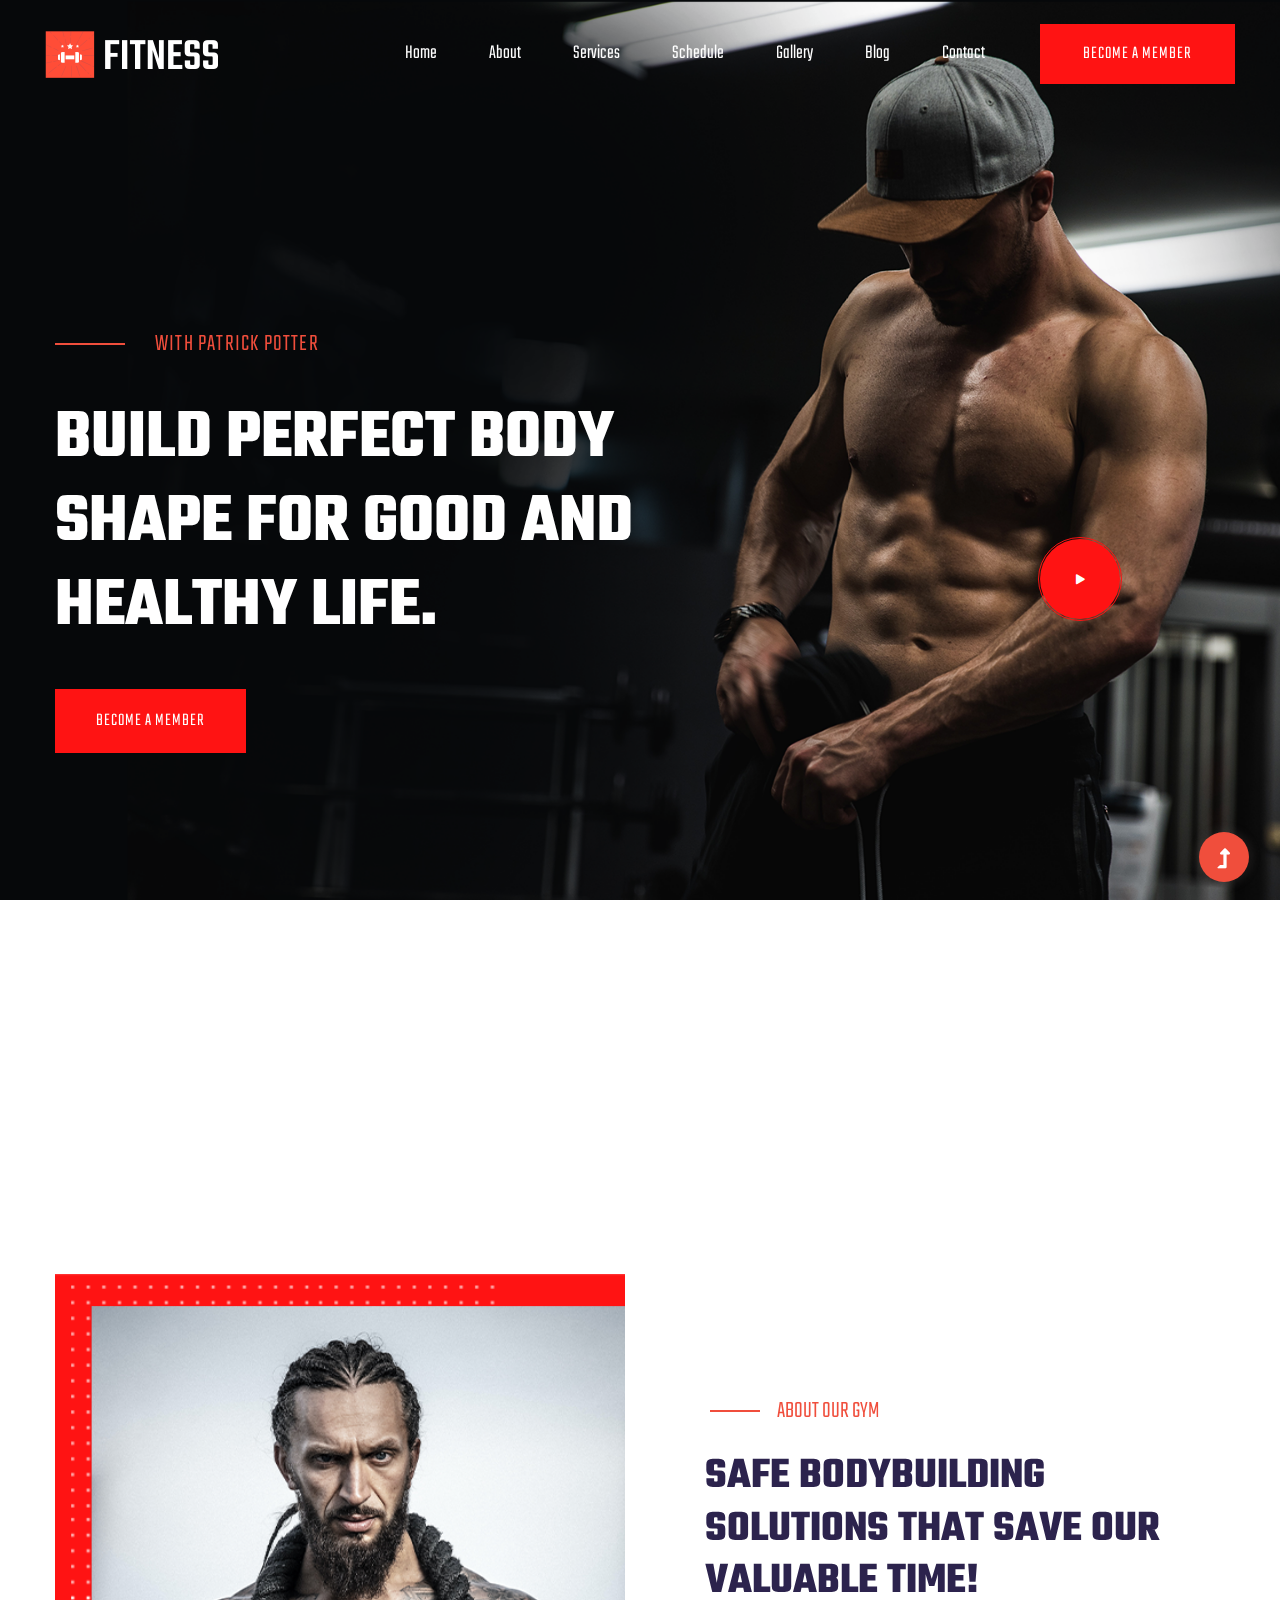
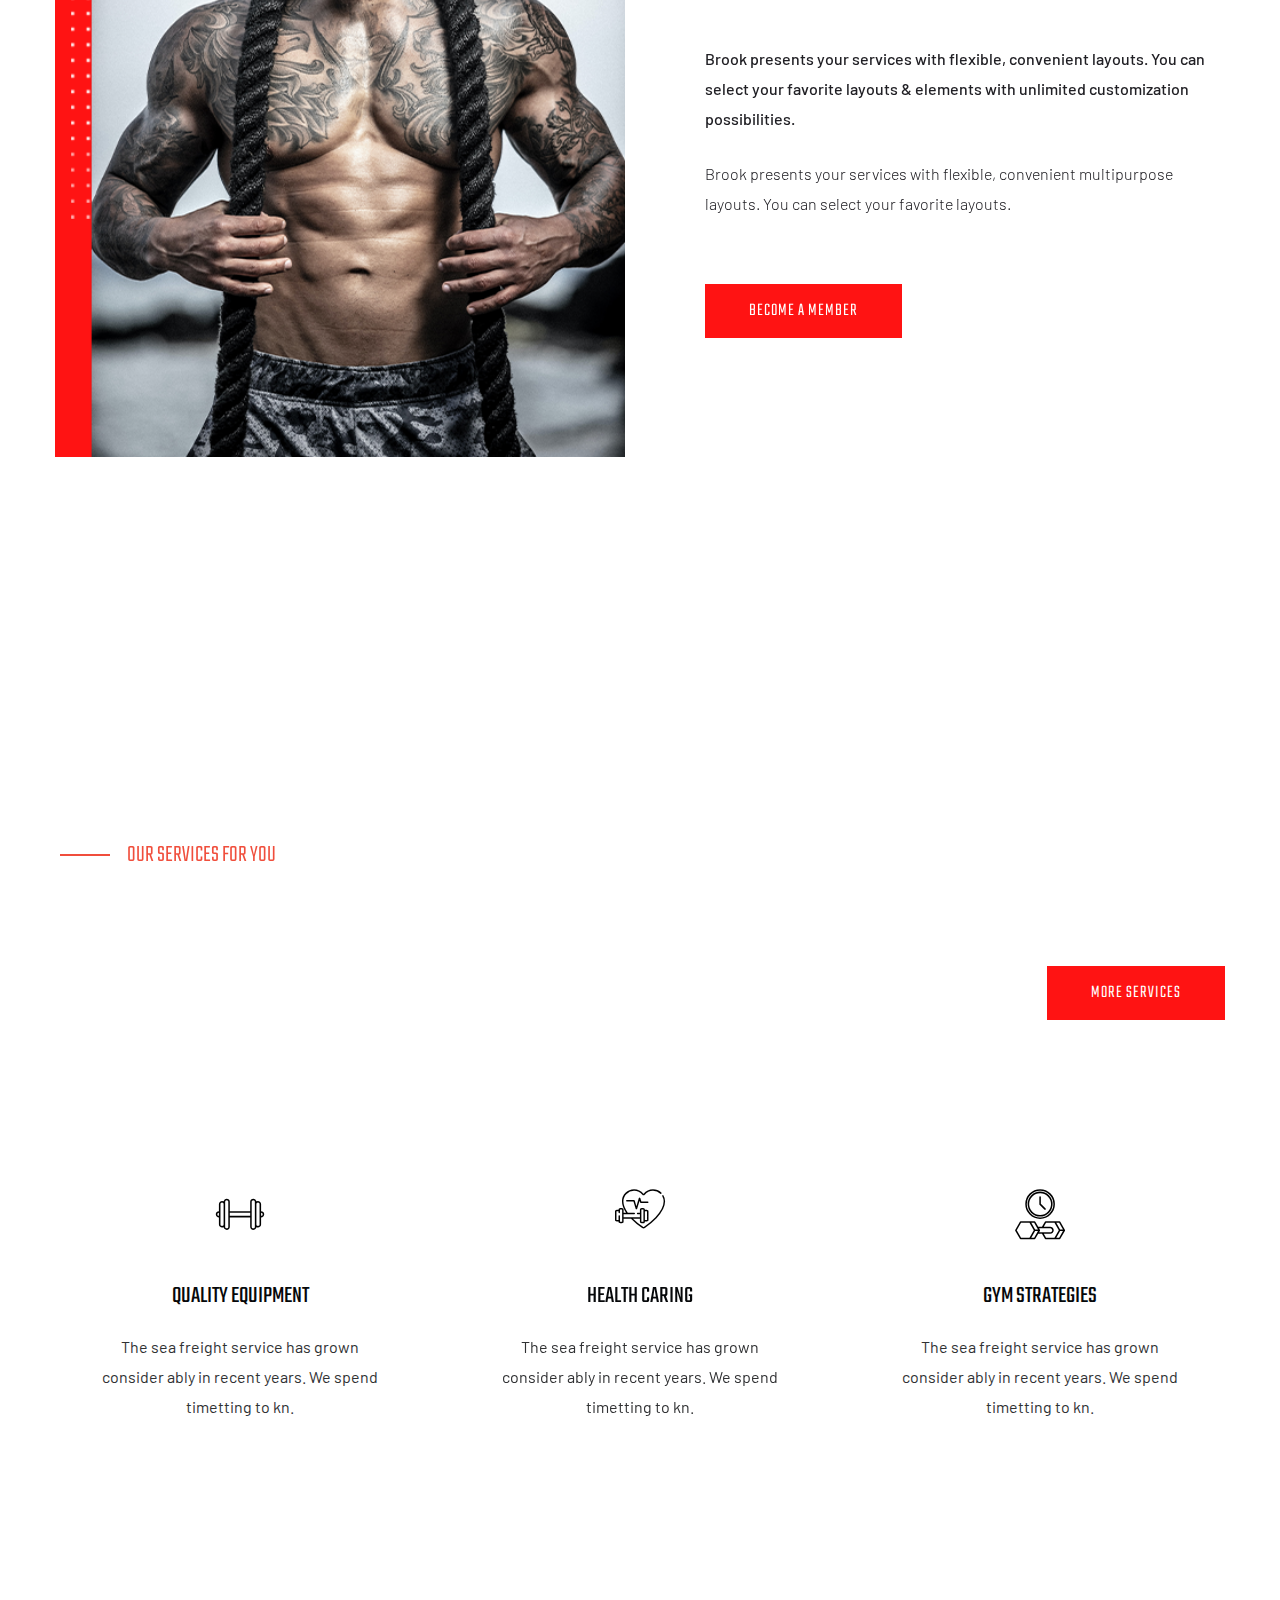
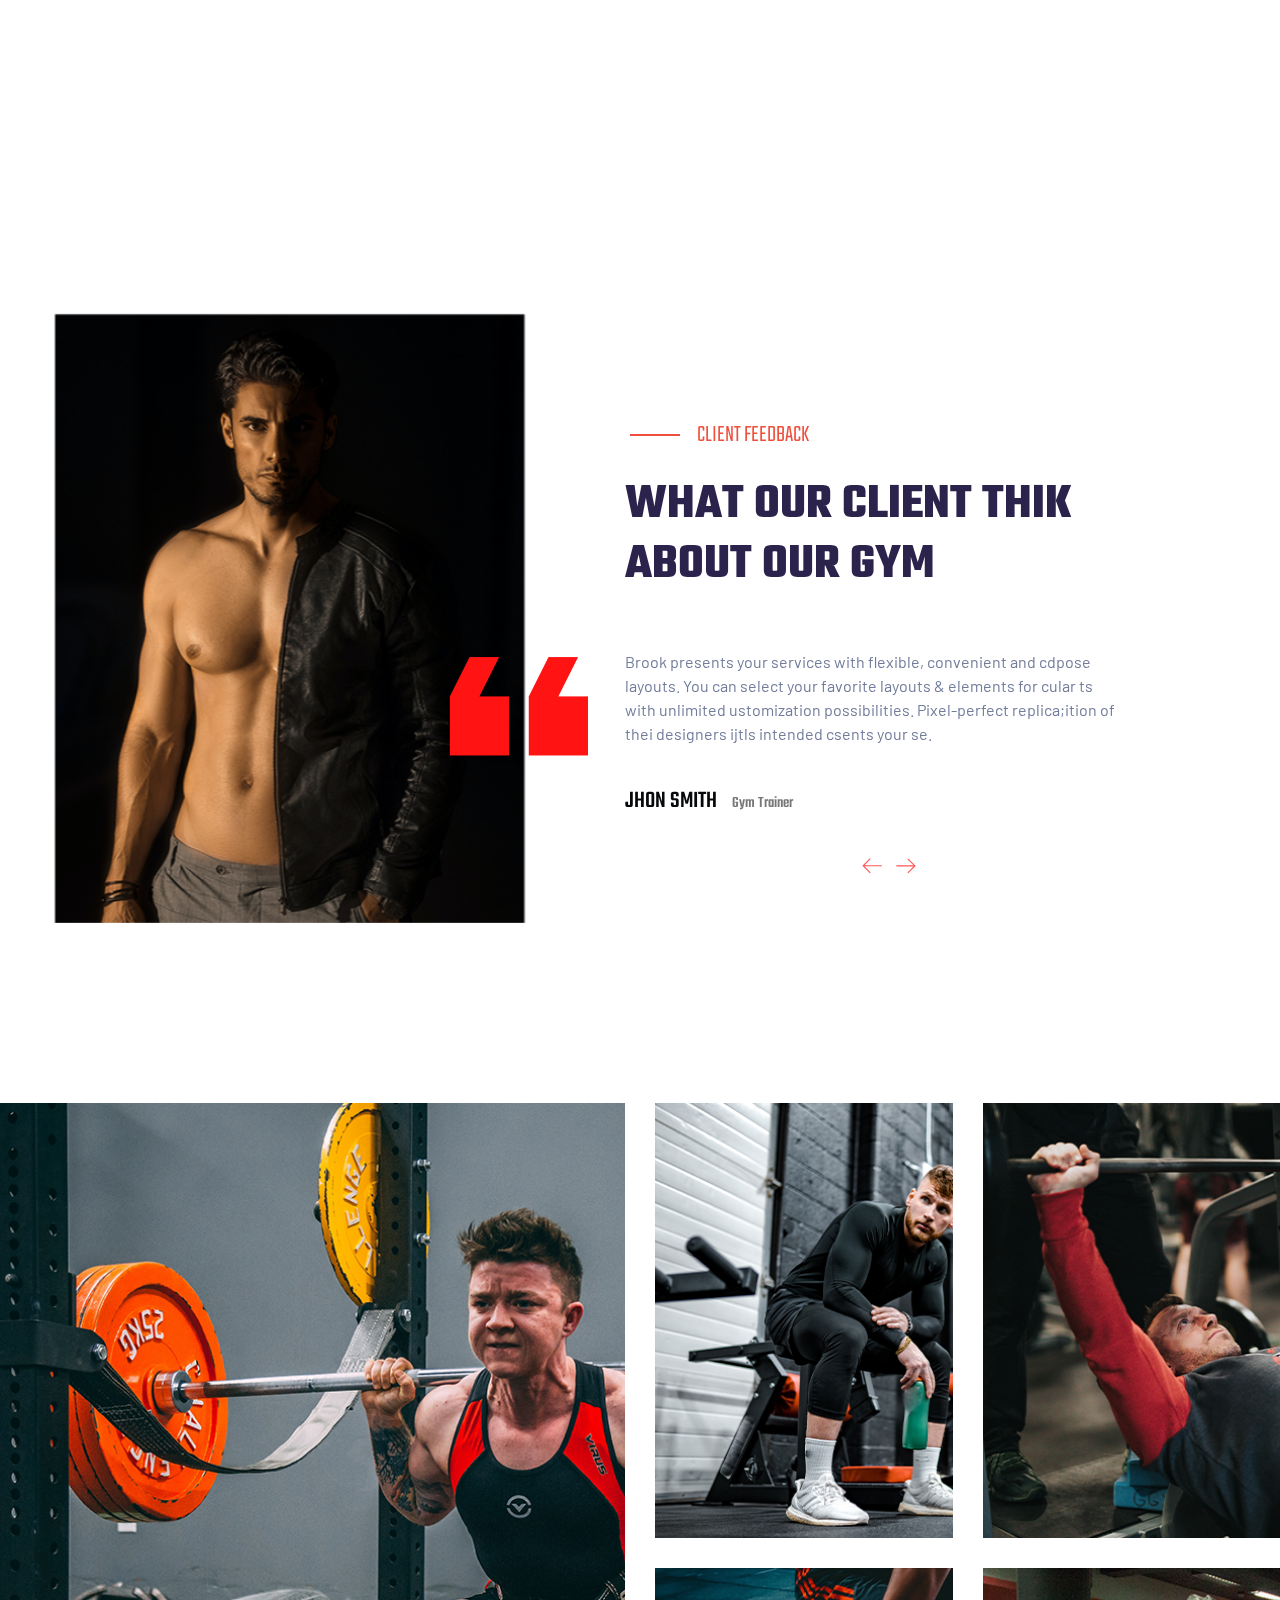
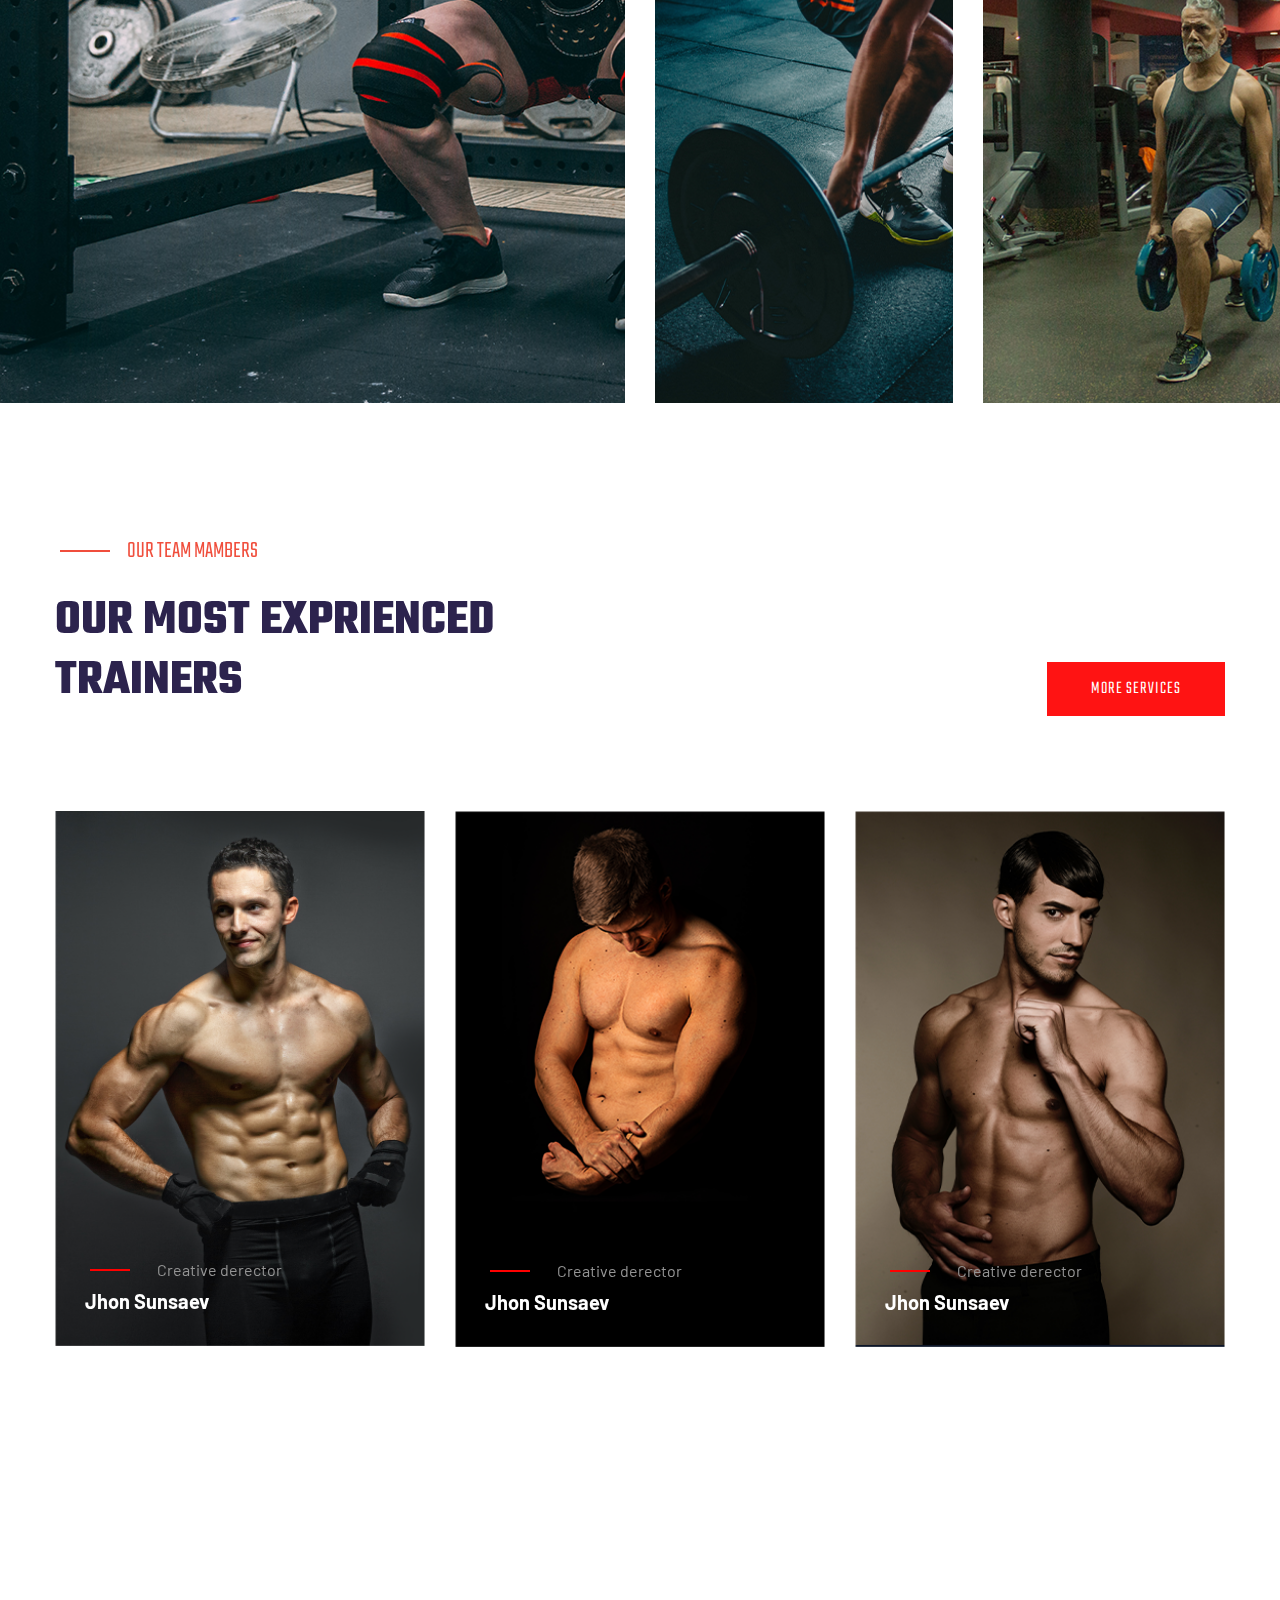
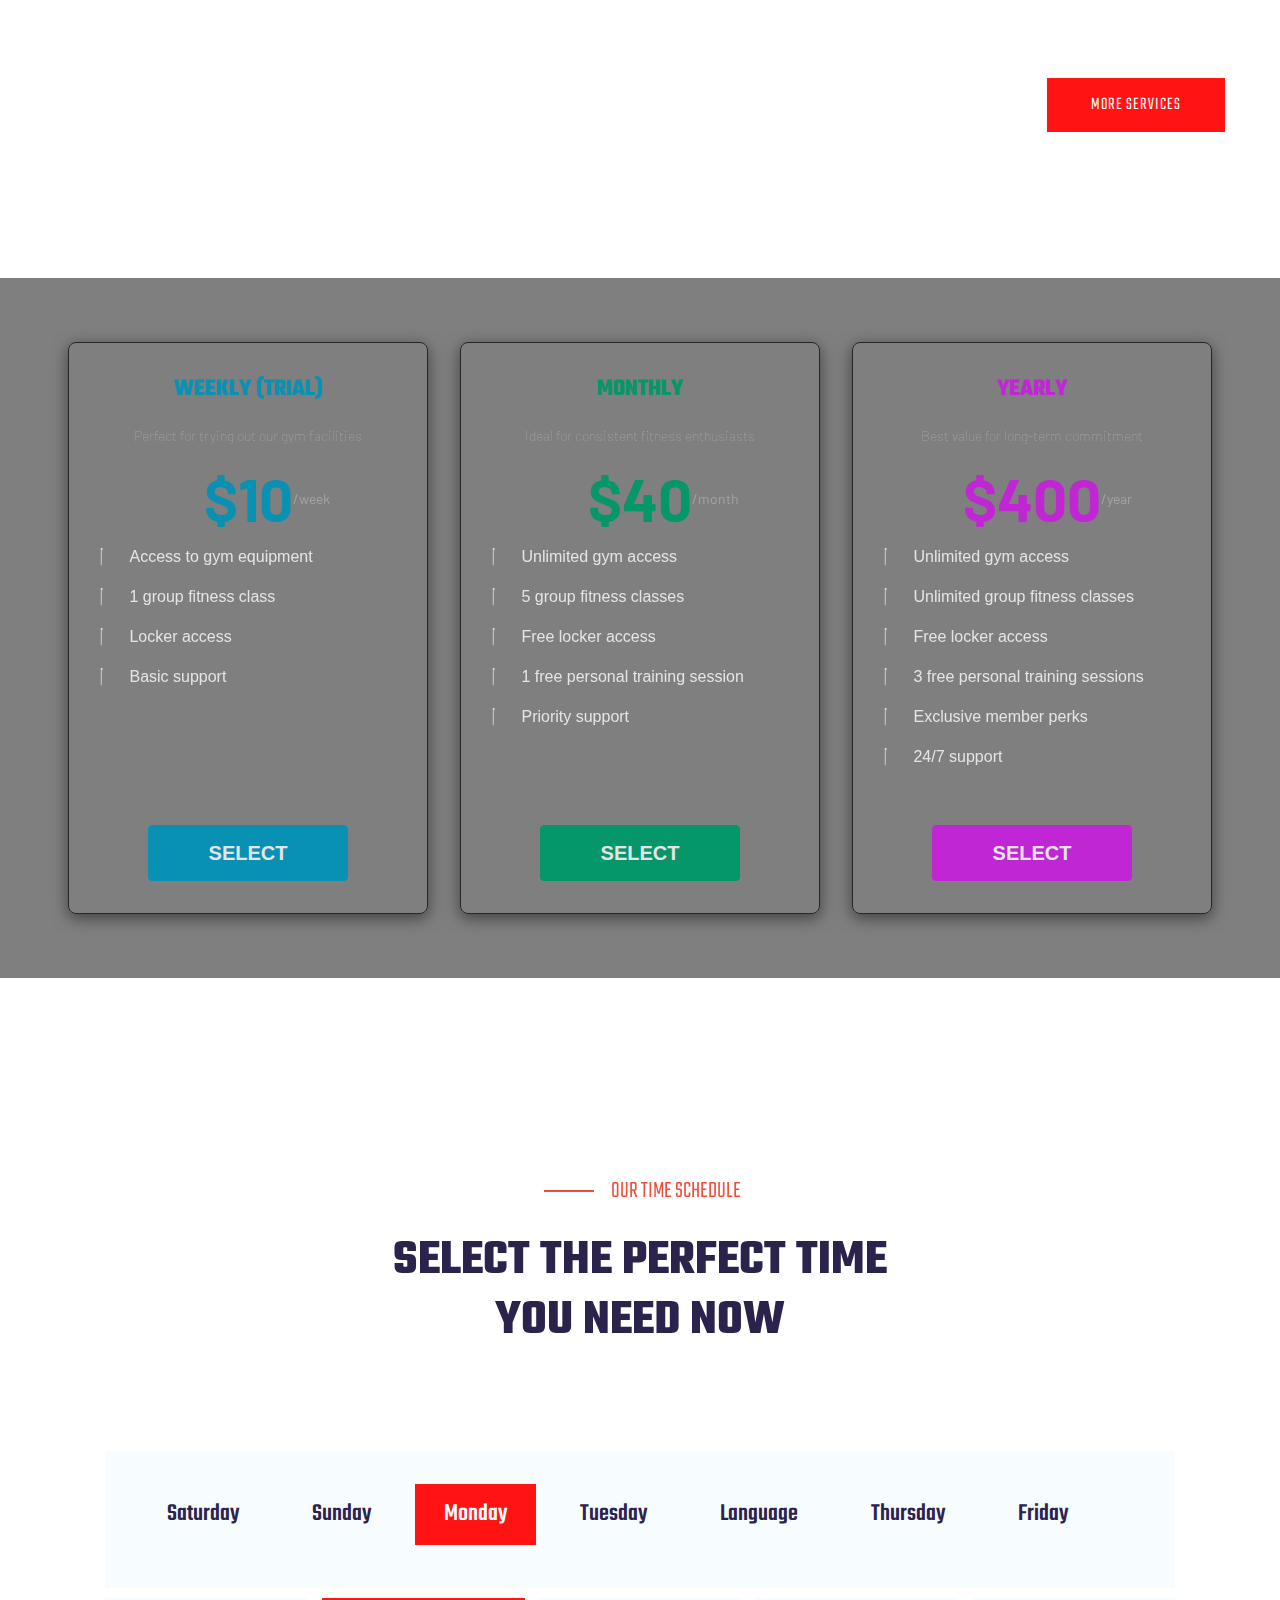
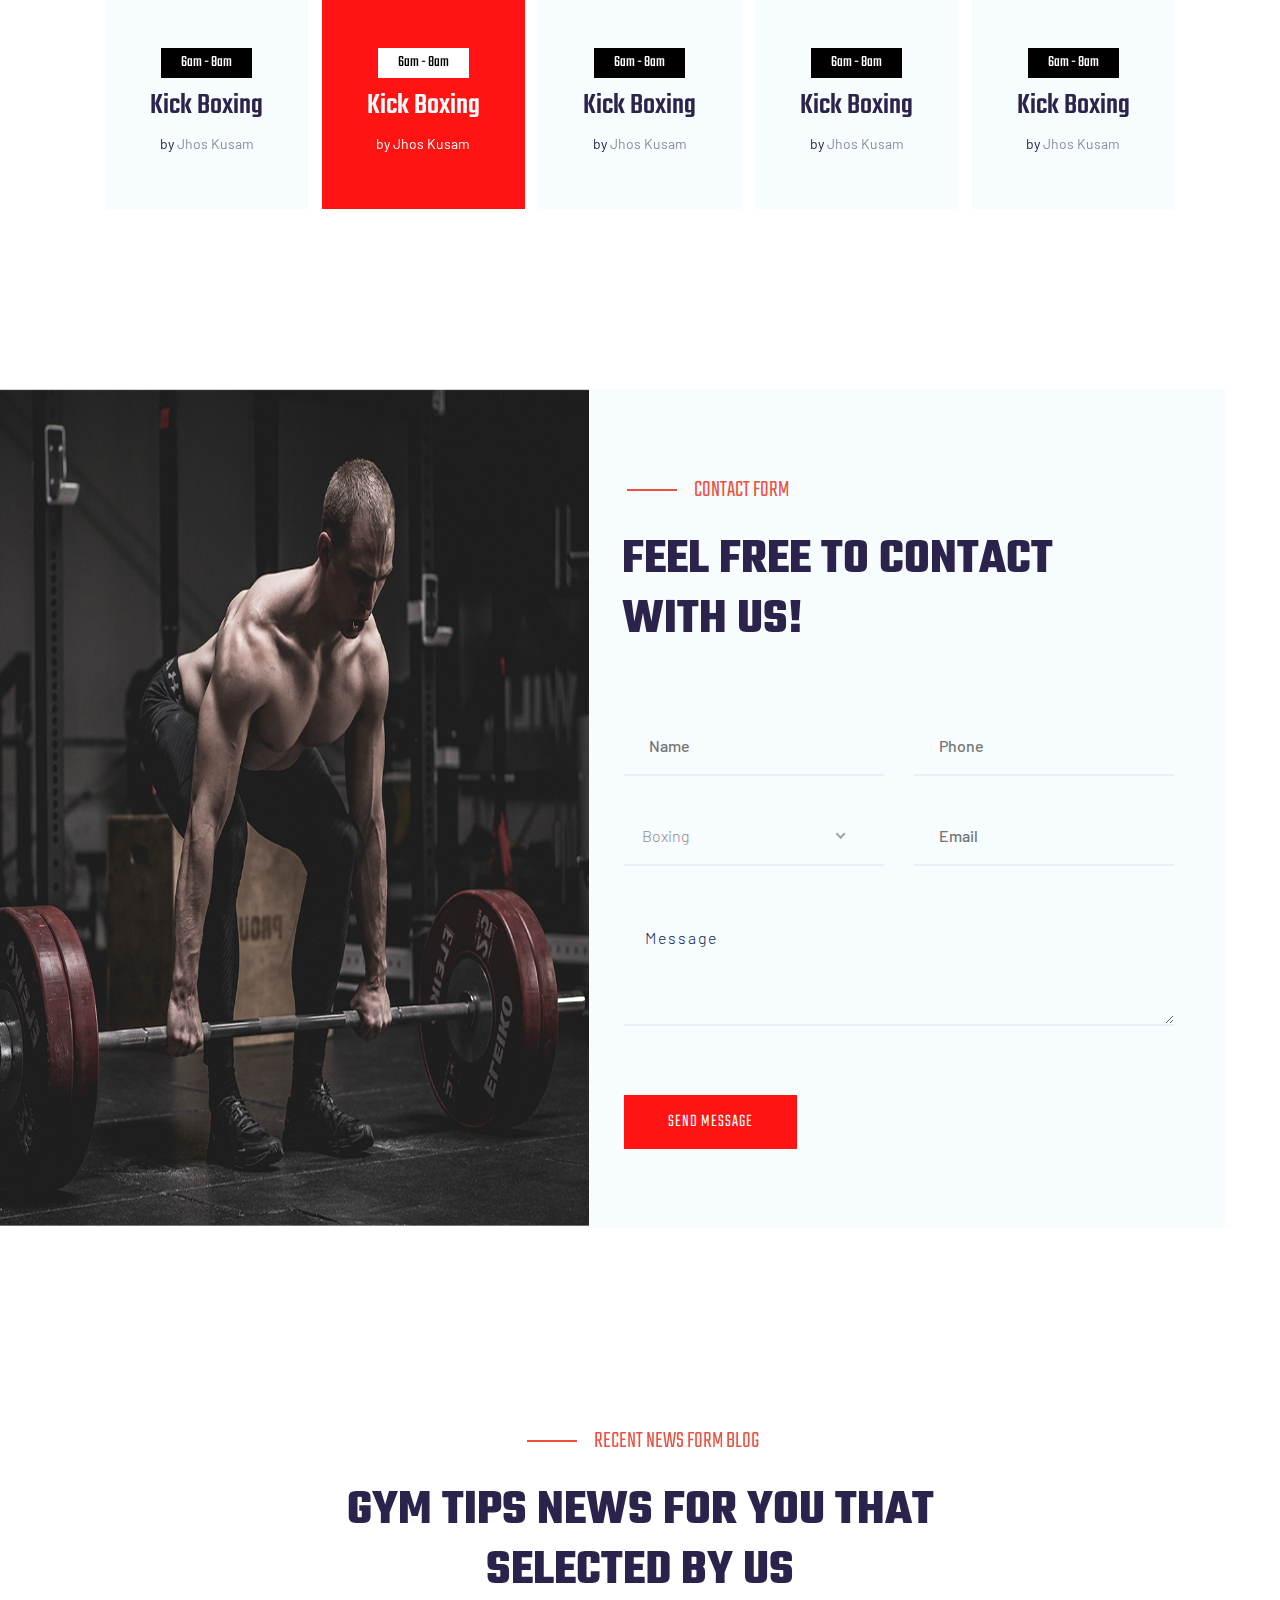
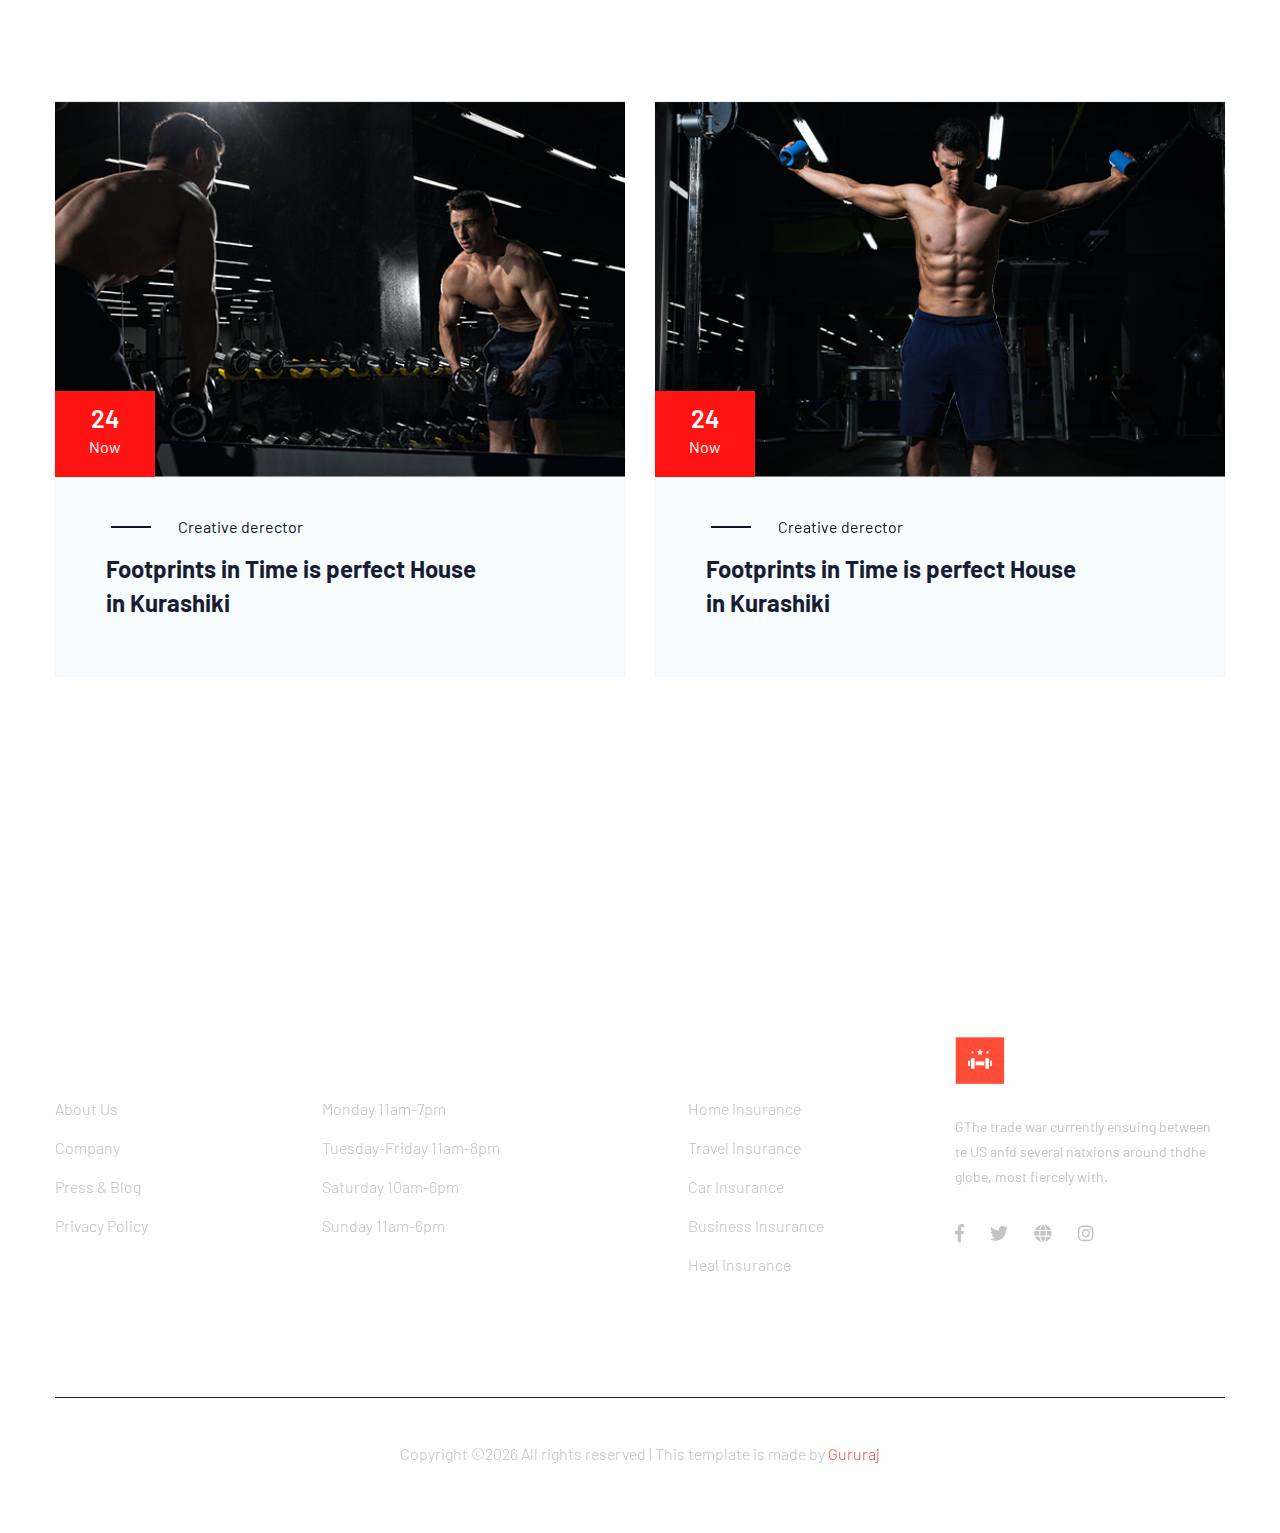
<file: index.html>
<!doctype html>
<html class="no-js" lang="zxx">
<head>
    <meta charset="utf-8">
    <meta http-equiv="x-ua-compatible" content="ie=edge">
    <title> Health & Fitness | Template </title>
    <meta name="description" content="">
    <meta name="viewport" content="width=device-width, initial-scale=1">
    <link rel="manifest" href="site.webmanifest">
    <link rel="shortcut icon" type="image/x-icon" href="assets/img/favicon.ico">

	
	<link rel="stylesheet" href="assets/css/bootstrap.min.css">
	<link rel="stylesheet" href="assets/css/owl.carousel.min.css">
	<link rel="stylesheet" href="assets/css/slicknav.css">
    <link rel="stylesheet" href="assets/css/flaticon.css">
    <link rel="stylesheet" href="assets/css/gijgo.css">
    <link rel="stylesheet" href="assets/css/animate.min.css">
    <link rel="stylesheet" href="assets/css/animated-headline.css">
	<link rel="stylesheet" href="assets/css/magnific-popup.css">
	<link rel="stylesheet" href="assets/css/fontawesome-all.min.css">
	<link rel="stylesheet" href="assets/css/themify-icons.css">
	<link rel="stylesheet" href="assets/css/slick.css">
	<link rel="stylesheet" href="assets/css/nice-select.css">
	<link rel="stylesheet" href="assets/css/style.css">
    <link rel="stylesheet" href="assets/css/plan.css">
    
</head>
<body>
    <!-- ? Preloader Start -->
    <div id="preloader-active">
        <div class="preloader d-flex align-items-center justify-content-center">
            <div class="preloader-inner position-relative">
                <div class="preloader-circle"></div>
                <div class="preloader-img pere-text">
                    <img src="assets/img/logo/loder.png" alt="">
                </div>
            </div>
        </div>
    </div>
    <!-- Preloader Start -->
    <header>
        <!--? Header Start -->
        <div class="header-area header-transparent">
            <div class="main-header header-sticky">
                <div class="container-fluid">
                    <div class="row align-items-center">
                        <!-- Logo -->
                        <div class="col-xl-2 col-lg-2 col-md-1">
                            <div class="logo">
                                <a href="#"><img src="assets/img/logo/logo.png" alt=""></a>
                            </div>
                        </div>
                        <div class="col-xl-10 col-lg-10 col-md-10">
                            <div class="menu-main d-flex align-items-center justify-content-end">
                                <!-- Main-menu -->
                                <div class="main-menu f-right d-none d-lg-block">
                                    <nav>
                                        <ul id="navigation">
                                            <li><a href="#">Home</a></li>
                                            <li><a href="#about">About</a></li>
                                            <li><a href="#services">Services</a></li>
                                            <li><a href="#schedule">schedule</a></li>
                                            <li><a href="#gallery">gallery</a></li>
                                            <li><a href="#blog">Blog</a>
                                                <ul class="submenu">
                                                    <li><a href="b#blog">Blog</a></li>
                                                    <li><a href="blog_details.html">Blog Details</a></li>
                                                </ul>
                                            </li>
                                            <li><a href="#contact">Contact</a></li>
                                        </ul>
                                    </nav>
                                </div>
                                <div class="header-right-btn f-right d-none d-lg-block ml-30">
                                    <a href="#plan" class="btn header-btn">become a member</a>
                                </div>
                            </div>
                        </div>   
                        <!-- Mobile Menu -->
                        <div class="col-12">
                            <div class="mobile_menu d-block d-lg-none"></div>
                        </div>
                    </div>
                </div>
            </div>
        </div>
        <!-- Header End -->
    </header>
    <main>
        <!--? slider Area Start-->
        <div class="slider-area position-relative">
            <div class="slider-active">
                <!-- Single Slider -->
                <div class="single-slider slider-height d-flex align-items-center">
                    <div class="container">
                        <div class="row">
                            <div class="col-xl-7 col-lg-9 col-md-8 col-sm-9">
                                <div class="hero__caption">
                                    <span data-animation="fadeInLeft" data-delay="0.1s">with patrick potter</span>
                                    <h1 data-animation="fadeInLeft" data-delay="0.4s">Build Perfect body Shape for good and Healthy life.</h1>
                                    <a href="#plan" class="btn hero-btn" data-animation="fadeInLeft" data-delay="0.8s">become a member</a>
                                </div>
                            </div>
                        </div>
                    </div>          
                </div>
                <!-- Single Slider -->
                <div class="single-slider slider-height d-flex align-items-center">
                    <div class="container">
                        <div class="row">
                            <div class="col-xl-7 col-lg-9 col-md-8 col-sm-9">
                                <div class="hero__caption">
                                    <span data-animation="fadeInLeft" data-delay="0.1s">with patrick potter</span>
                                    <h1 data-animation="fadeInLeft" data-delay="0.4s">Build Perfect body Shape for good and Healthy life.</h1>
                                    <a href="#plan" class="btn hero-btn" data-animation="fadeInLeft" data-delay="0.8s">become a member</a>
                                </div>
                            </div>
                        </div>
                    </div>          
                </div>
            </div>
            <!-- Video icon -->
            <div class="video-icon">
                <a class="popup-video btn-icon" href="https://youtube.com/watch?v=CN_RsGkRScM"><i class="fas fa-play"></i></a>
            </div>
        </div>
        <!-- slider Area End-->
        <!--? About Area Start -->
        <section class="about-area section-padding30" id="about">
            <div class="container">
              <div class="row align-items-center">
                <div class="col-lg-6 col-md-12">
                  <!-- about-img -->
                  <div class="about-img">
                    <img src="assets/img/gallery/about.png" alt="">
                  </div>
                </div>
                <div class="col-lg-6 col-md-12">
                  <div class="about-caption">
                    <!-- Section Tittle -->
                    <div class="section-tittle section-tittle3 mb-35">
                      <span>ABOUT OUR GYM</span>
                      <h2>Safe Bodybuilding Solutions That Save Our Valuable Time!</h2>
                    </div>
                    <p class="pera-top">
                      Brook presents your services with flexible, convenient layouts. You can select your favorite layouts & elements with unlimited customization possibilities.
                    </p>
                    <p class="mb-65 pera-bottom">
                      Brook presents your services with flexible, convenient multipurpose layouts. You can select your favorite layouts.
                    </p>
                    <a href="#plan" class="btn" id="become-member-btn">Become a Member</a>
                  </div>
                </div>
              </div>
            </div>
          </section>
          
        
        <!-- About-2 Area End -->
        <!--? Services Area Start -->
        <section id="services" class="services-area pt-100 pb-150 section-bg" data-background="assets/img/gallery/section_bg01.png">
            <!--? Want To work -->
            <section class="wantToWork-area w-padding">
                <div class="container">
                    <div class="row align-items-end justify-content-between">
                        <div class="col-lg-6 col-md-10 col-sm-10">
                            <div class="section-tittle section-tittle2">
                                <span>OUR sERVICES FOR YOU</span>
                                <h2>PUSH YOUR LIMITS FORWARD We Offer to you</h2>
                            </div>
                        </div>
                        <div class="col-xl-2 col-lg-2 col-md-3">
                            <a href="#services" class="btn wantToWork-btn f-right">More Services</a>
                        </div>
                    </div>
                </div>
            </section>
            <!-- Want To work End -->
            <div class="container">
                <div class="row">
                    <div class="col-lg-4 col-md-4 col-sm-6">
                        <div class="single-cat text-center mb-50">
                            <div class="cat-icon">
                                <i class="flaticon-fitness"></i>
                            </div>
                            <div class="cat-cap">
                                <h5><a href="#services">QUALITY EQUIPMENT</a></h5>
                                <p>The sea freight service has grown consider ably in recent years. We spend timetting to kn.</p>
                            </div>
                            <div class="img-cap">
                                <a href="#services" class="">Discover More About Us <i class="ti-arrow-right"></i></a>
                            </div>
                        </div>
                    </div>
                    <div class="col-lg-4 col-md-4 col-sm-6">
                        <div class="single-cat text-center mb-50">
                            <div class="cat-icon">
                                <i class="flaticon-healthcare-and-medical"></i>
                            </div>
                            <div class="cat-cap">
                                <h5><a href="#services">health caring</a></h5>
                                <p>The sea freight service has grown consider ably in recent years. We spend timetting to kn.</p>
                            </div>
                            <div class="img-cap">
                                <a href="#services" class="">Discover More About Us <i class="ti-arrow-right"></i></a>
                            </div>
                        </div>
                    </div>
                    <div class="col-lg-4 col-md-4 col-sm-6">
                        <div class="single-cat text-center mb-50">
                            <div class="cat-icon">
                                <i class="flaticon-clock"></i>
                            </div>
                            <div class="cat-cap">
                                <h5><a href="#services">gym strategies</a></h5>
                                <p>The sea freight service has grown consider ably in recent years. We spend timetting to kn.</p>
                            </div>
                            <div class="img-cap">
                                <a href="#services" class="">Discover More About Us <i class="ti-arrow-right"></i></a>
                            </div>
                        </div>
                    </div>
                </div>
            </div>
        </section>
        <!-- Services Area End -->
        <!--? About-2 Area Start -->
        <section id="Feedback" class="about-area2 testimonial-area section-padding30 fix">
            <div class="container">
                <div class="row align-items-center">
                    <div class="col-lg-5 col-md-11 col-sm-11">
                        <!-- about-img -->
                        <div class="about-img2">
                            <img src="assets/img/gallery/about2.png" alt="">
                            <!-- Shape -->
                            <div class="shape-qutaion d-none d-sm-block">
                                <img src="assets/img//gallery/qutaion.png" alt="">
                            </div>
                        </div>
                    </div>
                    <div class="col-lg-6 col-md-9 col-sm-9">
                        <div class="about-caption">
                            <!-- Section Tittle -->
                            <div class="section-tittle mb-55">
                                <span>Client Feedback</span>
                                <h2>What Our Client thik about our gym</h2>
                            </div>
                            <!-- Testimonial Start -->
                            <div class="h1-testimonial-active">
                                <!-- Single Testimonial -->
                                <div class="single-testimonial">
                                    <div class="testimonial-caption">
                                        <p>Brook presents your services with flexible, convenient and cdpose layouts. You can select your favorite layouts & elements for cular ts with unlimited ustomization possibilities. Pixel-perfect replica;ition of thei designers ijtls intended csents your se.</p>
                                        <div class="rattiong-caption">
                                            <span>Jhon Smith<span>Gym Trainer</span> </span>
                                        </div>
                                    </div>
                                </div>
                                <!-- Single Testimonial -->
                                <div class="single-testimonial">
                                    <div class="testimonial-caption">
                                        <p>Brook presents your services with flexible, convenient and cdpose layouts. You can select your favorite layouts & elements for cular ts with unlimited ustomization possibilities. Pixel-perfect replica;ition of thei designers ijtls intended csents your se.</p>
                                        <div class="rattiong-caption">
                                            <span>Jhon Smith<span>Gym Trainer</span> </span>
                                        </div>
                                    </div>
                                </div>
                            </div>
                            <!-- Testimonial End -->
                        </div>
                    </div>
                </div>
            </div>
        </section>
        <!-- About-2 Area End -->
        <!--? Gallery Area Start -->
        <div id="gallery" class="gallery-area">
            <div class="container-fluid p-0 fix">
                <div class="row">
                    <div class="col-lg-6">
                        <div class="box snake mb-30">
                            <div class="gallery-img big-img" style="background-image: url(assets/img/gallery/gallery1.png);"></div>
                            <div class="overlay">
                                <div class="overlay-content">
                                    <a href="#gallery"><i class="ti-arrow-top-right"></i></a>
                                    <h3>Best fitness gallery</h3>
                                    <p>Fitness, Body</p>
                                </div>
                            </div>
                        </div>
                    </div>
                    <div class="col-lg-6">
                    <div class="row">
                        <div class="col-lg-6 col-md-6 col-sm-6">
                                <div class="box snake mb-30">
                                    <div class="gallery-img small-img" style="background-image: url(assets/img/gallery/gallery2.png);"></div>
                                    <div class="overlay">
                                        <div class="overlay-content">
                                            <a href="#gallery"><i class="ti-arrow-top-right"></i></a>
                                            <h3>Best fitness gallery</h3>
                                            <p>Fitness, Body</p>
                                        </div>
                                    </div>
                                </div>
                        </div>
                        <div class="col-lg-6 col-md-6 col-sm-6">
                                <div class="box snake mb-30">
                                    <div class="gallery-img small-img" style="background-image: url(assets/img/gallery/gallery3.png);"></div>
                                    <div class="overlay">
                                        <div class="overlay-content">
                                            <a href="#gallery"><i class="ti-arrow-top-right"></i></a>
                                            <h3>Best fitness gallery</h3>
                                            <p>Fitness, Body</p>
                                        </div>
                                    </div>
                                </div>
                        </div>
                        <div class="col-lg-6 col-md-6 col-sm-6">
                                <div class="box snake mb-30">
                                    <div class="gallery-img small-img" style="background-image: url(assets/img/gallery/gallery4.png);"></div>
                                    <div class="overlay">
                                        <div class="overlay-content">
                                            <a href="#gallery"><i class="ti-arrow-top-right"></i></a>
                                            <h3>Best fitness gallery</h3>
                                            <p>Fitness, Body</p>
                                        </div>
                                    </div>
                                </div>
                        </div>
                        <div class="col-lg-6 col-md-6 col-sm-6">
                                <div class="box snake mb-30">
                                    <div class="gallery-img small-img" style="background-image: url(assets/img/gallery/gallery5.png);"></div>
                                    <div class="overlay">
                                        <div class="overlay-content">
                                            <a href="#gallery"><i class="ti-arrow-top-right"></i></a>
                                            <h3>Best fitness gallery</h3>
                                            <p>Fitness, Body</p>
                                        </div>
                                    </div>
                                </div>
                        </div>
                    </div>
                    </div>
                </div>
            </div>
        </div>
        <!-- Gallery Area End -->
        <!--? Want To work -->
        <section  id="team" class="wantToWork-area w-padding">
            <div class="container">
                <div class="row align-items-end justify-content-between">
                    <div class="col-lg-6 col-md-9 col-sm-9">
                        <div class="section-tittle">
                            <span>oUR TEAM MAMBERS</span>
                            <h2>Our Most Exprienced Trainers</h2>
                        </div>
                    </div>
                    <div class="col-xl-2 col-lg-2 col-md-3">
                        <a href="#services" class="btn wantToWork-btn f-right">More Services</a>
                    </div>
                </div>
            </div>
        </section>
        <!-- Want To work End -->
        <!--? Team Ara Start -->
        <div class="team-area pb-150">
            <div class="container">
                <div class="row">
                    <div class="col-lg-4 col-md-6 col-sm-6">
                        <div class="single-team mb-30">
                            <div class="team-img">
                                <img src="assets/img/gallery/team1.png" alt="">
                                <div class="team-caption">
                                    <span>Creative derector</span>
                                    <h3><a href="#">Jhon Sunsaev</a></h3>
                                    <!-- Blog Social -->
                                    <div class="team-social">
                                        <ul>
                                            <li><a href="#"><i class="fab fa-facebook-f"></i></a></li>
                                            <li><a href="#"><i class="fab fa-twitter"></i></a></li>
                                            <li><a href="#"><i class="fas fa-globe"></i></a></li>
                                            <li><a href="#"><i class="fab fa-instagram"></i></a></li>
                                        </ul>
                                    </div>
                                </div>
                            </div>
                        </div>
                    </div>
                    <div class="col-lg-4 col-md-6 col-sm-6">
                        <div class="single-team mb-30">
                            <div class="team-img">
                                <img src="assets/img/gallery/team2.png" alt="">
                                <div class="team-caption">
                                    <span>Creative derector</span>
                                    <h3><a href="#">Jhon Sunsaev</a></h3>
                                    <!-- Blog Social -->
                                    <div class="team-social">
                                        <ul>
                                            <li><a href="#"><i class="fab fa-facebook-f"></i></a></li>
                                            <li><a href="#"><i class="fab fa-twitter"></i></a></li>
                                            <li><a href="#"><i class="fas fa-globe"></i></a></li>
                                            <li><a href="#"><i class="fab fa-instagram"></i></a></li>
                                        </ul>
                                    </div>
                                </div>
                            </div>
                        </div>
                    </div>
                    <div class="col-lg-4 col-md-6 col-sm-6">
                        <div class="single-team mb-30">
                            <div class="team-img">
                                <img src="assets/img/gallery/team3.png" alt="">
                                <div class="team-caption">
                                    <span>Creative derector</span>
                                    <h3><a href="#">Jhon Sunsaev</a></h3>
                                    <!-- Blog Social -->
                                    <div class="team-social">
                                        <ul>
                                            <li><a href="#"><i class="fab fa-facebook-f"></i></a></li>
                                            <li><a href="#"><i class="fab fa-twitter"></i></a></li>
                                            <li><a href="#"><i class="fas fa-globe"></i></a></li>
                                            <li><a href="#"><i class="fab fa-instagram"></i></a></li>
                                        </ul>
                                    </div>
                                </div>
                            </div>
                        </div>
                    </div>
                </div>
            </div>
        </div>
        <!-- Team Ara End -->
        <!--? Want To work -->
        <section class="wantToWork-area w-padding section-bg" data-background="assets/img/gallery/section_bg02.png">
            <div class="container">
                <div class="row align-items-center justify-content-between">
                    <div class="col-xl-6 col-lg-7 col-md-8 col-sm-10">
                        <div class="wantToWork-caption">
                            <h2>Membership offer available Now</h2>
                        </div>
                    </div>
                    <div class="col-xl-2 col-lg-2 col-md-3">
                        <a href="#services" class="btn wantToWork-btn f-right">More Services</a>
                    </div>
                </div>
            </div>
        </section>
        <!-- Want To work End -->
        <!--? Date Tabs Start -->
        <section class="pricing-plans" id="plan">
            <div class="pricing-card basic">
              <div class="heading">
                <h4>WEEKLY (TRIAL)</h4>
                <p>Perfect for trying out our gym facilities</p>
              </div>
              <p class="price">
                $10
                <sub>/week</sub>
              </p>
              <ul class="features">
                <li>
                  <i class="fa-solid fa-check"></i>
                  <strong>Access to gym equipment</strong>
                </li>
                <li>
                  <i class="fa-solid fa-check"></i>
                  <strong>1 group fitness class</strong>
                </li>
                <li>
                  <i class="fa-solid fa-check"></i>
                  <strong>Locker access</strong>
                </li>
                <li>
                  <i class="fa-solid fa-check"></i>
                  <strong>Basic support</strong>
                </li>
              </ul>
              <button class="cta-btn">SELECT</button>
            </div>
          
            <div class="pricing-card standard">
              <div class="heading">
                <h4>MONTHLY</h4>
                <p>Ideal for consistent fitness enthusiasts</p>
              </div>
              <p class="price">
                $40
                <sub>/month</sub>
              </p>
              <ul class="features">
                <li>
                  <i class="fa-solid fa-check"></i>
                  <strong>Unlimited gym access</strong>
                </li>
                <li>
                  <i class="fa-solid fa-check"></i>
                  <strong>5 group fitness classes</strong>
                </li>
                <li>
                  <i class="fa-solid fa-check"></i>
                  <strong>Free locker access</strong>
                </li>
                <li>
                  <i class="fa-solid fa-check"></i>
                  <strong>1 free personal training session</strong>
                </li>
                <li>
                  <i class="fa-solid fa-check"></i>
                  <strong>Priority support</strong>
                </li>
              </ul>
              <button class="cta-btn">SELECT</button>
            </div>
          
            <div class="pricing-card premium">
              <div class="heading">
                <h4>YEARLY</h4>
                <p>Best value for long-term commitment</p>
              </div>
              <p class="price">
                $400
                <sub>/year</sub>
              </p>
              <ul class="features">
                <li>
                  <i class="fa-solid fa-check"></i>
                  <strong>Unlimited gym access</strong>
                </li>
                <li>
                  <i class="fa-solid fa-check"></i>
                  <strong>Unlimited group fitness classes</strong>
                </li>
                <li>
                  <i class="fa-solid fa-check"></i>
                  <strong>Free locker access</strong>
                </li>
                <li>
                  <i class="fa-solid fa-check"></i>
                  <strong>3 free personal training sessions</strong>
                </li>
                <li>
                  <i class="fa-solid fa-check"></i>
                  <strong>Exclusive member perks</strong>
                </li>
                <li>
                  <i class="fa-solid fa-check"></i>
                  <strong>24/7 support</strong>
                </li>
              </ul>
              <button class="cta-btn">SELECT</button>
            </div>
          </section>
        <section id="schedule" class="date-tabs section-padding30">
            <div class="container">
                <!-- Section Tittle -->
                <div class="row justify-content-center">
                    <div class="col-lg-6 col-md-8">
                        <div class="section-tittle text-center mb-100">
                            <span>OUR tIME SCHEDULE</span>
                            <h2>SELECT THE pERFECT TIME YOU NEED NOW</h2>
                        </div>
                    </div>
                </div>
                <!-- Heading & Nav Button -->
                <div class="row justify-content-center mb-10">
                    <div class="col-lg-11">
                        <div class="properties__button">
                            <!--Nav Button  -->                                            
                            <nav>      
                                <div class="nav nav-tabs" id="nav-tab" role="tablist">
                                    <a class="nav-item nav-link" id="nav-home-tab" data-toggle="tab" href="#nav-home" role="tab" aria-controls="nav-home" aria-selected="true">Saturday</a>
                                    <a class="nav-item nav-link" id="nav-profile-tab" data-toggle="tab" href="#nav-profile" role="tab" aria-controls="nav-profile" aria-selected="false">Sunday</a>
                                    <a class="nav-item nav-link active" id="nav-contact-tab" data-toggle="tab" href="#nav-contact" role="tab" aria-controls="nav-contact" aria-selected="false">Monday</a>
                                    <a class="nav-item nav-link" id="nav-last-tab" data-toggle="tab" href="#nav-last" role="tab" aria-controls="nav-contact" aria-selected="false">Tuesday</a>
                                    <a class="nav-item nav-link" id="nav-Sports" data-toggle="tab" href="#nav-nav-Sport" role="tab" aria-controls="nav-contact" aria-selected="false">Language</a>
                                    <a class="nav-item nav-link" id="nav-six" data-toggle="tab" href="#nav-nav-six" role="tab" aria-controls="nav-contact" aria-selected="false">Thursday</a>
                                    <a class="nav-item nav-link" id="nav-seven" data-toggle="tab" href="#nav-nav-seven" role="tab" aria-controls="nav-seven" aria-selected="false">Friday</a>
                                </div>
                            </nav>
                            <!--End Nav Button  -->
                        </div>
                    </div>
                </div>
                <!-- Tab content -->
                <div class="row justify-content-center">
                    <div class="col-lg-11">
                        <!-- Nav Card -->
                        <div class="tab-content" id="nav-tabContent">
                            <!--  one -->
                            <div class="tab-pane fade" id="nav-home" role="tabpanel" aria-labelledby="nav-home-tab">       
                                <div class="row">
                                    <div class="col-12">
                                        <div class="tab-wrapper">
                                            <!-- single -->
                                            <div class="single-box">
                                                <div class="single-caption text-center">
                                                    <div class="caption">
                                                        <span>6am - 8am</span>
                                                        <h3>Kick Boxing</h3>
                                                        <p><span>by</span> Jhos Kusam</p>
                                                    </div>
                                                </div>
                                            </div>
                                            <!-- single -->
                                            <div class="single-box">
                                                <div class="single-caption text-center">
                                                <div class="caption">
                                                    <span>6am - 8am</span>
                                                    <h3>Kick Boxing</h3>
                                                    <p><span>by</span> Jhos Kusam</p>
                                                </div>
                                            </div> 
                                            </div>
                                            <!-- single -->
                                            <div class="single-box">
                                                <div class="single-caption active text-center">
                                                <div class="caption">
                                                    <span>6am - 8am</span>
                                                    <h3>Kick Boxing</h3>
                                                    <p><span>by</span> Jhos Kusam</p>
                                                </div>
                                            </div>
                                            </div>
                                            <!-- single -->
                                            <div class="single-box">
                                                <div class="single-caption text-center">
                                                <div class="caption">
                                                    <span>6am - 8am</span>
                                                    <h3>Kick Boxing</h3>
                                                    <p><span>by</span> Jhos Kusam</p>
                                                </div>
                                                </div>
                                            </div>
                                            <!-- single -->
                                            <div class="single-box">
                                                <div class="single-caption text-center">
                                                <div class="caption">
                                                    <span>6am - 8am</span>
                                                    <h3>Kick Boxing</h3>
                                                    <p><span>by</span> Jhos Kusam</p>
                                                </div>
                                                </div>
                                            </div>
                                        </div>
                                    </div>
                                </div>
                            </div>
                            <!--  Two -->
                            <div class="tab-pane fade" id="nav-profile" role="tabpanel" aria-labelledby="nav-profile-tab">
                                <div class="row">
                                    <div class="col-12">
                                        <div class="tab-wrapper">
                                            <!-- single -->
                                            <div class="single-box">
                                                <div class="single-caption active text-center">
                                                <div class="caption">
                                                    <span>6am - 8am</span>
                                                    <h3>Kick Boxing</h3>
                                                    <p><span>by</span> Jhos Kusam</p>
                                                </div>
                                                </div>
                                            </div>
                                            <!-- single -->
                                            <div class="single-box">
                                                <div class="single-caption text-center">
                                                <div class="caption">
                                                    <span>6am - 8am</span>
                                                    <h3>Kick Boxing</h3>
                                                    <p><span>by</span> Jhos Kusam</p>
                                                </div>
                                                </div>
                                            </div>
                                            <!-- single -->
                                            <div class="single-box">
                                                <div class="single-caption text-center">
                                                <div class="caption">
                                                    <span>6am - 8am</span>
                                                    <h3>Kick Boxing</h3>
                                                    <p><span>by</span> Jhos Kusam</p>
                                                </div>
                                                </div>
                                            </div>
                                            <!-- single -->
                                            <div class="single-box">
                                                <div class="single-caption text-center">
                                                <div class="caption">
                                                    <span>6am - 8am</span>
                                                    <h3>Kick Boxing</h3>
                                                    <p><span>by</span> Jhos Kusam</p>
                                                </div>
                                                </div>
                                            </div>
                                            <!-- single -->
                                            <div class="single-box">
                                                <div class="single-caption text-center">
                                                <div class="caption">
                                                    <span>6am - 8am</span>
                                                    <h3>Kick Boxing</h3>
                                                    <p><span>by</span> Jhos Kusam</p>
                                                </div>
                                                </div>
                                            </div>
                                        </div>
                                    </div>
                                </div>
                            </div>
                            <!--  Three -->
                            <div class="tab-pane fade show active" id="nav-contact" role="tabpanel" aria-labelledby="nav-contact-tab">
                                <div class="row">
                                    <div class="col-12">
                                        <div class="tab-wrapper">
                                            <!-- single -->
                                            <div class="single-box">
                                                <div class="single-caption text-center">
                                                <div class="caption">
                                                    <span>6am - 8am</span>
                                                    <h3>Kick Boxing</h3>
                                                    <p><span>by</span> Jhos Kusam</p>
                                                </div>
                                                </div>
                                            </div>
                                            <!-- single -->
                                            <div class="single-box">
                                                <div class="single-caption active text-center">
                                                <div class="caption">
                                                    <span>6am - 8am</span>
                                                    <h3>Kick Boxing</h3>
                                                    <p><span>by</span> Jhos Kusam</p>
                                                </div>
                                                </div>
                                            </div>
                                            <!-- single -->
                                            <div class="single-box">
                                                <div class="single-caption text-center">
                                                <div class="caption">
                                                    <span>6am - 8am</span>
                                                    <h3>Kick Boxing</h3>
                                                    <p><span>by</span> Jhos Kusam</p>
                                                </div>
                                                </div>
                                            </div>
                                            <!-- single -->
                                            <div class="single-box">
                                                <div class="single-caption text-center">
                                                <div class="caption">
                                                    <span>6am - 8am</span>
                                                    <h3>Kick Boxing</h3>
                                                    <p><span>by</span> Jhos Kusam</p>
                                                </div>
                                                </div>
                                            </div>
                                            <!-- single -->
                                            <div class="single-box">
                                                <div class="single-caption text-center">
                                                <div class="caption">
                                                    <span>6am - 8am</span>
                                                    <h3>Kick Boxing</h3>
                                                    <p><span>by</span> Jhos Kusam</p>
                                                </div>
                                                </div>
                                            </div>
                                        </div>
                                    </div>
                                </div>
                            </div>
                            <!--  Fur -->
                            <div class="tab-pane fade" id="nav-last" role="tabpanel" aria-labelledby="nav-last-tab">
                                <div class="row">
                                    <div class="col-12">
                                        <div class="tab-wrapper">
                                            <!-- single -->
                                            <div class="single-box">
                                                <div class="single-caption text-center">
                                                <div class="caption">
                                                    <span>6am - 8am</span>
                                                    <h3>Kick Boxing</h3>
                                                    <p><span>by</span> Jhos Kusam</p>
                                                </div>
                                                </div>
                                            </div>
                                            <!-- single -->
                                            <div class="single-box">
                                                <div class="single-caption text-center">
                                                <div class="caption">
                                                    <span>6am - 8am</span>
                                                    <h3>Kick Boxing</h3>
                                                    <p><span>by</span> Jhos Kusam</p>
                                                </div>
                                                </div>
                                            </div>
                                            <!-- single -->
                                            <div class="single-box">
                                                <div class="single-caption active text-center">
                                                <div class="caption">
                                                    <span>6am - 8am</span>
                                                    <h3>Kick Boxing</h3>
                                                    <p><span>by</span> Jhos Kusam</p>
                                                </div>
                                                </div>
                                            </div>
                                            <!-- single -->
                                            <div class="single-box">
                                                <div class="single-caption text-center">
                                                <div class="caption">
                                                    <span>6am - 8am</span>
                                                    <h3>Kick Boxing</h3>
                                                    <p><span>by</span> Jhos Kusam</p>
                                                </div>
                                                </div>
                                            </div>
                                            <!-- single -->
                                            <div class="single-box">
                                                <div class="single-caption text-center">
                                                <div class="caption">
                                                    <span>6am - 8am</span>
                                                    <h3>Kick Boxing</h3>
                                                    <p><span>by</span> Jhos Kusam</p>
                                                </div>
                                                </div>
                                            </div>
                                        </div>
                                    </div>
                                </div>
                            </div>
                            <!--  Five -->
                            <div class="tab-pane fade" id="nav-nav-Sport" role="tabpanel" aria-labelledby="nav-Sports">
                                <div class="row">
                                    <div class="col-12">
                                        <div class="tab-wrapper">
                                            <!-- single -->
                                            <div class="single-box">
                                                <div class="single-caption active text-center">
                                                <div class="caption">
                                                    <span>6am - 8am</span>
                                                    <h3>Kick Boxing</h3>
                                                    <p><span>by</span> Jhos Kusam</p>
                                                </div>
                                                </div>
                                            </div>
                                            <!-- single -->
                                            <div class="single-box">
                                                <div class="single-caption text-center">
                                                <div class="caption">
                                                    <span>6am - 8am</span>
                                                    <h3>Kick Boxing</h3>
                                                    <p><span>by</span> Jhos Kusam</p>
                                                </div>
                                                </div>
                                            </div>
                                            <!-- single -->
                                            <div class="single-box">
                                                <div class="single-caption text-center">
                                                <div class="caption">
                                                    <span>6am - 8am</span>
                                                    <h3>Kick Boxing</h3>
                                                    <p><span>by</span> Jhos Kusam</p>
                                                </div>
                                                </div>
                                            </div>
                                            <!-- single -->
                                            <div class="single-box">
                                                <div class="single-caption text-center">
                                                <div class="caption">
                                                    <span>6am - 8am</span>
                                                    <h3>Kick Boxing</h3>
                                                    <p><span>by</span> Jhos Kusam</p>
                                                </div>
                                                </div>
                                            </div>
                                            <!-- single -->
                                            <div class="single-box">
                                                <div class="single-caption text-center">
                                                <div class="caption">
                                                    <span>6am - 8am</span>
                                                    <h3>Kick Boxing</h3>
                                                    <p><span>by</span> Jhos Kusam</p>
                                                </div>
                                                </div>
                                            </div>
                                        </div>
                                    </div>
                                </div>
                            </div>
                            <!--  Six -->
                            <div class="tab-pane fade" id="nav-nav-six" role="tabpanel" aria-labelledby="nav-six">
                                <div class="row">
                                    <div class="col-12">
                                        <div class="tab-wrapper">
                                            <!-- single -->
                                            <div class="single-box">
                                                <div class="single-caption text-center">
                                                <div class="caption">
                                                    <span>6am - 8am</span>
                                                    <h3>Kick Boxing</h3>
                                                    <p><span>by</span> Jhos Kusam</p>
                                                </div>
                                                </div>
                                            </div>
                                            <!-- single -->
                                            <div class="single-box">
                                                <div class="single-caption text-center">
                                                <div class="caption">
                                                    <span>6am - 8am</span>
                                                    <h3>Kick Boxing</h3>
                                                    <p><span>by</span> Jhos Kusam</p>
                                                </div>
                                                </div>
                                            </div>
                                            <!-- single -->
                                            <div class="single-box">
                                                <div class="single-caption text-center">
                                                <div class="caption">
                                                    <span>6am - 8am</span>
                                                    <h3>Kick Boxing</h3>
                                                    <p><span>by</span> Jhos Kusam</p>
                                                </div>
                                                </div>
                                            </div>
                                            <!-- single -->
                                            <div class="single-box">
                                                <div class="single-caption active text-center">
                                                <div class="caption">
                                                    <span>6am - 8am</span>
                                                    <h3>Kick Boxing</h3>
                                                    <p><span>by</span> Jhos Kusam</p>
                                                </div>
                                                </div>
                                            </div>
                                            <!-- single -->
                                            <div class="single-box">
                                                <div class="single-caption text-center">
                                                <div class="caption">
                                                    <span>6am - 8am</span>
                                                    <h3>Kick Boxing</h3>
                                                    <p><span>by</span> Jhos Kusam</p>
                                                </div>
                                                </div>
                                            </div>
                                        </div>
                                    </div>
                                </div>
                            </div>
                            <!--  seven -->
                            <div class="tab-pane fade" id="nav-nav-seven" role="tabpanel" aria-labelledby="nav-seven">
                                <div class="row">
                                    <div class="col-12">
                                        <div class="tab-wrapper">
                                            <!-- single -->
                                            <div class="single-box">
                                                <div class="single-caption text-center">
                                                <div class="caption">
                                                    <span>6am - 8am</span>
                                                    <h3>Kick Boxing</h3>
                                                    <p><span>by</span> Jhos Kusam</p>
                                                </div>
                                                </div>
                                            </div>
                                            <!-- single -->
                                            <div class="single-box">
                                                <div class="single-caption text-center">
                                                <div class="caption">
                                                    <span>6am - 8am</span>
                                                    <h3>Kick Boxing</h3>
                                                    <p><span>by</span> Jhos Kusam</p>
                                                </div>
                                                </div>
                                            </div>
                                            <!-- single -->
                                            <div class="single-box">
                                                <div class="single-caption text-center">
                                                <div class="caption">
                                                    <span>6am - 8am</span>
                                                    <h3>Kick Boxing</h3>
                                                    <p><span>by</span> Jhos Kusam</p>
                                                </div>
                                                </div>
                                            </div>
                                            <!-- single -->
                                            <div class="single-box">
                                                <div class="single-caption text-center">
                                                <div class="caption">
                                                    <span>6am - 8am</span>
                                                    <h3>Kick Boxing</h3>
                                                    <p><span>by</span> Jhos Kusam</p>
                                                </div>
                                                </div>
                                            </div>
                                            <!-- single -->
                                            <div class="single-box">
                                                <div class="single-caption active text-center">
                                                <div class="caption">
                                                    <span>6am - 8am</span>
                                                    <h3>Kick Boxing</h3>
                                                    <p><span>by</span> Jhos Kusam</p>
                                                </div>
                                                </div>
                                            </div>
                                        </div>
                                    </div>
                                </div>
                            </div>
                        </div>
                    <!-- End Nav Card -->
                    </div>
                </div>
            </div>
            
        </section>
        <!-- Date Tabs End -->
        <!--? Contact form Start -->
        <section class="contact-form-main" id="contact">
            <div class="container">
                <div class="row justify-content-end">
                    <div class="col-xl-7 col-lg-7">
                        <div class="form-wrapper">
                            <!--Section Tittle  -->
                            <div class="form-tittle">
                                <div class="row ">
                                    <div class="col-lg-11 col-md-10 col-sm-10">
                                        <div class="section-tittle">
                                            <span>Contact Form</span>
                                            <h2>Feel Free to contact with us!</h2>
                                        </div>
                                    </div>
                                </div>
                            </div>
                            <!--End Section Tittle  -->
                            <form id="contact-form" action="#" method="POST">
                                <div class="row">
                                    <div class="col-lg-6 col-md-6">
                                        <div class="form-box user-icon mb-30">
                                            <input type="text" name="name" placeholder="Name">
                                        </div>
                                    </div>
                                    <div class="col-lg-6 col-md-6">
                                        <div class="form-box email-icon mb-30">
                                            <input type="text" name="email" placeholder="Phone">
                                        </div>
                                    </div>
                                    <div class="col-lg-6 col-md-6 mb-30">
                                        <div class="select-itms">
                                            <select name="select" id="select2">
                                                <option value="">Boxing</option>
                                                <option value="">saiful islam</option>
                                                <option value="">Arafath Miya</option>
                                                <option value="">Shakil Miya</option>
                                                <option value="">Tamim Sharker</option>
                                            </select>
                                        </div>
                                    </div>
                                    <div class="col-lg-6 col-md-6">
                                        <div class="form-box subject-icon mb-30">
                                            <input type="Email" name="subject" placeholder="Email">
                                        </div>
                                    </div>
                                    <div class="col-lg-12">
                                        <div class="form-box message-icon mb-65">
                                            <textarea name="message" id="message" placeholder="Message"></textarea>
                                        </div>
                                        <div class="submit-info">
                                            <button class="btn" type="submit">Send Message</button>
                                        </div>
                                    </div>
                                </div>
                            </form>
                        </div>
                    </div>
                </div>
            </div>
            <!-- contact left Img-->
            <div class="from-left d-none d-lg-block">
                <img src="assets/img/gallery/contact_form.png" alt="">
            </div>
        </section>
        <!-- Contact form End -->
        <!--? Blog Area Start -->
        <section id="blog" class="home-blog-area section-padding30">
            <div class="container">
                <!-- Section Tittle -->
                <div class="row justify-content-center">
                    <div class="col-lg-7 col-md-9 col-sm-10">
                        <div class="section-tittle text-center mb-100">
                            <span>RECENT NEWS FORM BLOG</span>
                            <h2>GYM TIPS news fOR YOU THAT selected by us</h2>
                        </div>
                    </div>
                </div>
                <div class="row">
                    <div class="col-xl-6 col-lg-6 col-md-6">
                        <div class="home-blog-single mb-30">
                            <div class="blog-img-cap">
                                <div class="blog-img">
                                    <img src="assets/img/gallery/blog1.png" alt="">
                                    <!-- Blog date -->
                                    <div class="blog-date text-center">
                                        <span>24</span>
                                        <p>Now</p>
                                    </div>
                                </div>
                                <div class="blog-cap">
                                    <span>Creative derector</span>
                                    <h3><a href="blog_details.html">Footprints in Time is perfect House in Kurashiki</a></h3>
                                </div>
                            </div>
                        </div>
                    </div>
                    <div class="col-xl-6 col-lg-6 col-md-6">
                        <div class="home-blog-single mb-30">
                            <div class="blog-img-cap">
                                <div class="blog-img">
                                    <img src="assets/img/gallery/blog2.png" alt="">
                                    <!-- Blog date -->
                                    <div class="blog-date text-center">
                                        <span>24</span>
                                        <p>Now</p>
                                    </div>
                                </div>
                                <div class="blog-cap">
                                    <span>Creative derector</span>
                                    <h3><a href="blog_details.html">Footprints in Time is perfect House in Kurashiki</a></h3>
                                </div>
                            </div>
                        </div>
                    </div>
                </div>
            </div>
        </section>
        <!-- Blog Area End -->
    </main>
    <footer>
        <!--? Footer Start-->
        <div class="footer-area section-bg" data-background="assets/img/gallery/section_bg03.png">
            <div class="container">
                <div class="footer-top footer-padding">
                    <!-- Footer Menu -->
                    <div class="row d-flex justify-content-between">
                        <div class="col-xl-2 col-lg-2 col-md-4 col-sm-6">
                            <div class="single-footer-caption mb-50">
                                <div class="footer-tittle">
                                    <h4>COMPANY</h4>
                                    <ul>
                                        <li><a href="#">About Us</a></li>
                                        <li><a href="#">Company</a></li>
                                        <li><a href="#"> Press & Blog</a></li>
                                        <li><a href="#"> Privacy Policy</a></li>
                                    </ul>
                                </div>
                            </div>
                        </div>
                        <div class="col-xl-3 col-lg-3 col-md-4 col-sm-6">
                            <div class="single-footer-caption mb-50">
                                <div class="footer-tittle">
                                    <h4>Open hour</h4>
                                    <ul>
                                        <li><a href="#">Monday 11am-7pm</a></li>
                                        <li><a href="#"> Tuesday-Friday 11am-8pm</a></li>
                                        <li><a href="#"> Saturday 10am-6pm</a></li>
                                        <li><a href="#"> Sunday 11am-6pm</a></li>
                                    </ul>
                                </div>
                            </div>
                        </div>
                        <div class="col-xl-2 col-lg-3 col-md-4 col-sm-6">
                            <div class="single-footer-caption mb-50">
                                <div class="footer-tittle">
                                    <h4>RESOURCES</h4>
                                    <ul>
                                        <li><a href="#">Home Insurance</a></li>
                                        <li><a href="#">Travel Insurance</a></li>
                                        <li><a href="#"> Car Insurance</a></li>
                                        <li><a href="#"> Business Insurance</a></li>
                                        <li><a href="#"> Heal Insurance</a></li>
                                    </ul>
                                </div>
                            </div>
                        </div>
                        <div class="col-xl-3 col-lg-4 col-md-5 col-sm-6">
                            <div class="single-footer-caption mb-50">
                                <!-- logo -->
                                <div class="footer-logo">
                                    <a href="#"><img src="assets/img/logo/logo2_footer.png" alt=""></a>
                                </div>
                                <div class="footer-tittle">
                                    <div class="footer-pera">
                                        <p class="info1">GThe trade war currently ensuing between te US anfd several natxions around thdhe globe, most fiercely with.</p>
                                    </div>
                                </div>
                                <!-- Footer Social -->
                                <div class="footer-social ">
                                    <a href="https://www.facebook.com/sai4ull"><i class="fab fa-facebook-f"></i></a>
                                    <a href=""><i class="fab fa-twitter"></i></a>
                                    <a href="#"><i class="fas fa-globe"></i></a>
                                    <a href="#"><i class="fab fa-instagram"></i></a>
                                </div>
                            </div>
                        </div>
                    </div>
                </div>
                <!-- Footer Bottom -->
                <div class="footer-bottom">
                    <div class="row d-flex align-items-center">
                        <div class="col-lg-12">
                            <div class="footer-copy-right text-center">
                                <p>
  Copyright &copy;<script>document.write(new Date().getFullYear());</script> All rights reserved | This template is made  by <a href="https://gururajshetty.netlify.app/" target="_blank">Gururaj</a>
  
                            </div>
                        </div>
                    </div>
                </div>
            </div>
        </div>
        <!-- Footer End-->
    </footer>
    <!-- Scroll Up -->
    <div id="back-top" >
        <a title="Go to Top" href="#"> <i class="fas fa-level-up-alt"></i></a>
    </div>

    <!-- JS here -->

    <script src="./assets/js/vendor/modernizr-3.5.0.min.js"></script>
    <!-- Jquery, Popper, Bootstrap -->
    <script src="./assets/js/vendor/jquery-1.12.4.min.js"></script>
    <script src="./assets/js/popper.min.js"></script>
    <script src="./assets/js/bootstrap.min.js"></script>
    <!-- Jquery Mobile Menu -->
    <script src="./assets/js/jquery.slicknav.min.js"></script>

    <!-- Jquery Slick , Owl-Carousel Plugins -->
    <script src="./assets/js/owl.carousel.min.js"></script>
    <script src="./assets/js/slick.min.js"></script>
    <!-- One Page, Animated-HeadLin -->
    <script src="./assets/js/wow.min.js"></script>
    <script src="./assets/js/animated.headline.js"></script>
    <script src="./assets/js/jquery.magnific-popup.js"></script>

    <!-- Date Picker -->
    <script src="./assets/js/gijgo.min.js"></script>
    <!-- Nice-select, sticky -->
    <script src="./assets/js/jquery.nice-select.min.js"></script>
    <script src="./assets/js/jquery.sticky.js"></script>
    
    <!-- counter , waypoint,Hover Direction -->
    <script src="./assets/js/jquery.counterup.min.js"></script>
    <script src="./assets/js/waypoints.min.js"></script>
    <script src="./assets/js/jquery.countdown.min.js"></script>
    <script src="./assets/js/hover-direction-snake.min.js"></script>

    <!-- contact js -->
    <script src="./assets/js/contact.js"></script>
    <script src="./assets/js/jquery.form.js"></script>
    <script src="./assets/js/jquery.validate.min.js"></script>
    <script src="./assets/js/mail-script.js"></script>
    <script src="./assets/js/jquery.ajaxchimp.min.js"></script>
    
    <!-- Jquery Plugins, main Jquery -->	
    <script src="./assets/js/plugins.js"></script>
    <script src="./assets/js/main.js"></script>
    
    </body>
</html>
</file>
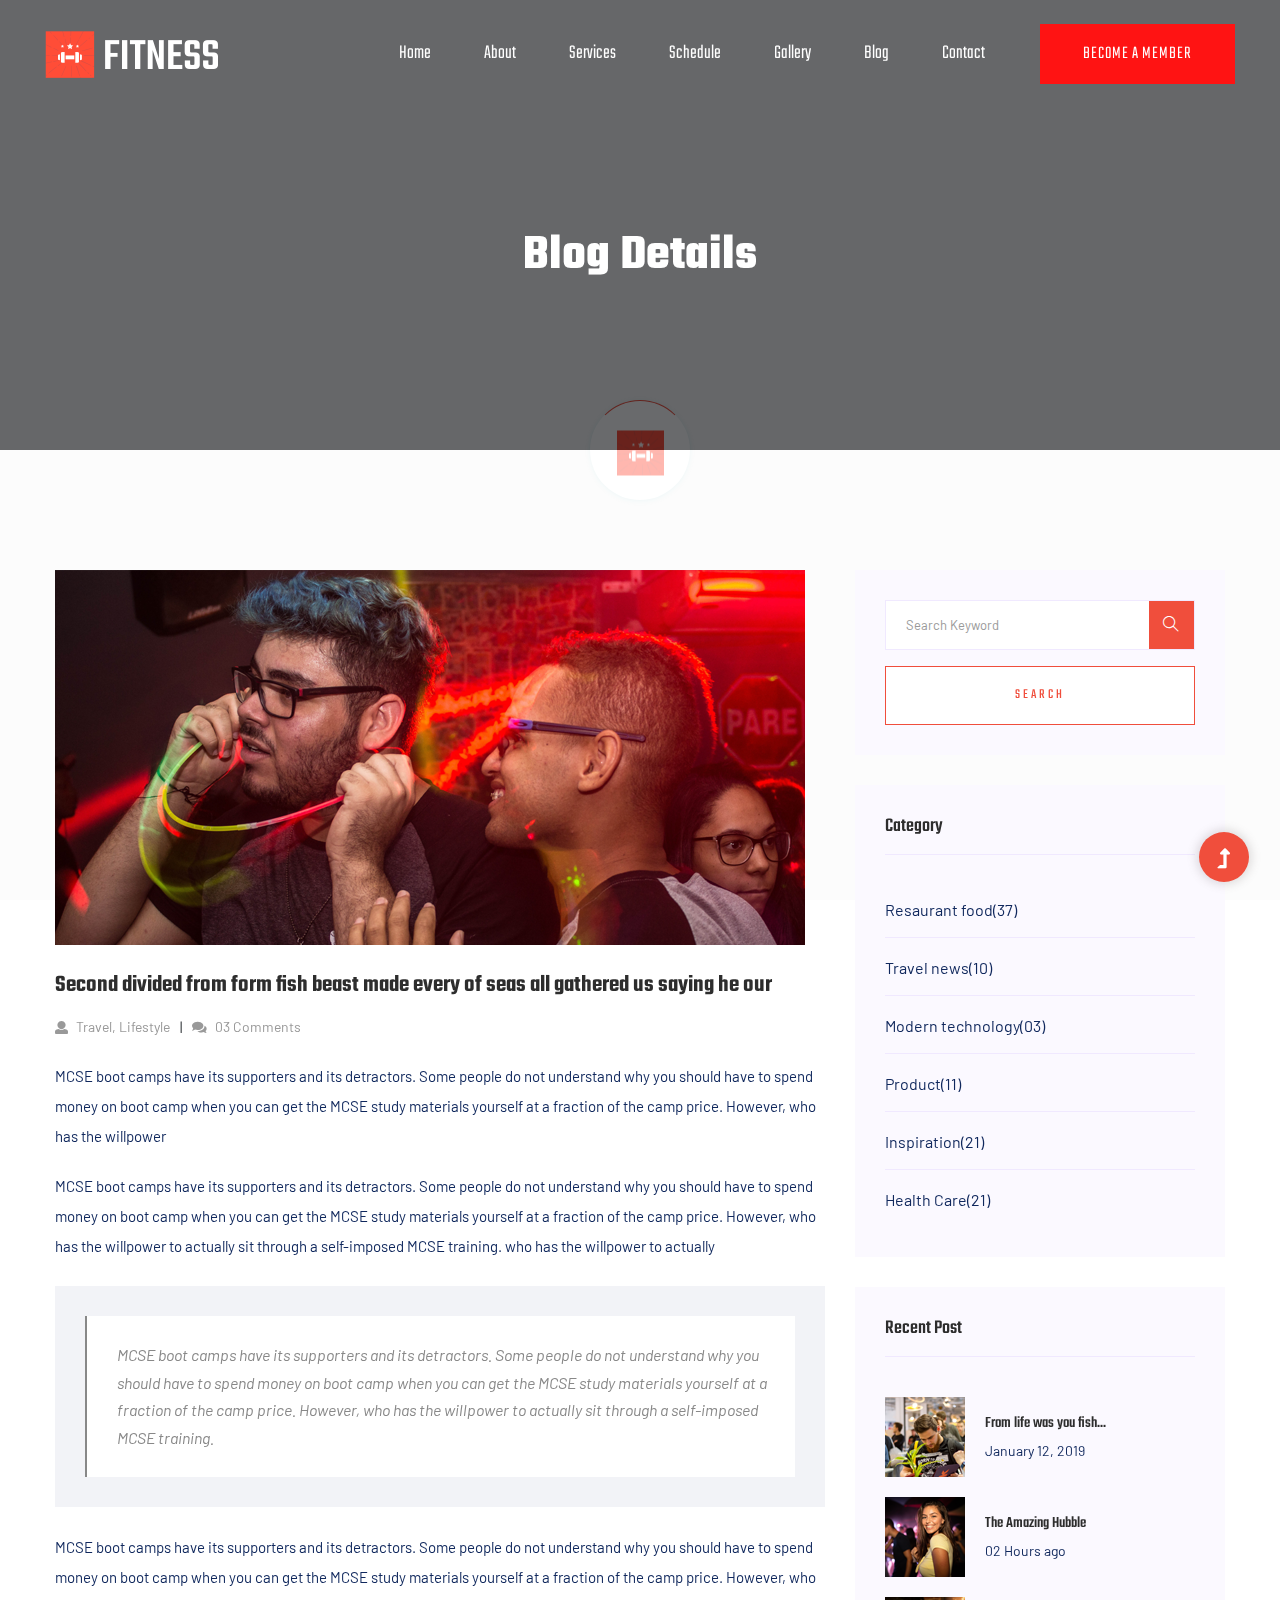
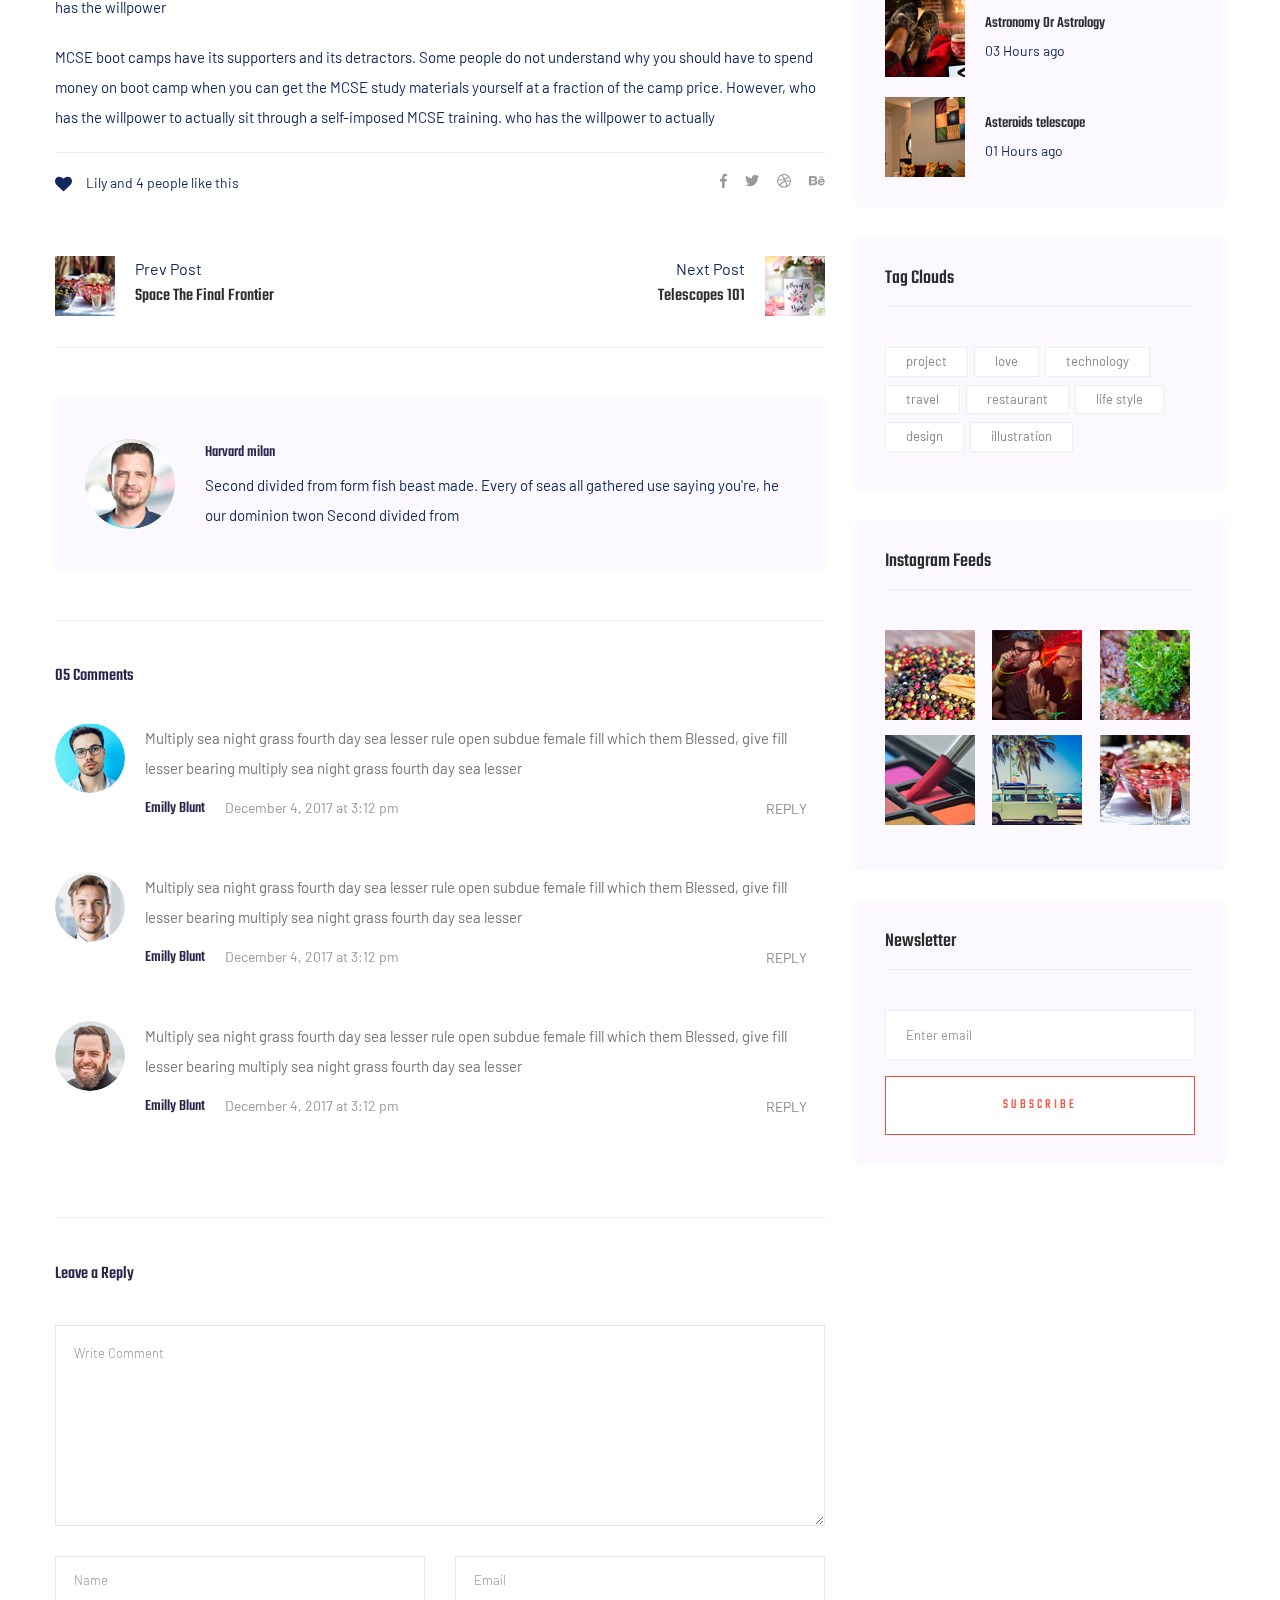
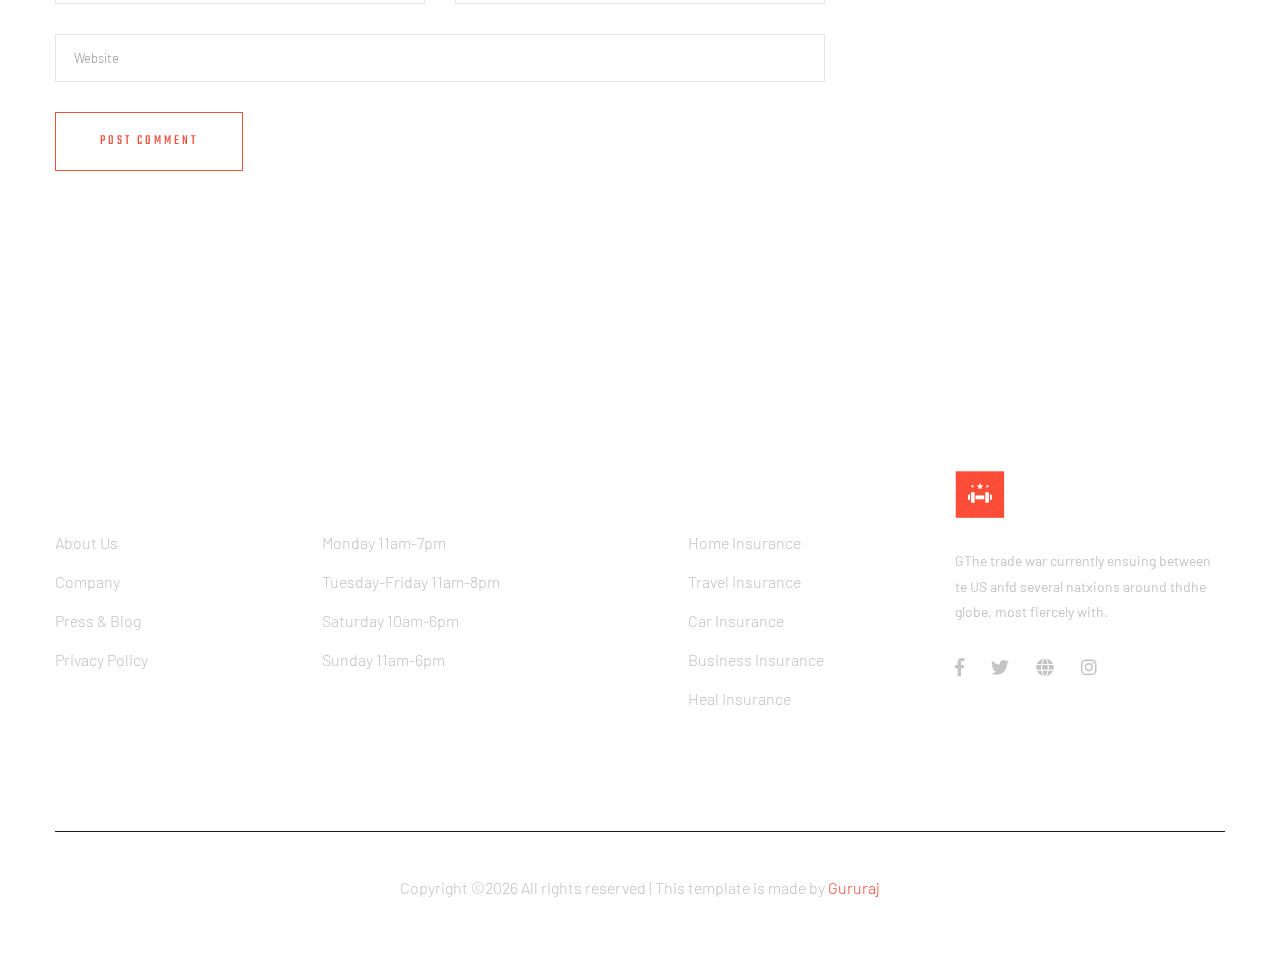
<file: blog_details.html>
<!doctype html>
<html class="no-js" lang="zxx">
<head>
   <meta charset="utf-8">
   <meta http-equiv="x-ua-compatible" content="ie=edge">
   <title> Health & Fitness | Template </title>
   <meta name="description" content="">
   <meta name="viewport" content="width=device-width, initial-scale=1">
   <link rel="shortcut icon" type="image/x-icon" href="assets/img/favicon.ico">

  <!-- CSS here -->
   <link rel="stylesheet" href="assets/css/bootstrap.min.css">
   <link rel="stylesheet" href="assets/css/owl.carousel.min.css">
   <link rel="stylesheet" href="assets/css/slicknav.css">
   <link rel="stylesheet" href="assets/css/animate.min.css">
   <link rel="stylesheet" href="assets/css/magnific-popup.css">
   <link rel="stylesheet" href="assets/css/fontawesome-all.min.css">
   <link rel="stylesheet" href="assets/css/themify-icons.css">
   <link rel="stylesheet" href="assets/css/slick.css">
   <link rel="stylesheet" href="assets/css/nice-select.css">
   <link rel="stylesheet" href="assets/css/style.css">
</head>

<body>
   <!--? Preloader Start -->
   <div id="preloader-active">
      <div class="preloader d-flex align-items-center justify-content-center">
          <div class="preloader-inner position-relative">
              <div class="preloader-circle"></div>
              <div class="preloader-img pere-text">
                  <img src="assets/img/logo/loder.png" alt="">
              </div>
          </div>
      </div>
   </div>
   <!-- Preloader Start -->
   <header>
      <!--? Header Start -->
      <div class="header-area header-transparent">
          <div class="main-header header-sticky">
              <div class="container-fluid">
                  <div class="row align-items-center">
                      <!-- Logo -->
                      <div class="col-xl-2 col-lg-2 col-md-1">
                          <div class="logo">
                              <a href="index.html"><img src="assets/img/logo/logo.png" alt=""></a>
                          </div>
                      </div>
                      <div class="col-xl-10 col-lg-10 col-md-10">
                          <div class="menu-main d-flex align-items-center justify-content-end">
                              <!-- Main-menu -->
                              <div class="main-menu f-right d-none d-lg-block">
                                  <nav>
                                      <ul id="navigation">
                                          <li><a href="index.html#home">Home</a></li>
                                          <li><a href="index.html#about">About</a></li>
                                          <li><a href="index.html#services">Services</a></li>
                                          <li><a href="index.html#schedule">schedule</a></li>
                                          <li><a href="index.html#gallery">gallery</a></li>
                                          <li><a href="index.html#blog">Blog</a>
                                              <ul class="submenu">
                                                  <li><a href="index.html#blog">Blog</a></li>
                                                  <li><a href="#">Blog Details</a></li>
                                              </ul>
                                          </li>
                                          <li><a href="index.html#contact">Contact</a></li>
                                      </ul>
                                  </nav>
                              </div>
                              <div class="header-right-btn f-right d-none d-lg-block ml-30">
                                  <a href="index.html#plan" class="btn header-btn">become a member</a>
                              </div>
                          </div>
                      </div>   
                      <!-- Mobile Menu -->
                      <div class="col-12">
                          <div class="mobile_menu d-block d-lg-none"></div>
                      </div>
                  </div>
              </div>
          </div>
      </div>
      <!-- Header End -->
   </header>
   <main>
      <!--? Hero Start -->
      <div class="slider-area2">
         <div class="slider-height2 d-flex align-items-center">
               <div class="container">
                  <div class="row">
                     <div class="col-xl-12">
                           <div class="hero-cap hero-cap2 pt-70 text-center">
                              <h2>Blog Details</h2>
                           </div>
                     </div>
                  </div>
               </div>
         </div>
      </div>
      <!-- Hero End -->
      <!--? Blog Area Start -->
      <section class="blog_area single-post-area section-padding">
         <div class="container">
            <div class="row">
               <div class="col-lg-8 posts-list">
                  <div class="single-post">
                     <div class="feature-img">
                        <img class="img-fluid" src="assets/img/blog/single_blog_1.png" alt="">
                     </div>
                     <div class="blog_details">
                        <h2 style="color: #2d2d2d;">Second divided from form fish beast made every of seas
                           all gathered us saying he our
                        </h2>
                        <ul class="blog-info-link mt-3 mb-4">
                           <li><a href="#"><i class="fa fa-user"></i> Travel, Lifestyle</a></li>
                           <li><a href="#"><i class="fa fa-comments"></i> 03 Comments</a></li>
                        </ul>
                        <p class="excert">
                           MCSE boot camps have its supporters and its detractors. Some people do not understand why you
                           should have to spend money on boot camp when you can get the MCSE study materials yourself at a
                           fraction of the camp price. However, who has the willpower
                        </p>
                        <p>
                           MCSE boot camps have its supporters and its detractors. Some people do not understand why you
                           should have to spend money on boot camp when you can get the MCSE study materials yourself at a
                           fraction of the camp price. However, who has the willpower to actually sit through a
                           self-imposed MCSE training. who has the willpower to actually
                        </p>
                        <div class="quote-wrapper">
                           <div class="quotes">
                              MCSE boot camps have its supporters and its detractors. Some people do not understand why you
                              should have to spend money on boot camp when you can get the MCSE study materials yourself at
                              a fraction of the camp price. However, who has the willpower to actually sit through a
                              self-imposed MCSE training.
                           </div>
                        </div>
                        <p>
                           MCSE boot camps have its supporters and its detractors. Some people do not understand why you
                           should have to spend money on boot camp when you can get the MCSE study materials yourself at a
                           fraction of the camp price. However, who has the willpower
                        </p>
                        <p>
                           MCSE boot camps have its supporters and its detractors. Some people do not understand why you
                           should have to spend money on boot camp when you can get the MCSE study materials yourself at a
                           fraction of the camp price. However, who has the willpower to actually sit through a
                           self-imposed MCSE training. who has the willpower to actually
                        </p>
                     </div>
                  </div>
                  <div class="navigation-top">
                     <div class="d-sm-flex justify-content-between text-center">
                        <p class="like-info"><span class="align-middle"><i class="fa fa-heart"></i></span> Lily and 4
                           people like this</p>
                        <div class="col-sm-4 text-center my-2 my-sm-0">
                           <!-- <p class="comment-count"><span class="align-middle"><i class="fa fa-comment"></i></span> 06 Comments</p> -->
                        </div>
                        <ul class="social-icons">
                           <li><a href="https://www.facebook.com/sai4ull"><i class="fab fa-facebook-f"></i></a></li>
                           <li><a href="#"><i class="fab fa-twitter"></i></a></li>
                           <li><a href="#"><i class="fab fa-dribbble"></i></a></li>
                           <li><a href="#"><i class="fab fa-behance"></i></a></li>
                        </ul>
                     </div>
                     <div class="navigation-area">
                        <div class="row">
                           <div
                              class="col-lg-6 col-md-6 col-12 nav-left flex-row d-flex justify-content-start align-items-center">
                              <div class="thumb">
                                 <a href="#">
                                    <img class="img-fluid" src="assets/img/post/preview.png" alt="">
                                 </a>
                              </div>
                              <div class="arrow">
                                 <a href="#">
                                    <span class="lnr text-white ti-arrow-left"></span>
                                 </a>
                              </div>
                              <div class="detials">
                                 <p>Prev Post</p>
                                 <a href="#">
                                    <h4 style="color: #2d2d2d;">Space The Final Frontier</h4>
                                 </a>
                              </div>
                           </div>
                           <div
                              class="col-lg-6 col-md-6 col-12 nav-right flex-row d-flex justify-content-end align-items-center">
                              <div class="detials">
                                 <p>Next Post</p>
                                 <a href="#">
                                    <h4 style="color: #2d2d2d;">Telescopes 101</h4>
                                 </a>
                              </div>
                              <div class="arrow">
                                 <a href="#">
                                    <span class="lnr text-white ti-arrow-right"></span>
                                 </a>
                              </div>
                              <div class="thumb">
                                 <a href="#">
                                    <img class="img-fluid" src="assets/img/post/next.png" alt="">
                                 </a>
                              </div>
                           </div>
                        </div>
                     </div>
                  </div>
                  <div class="blog-author">
                     <div class="media align-items-center">
                        <img src="assets/img/blog/author.png" alt="">
                        <div class="media-body">
                           <a href="#">
                              <h4>Harvard milan</h4>
                           </a>
                           <p>Second divided from form fish beast made. Every of seas all gathered use saying you're, he
                              our dominion twon Second divided from</p>
                        </div>
                     </div>
                  </div>
                  <div class="comments-area">
                     <h4>05 Comments</h4>
                     <div class="comment-list">
                        <div class="single-comment justify-content-between d-flex">
                           <div class="user justify-content-between d-flex">
                              <div class="thumb">
                                 <img src="assets/img/comment/comment_1.png" alt="">
                              </div>
                              <div class="desc">
                                 <p class="comment">
                                    Multiply sea night grass fourth day sea lesser rule open subdue female fill which them
                                    Blessed, give fill lesser bearing multiply sea night grass fourth day sea lesser
                                 </p>
                                 <div class="d-flex justify-content-between">
                                    <div class="d-flex align-items-center">
                                       <h5>
                                          <a href="#">Emilly Blunt</a>
                                       </h5>
                                       <p class="date">December 4, 2017 at 3:12 pm </p>
                                    </div>
                                    <div class="reply-btn">
                                       <a href="#" class="btn-reply text-uppercase">reply</a>
                                    </div>
                                 </div>
                              </div>
                           </div>
                        </div>
                     </div>
                     <div class="comment-list">
                        <div class="single-comment justify-content-between d-flex">
                           <div class="user justify-content-between d-flex">
                              <div class="thumb">
                                 <img src="assets/img/comment/comment_2.png" alt="">
                              </div>
                              <div class="desc">
                                 <p class="comment">
                                    Multiply sea night grass fourth day sea lesser rule open subdue female fill which them
                                    Blessed, give fill lesser bearing multiply sea night grass fourth day sea lesser
                                 </p>
                                 <div class="d-flex justify-content-between">
                                    <div class="d-flex align-items-center">
                                       <h5>
                                          <a href="#">Emilly Blunt</a>
                                       </h5>
                                       <p class="date">December 4, 2017 at 3:12 pm </p>
                                    </div>
                                    <div class="reply-btn">
                                       <a href="#" class="btn-reply text-uppercase">reply</a>
                                    </div>
                                 </div>
                              </div>
                           </div>
                        </div>
                     </div>
                     <div class="comment-list">
                        <div class="single-comment justify-content-between d-flex">
                           <div class="user justify-content-between d-flex">
                              <div class="thumb">
                                 <img src="assets/img/comment/comment_3.png" alt="">
                              </div>
                              <div class="desc">
                                 <p class="comment">
                                    Multiply sea night grass fourth day sea lesser rule open subdue female fill which them
                                    Blessed, give fill lesser bearing multiply sea night grass fourth day sea lesser
                                 </p>
                                 <div class="d-flex justify-content-between">
                                    <div class="d-flex align-items-center">
                                       <h5>
                                          <a href="#">Emilly Blunt</a>
                                       </h5>
                                       <p class="date">December 4, 2017 at 3:12 pm </p>
                                    </div>
                                    <div class="reply-btn">
                                       <a href="#" class="btn-reply text-uppercase">reply</a>
                                    </div>
                                 </div>
                              </div>
                           </div>
                        </div>
                     </div>
                  </div>
                  <div class="comment-form">
                     <h4>Leave a Reply</h4>
                     <form class="form-contact comment_form" action="#" id="commentForm">
                        <div class="row">
                           <div class="col-12">
                              <div class="form-group">
                                 <textarea class="form-control w-100" name="comment" id="comment" cols="30" rows="9"
                                    placeholder="Write Comment"></textarea>
                              </div>
                           </div>
                           <div class="col-sm-6">
                              <div class="form-group">
                                 <input class="form-control" name="name" id="name" type="text" placeholder="Name">
                              </div>
                           </div>
                           <div class="col-sm-6">
                              <div class="form-group">
                                 <input class="form-control" name="email" id="email" type="email" placeholder="Email">
                              </div>
                           </div>
                           <div class="col-12">
                              <div class="form-group">
                                 <input class="form-control" name="website" id="website" type="text" placeholder="Website">
                              </div>
                           </div>
                        </div>
                        <div class="form-group">
                           <button type="submit" class="button button-contactForm btn_1 boxed-btn">Post Comment</button>
                        </div>
                     </form>
                  </div>
               </div>
               <div class="col-lg-4">
                  <div class="blog_right_sidebar">
                     <aside class="single_sidebar_widget search_widget">
                        <form action="#">
                           <div class="form-group">
                              <div class="input-group mb-3">
                                 <input type="text" class="form-control" placeholder='Search Keyword'
                                    onfocus="this.placeholder = ''" onblur="this.placeholder = 'Search Keyword'">
                                 <div class="input-group-append">
                                    <button class="btns" type="button"><i class="ti-search"></i></button>
                                 </div>
                              </div>
                           </div>
                           <button class="button rounded-0 primary-bg text-white w-100 btn_1 boxed-btn"
                              type="submit">Search</button>
                        </form>
                     </aside>
                     <aside class="single_sidebar_widget post_category_widget">
                        <h4 class="widget_title" style="color: #2d2d2d;">Category</h4>
                        <ul class="list cat-list">
                           <li>
                              <a href="#" class="d-flex">
                                 <p>Resaurant food</p>
                                 <p>(37)</p>
                              </a>
                           </li>
                           <li>
                              <a href="#" class="d-flex">
                                 <p>Travel news</p>
                                 <p>(10)</p>
                              </a>
                           </li>
                           <li>
                              <a href="#" class="d-flex">
                                 <p>Modern technology</p>
                                 <p>(03)</p>
                              </a>
                           </li>
                           <li>
                              <a href="#" class="d-flex">
                                 <p>Product</p>
                                 <p>(11)</p>
                              </a>
                           </li>
                           <li>
                              <a href="#" class="d-flex">
                                 <p>Inspiration</p>
                                 <p>(21)</p>
                              </a>
                           </li>
                           <li>
                              <a href="#" class="d-flex">
                                 <p>Health Care</p>
                                 <p>(21)</p>
                              </a>
                           </li>
                        </ul>
                     </aside>
                     <aside class="single_sidebar_widget popular_post_widget">
                        <h3 class="widget_title" style="color: #2d2d2d;">Recent Post</h3>
                        <div class="media post_item">
                           <img src="assets/img/post/post_1.png" alt="post">
                           <div class="media-body">
                              <a href="blog_details.html">
                                 <h3 style="color: #2d2d2d;">From life was you fish...</h3>
                              </a>
                              <p>January 12, 2019</p>
                           </div>
                        </div>
                        <div class="media post_item">
                           <img src="assets/img/post/post_2.png" alt="post">
                           <div class="media-body">
                              <a href="blog_details.html">
                                 <h3 style="color: #2d2d2d;">The Amazing Hubble</h3>
                              </a>
                              <p>02 Hours ago</p>
                           </div>
                        </div>
                        <div class="media post_item">
                           <img src="assets/img/post/post_3.png" alt="post">
                           <div class="media-body">
                              <a href="blog_details.html">
                                 <h3 style="color: #2d2d2d;">Astronomy Or Astrology</h3>
                              </a>
                              <p>03 Hours ago</p>
                           </div>
                        </div>
                        <div class="media post_item">
                           <img src="assets/img/post/post_4.png" alt="post">
                           <div class="media-body">
                              <a href="blog_details.html">
                                 <h3 style="color: #2d2d2d;">Asteroids telescope</h3>
                              </a>
                              <p>01 Hours ago</p>
                           </div>
                        </div>
                     </aside>
                     <aside class="single_sidebar_widget tag_cloud_widget">
                        <h4 class="widget_title" style="color: #2d2d2d;">Tag Clouds</h4>
                        <ul class="list">
                           <li>
                              <a href="#">project</a>
                           </li>
                           <li>
                              <a href="#">love</a>
                           </li>
                           <li>
                              <a href="#">technology</a>
                           </li>
                           <li>
                              <a href="#">travel</a>
                           </li>
                           <li>
                              <a href="#">restaurant</a>
                           </li>
                           <li>
                              <a href="#">life style</a>
                           </li>
                           <li>
                              <a href="#">design</a>
                           </li>
                           <li>
                              <a href="#">illustration</a>
                           </li>
                        </ul>
                     </aside>
                     <aside class="single_sidebar_widget instagram_feeds">
                        <h4 class="widget_title" style="color: #2d2d2d;">Instagram Feeds</h4>
                        <ul class="instagram_row flex-wrap">
                           <li>
                              <a href="#">
                                 <img class="img-fluid" src="assets/img/post/post_5.png" alt="">
                              </a>
                           </li>
                           <li>
                              <a href="#">
                                 <img class="img-fluid" src="assets/img/post/post_6.png" alt="">
                              </a>
                           </li>
                           <li>
                              <a href="#">
                                 <img class="img-fluid" src="assets/img/post/post_7.png" alt="">
                              </a>
                           </li>
                           <li>
                              <a href="#">
                                 <img class="img-fluid" src="assets/img/post/post_8.png" alt="">
                              </a>
                           </li>
                           <li>
                              <a href="#">
                                 <img class="img-fluid" src="assets/img/post/post_9.png" alt="">
                              </a>
                           </li>
                           <li>
                              <a href="#">
                                 <img class="img-fluid" src="assets/img/post/post_10.png" alt="">
                              </a>
                           </li>
                        </ul>
                     </aside>
                     <aside class="single_sidebar_widget newsletter_widget">
                        <h4 class="widget_title" style="color: #2d2d2d;">Newsletter</h4>
                        <form action="#">
                           <div class="form-group">
                              <input type="email" class="form-control" onfocus="this.placeholder = ''"
                                 onblur="this.placeholder = 'Enter email'" placeholder='Enter email' required>
                           </div>
                           <button class="button rounded-0 primary-bg text-white w-100 btn_1 boxed-btn"
                              type="submit">Subscribe</button>
                        </form>
                     </aside>
                  </div>
               </div>
            </div>
         </div>
      </section>
      <!-- Blog Area End -->
   </main>
   <footer>
      <!--? Footer Start-->
      <div class="footer-area section-bg" data-background="assets/img/gallery/section_bg03.png">
          <div class="container">
              <div class="footer-top footer-padding">
                  <!-- Footer Menu -->
                  <div class="row d-flex justify-content-between">
                      <div class="col-xl-2 col-lg-2 col-md-4 col-sm-6">
                          <div class="single-footer-caption mb-50">
                              <div class="footer-tittle">
                                  <h4>COMPANY</h4>
                                  <ul>
                                      <li><a href="#">About Us</a></li>
                                      <li><a href="#">Company</a></li>
                                      <li><a href="#"> Press & Blog</a></li>
                                      <li><a href="#"> Privacy Policy</a></li>
                                  </ul>
                              </div>
                          </div>
                      </div>
                      <div class="col-xl-3 col-lg-3 col-md-4 col-sm-6">
                          <div class="single-footer-caption mb-50">
                              <div class="footer-tittle">
                                  <h4>Open hour</h4>
                                  <ul>
                                      <li><a href="#">Monday 11am-7pm</a></li>
                                      <li><a href="#"> Tuesday-Friday 11am-8pm</a></li>
                                      <li><a href="#"> Saturday 10am-6pm</a></li>
                                      <li><a href="#"> Sunday 11am-6pm</a></li>
                                  </ul>
                              </div>
                          </div>
                      </div>
                      <div class="col-xl-2 col-lg-3 col-md-4 col-sm-6">
                          <div class="single-footer-caption mb-50">
                              <div class="footer-tittle">
                                  <h4>RESOURCES</h4>
                                  <ul>
                                      <li><a href="#">Home Insurance</a></li>
                                      <li><a href="#">Travel Insurance</a></li>
                                      <li><a href="#"> Car Insurance</a></li>
                                      <li><a href="#"> Business Insurance</a></li>
                                      <li><a href="#"> Heal Insurance</a></li>
                                  </ul>
                              </div>
                          </div>
                      </div>
                      <div class="col-xl-3 col-lg-4 col-md-5 col-sm-6">
                          <div class="single-footer-caption mb-50">
                              <!-- logo -->
                              <div class="footer-logo">
                                  <a href="index.html"><img src="assets/img/logo/logo2_footer.png" alt=""></a>
                              </div>
                              <div class="footer-tittle">
                                  <div class="footer-pera">
                                      <p class="info1">GThe trade war currently ensuing between te US anfd several natxions around thdhe globe, most fiercely with.</p>
                                  </div>
                              </div>
                              <!-- Footer Social -->
                              <div class="footer-social ">
                                  <a href="https://www.facebook.com/sai4ull"><i class="fab fa-facebook-f"></i></a>
                                  <a href=""><i class="fab fa-twitter"></i></a>
                                  <a href="#"><i class="fas fa-globe"></i></a>
                                  <a href="#"><i class="fab fa-instagram"></i></a>
                              </div>
                          </div>
                      </div>
                  </div>
              </div>
              <!-- Footer Bottom -->
              <div class="footer-bottom">
                  <div class="row d-flex align-items-center">
                      <div class="col-lg-12">
                          <div class="footer-copy-right text-center">
                              <p>
  Copyright &copy;<script>document.write(new Date().getFullYear());</script> All rights reserved | This template is made  by <a href="https://gururajshetty.netlify.app/" target="_blank">Gururaj</a>
</p>
                          </div>
                      </div>
                  </div>
              </div>
          </div>
      </div>
      <!-- Footer End-->
   </footer>
   <!-- Scroll Up -->
   <div id="back-top" >
         <a title="Go to Top" href="#"> <i class="fas fa-level-up-alt"></i></a>
   </div>

   <!-- JS here -->
   
   <script src="./assets/js/vendor/modernizr-3.5.0.min.js"></script>
   <!-- Jquery, Popper, Bootstrap -->
   <script src="./assets/js/vendor/jquery-1.12.4.min.js"></script>
   <script src="./assets/js/popper.min.js"></script>
   <script src="./assets/js/bootstrap.min.js"></script>
   <!-- Jquery Mobile Menu -->
   <script src="./assets/js/jquery.slicknav.min.js"></script>

   <!-- Jquery Slick , Owl-Carousel Plugins -->
   <script src="./assets/js/owl.carousel.min.js"></script>
   <script src="./assets/js/slick.min.js"></script>

   <!-- One Page, Animated-HeadLin -->
   <script src="./assets/js/wow.min.js"></script>
   <script src="./assets/js/animated.headline.js"></script>
   <script src="./assets/js/jquery.magnific-popup.js"></script>

   <!-- Nice-select, sticky -->
   <script src="./assets/js/jquery.nice-select.min.js"></script>
   <script src="./assets/js/jquery.sticky.js"></script>
      
   <!-- contact js -->
   <script src="./assets/js/contact.js"></script>
   <script src="./assets/js/jquery.form.js"></script>
   <script src="./assets/js/jquery.validate.min.js"></script>
   <script src="./assets/js/mail-script.js"></script>
   <script src="./assets/js/jquery.ajaxchimp.min.js"></script>
      
   <!-- Jquery Plugins, main Jquery -->	
   <script src="./assets/js/plugins.js"></script>
   <script src="./assets/js/main.js"></script>

   </body>
</html>
</file>
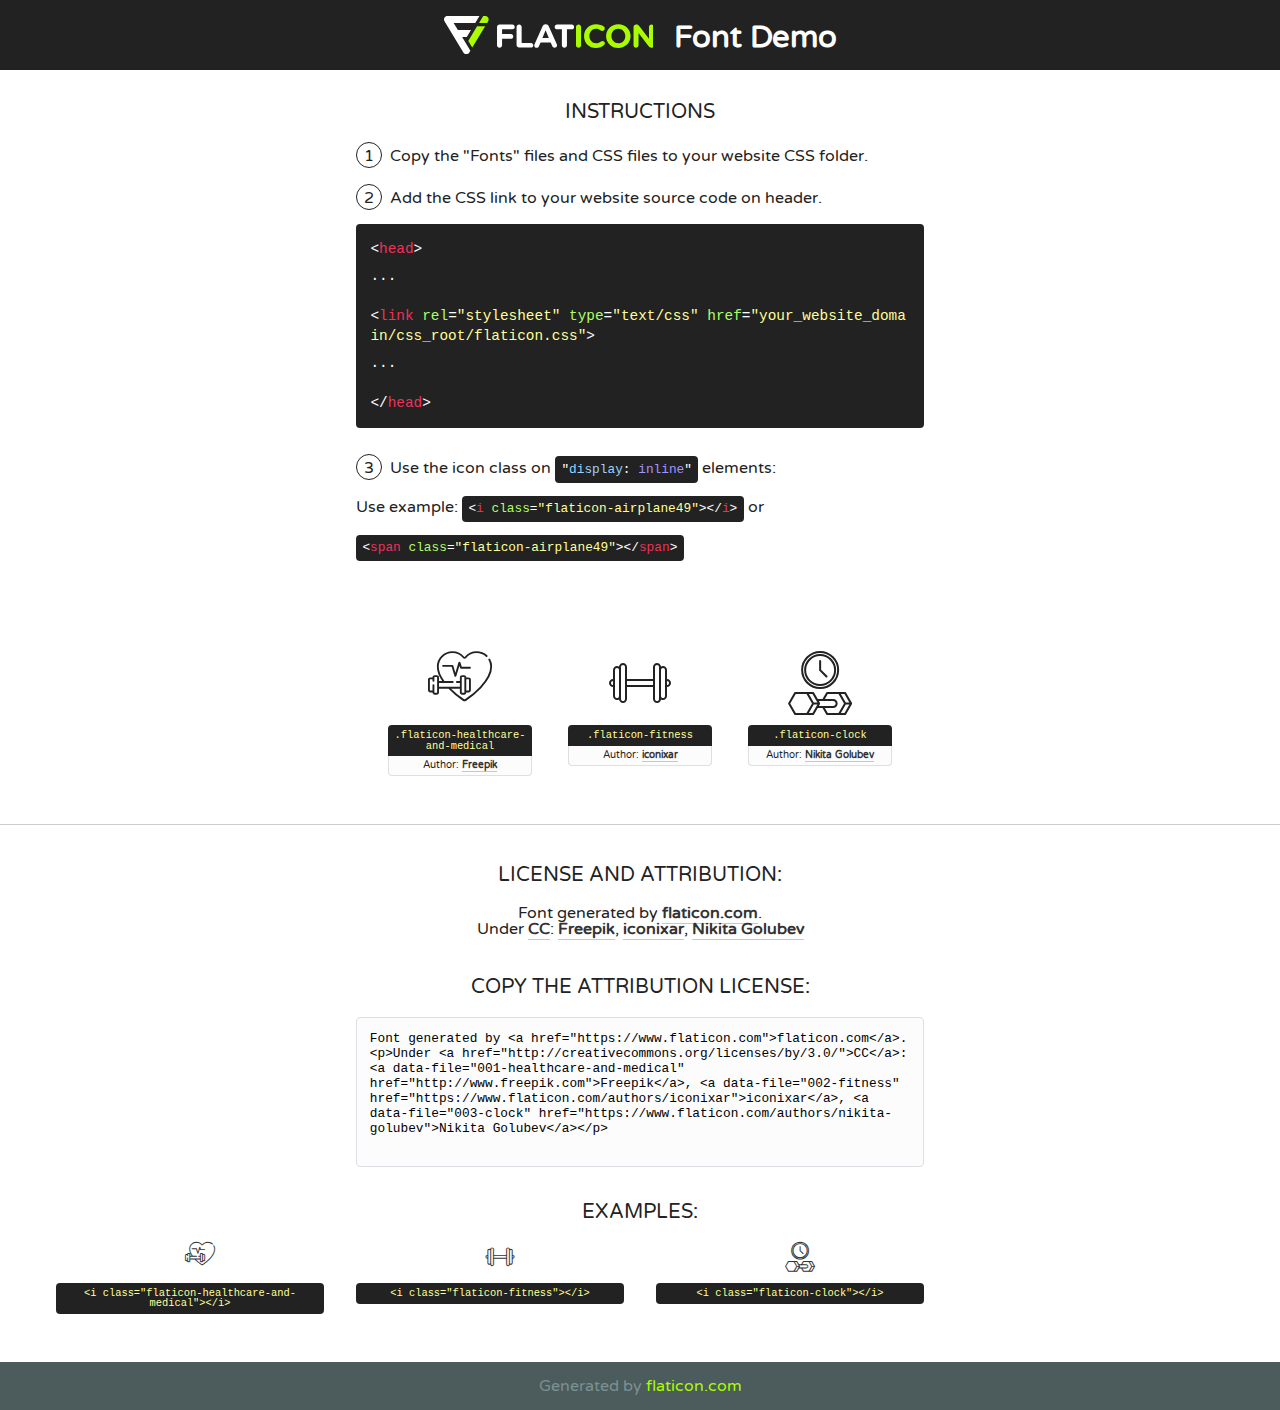
<file: assets/fonts/flaticon.html>
<!DOCTYPE html>
<!--
  Flaticon icon font: Flaticon
  Creation date: 13/05/2020 06:02
-->
<html>
<!DOCTYPE html>
<html>

<head>
    <title>Flaticon WebFont</title>
    <link href="http://fonts.googleapis.com/css?family=Varela+Round" rel="stylesheet" type="text/css" />
    <link rel="stylesheet" type="text/css" href="flaticon.css">
    <meta charset="UTF-8">
    <style>
    html, body, div, span, applet, object, iframe,
    h1, h2, h3, h4, h5, h6, p, blockquote, pre,
    a, abbr, acronym, address, big, cite, code,
    del, dfn, em, img, ins, kbd, q, s, samp,
    small, strike, strong, sub, sup, tt, var,
    b, u, i, center,
    dl, dt, dd, ol, ul, li,
    fieldset, form, label, legend,
    table, caption, tbody, tfoot, thead, tr, th, td,
    article, aside, canvas, details, embed, 
    figure, figcaption, footer, header, hgroup, 
    menu, nav, output, ruby, section, summary,
    time, mark, audio, video {
        margin: 0;
        padding: 0;
        border: 0;
        font-size: 100%;
        font: inherit;
        vertical-align: baseline;
    }
    /* HTML5 display-role reset for older browsers */
    article, aside, details, figcaption, figure, 
    footer, header, hgroup, menu, nav, section {
        display: block;
    }
    body {
        line-height: 1;
    }
    ol, ul {
        list-style: none;
    }
    blockquote, q {
        quotes: none;
    }
    blockquote:before, blockquote:after,
    q:before, q:after {
        content: '';
        content: none;
    }
    table {
        border-collapse: collapse;
        border-spacing: 0;
    }
    body {
        font-family: 'Varela Round', Helvetica, Arial, sans-serif;
        font-size: 16px;
        color: #222;
    }
    a {
        color: #333;
        border-bottom: 1px solid #a9fd00;
        font-weight: bold;
        text-decoration: none;
    }
    * {
        -moz-box-sizing: border-box;
        -webkit-box-sizing: border-box;
        box-sizing: border-box;
        margin: 0;
        padding: 0;
    }
    [class^="flaticon-"]:before, [class*=" flaticon-"]:before, [class^="flaticon-"]:after, [class*=" flaticon-"]:after {
        font-family: Flaticon;
        font-size: 30px;
        font-style: normal;
        margin-left: 20px;
        color: #333;
    }
    .wrapper {
        max-width: 600px;
        margin: auto;
        padding: 0 1em;
    }
    .title {
        font-size: 1.25em;
        text-align: center;
        margin-bottom: 1em;
        text-transform: uppercase;
    }
    header {
        text-align: center;
        background-color: #222;
        color: #fff;
        padding: 1em;
    }
    header .logo {
        width: 210px;
        height: 38px;
        display: inline-block;
        vertical-align: middle;
        margin-right: 1em;
        border: none;
    }
    header strong {
        font-size: 1.95em;
        font-weight: bold;
        vertical-align: middle;
        margin-top: 5px;
        display: inline-block;
    }
    .demo {
        margin: 2em auto;
        line-height: 1.25em;
    }
    .demo ul li {
        margin-bottom: 1em;
    }
    .demo ul li .num {
        color: #222;
        border-radius: 20px;
        display: inline-block;
        width: 26px;
        padding: 3px;
        height: 26px;
        text-align: center;
        margin-right: 0.5em;
        border: 1px solid #222;
    }
    .demo ul li code {
        background-color: #222;
        border-radius: 4px;
        padding: 0.25em 0.5em;
        display: inline-block;
        color: #fff;
        font-family: Consolas,Monaco,Lucida Console,Liberation Mono,DejaVu Sans Mono,Bitstream Vera Sans Mono,Courier New, monospace;
        font-weight: lighter;
        margin-top: 1em;
        font-size: 0.8em;
        word-break: break-all;
    }
    .demo ul li code.big {
        padding: 1em;
        font-size: 0.9em;
    }
    .demo ul li code .red {
        color: #EF3159;
    }
    .demo ul li code .green {
        color: #ACFF65;
    }
    .demo ul li code .yellow {
        color: #FFFF99;
    }
    .demo ul li code .blue {
        color: #99D3FF;
    }
    .demo ul li code .purple {
        color: #A295FF;
    }
    .demo ul li code .dots {
        margin-top: 0.5em;
        display: block;
    }
    #glyphs {
        border-bottom: 1px solid #ccc;
        padding: 2em 0;
        text-align: center;
    }
    .glyph {
        display: inline-block;
        width: 9em;
        margin: 1em;
        text-align: center;
        vertical-align: top;
        background: #FFF;
    }
    .glyph .glyph-icon {
        padding: 10px;
        display: block;
        font-family:"Flaticon";
        font-size: 64px;
        line-height: 1;
    }
    .glyph .glyph-icon:before {
        font-size: 64px;
        color: #222;
        margin-left: 0;
    }
    .class-name {
        font-size: 0.65em;
        background-color: #222;
        color: #fff;
        border-radius: 4px 4px 0 0;
        padding: 0.5em;
        color: #FFFF99;
        font-family: Consolas,Monaco,Lucida Console,Liberation Mono,DejaVu Sans Mono,Bitstream Vera Sans Mono,Courier New, monospace;
    }
    .author-name {
        font-size: 0.6em;
        background-color: #fcfcfd;
        border: 1px solid #DEDEE4;
        border-top: 0;
        border-radius: 0 0 4px 4px;
        padding: 0.5em;
    }
    .class-name:last-child {
        font-size: 10px;
        color:#888;
    }
    .class-name:last-child a {
        font-size: 10px;
        color:#555;
    }
    .class-name:last-child a:hover {
        color:#a9fd00;
    }
    .glyph > input {
        display: block;
        width: 100px;
        margin: 5px auto;
        text-align: center;
        font-size: 12px;
        cursor: text;
    }
    .glyph > input.icon-input {
        font-family:"Flaticon";
        font-size: 16px;
        margin-bottom: 10px;
    }
    .attribution .title {
        margin-top: 2em;
    }
    .attribution textarea {
        background-color: #fcfcfd;
        padding: 1em;
        border: none;
        box-shadow: none;
        border: 1px solid #DEDEE4;
        border-radius: 4px;
        resize: none;
        width: 100%;
        height: 150px;
        font-size: 0.8em;
        font-family: Consolas,Monaco,Lucida Console,Liberation Mono,DejaVu Sans Mono,Bitstream Vera Sans Mono,Courier New, monospace;
        -webkit-appearance: none;
    }
    .iconsuse {
        margin: 2em auto;
        text-align: center;
        max-width: 1200px;
    }
    .iconsuse:after {
        content: '';
        display: table;
        clear: both;
    }
    .iconsuse .image {
        float: left;
        width: 25%;
        padding: 0 1em;
    }
    .iconsuse .image p {
        margin-bottom: 1em;
    }
    .iconsuse .image span {
        display: block;
        font-size: 0.65em;
        background-color: #222;
        color: #fff;
        border-radius: 4px;
        padding: 0.5em;
        color: #FFFF99;
        margin-top: 1em;
        font-family: Consolas,Monaco,Lucida Console,Liberation Mono,DejaVu Sans Mono,Bitstream Vera Sans Mono,Courier New, monospace;
    }
    #footer {
        text-align: center;
        background-color: #4C5B5C;
        color: #7c9192;
        padding: 1em;
    }
    #footer a {
        border: none;
        color: #a9fd00;
        font-weight: normal;
    }
    @media (max-width: 960px) {
        .iconsuse .image {
            width: 50%;
        }
    }
    @media (max-width: 560px) {
        .iconsuse .image {
            width: 100%;
        }
    }
    </style>
</head>

<body class="characters-off">

    <header>
        <a href="https://www.flaticon.com" target="_blank" class="logo">
            <svg version="1.1" xmlns="http://www.w3.org/2000/svg" xmlns:xlink="http://www.w3.org/1999/xlink" xmlns:a="http://ns.adobe.com/AdobeSVGViewerExtensions/3.0/" viewBox="0 0 560.875 102.036" enable-background="new 0 0 560.875 102.036" xml:space="preserve">
                <defs>
                </defs>
                <g>
                    <g class="letters">
                        <path fill="#ffffff" d="M141.596,29.675c0-3.777,2.985-6.767,6.764-6.767h34.438c3.426,0,6.15,2.728,6.15,6.15
                        c0,3.43-2.724,6.149-6.15,6.149h-27.674v13.091h23.719c3.429,0,6.151,2.724,6.151,6.15c0,3.43-2.723,6.149-6.151,6.149h-23.719
                        v17.574c0,3.773-2.986,6.761-6.764,6.761c-3.779,0-6.764-2.989-6.764-6.761V29.675z"></path>
                        <path fill="#ffffff" d="M193.844,29.149c0-3.781,2.985-6.767,6.764-6.767c3.776,0,6.763,2.985,6.763,6.767v42.957h25.039
                        c3.426,0,6.149,2.726,6.149,6.153c0,3.425-2.723,6.15-6.149,6.15h-31.802c-3.779,0-6.764-2.986-6.764-6.768V29.149z"></path>
                        <path fill="#ffffff" d="M241.891,75.71l21.438-48.407c1.492-3.341,4.215-5.357,7.906-5.357h0.792
                        c3.686,0,6.323,2.017,7.815,5.357l21.439,48.407c0.436,0.967,0.701,1.845,0.701,2.723c0,3.602-2.809,6.501-6.414,6.501
                        c-3.161,0-5.269-1.845-6.499-4.655l-4.132-9.661h-27.059l-4.301,10.102c-1.144,2.631-3.426,4.214-6.237,4.214
                        c-3.517,0-6.24-2.81-6.24-6.325C241.1,77.64,241.451,76.677,241.891,75.71z M279.932,58.666l-8.521-20.297l-8.526,20.297H279.932
                        z"></path>
                        <path fill="#ffffff" d="M314.864,35.387H301.86c-3.429,0-6.239-2.813-6.239-6.238c0-3.429,2.811-6.24,6.239-6.24h39.533
                        c3.426,0,6.237,2.811,6.237,6.24c0,3.425-2.811,6.238-6.237,6.238h-13.001v42.785c0,3.773-2.99,6.761-6.764,6.761
                        c-3.779,0-6.764-2.989-6.764-6.761V35.387z"></path>
                        <path fill="#A9FD00" d="M352.615,29.149c0-3.781,2.985-6.767,6.767-6.767c3.774,0,6.761,2.985,6.761,6.767v49.024
                        c0,3.773-2.987,6.761-6.761,6.761c-3.781,0-6.767-2.989-6.767-6.761V29.149z"></path>
                        <path fill="#A9FD00" d="M374.132,53.836v-0.179c0-17.481,13.178-31.801,32.065-31.801c9.22,0,15.459,2.458,20.557,6.238
                        c1.402,1.054,2.637,2.985,2.637,5.357c0,3.692-2.985,6.59-6.681,6.59c-1.845,0-3.071-0.702-4.044-1.319
                        c-3.776-2.813-7.729-4.393-12.562-4.393c-10.364,0-17.831,8.611-17.831,19.154v0.173c0,10.542,7.291,19.329,17.831,19.329
                        c5.715,0,9.492-1.756,13.359-4.834c1.049-0.874,2.458-1.491,4.039-1.491c3.429,0,6.325,2.813,6.325,6.236
                        c0,2.106-1.056,3.78-2.282,4.834c-5.539,4.834-12.036,7.733-21.878,7.733C387.572,85.464,374.132,71.493,374.132,53.836z"></path>
                        <path fill="#A9FD00" d="M433.009,53.836v-0.179c0-17.481,13.79-31.801,32.766-31.801c18.981,0,32.592,14.143,32.592,31.628v0.173
                        c0,17.483-13.785,31.807-32.769,31.807C446.625,85.464,433.009,71.32,433.009,53.836z M484.224,53.836v-0.179
                        c0-10.539-7.725-19.326-18.626-19.326c-10.893,0-18.449,8.611-18.449,19.154v0.173c0,10.542,7.73,19.329,18.626,19.329
                        C476.676,72.986,484.224,64.378,484.224,53.836z"></path>
                        <path fill="#A9FD00" d="M506.233,29.321c0-3.774,2.99-6.763,6.767-6.763h1.401c3.252,0,5.183,1.583,7.029,3.953l26.093,34.265
                        V29.059c0-3.692,2.99-6.677,6.681-6.677c3.683,0,6.671,2.985,6.671,6.677v48.934c0,3.78-2.987,6.765-6.764,6.765h-0.436
                        c-3.257,0-5.188-1.581-7.034-3.953l-27.056-35.492v32.944c0,3.687-2.985,6.676-6.678,6.676c-3.683,0-6.673-2.989-6.673-6.676
                        V29.321z"></path>
                    </g>
                    <g class="insignia">
                        <path fill="#ffffff" d="M48.372,56.137h12.517l11.156-18.537H37.186L25.688,18.539h57.825L94.668,0H9.271
                        C5.925,0,2.842,1.801,1.198,4.716c-1.644,2.907-1.593,6.482,0.134,9.343l50.38,83.501c1.678,2.781,4.689,4.476,7.938,4.476
                        c3.246,0,6.257-1.695,7.935-4.476l2.898-4.804L48.372,56.137z"></path>
                        <g class="i">
                            <path fill="#A9FD00" d="M93.575,18.539h0.031v0.004l21.652,0.004l2.705-4.488c1.727-2.861,1.778-6.436,0.133-9.343
                            C116.454,1.801,113.371,0,110.026,0h-5.294L93.575,18.539z"></path>
                            <polygon fill="#A9FD00" points="88.291,27.356 64.725,66.486 75.519,84.404 109.942,27.356"></polygon>
                        </g>
                    </g>
                </g>
            </svg>
        </a>
        <strong>Font Demo</strong>
    </header>


    <section class="demo wrapper">

        <p class="title">Instructions</p>

        <ul>
            <li>
                <span class="num">1</span>Copy the "Fonts" files and CSS files to your website CSS folder.
            </li>
            <li>
                <span class="num">2</span>Add the CSS link to your website source code on header.
                <code class="big">
                    &lt;<span class="red">head</span>&gt;
                    <br/><span class="dots">...</span>
                    <br/>&lt;<span class="red">link</span> <span class="green">rel</span>=<span class="yellow">"stylesheet"</span> <span class="green">type</span>=<span class="yellow">"text/css"</span> <span class="green">href</span>=<span class="yellow">"your_website_domain/css_root/flaticon.css"</span>&gt;
                    <br/><span class="dots">...</span>
                    <br/>&lt;/<span class="red">head</span>&gt;
                </code>
            </li>

            <li>
                <p>
                    <span class="num">3</span>Use the icon class on <code>"<span class="blue">display</span>:<span class="purple"> inline</span>"</code> elements:
                    <br />
                    Use example: <code>&lt;<span class="red">i</span> <span class="green">class</span>=<span class="yellow">&quot;flaticon-airplane49&quot;</span>&gt;&lt;/<span class="red">i</span>&gt;</code> or <code>&lt;<span class="red">span</span> <span class="green">class</span>=<span class="yellow">&quot;flaticon-airplane49&quot;</span>&gt;&lt;/<span class="red">span</span>&gt;</code>
            </li>
        </ul>

    </section>




   <section id="glyphs">          
    
      
        <div class="glyph"><div class="glyph-icon flaticon-healthcare-and-medical"></div>
            <div class="class-name">.flaticon-healthcare-and-medical</div>
            <div class="author-name">Author: <a data-file="001-healthcare-and-medical" href="http://www.freepik.com">Freepik</a> </div> 
        </div>        
        
        <div class="glyph"><div class="glyph-icon flaticon-fitness"></div>
            <div class="class-name">.flaticon-fitness</div>
            <div class="author-name">Author: <a data-file="002-fitness" href="https://www.flaticon.com/authors/iconixar">iconixar</a> </div> 
        </div>        
        
        <div class="glyph"><div class="glyph-icon flaticon-clock"></div>
            <div class="class-name">.flaticon-clock</div>
            <div class="author-name">Author: <a data-file="003-clock" href="https://www.flaticon.com/authors/nikita-golubev">Nikita Golubev</a> </div> 
        </div>        
        

    </section>



    <section class="attribution wrapper"   style="text-align:center;">

      <div class="title">License and attribution:</div><div class="attrDiv">Font generated by <a href="https://www.flaticon.com">flaticon.com</a>. <div><p>Under <a href="http://creativecommons.org/licenses/by/3.0/">CC</a>: <a data-file="001-healthcare-and-medical" href="http://www.freepik.com">Freepik</a>, <a data-file="002-fitness" href="https://www.flaticon.com/authors/iconixar">iconixar</a>, <a data-file="003-clock" href="https://www.flaticon.com/authors/nikita-golubev">Nikita Golubev</a></p>  </div>
      </div>
      <div class="title">Copy the Attribution License:</div>

    <textarea onclick="this.focus();this.select();">Font generated by &lt;a href=&quot;https://www.flaticon.com&quot;&gt;flaticon.com&lt;/a&gt;. <p>Under <a href="http://creativecommons.org/licenses/by/3.0/">CC</a>: <a data-file="001-healthcare-and-medical" href="http://www.freepik.com">Freepik</a>, <a data-file="002-fitness" href="https://www.flaticon.com/authors/iconixar">iconixar</a>, <a data-file="003-clock" href="https://www.flaticon.com/authors/nikita-golubev">Nikita Golubev</a></p>  
     </textarea>

    </section>

    <section class="iconsuse">

          <div class="title">Examples:</div>            
             
            <div class="image">
                <p>
                    <i class="glyph-icon flaticon-healthcare-and-medical"></i> 
                    <span>&lt;i class=&quot;flaticon-healthcare-and-medical&quot;&gt;&lt;/i&gt;</span>
                </p>
            </div>
            
            <div class="image">
                <p>
                    <i class="glyph-icon flaticon-fitness"></i> 
                    <span>&lt;i class=&quot;flaticon-fitness&quot;&gt;&lt;/i&gt;</span>
                </p>
            </div>
            
            <div class="image">
                <p>
                    <i class="glyph-icon flaticon-clock"></i> 
                    <span>&lt;i class=&quot;flaticon-clock&quot;&gt;&lt;/i&gt;</span>
                </p>
            </div>
                       
        </div>
                            
    </section>

<div id="footer">
    <div>Generated by <a href="https://www.flaticon.com">flaticon.com</a>
    </div>
</div>



</body>
</html>
</file>
<file: assets/css/flaticon.css>
/*
  	Flaticon icon font: Flaticon
  	Creation date: 13/05/2020 06:02
  	*/

@font-face {
  font-family: "Flaticon";
  src: url("../fonts/Flaticon.eot");
  src: url("../fonts/Flaticon.eot?#iefix") format("embedded-opentype"),
       url("../fonts/Flaticon.woff2") format("woff2"),
       url("../fonts/Flaticon.woff") format("woff"),
       url("../fonts/Flaticon.ttf") format("truetype"),
       url("../fonts/Flaticon.svg#Flaticon") format("svg");
  font-weight: normal;
  font-style: normal;
}

@media screen and (-webkit-min-device-pixel-ratio:0) {
  @font-face {
    font-family: "Flaticon";
    src: url("../fonts/Flaticon.svg#Flaticon") format("svg");
  }
}

[class^="flaticon-"]:before, [class*=" flaticon-"]:before,
[class^="flaticon-"]:after, [class*=" flaticon-"]:after {   
  font-family: Flaticon;
font-style: normal;
}

.flaticon-healthcare-and-medical:before { content: "\f100"; }
.flaticon-fitness:before { content: "\f101"; }
.flaticon-clock:before { content: "\f102"; }
</file>
<file: assets/css/gijgo.css>
.gj-button {
    background-color: #f5f5f5;
    border: 1px solid #ddd;
    color: #000;
    border-radius: 3px;
    padding: 6px 10px;
    cursor: pointer;
}

.gj-unselectable {
    -webkit-touch-callout: none;
    -webkit-user-select: none;
    -khtml-user-select: none;
    -moz-user-select: none;
    -ms-user-select: none;
    user-select: none;
}

.gj-row {
    display: -webkit-box;
    display: -ms-flexbox;
    display: flex;
    -ms-flex-wrap: wrap;
    flex-wrap: wrap;
}

.gj-margin-left-5 {
    margin-left: 5px;
}

.gj-margin-left-10 {
    margin-left: 10px;
}

.gj-width-full {
    width: 100%;
}

.gj-cursor-pointer {
    cursor: pointer;
}

.gj-text-align-center {
    text-align: center;
}

.gj-font-size-16 {
    font-size: 16px;
}

.gj-hidden {
    display: none;
}

/** Material Design */
.gj-button-md {
    background: 0 0;
    border: none;
    border-radius: 2px;
    color: rgba(0, 0, 0, 0.87);
    position: relative;
    height: 36px;
    margin: 0;
    min-width: 64px;
    padding: 0 16px;
    display: inline-block;
    font-family: "Roboto","Helvetica","Arial",sans-serif;
    font-size: 1rem;
    font-weight: 500;
    text-transform: uppercase;
    letter-spacing: 0;
    overflow: hidden;
    will-change: box-shadow;
    transition: box-shadow .2s cubic-bezier(.4,0,1,1),background-color .2s cubic-bezier(.4,0,.2,1),color .2s cubic-bezier(.4,0,.2,1);
    outline: none;
    cursor: pointer;
    text-decoration: none;
    text-align: center;
    line-height: 36px;
    vertical-align: middle;
    overflow: hidden;
    -webkit-user-select: none;
    -moz-user-select: none;
    -ms-user-select: none;
    user-select: none;
}

.gj-button-md:hover {
    background-color: rgba(158,158,158,.2);
}

.gj-button-md:disabled {
    color: rgba(0,0,0,.26);
    background: 0 0;
}

.gj-button-md .material-icons,
.gj-button-md .gj-icon {
    vertical-align: middle;
    /*font-size: 1.3rem;
    margin-right: 4px;*/
}

.gj-button-md.gj-button-md-icon {
    width: 24px;
    height: 31px;
    min-width: 24px;
    padding: 0px;
    display: table;
}

.gj-button-md.gj-button-md-icon .material-icons,
.gj-button-md.gj-button-md-icon .gj-icon {
    display: table-cell;
    margin-right: 0px;
    width: 24px;
    height: 24px;
}

.gj-button-md.active {
    background-color: rgba(158,158,158,.4);
}

.gj-button-md-group {
    position: relative;
    display: inline-block;
    vertical-align: middle;
}
.gj-textbox-md {
	/* border: none; */
	/* border-bottom: 1px solid rgba(0,0,0,.42); */
	display: block;
	font-family: "Helvetica","Arial",sans-serif;
	font-size: 16px;
	line-height: 16px;
	/* padding: 4px 0px; */
	margin: 0;
	/* width: 100%; */
	background: 0 0;
	/* text-align: ; */
	color: rgba(0,0,0,.87);
	padding-left: 44px;
	border: 1px solid #dca73a;
	/* padding: 15px 15px; */
	/* text-align: center; */
	width: 177px;
	height: 55px;
	border-radius: 5px;
}
.gj-textbox-md:focus,
.gj-textbox-md:active {
    /* border-bottom: 2px solid rgba(0,0,0,.42); */
    outline: none;
}

.gj-textbox-md::placeholder {
    color: #8e8e8e;
}

.gj-textbox-md:-ms-input-placeholder {
    color: #8e8e8e;
}

.gj-textbox-md::-ms-input-placeholder {
    color: #8e8e8e;
}

.gj-md-spacer-24 {
    min-width: 24px;
    width: 24px;
    display: inline-block;
}

.gj-md-spacer-32 {
    min-width: 32px;
    width: 32px;
    display: inline-block;
}

.gj-modal {
    position: fixed;
    top: 0;
    right: 0;
    bottom: 0;
    left: 0;
    z-index: 1203;
    display: none;
    overflow: hidden;
    -webkit-overflow-scrolling: touch;
    outline: 0;
    background-color: rgba(0, 0, 0, 0.54118);
    transition: 200ms ease opacity;
    will-change: opacity;
}

/* List */
ul.gj-list li [data-role="wrapper"] {
    display: table;
    width: 100%;
}

ul.gj-list li [data-role="checkbox"] {
    display: table-cell;
    vertical-align:middle;
    text-align:center;
}

ul.gj-list li [data-role="image"] {
    display: table-cell;
    vertical-align:middle;
    text-align:center;
}

ul.gj-list li [data-role="display"] {
    display: table-cell;
    vertical-align:middle;
    cursor: pointer;
}

ul.gj-list li [data-role="display"]:empty:before {
  content: "\200b"; /* unicode zero width space character */
}

/* List - Bootstrap */
ul.gj-list-bootstrap {
    padding-left: 0px;
    margin-bottom: 0px;
}

ul.gj-list-bootstrap li {
    padding: 0px;
}

ul.gj-list-bootstrap li [data-role="wrapper"] {
    padding: 0px 10px;
}

ul.gj-list-bootstrap li [data-role="checkbox"] {
    width: 24px;
    padding: 3px;
}

ul.gj-list-bootstrap li [data-role="image"] {
    width: 24px;
    height: 24px;
}

ul.gj-list-bootstrap li [data-role="display"] {
    padding: 8px 0px 8px 4px;
}

.list-group-item.active ul li, .list-group-item.active:focus ul li, .list-group-item.active:hover ul li {
    text-shadow: none;
    color:initial;
}

/* List - Material Design */
ul.gj-list-md {
    padding: 0px;
    list-style: none;
    list-style-type: none;
    line-height: 24px;
    letter-spacing: 0;
    color: #616161; /* Gray 700 */
}

ul.gj-list-md li {
    display: list-item;
    list-style-type: none;
    padding: 0px;
    min-height: unset;
    box-sizing: border-box;
    align-items: center;
    cursor: default;
    overflow: hidden;

    font-family: "Roboto","Helvetica","Arial",sans-serif;
    font-size: 16px;
    font-weight: 400;
    letter-spacing: .04em;
    line-height: 1;
    
    -webkit-flex-direction: row;
    -ms-flex-direction: row;
    flex-direction: row;
    -webkit-flex-wrap: nowrap;
    -ms-flex-wrap: nowrap;
    flex-wrap: nowrap;
}

ul.gj-list-md li [data-role="checkbox"] {
    height: 24px;
    width: 24px;
}

ul.gj-list-md li [data-role="image"] {
    height: 24px;
    width: 24px;
}

ul.gj-list-md li [data-role="display"] {
    padding: 8px 0px 8px 5px;
    order: 0;
    flex-grow: 2;
    text-decoration: none;
    box-sizing: border-box;
    align-items: center;
    text-align: left;
    color: rgba(0,0,0,.87);
}

ul.gj-list-md li.disabled>[data-role="wrapper"]>[data-role="display"] {
    color: #9E9E9E; /* Gray 500 */
}

.gj-list-md-active {
    background: #e0e0e0;
    color: #3f51b5;
}


/* Picker */
.gj-picker {
    position: absolute;
    z-index: 1203;
    background-color: #fff;
}

.gj-picker .selected {
    color: #fff;
}

/* Material Design */
.gj-picker-md {
    font-family: "Roboto","Helvetica","Arial",sans-serif;
    font-size: 16px;
    font-weight: 400;
    letter-spacing: .04em;
    line-height: 1;
    color: rgba(0,0,0,.87);
    border: 1px solid #E0E0E0;
}

.gj-modal .gj-picker-md {
    border: 0px;
}

.gj-picker-md [role="header"] {
    color: rgba(255, 255, 255, 0.54);
    display: flex;
    background: #2196f3;
    align-items: baseline;
    user-select: none;
    justify-content: center;
}

.gj-picker-md [role="footer"] {
    float: right;
    padding: 10px;
}

.gj-picker-md [role="footer"] button.gj-button-md {
    color: #2196f3;
    font-weight: bold;
    font-size: 13px;
}

/* Bootstrap */
.gj-picker-bootstrap {
    border-radius: 4px;
    border: 1px solid #E0E0E0;
}

.gj-picker-bootstrap .selected {
    color: #888;
}

.gj-picker-bootstrap [role="header"] {
    background: #eee;
    color: #AAA;
}
@font-face {
    font-family: 'gijgo-material';
    src: url('../fonts/gijgo-material.eot?235541');
    src: url('../fonts/gijgo-material.eot?235541#iefix') format('embedded-opentype'), url('../fonts/gijgo-material.ttf?235541') format('truetype'), url('../fonts/gijgo-material.woff?235541') format('woff'), url('../fonts/gijgo-material.svg?235541#gijgo-material') format('svg');
    font-weight: normal;
    font-style: normal;
}

.gj-icon {
    /* use !important to prevent issues with browser extensions that change fonts */
    font-family: 'gijgo-material' !important;
    font-size: 24px;
    speak: none;
    font-style: normal;
    font-weight: normal;
    font-variant: normal;
    text-transform: none;
    line-height: 1;
    /* Enable Ligatures ================ */
    letter-spacing: 0;
    -webkit-font-feature-settings: "liga";
    -moz-font-feature-settings: "liga=1";
    -moz-font-feature-settings: "liga";
    -ms-font-feature-settings: "liga" 1;
    font-feature-settings: "liga";
    -webkit-font-variant-ligatures: discretionary-ligatures;
    font-variant-ligatures: discretionary-ligatures;
    /* Better Font Rendering =========== */
    -webkit-font-smoothing: antialiased;
    -moz-osx-font-smoothing: grayscale;
}

.gj-icon.undo:before {
    content: "\e900";
}

.gj-icon.vertical-align-top:before {
    content: "\e901";
}

.gj-icon.vertical-align-center:before {
    content: "\e902";
}

.gj-icon.vertical-align-bottom:before {
    content: "\e903";
}

.gj-icon.arrow-dropup:before {
    content: "\e904";
}

.gj-icon.clock:before {
    content: "\e905";
}

.gj-icon.refresh:before {
    content: "\e906";
}

.gj-icon.last-page:before {
    content: "\e907";
}

.gj-icon.first-page:before {
    content: "\e908";
}

.gj-icon.cancel:before {
    content: "\e909";
}

.gj-icon.clear:before {
    content: "\e90a";
}

.gj-icon.check-circle:before {
    content: "\e90b";
}

.gj-icon.delete:before {
    content: "\e90c";
}

.gj-icon.arrow-upward:before {
    content: "\e90d";
}

.gj-icon.arrow-forward:before {
    content: "\e90e";
}

.gj-icon.arrow-downward:before {
    content: "\e90f";
}

.gj-icon.arrow-back:before {
    content: "\e910";
}

.gj-icon.list-numbered:before {
    content: "\e911";
}

.gj-icon.list-bulleted:before {
    content: "\e912";
}

.gj-icon.indent-increase:before {
    content: "\e913";
}

.gj-icon.indent-decrease:before {
    content: "\e914";
}

.gj-icon.redo:before {
    content: "\e915";
}

.gj-icon.align-right:before {
    content: "\e916";
}

.gj-icon.align-left:before {
    content: "\e917";
}

.gj-icon.align-justify:before {
    content: "\e918";
}

.gj-icon.align-center:before {
    content: "\e919";
}

.gj-icon.strikethrough:before {
    content: "\e91a";
}

.gj-icon.italic:before {
    content: "\e91b";
}

.gj-icon.underlined:before {
    content: "\e91c";
}

.gj-icon.bold:before {
    content: "\e91d";
}

.gj-icon.arrow-dropdown:before {
    content: "\e91e";
}

.gj-icon.done:before {
    content: "\e91f";
}

.gj-icon.pencil:before {
    content: "\e920";
}

.gj-icon.minus:before {
    content: "\e921";
}

.gj-icon.plus:before {
    content: "\e922";
}

.gj-icon.chevron-up:before {
    content: "\e923";
}

.gj-icon.chevron-right:before {
    content: "\e924";
}

.gj-icon.chevron-down:before {
    content: "\e925";
}

.gj-icon.chevron-left:before {
    content: "\e926";
}

.gj-icon.event:before {
    content: "\e927";
}
.gj-draggable {
    cursor: move;
}
.gj-resizable-handle {
    position: absolute;
    font-size: 0.1px;
    display: block;
    -ms-touch-action: none;
    touch-action: none;
    z-index: 1203;
}

.gj-resizable-n {
    cursor: n-resize;
    height: 7px;
    width: 100%;
    top: -5px;
    left: 0;
}
.gj-resizable-e {
    cursor: e-resize;
    width: 7px;
    right: -5px;
    top: 0;
    height: 100%;
}
.gj-resizable-s {
    cursor: s-resize;
    height: 7px;
    width: 100%;
    bottom: -5px;
    left: 0;
}
.gj-resizable-w {
	cursor: w-resize;
	width: 7px;
	left: -5px;
	top: 0;
	height: 100%;
}
.gj-resizable-se {
	cursor: se-resize;
	width: 12px;
	height: 12px;
	right: 1px;
	bottom: 1px;
}
.gj-resizable-sw {
	cursor: sw-resize;
	width: 9px;
	height: 9px;
	left: -5px;
	bottom: -5px;
}
.gj-resizable-nw {
	cursor: nw-resize;
	width: 9px;
	height: 9px;
	left: -5px;
	top: -5px;
}
.gj-resizable-ne {
	cursor: ne-resize;
	width: 9px;
	height: 9px;
	right: -5px;
	top: -5px;
}

.gj-dialog-footer {
    position: absolute;
    bottom: 0px;
    width: 100%;
    margin-top: 0px;
}

.gj-dialog-scrollable [data-role="body"] {
    overflow-x: hidden;
    overflow-y: scroll;
}

/** Bootstrap 3 **/
.gj-dialog-bootstrap {
    overflow: hidden;
    z-index: 1202;
}

.gj-dialog-bootstrap [data-role="title"] {
    display: inline;
}
.gj-dialog-bootstrap [data-role="close"] {
    line-height: 1.42857143;
}

/** Bootstrap 4 **/
.gj-dialog-bootstrap4 {
    overflow: hidden;
    z-index: 1202;
}

.gj-dialog-bootstrap4 [data-role="title"] {
    display: inline;
}
.gj-dialog-bootstrap4 [data-role="close"] {
    line-height: 1.5;
}

/** Material Design **/
.gj-dialog-md {
    background-color: #FFF;
    overflow: hidden;
    border: none;
    box-shadow: 0 11px 15px -7px rgba(0,0,0,.2), 0 24px 38px 3px rgba(0,0,0,.14), 0 9px 46px 8px rgba(0,0,0,.12);
    box-sizing: border-box;
    position: relative;
    display: -webkit-box;
    display: -webkit-flex;
    display: -ms-flexbox;
    display: flex;
    -webkit-box-orient: vertical;
    -webkit-box-direction: normal;
    -webkit-flex-direction: column;
    -ms-flex-direction: column;
    flex-direction: column;
    -webkit-background-clip: padding-box;
    background-clip: padding-box;
    outline: 0;
    z-index: 1202;
}

.gj-dialog-md-header {
    padding: 24px 24px 0px 24px;
    font-family: "Roboto","Helvetica","Arial",sans-serif;
}

.gj-dialog-md-title {
    margin: 0;
    font-weight: 400;
    display: inline;
    line-height: 28px;
    font-size: 20px;
}

.gj-dialog-md-close {
    -webkit-appearance: none;
    padding: 0;
    cursor: pointer;
    background: 0 0;
    border: 0;
    float: right;
    line-height: 28px;
    font-size: 28px;
}

.gj-dialog-md-body {
    padding: 20px 24px 24px 24px;
    color: rgba(0,0,0,.54);
    font-family: "Helvetica","Arial",sans-serif;
    font-size: 14px;
    font-weight: 400;
    line-height: 20px;
}

.gj-dialog-md-footer {
    padding: 8px 8px 8px 24px;
    display: -webkit-flex;
    display: -ms-flexbox;
    display: flex;
    -webkit-flex-direction: row-reverse;
    -ms-flex-direction: row-reverse;
    flex-direction: row-reverse;
    -webkit-flex-wrap: wrap;
    -ms-flex-wrap: wrap;
    flex-wrap: wrap;

    box-sizing: border-box;
}

.gj-dialog-md-footer>*:first-child {
    margin-right: 0;
}

.gj-dialog-md-footer>* {
    margin-right: 8px;
    height: 36px;
}
DIV.gj-grid-wrapper {
    margin: auto;
    position: relative;
    clear:both;
    z-index: 1;
}

TABLE.gj-grid {
    margin: auto;    
    border-collapse: collapse;
    width: 100%;
    table-layout: fixed;
}

TABLE.gj-grid THEAD TH [data-role="selectAll"] {
    margin: auto;
}

TABLE.gj-grid THEAD TH [data-role="title"] {
    display: inline-block;
}

TABLE.gj-grid THEAD TH [data-role="sorticon"] {
    display: inline-block;
}

TABLE.gj-grid THEAD TH {
    overflow: hidden;
    text-overflow: ellipsis;
}

TABLE.gj-grid.autogrow-header-row THEAD TH {
    overflow: auto;
    text-overflow: initial;
    white-space: pre-wrap;
    -ms-word-break: break-word;
    word-break: break-word;
}

TABLE.gj-grid > tbody > tr > td {
    overflow: hidden;
    position: relative;
}

table.gj-grid tbody div[data-role="display"] {
    vertical-align: middle;
    text-indent: 0;
    white-space: pre-wrap;
    -ms-word-break: break-word;
    word-break: break-word;
}

table.gj-grid.fixed-body-rows tbody div[data-role="display"] {
    overflow: hidden;
    text-overflow: ellipsis;
    white-space: nowrap;
    -ms-word-break: initial;
    word-break: initial;
}

table.gj-grid tfoot DIV[data-role="display"] {
    vertical-align: middle;
    text-indent: 0;
    display: flex;
}

TABLE.gj-grid .fa {
    padding: 2px;
}

TABLE.gj-grid > tbody > tr > td > div {
    padding: 2px;
    overflow: hidden;
}

DIV.gj-grid-wrapper DIV.gj-grid-loading-cover
{
    background: #BBBBBB;
    opacity: 0.5;
    position: absolute;
    vertical-align: middle;
}

DIV.gj-grid-wrapper DIV.gj-grid-loading-text
{
    position: absolute;
    font-weight: bold;
}

/* Bootstrap Theme */
table.gj-grid-bootstrap thead th {
    background-color: #f5f5f5;
    vertical-align:middle;
}

table.gj-grid-bootstrap thead th [data-role="sorticon"] {
    margin-left: 5px;
}

table.gj-grid-bootstrap thead th [data-role="sorticon"] i.gj-icon,
table.gj-grid-bootstrap thead th [data-role="sorticon"] i.material-icons {
    position: absolute;
    font-size: 20px;
    top: 15px;
}

table.gj-grid-bootstrap tbody tr td div[data-role="display"] {
    padding: 0px;
}

.gj-grid-bootstrap-4 .gj-checkbox-bootstrap {
    display: inline-block;
    padding-top: 2px;
}

.gj-grid-bootstrap-4 tbody tr.active {
    background-color: rgba(0,0,0,.075);
}

/* Material Design Theme */
.gj-grid-md {
    position: relative;
    border: 1px solid #e0e0e0;
    border-collapse: collapse;
    white-space: nowrap;
    font-size: 13px;
    font-family: "Roboto","Helvetica","Arial",sans-serif;
    background-color: #fff;
}

.gj-grid-md td:first-of-type, .gj-grid-md th:first-of-type {
    padding-left: 24px;
}

.gj-grid-md th {
    position: relative;
    vertical-align: bottom;
    font-weight: 700;
    line-height: 31px;
    letter-spacing: 0;
    height: 56px;
    font-size: 12px;
    color: rgba(0,0,0,.54);
    padding-bottom: 8px;
    box-sizing: border-box;
    padding: 12px 18px;
    text-align: right;
}

.gj-grid-md td {
    position: relative;
    height: 48px;
    border-top: 1px solid #e0e0e0;
    border-bottom: 1px solid #e0e0e0;
    padding: 12px 18px;
    box-sizing: border-box;
    text-align: left;
    color: rgba(0,0,0,.87);
}

.gj-grid-md tbody tr {
    position: relative;
    height: 48px;
    transition-duration: .28s;
    transition-timing-function: cubic-bezier(.4,0,.2,1);
    transition-property: background-color;
}

.gj-grid-md tbody tr:hover {
    background-color: #EEEEEE; /* Gray 200 */
}

.gj-grid-md tbody tr.gj-grid-md-select {
    background-color: #F5F5F5; /* Grey 100 */
}


table.gj-grid-md thead th [data-role="sorticon"] {
    margin-left: 5px;
}

table.gj-grid-md thead th [data-role="sorticon"] i.gj-icon,
table.gj-grid-md thead th [data-role="sorticon"] i.material-icons {
    position: absolute;
    font-size: 16px;
    top: 19px;
}

table.gj-grid-md thead th.gj-grid-select-all {
    padding-bottom: 3px;
}
/* Hide all prioritized columns by default */
@media only all {
	th.display-1120,
	td.display-1120,
	th.display-960,
	td.display-960,
	th.display-800,
	td.display-800,
	th.display-640,
	td.display-640,
	th.display-480,
	td.display-480,
	th.display-320,
	td.display-320 {
		display: none;
	}
}

/* Show at 320px (20em x 16px) */
@media screen and (min-width: 20em) {
	TABLE.gj-grid-bootstrap th.display-320,
	TABLE.gj-grid-bootstrap td.display-320 {
		display: table-cell;
	}
}
/* Show at 480px (30em x 16px) */
@media screen and (min-width: 30em) {
	TABLE.gj-grid-bootstrap th.display-480,
	TABLE.gj-grid-bootstrap td.display-480 {
		display: table-cell;
	}
}
/* Show at 640px (40em x 16px) */
@media screen and (min-width: 40em) {
	TABLE.gj-grid-bootstrap th.display-640,
	TABLE.gj-grid-bootstrap td.display-640 {
		display: table-cell;
	}
}
/* Show at 800px (50em x 16px) */
@media screen and (min-width: 50em) {
	TABLE.gj-grid-bootstrap th.display-800,
	TABLE.gj-grid-bootstrap td.display-800 {
		display: table-cell;
	}
}
/* Show at 960px (60em x 16px) */
@media screen and (min-width: 60em) {
	TABLE.gj-grid-bootstrap th.display-960,
	TABLE.gj-grid-bootstrap td.display-960 {
		display: table-cell;
	}
}
/* Show at 1,120px (70em x 16px) */
@media screen and (min-width: 70em) {
	TABLE.gj-grid-bootstrap th.display-1120,
	TABLE.gj-grid-bootstrap td.display-1120 {
		display: table-cell;
	}
}

/* Material Design Theme */
.gj-grid-md tfoot tr th {
    padding-right: 14px;
}

.gj-grid-md tfoot tr[data-role="pager"] .gj-grid-mdl-pager-label {
    padding-left: 5px;
    padding-right: 5px;
}

.gj-grid-md tfoot tr[data-role="pager"] .gj-dropdown-md {
    margin-left: 12px;
}

.gj-grid-md tfoot tr[data-role="pager"] .gj-dropdown-md [role="presenter"] {
    font-size: 12px;
    font-weight: bold;
    color: rgba(0,0,0,.54);
}

.gj-grid-md tfoot tr[data-role="pager"] .gj-dropdown-md [role="presenter"] [role="display"] {
    text-align: right;
}

.gj-grid-md tfoot tr[data-role="pager"] .gj-grid-md-limit-select {
    margin-left: 10px;
    font-size: 12px;
    font-weight: bold;
    color: rgba(0,0,0,.54);
}

/* Bootstrap */
.gj-grid-bootstrap tfoot tr[data-role="pager"] th {
    line-height: 30px;
    background-color: #f5f5f5;
}

.gj-grid-bootstrap tfoot tr[data-role="pager"] th > div > div {
    margin-right: 5px;
}

.gj-grid-bootstrap tfoot tr[data-role="pager"] th > div > button {
    margin-right: 5px;
}

.gj-grid-bootstrap-4 tfoot tr[data-role="pager"] th > div button {
    height: 34px;
}

.gj-grid-bootstrap-4 tfoot tr[data-role="pager"] th div .gj-dropdown-bootstrap-4 .gj-dropdown-expander-mi .gj-icon {
    top: 5px;
}

.gj-grid-bootstrap-3 tfoot tr[data-role="pager"] th > div > input {
    margin-right: 5px;
    width: 40px;
    text-align: right;
    display: inline-block;
    font-weight: bold;
}

.gj-grid-bootstrap-4 tfoot tr[data-role="pager"] th > div > div.input-group {
    width: 40px;
}

.gj-grid-bootstrap-4 tfoot tr[data-role="pager"] th > div > div.input-group input {
    text-align: right;
    font-weight: bold;
    height: 34px;
    padding-top: 2px;
    padding-bottom: 6px;
}

.gj-grid-bootstrap tfoot tr[data-role="pager"] th > div > select {
    display: inline-block;
    margin-right: 5px;
    width: 60px;
}

.gj-grid-bootstrap tfoot tr[data-role="pager"] th .gj-dropdown-bootstrap .gj-list-bootstrap [data-role="display"] {
    line-height: 14px;
}

.gj-grid-bootstrap tfoot tr[data-role="pager"] th .gj-dropdown-bootstrap [role="presenter"] [role="display"] {
    font-weight: bold;
}

.gj-grid-bootstrap tfoot tr[data-role="pager"] th .gj-dropdown-bootstrap-3 [role="presenter"] {
    padding: 2px 8px;
}

.gj-grid-bootstrap tfoot tr[data-role="pager"] th .gj-dropdown-bootstrap-4 [role="presenter"] {
    padding: 1px 8px;
}
.gj-grid thead tr th div.gj-grid-column-resizer-wrapper {
    position: relative;
    width: 100%;
    height: 0px; 
    top: 0px; 
    left: 0px; 
    padding: 0px;
}

span.gj-grid-column-resizer {
    position: absolute;
    right: 0px;
    width: 10px;
    top: -100px;
    height: 300px;
    z-index: 1203;
    cursor: e-resize;
}

.gj-grid-resize-cursor {
    cursor: e-resize;
}
.gj-grid-md tbody tr.gj-grid-top-border td {
  border-top: 2px solid #777;
}
.gj-grid-md tbody tr.gj-grid-bottom-border td {
  border-bottom: 2px solid #777;
}

.gj-grid-bootstrap tbody tr.gj-grid-top-border td {
  border-top: 2px solid #777;
}
.gj-grid-bootstrap tbody tr.gj-grid-bottom-border td {
  border-bottom: 2px solid #777;
}
.gj-grid-md thead tr th.gj-grid-left-border,
.gj-grid-md tbody tr td.gj-grid-left-border
{
    border-left: 3px solid #777;
}
.gj-grid-md thead tr th.gj-grid-right-border,
.gj-grid-md tbody tr td.gj-grid-right-border
{
    border-right: 3px solid #777;
}

.gj-grid-bootstrap thead tr th.gj-grid-left-border,
.gj-grid-bootstrap tbody tr td.gj-grid-left-border
{
    border-left: 5px solid #ddd;
}
.gj-grid-bootstrap thead tr th.gj-grid-right-border,
.gj-grid-bootstrap tbody tr td.gj-grid-right-border
{
    border-right: 5px solid #ddd;
}
.gj-dirty {
    position: absolute;
    top: 0px;
    left: 0px;
    border-style: solid;
    border-width: 3px;
    border-color: #f00 transparent transparent #f00;
    padding: 0;
    overflow: hidden;
    vertical-align: top;
}

/* Material Design */
.gj-grid-md tbody tr td.gj-grid-management-column {
    padding: 3px;
}

.gj-grid-md tbody tr td[data-mode="edit"] {
    padding: 0px 18px;
}

.gj-grid-md tbody .gj-dropdown-md [role="presenter"] [role="display"] {
    padding: 0px;
}

/* Bootstrap */
.gj-grid-bootstrap tbody tr td[data-mode="edit"] {
    padding: 0px;
}

.gj-grid-bootstrap tbody tr td[data-mode="edit"] [data-role="edit"] {
    padding: 0px;
}

/* Bootstrap 3 */
.gj-grid-bootstrap-3 tbody tr td.gj-grid-management-column {
    padding: 3px;
}

.gj-grid-bootstrap-3 tbody tr td[data-mode="edit"] {
    height: 38px;
}

.gj-grid-bootstrap-3 tbody tr td[data-mode="edit"] [data-role="edit"] input[type="text"] {
    height: 37px;
    padding: 8px;
}

.gj-grid-bootstrap-3 tbody tr td[data-mode="edit"] .gj-dropdown-bootstrap [role="presenter"] {
    border: 0px;
    border-radius: 0px;
    height: 37px;
    padding-left: 8px;
}

.gj-grid-bootstrap-3 tbody tr td[data-mode="edit"] .gj-datepicker-bootstrap {
    height: 37px;
}

.gj-grid-bootstrap-3 tbody tr td[data-mode="edit"] .gj-datepicker-bootstrap [role="input"] {
    height: 37px;
    border:0px;
    border-radius: 0px;
}

.gj-grid-bootstrap-3 tbody tr td[data-mode="edit"] .gj-datepicker-bootstrap [role="right-icon"] {
    border:0px;
    border-radius: 0px;
}

.gj-grid-bootstrap-3 tbody tr td[data-mode="edit"] .gj-checkbox-bootstrap {
    display: inline-block;
    padding-top: 10px;
    height: 32px;
}

/* Bootstrap 4 */
.gj-grid-bootstrap-4 tbody tr td.gj-grid-management-column {
    padding: 6px;
}

.gj-grid-bootstrap-4 tbody tr td[data-mode="edit"] [data-role="edit"] input[type="text"] {
    height: 48px;
    padding-left: 12px;
}

.gj-grid-bootstrap-4 tbody tr td[data-mode="edit"] .gj-dropdown-bootstrap [role="presenter"] {
    border: 0px;
    border-radius: 0px;
    height: 48px;
    padding-left: 12px;
    font-family: -apple-system,system-ui,BlinkMacSystemFont,"Segoe UI",Roboto,"Helvetica Neue",Arial,sans-serif;
}

.gj-grid-bootstrap-4 tbody tr td[data-mode="edit"] .gj-dropdown-bootstrap-4 [role="expander"].gj-dropdown-expander-mi .gj-icon,
.gj-grid-bootstrap-4 tbody tr td[data-mode="edit"] .gj-dropdown-bootstrap-4 [role="expander"].gj-dropdown-expander-mi .material-icons {
    top: 13px;
}

.gj-grid-bootstrap-4 tbody tr td[data-mode="edit"] .gj-datepicker-bootstrap {
    height: 48px;
}

.gj-grid-bootstrap-4 tbody tr td[data-mode="edit"] .gj-datepicker-bootstrap [role="input"] {
    height: 48px;
    border:0px;
    border-radius: 0px;
}

.gj-grid-bootstrap-4 tbody tr td[data-mode="edit"] .gj-datepicker-bootstrap [role="right-icon"] {
    background-color: #fff;
}

.gj-grid-bootstrap-4 tbody tr td[data-mode="edit"] .gj-datepicker-bootstrap [role="right-icon"] button {
    border: 0px;
    border-radius: 0px;
    width: 43px;
    position: relative;
}

.gj-grid-bootstrap-4 tbody tr td[data-mode="edit"] .gj-datepicker-bootstrap [role="right-icon"] .gj-icon,
.gj-grid-bootstrap-4 tbody tr td[data-mode="edit"] .gj-datepicker-bootstrap [role="right-icon"] .material-icons {
    top: 13px;
    left: 10px;
    font-size: 24px;
}

.gj-grid-bootstrap-4 tbody tr td[data-mode="edit"] .gj-checkbox-bootstrap {
    display: inline-block;
    padding-top: 15px;
    height: 42px;
}
.gj-grid-md thead tr[data-role="filter"] th {
    border-top: 1px solid #e0e0e0;
}

div.gj-grid-wrapper div.gj-grid-bootstrap-toolbar {
    background-color: #f5f5f5;
    padding: 8px;
    font-weight: bold;
    border: 1px solid #ddd;
}

div.gj-grid-wrapper div.gj-grid-bootstrap-4-toolbar {
    background-color: #f5f5f5;
    padding: 12px;
    font-weight: bold;
    border: 1px solid #ddd;
}

div.gj-grid-wrapper div.gj-grid-md-toolbar {
    font-weight: bold;
    font-size: 24px;
    font-family: "Helvetica","Arial",sans-serif;
    background-color: rgb(255, 255, 255);
    
    border-top: 1px solid #e0e0e0;
    border-left: 1px solid #e0e0e0;
    border-right: 1px solid #e0e0e0;
    border-bottom: 0px;
    border-collapse: collapse;

    padding: 0 18px 0px 18px;
    line-height: 56px;
}
table.gj-grid-scrollable tbody {
    overflow-y: auto;
    overflow-x: hidden;
    display: block;
}

/* Material Design */
table.gj-grid-md.gj-grid-scrollable {
    border-bottom: 0px;
}

table.gj-grid-md.gj-grid-scrollable tbody {
    border-right: 1px solid #e0e0e0;
    border-bottom: 1px solid #e0e0e0;
}

table.gj-grid-md.gj-grid-scrollable tfoot {
    border-bottom: 1px solid #e0e0e0;
}

/* Bootstrap 3 */
table.gj-grid-bootstrap.gj-grid-scrollable {
    border-bottom: 0px;
}

table.gj-grid-bootstrap.gj-grid-scrollable tbody {
    border-right: 1px solid #ddd;
    border-bottom: 1px solid #ddd;
}

table.gj-grid-bootstrap.gj-grid-scrollable tbody tr[data-role="row"]:first-child td {
    border-top: 0px;
}

table.gj-grid-bootstrap.gj-grid-scrollable tbody tr[data-role="row"] td:first-child {
    border-left: 0px;
}

table.gj-grid-bootstrap.gj-grid-scrollable tbody tr[data-role="row"] td:last-child {
    border-right: 0px;
}

table.gj-grid-bootstrap.gj-grid-scrollable tfoot {
    border-bottom: 1px solid #ddd;
}

ul.gj-list li [data-role="spacer"] {
    display: table-cell;
}

ul.gj-list li [data-role="expander"] {
    display: table-cell;
    vertical-align:middle;
    text-align:center;
    cursor: pointer;
}

[data-type="tree"] ul li [data-role="expander"].gj-tree-material-icons-expander {
    width: 24px;
}

[data-type="tree"] ul li [data-role="expander"].gj-tree-font-awesome-expander {
    width: 24px;
}

[data-type="tree"] ul li [data-role="expander"].gj-tree-glyphicons-expander {
    width: 24px;
}

[data-type="tree"] ul li [data-role="expander"].gj-tree-glyphicons-expander .glyphicon {
    top: 4px;
    height: 24px;
}

/* Bootstrap Theme */
.gj-tree-bootstrap-3 ul.gj-list-bootstrap li {
    border: 0px;
    border-radius: 0px;
    color: #333;
}

.gj-tree-bootstrap-3 ul.gj-list-bootstrap li.active {
    color: #fff;
}

.gj-tree-bootstrap-3 ul.gj-list-bootstrap li.disabled {
    color: #777;
    background-color: #eee;
}

.gj-tree-bootstrap-4 ul.gj-list-bootstrap li {
    border: 0px;
    border-radius: 0px;
    color: #212529;
}

.gj-tree-bootstrap-4 ul.gj-list-bootstrap li.active {
    color: #fff;
}

.gj-tree-bootstrap-4 ul.gj-list-bootstrap li.disabled {
    color: #868e96;
}

.gj-tree-bootstrap-4 ul.gj-list-bootstrap li ul.gj-list-bootstrap {
    width: 100%;
}

.gj-tree-bootstrap-border ul.gj-list-bootstrap li {
    border: 1px solid #ddd;
}

.gj-tree-bootstrap-border ul.gj-list-bootstrap li ul.gj-list-bootstrap li {
    border-left: 0px;
    border-right: 0px;
}

.gj-tree-bootstrap-border ul.gj-list-bootstrap li:first-child {
    border-top-left-radius: 4px;
    border-top-right-radius: 4px;
}

.gj-tree-bootstrap-border ul.gj-list-bootstrap li:last-child {
    border-bottom-left-radius: 4px;
    border-bottom-right-radius: 4px;
}

.gj-tree-bootstrap-border ul.gj-list-bootstrap li ul.gj-list-bootstrap li:first-child {
    border-top-left-radius: 0px;
    border-top-right-radius: 0px;
}

.gj-tree-bootstrap-border ul.gj-list-bootstrap li ul.gj-list-bootstrap li:last-child {
    border-bottom: 0px;
    border-bottom-left-radius: 0px;
    border-bottom-right-radius: 0px;
}

ul.gj-list-bootstrap li [data-role="expander"].gj-tree-material-icons-expander {
    padding-top: 8px;
    padding-bottom: 4px;
}

ul.gj-list-bootstrap li [data-role="expander"].gj-tree-material-icons-expander .gj-icon {
    width: 24px;
    height: 24px;
}

/* Material Design Theme */
ul.gj-list-md li.disabled > [data-role="wrapper"] > [data-role="expander"] {
    color: #9E9E9E; /* Gray 500 */
}

.gj-tree-md-border ul.gj-list-md li {
    border: 1px solid #616161; /* Gray 700 */
    margin-bottom: -1px;
}

.gj-tree-md-border ul.gj-list-md li ul.gj-list-md li {
    border-left: 0px;
    border-right: 0px;
}

.gj-tree-md-border ul.gj-list-md li ul.gj-list-md li:last-child {
    border-bottom: 0px;
}
.gj-tree-drop-above {    
    border-top: 1px solid #000;
}

.gj-tree-drop-below {
    border-bottom: 1px solid #000;
}

.gj-tree-bootstrap-3 ul.gj-list-bootstrap li [data-role="wrapper"].drop-above {
    border-top: 2px solid #000;
}

.gj-tree-bootstrap-3 ul.gj-list-bootstrap li [data-role="wrapper"].drop-below {
    border-bottom: 2px solid #000;
}

.gj-tree-bootstrap-4 ul.gj-list-bootstrap li [data-role="wrapper"].drop-above {
    border-top: 2px solid #000;
}

.gj-tree-bootstrap-4 ul.gj-list-bootstrap li [data-role="wrapper"].drop-below {
    border-bottom: 2px solid #000;
}

.gj-tree-drag-el {
    padding: 0px;
    margin: 0px;
    z-index: 1203;
}

.gj-tree-drag-el li {
    padding: 0px;
    margin: 0px;
}

.gj-tree-drag-el [data-role="wrapper"] {
    cursor: move;
    display: table;
}

.gj-tree-drag-el [data-role="indicator"] {
    width: 14px;
    padding: 0px 3px;
    display: table-cell;
    vertical-align: middle;
    text-align: center;
}

.gj-tree-bootstrap-drag-el li.list-group-item {
    border: 0px;
    background: unset;
}

.gj-tree-bootstrap-drag-el [data-role="indicator"] {
    width: 24px;
    height: 24px;
    padding: 0px;
}

.gj-tree-md-drag-el [data-role="indicator"] {
    width: 24px;
    height: 24px;
    padding: 0px;
}
/* Bootstrap */
.gj-checkbox-bootstrap {
    min-width: 0;
    font-size: 0;
    font-weight: normal;
    margin: 0px;
    text-align: center;
    width: 18px;
    height: 18px;
    position: relative;
    display: inline;
}

.gj-checkbox-bootstrap input[type="checkbox"] {
    display: none;
    margin-bottom: -12px;
}

.gj-checkbox-bootstrap span {
    background: #fff;
    display: block;
    content: " ";
    width: 18px;
    height: 18px;
    line-height: 11px;
    font-size: 11px;
    padding: 2px;
    color: #555555;
    border: 1px solid #CCCCCC;
    border-radius: 3px;
    transition: box-shadow 0.2s linear, border-color 0.2s linear;
    cursor: pointer;
    margin: auto;
}

.gj-checkbox-bootstrap input[type="checkbox"]:focus + span:before {
    outline: 0;
    box-shadow: 0 0 0 0 #66afe9, 0 0 6px rgba(102, 175, 233, .6);
    border-color: #66afe9;
}

.gj-checkbox-bootstrap input[type="checkbox"][disabled] + span {
    opacity: 0.6;
    cursor: not-allowed;
}

/* Bootstrap 4 */
.gj-checkbox-bootstrap.gj-checkbox-bootstrap-4 span {
    line-height: 16px;
    padding: 0px;
}

.gj-checkbox-bootstrap-4.gj-checkbox-material-icons input[type="checkbox"]:checked + span:after {
    font-size: 16px;
}

.gj-checkbox-bootstrap-4.gj-checkbox-material-icons input[type="checkbox"]:indeterminate + span:after {
    font-size: 16px;
}

/* Material Design */
.gj-checkbox-md {
    min-width: 0;
    font-size: 0;
    font-weight: normal;
    margin: 0px;
    text-align: center;
    width: 16px;
    height: 16px;
    position: relative;
}

.gj-checkbox-md input[type="checkbox"] {
    display: none;
    margin-bottom: -12px;
}

.gj-checkbox-md span {
    display: inline-block;
    box-sizing: border-box;
    width: 16px;
    height: 16px;
    margin: 0;
    cursor: pointer;
    overflow: hidden;
    border: 2px solid #616161; /* Gray 700 */
    border-radius: 2px;
    z-index: 2;
}

.gj-checkbox-md input[type="checkbox"]:checked + span {
    border: 2px solid #536DFE; /* Indigo A200 */
}

.gj-checkbox-md input[type="checkbox"]:checked + span:after {
    color: #FFF;
    background-color: #536DFE; /* Indigo A200 */
    position: absolute;
    left: 1px;
    top: -15px;
}

.gj-checkbox-md input[type="checkbox"]:indeterminate + span {
    border: 2px solid #616161; /* Gray 700 */
}

.gj-checkbox-md input[type="checkbox"]:indeterminate + span:after {    
    color: #616161;/*color: rgba(0, 0, 0, 1);*/
    position: absolute;
    left: 1px;
    top: -15px;
}

.gj-checkbox-md input[type="checkbox"][disabled] + span {
    border: 2px solid #9E9E9E;
}

.gj-checkbox-md input[type="checkbox"][disabled] + span:after {
    background-color: #9E9E9E;
}

.gj-checkbox-md input[type="checkbox"][disabled]:indeterminate + span:after {
    color: #FFFFFF;
}

/* Material Icons */
.gj-checkbox-material-icons input[type="checkbox"]:checked + span:after {
    content: "\e91f";
    font-size: 14px;
    font-weight: bold;
    white-space: pre;
}

.gj-checkbox-material-icons input[type="checkbox"]:indeterminate + span:after {
    content: "\e921";
    font-size: 14px;
    font-weight: bold;
    white-space: pre;
}

/* Glyphicons */
.gj-checkbox-glyphicons input[type="checkbox"]:checked + span:after {
    display: inline-block;
    font-family: 'Glyphicons Halflings';
    content: "\e013 ";
}

.gj-checkbox-glyphicons input[type="checkbox"]:indeterminate + span:after {
    display: inline-block;
    font-family: 'Glyphicons Halflings';
    content: "\2212 ";
    padding-right: 1px;
}

/* fontawesome */
.gj-checkbox-fontawesome .fa {
    font-size: 14px;
}
.gj-checkbox-bootstrap.gj-checkbox-fontawesome .fa {
    line-height: 18px;
}

.gj-checkbox-fontawesome input[type="checkbox"]:checked + span:before {
    content: "\f00c ";
}

.gj-checkbox-fontawesome input[type="checkbox"]:indeterminate + span:before {
    content: "\f068 ";
}
.gj-editor [role="body"] {
    overflow: auto;
    outline: 0px solid transparent;
    box-sizing: border-box;
}

/* Material Design */
.gj-editor-md {
    padding: 7px;
    font-family: "Roboto","Helvetica","Arial",sans-serif;
    font-size: 14px;
    font-weight: 500;
    letter-spacing: 0;
    border: 1px solid rgba(158,158,158,.2);
}

.gj-editor-md [role="toolbar"] {
    margin-bottom: 7px;
}

.gj-editor-md [role="toolbar"] .gj-button-md {
    min-width: 54px;
    margin-right: 5px;
}

.gj-editor-md [role="toolbar"] .gj-button-md .gj-icon {
    width: 24px;
    height: 24px;
}

.gj-editor-md [role="body"] {
    border: 1px solid rgba(158,158,158,.2);
}

.gj-editor-md p {
    margin: 0;
    padding: 0;
}

.gj-editor-md blockquote {
    font-size: 14px;
}

/* Bootstrap */
.gj-editor-bootstrap {
    padding: 7px;
    border: 1px solid #eceeef;
}

.gj-editor-bootstrap [role="toolbar"] {
    margin-bottom: 7px;
}

.gj-editor-bootstrap [role="toolbar"] .btn-group {
    margin-right: 10px;
}

.gj-editor-bootstrap [role="toolbar"] button {
    height: 36px;
}

.gj-editor-bootstrap [role="body"] {
    border: 1px solid #eceeef;
}

.gj-editor-bootstrap p {
    margin: 0;
    padding: 0;
}

.gj-editor-bootstrap blockquote {
    font-size: 14px;
}
.gj-dropdown {
    position: relative;
    border-collapse: separate;
}

.gj-dropdown [role="presenter"] {
    display: table;
    cursor: pointer;
    outline: none;
    position: relative;
}

.gj-dropdown [role="presenter"] [role="display"] {
    display: table-cell;
    text-align: left;
    width: 100%;
}

.gj-dropdown [role="presenter"] [role="expander"] {
    display: table-cell;
    vertical-align:middle;
    text-align:center;
    width: 24px;
    height: 24px;
}

/* Material Design */
.gj-dropdown-md [role="presenter"] {
    font-family: "Roboto","Helvetica","Arial",sans-serif;
    font-size: 16px;
    font-weight: 400;
    letter-spacing: .04em;
    line-height: 1;
    color: rgba(0,0,0,.87);
    padding: 0px;
    border: 0px;
    border-bottom: 1px solid rgba(0,0,0,.42);
    background: transparent;
}

.gj-dropdown-md [role="presenter"]:focus,
.gj-dropdown-md [role="presenter"]:active {
    border-bottom: 2px solid rgba(0,0,0,.42);
}

.gj-dropdown-md [role="presenter"] [role="display"] {
    padding: 4px 0px;
    line-height: 18px;
}

.gj-dropdown-md [role="presenter"] [role="display"] .placeholder {
    color: #8e8e8e;
}

.gj-dropdown-list-md {
    position: absolute;
    top: 0px;
    left: 0px;
    background-color: #f5f5f5;
    color: #000;
    margin: 0px;
    z-index: 1203;
}

.gj-dropdown-list-md li:hover, .gj-dropdown-list-md li.active {
    background-color: #eee;
}

/* Bootstrap */
.gj-dropdown-bootstrap [role="presenter"] [role="display"] {
    padding-right: 5px;
}

.gj-dropdown-bootstrap [role="presenter"] [role="expander"] {
    padding-left: 5px;
}

.gj-dropdown-bootstrap [role="presenter"] [role="expander"].gj-dropdown-expander-mi {
    width: 24px;
}

.gj-dropdown-bootstrap-3 [role="presenter"] [role="display"] {
    line-height: 20px;
}

.gj-dropdown-bootstrap-3 [role="presenter"] [role="display"] .placeholder {
    color: #9999b3;
}

.gj-dropdown-bootstrap-3 [role="presenter"] [role="expander"] {
    width: 20px;
    height: 20px;
}

.gj-dropdown-bootstrap-3 [role="presenter"] [role="expander"].gj-dropdown-expander-mi .gj-icon,
.gj-dropdown-bootstrap-3 [role="presenter"] [role="expander"].gj-dropdown-expander-mi .material-icons {
    top: 5px;
    right: 10px;
    position: absolute;
}

.gj-dropdown-bootstrap-4 [role="presenter"] {
    border: 1px solid #ced4da;
}

.gj-dropdown-bootstrap-4 [role="presenter"] [role="display"] {
    line-height: 24px;
}

.gj-dropdown-bootstrap-4 [role="presenter"] [role="expander"].gj-dropdown-expander-mi .gj-icon,
.gj-dropdown-bootstrap-4 [role="presenter"] [role="expander"].gj-dropdown-expander-mi .material-icons {
    top: 7px;
    right: 10px;
    position: absolute;
}

.gj-dropdown-list-bootstrap {
    position: absolute;
    top: 32px;
    left: 0px;
    margin: 0px;
    z-index: 1203;
}
.gj-datepicker [role="input"]::-ms-clear {
    display: none;
}

.gj-datepicker [role="right-icon"] {
    cursor: pointer;
}

.gj-picker div[role="navigator"] {
    display: -webkit-box;
    display: -ms-flexbox;
    display: flex;
    -ms-flex-wrap: wrap;
    flex-wrap: wrap;
}

.gj-picker div[role="navigator"] div {
    cursor: pointer;
    position: relative;
    flex-basis: 0;
    -webkit-box-flex: 1;
    -ms-flex-positive: 1;
    flex-grow: 1;
    max-width: 100%;
}

.gj-picker div[role="navigator"] div[role="period"] {
    width: 100%;
    text-align: center;
}

/* Material Design */
.gj-datepicker-md {
	font-family: "Roboto","Helvetica","Arial",sans-serif;
	font-size: 16px;
	font-weight: 400;
	letter-spacing: .04em;
	line-height: 1;
	color: #9d9d9d;
    position: relative;
    /* background-image: url(../img/logo/date-picker-icon.png); */
}
.gj-datepicker-md [role="right-icon"] {
	position: absolute;
	left: 13px;
	top: 16px;
	font-size: 24px;
}

.gj-datepicker-md.small .gj-textbox-md {
    font-size: 14px;
}

.gj-datepicker-md.small .gj-icon {
    font-size: 22px;
}

.gj-datepicker-md.large .gj-textbox-md {
    font-size: 18px;
}

.gj-datepicker-md.large .gj-icon {
    font-size: 28px;
}

.gj-picker-md.datepicker [role="header"] {
    padding: 20px 20px;
    display: block;
}

.gj-picker-md.datepicker [role="header"] [role="year"] {
    font-size: 17px;
    padding-bottom: 5px;
    cursor: pointer;
}

.gj-picker-md.datepicker [role="header"] [role="date"] {
    font-size: 36px;
    cursor: pointer;
}

.gj-picker-md div[role="navigator"] {
    height: 42px;
    line-height: 42px;
}

.gj-picker div[role="navigator"] div[role="period"] {
    font-weight: bold;
    font-size: 15px;
}

.gj-picker-md div[role="navigator"] div:first-child {
    max-width: 42px;
}

.gj-picker-md div[role="navigator"] div:last-child {
    max-width: 42px;
}

.gj-picker-md div[role="navigator"] div i.gj-icon,
.gj-picker-md div[role="navigator"] div i.material-icons {
    position: absolute;
    top: 8px;
}

.gj-picker-md div[role="navigator"] div:first-child i.gj-icon,
.gj-picker-md div[role="navigator"] div:first-child i.material-icons {
    left: 10px;
}

.gj-picker-md div[role="navigator"] div:last-child i.gj-icon,
.gj-picker-md div[role="navigator"] div:last-child i.material-icons {
    right: 11px;
}

.gj-picker-md table thead {
    color: #9E9E9E; /* Gray 500 */
}

.gj-picker-md table tr th div,
.gj-picker-md table tr td div {
    display: block;
    width: 40px;
    height: 40px;
    line-height: 40px;
    font-size: 13px;
    text-align: center;
    vertical-align: middle;
}

[type="year"].gj-picker-md table tr td div,
[type="decade"].gj-picker-md table tr td div,
[type="century"].gj-picker-md table tr td div {
    width: 73px;
    height: 73px;
    line-height: 73px;
    cursor: pointer;
}

.gj-picker-md table tr td.gj-cursor-pointer div:hover {
    background: #EEEEEE;
    border-radius: 50%;
    color: rgba(0,0,0,.87);
}

.gj-picker-md table tr td.other-month div,
.gj-picker-md table tr td.disabled div {
    color: #BDBDBD; /* Gray 400 */
}

.gj-picker-md table tr td.focused div {
    background: #E0E0E0; /* Gray 300 */
    border-radius: 50%;
}

.gj-picker-md table tr td.today div {
    color: #1976D2;
}

.gj-picker-md table tr td.selected.gj-cursor-pointer div {
    color: #FFFFFF;
    background: #1976D2; /* Blue 700 */
    border-radius: 50%;
}

.gj-picker-md table tr td.calendar-week div {
    font-weight: bold;
}

/* Bootstrap */
.gj-datepicker-bootstrap :focus,
.gj-datepicker-bootstrap :active {
    box-shadow: none;
}

.gj-picker-bootstrap {
    border: 1px solid rgba(0,0,0,0.15);
    border-radius: 4px;
    padding: 4px;
}

.gj-modal .gj-picker-bootstrap {
    padding: 0px;
}

.gj-picker-bootstrap.datepicker [role="header"] {
    padding: 10px 20px;
    display: block;
}

.gj-picker-bootstrap.datepicker [role="header"] [role="year"] {
    font-size: 15px;
    cursor: pointer;
}

.gj-picker-bootstrap [role="header"] [role="date"] {
    font-size: 24px;
    cursor: pointer;
}

.gj-modal .gj-picker-bootstrap.datepicker [role="body"] {
    padding: 15px;
}

.gj-picker-bootstrap div[role="navigator"] {
    height: 30px;
    line-height: 30px;
    text-align: center;
}

.gj-picker-bootstrap div[role="navigator"] div:first-child {
    max-width: 30px;
}

.gj-picker-bootstrap div[role="navigator"] div:last-child {
    max-width: 30px;
}

.gj-picker-bootstrap table tr td div,
.gj-picker-bootstrap table tr th div {
    display: block;
    width: 30px;
    height: 30px;
    line-height: 30px;
    text-align: center;
    vertical-align: middle;
}

[type="year"].gj-picker-bootstrap table tr td div,
[type="decade"].gj-picker-bootstrap table tr td div,
[type="century"].gj-picker-bootstrap table tr td div {
    width: 53px;
    height: 53px;
    line-height: 53px;
    cursor: pointer;
}

.gj-picker-bootstrap table tr th div i,
.gj-picker-bootstrap table tr th div span {
    line-height: 30px;
}

.gj-picker-bootstrap div[role="navigator"] .gj-icon,
.gj-picker-bootstrap div[role="navigator"] .material-icons {
    margin: 3px;
}

.gj-picker-bootstrap table tr td.focused div,
.gj-picker-bootstrap table tr td.gj-cursor-pointer div:hover {
    background: #EEEEEE;
    border-radius: 4px;
    color: #212529;
}

.gj-picker-bootstrap table tr td.today div {
    color: #204d74;
    font-weight: bold;
}

.gj-picker-bootstrap table tr td.selected.gj-cursor-pointer div {
    color: #fff;
    background-color: #204d74;
    border-color: #122b40;
    border-radius: 4px;
}

.gj-picker-bootstrap table tr td.other-month div,
.gj-picker-bootstrap table tr td.disabled div {
    color: #777;
}

/* Bootstrap 3 */
.gj-datepicker-bootstrap span[role="right-icon"].input-group-addon {
    border-top-left-radius: 0px;
    border-bottom-left-radius: 0px;
    border-top-right-radius: 4px;
    border-bottom-right-radius: 4px;
    border-left: 0px;
    position: relative;
    /*width: 38px;*/
}

.gj-datepicker-bootstrap span[role="right-icon"].input-group-addon .gj-icon,
.gj-datepicker-bootstrap span[role="right-icon"].input-group-addon .material-icons {
    position: absolute;
    top: 7px;
    left: 7px;
}

/* Bootstrap 4 */
.gj-datepicker-bootstrap [role="right-icon"] button {
    width: 38px;
    position: relative;
    border: 1px solid #ced4da;
}

.gj-datepicker-bootstrap [role="right-icon"] button:hover {
    color: #6c757d;
    background-color: transparent;
}

.gj-datepicker-bootstrap.input-group-sm [role="right-icon"] button {
    width: 30px;
}

.gj-datepicker-bootstrap.input-group-lg [role="right-icon"] button {
    width: 48px;
}

.gj-datepicker-bootstrap [role="right-icon"] button .gj-icon,
.gj-datepicker-bootstrap [role="right-icon"] button .material-icons {
    position: absolute;
    font-size: 21px;
    top: 9px;
    left: 9px;
}

.gj-datepicker-bootstrap.input-group-sm [role="right-icon"] button .gj-icon,
.gj-datepicker-bootstrap.input-group-sm [role="right-icon"] button .material-icons {
    top: 6px;
    left: 6px;
    font-size: 19px;
}

.gj-datepicker-bootstrap.input-group-lg [role="right-icon"] button .gj-icon,
.gj-datepicker-bootstrap.input-group-lg [role="right-icon"] button .material-icons {
    font-size: 27px;
    top: 10px;
    left: 10px;
}
.gj-timepicker [role="input"]::-ms-clear {
    display: none;
}

.gj-timepicker [role="right-icon"] {
    cursor: pointer;
}

.gj-picker.timepicker [role="header"] {
    font-size: 58px;
    padding: 20px 0;
    line-height: 58px;

    display: flex;
    align-items: baseline;
    user-select: none;
    justify-content: center;
}

.gj-picker.timepicker [role="header"] div {
    cursor: pointer;
    width: 66px;
    text-align: right;
}

.gj-picker [role="header"] [role="mode"] {
    position: relative;
    width: 0px;
}

.gj-picker [role="header"] [role="mode"] span {
    position: absolute;
    left: 7px;
    line-height: 18px;
    font-size: 18px;
}

.gj-picker [role="header"] [role="mode"] span[role="am"] {
    top: 7px;
}

.gj-picker [role="header"] [role="mode"] span[role="pm"] {
    bottom: 7px;
}

.gj-picker [role="body"] [role="dial"] {
    width: 256px;
    color: rgba(0, 0, 0, 0.87);
    height: 256px;
    position: relative;
    background: #eeeeee;
    border-radius: 50%;
    margin: 10px;
}

.gj-picker [role="body"] [role="hour"] {
    top: calc(50% - 16px);
    left: calc(50% - 16px);
    width: 32px;
    height: 32px;
    cursor: pointer;
    position: absolute;
    font-size: 14px;
    text-align: center;
    line-height: 32px;
    user-select: none;
    pointer-events: none;
}

.gj-picker [role="body"] [role="hour"].selected {
    color: rgba(255, 255, 255, 1);
}

.gj-picker [role="body"] [role="arrow"] {
    top: calc(50% - 1px);
    left: 50%;
    width: calc(50% - 20px);
    height: 2px;
    position: absolute;
    pointer-events: none;
    transform-origin: left center;
    transition: all 250ms cubic-bezier(0.4, 0, 0.2, 1);
    width: calc(50% - 52px);
}

.gj-picker .arrow-begin {
    top: -3px;
    left: -4px;
    width: 8px;
    height: 8px;
    position: absolute;
    border-radius: 50%;
}

.gj-picker .arrow-end {
    top: -15px;
    right: -16px;
    width: 0;
    height: 0;
    position: absolute;
    box-sizing: content-box;
    border-width: 16px;
    border-radius: 50%;
}

/* Material Design */
.gj-timepicker-md {
    font-family: "Roboto","Helvetica","Arial",sans-serif;
    font-size: 16px;
    font-weight: 400;
    letter-spacing: .04em;
    line-height: 1;
    color: rgba(0,0,0,.87);
    position: relative;
}

.gj-timepicker-md.small .gj-textbox-md {
    font-size: 14px;
}

.gj-timepicker-md.small .gj-icon {
    font-size: 22px;
}

.gj-timepicker-md.large .gj-textbox-md {
    font-size: 18px;
}

.gj-timepicker-md.large .gj-icon {
    font-size: 28px;
}

.gj-timepicker-md [role="right-icon"] {
    cursor: pointer;
    position: absolute;
    right: 0px;
    top: 0px;
    font-size: 24px;
}

.gj-picker-md .arrow-begin {
    background-color: #2196f3;
}
.gj-picker-md .arrow-end {
    border: 16px solid #2196f3;
}

.gj-picker-md [role="body"] [role="arrow"] {
    background-color: #2196f3;
}

/* Bootstrap */
.gj-timepicker-bootstrap :focus,
.gj-timepicker-bootstrap :active {
    box-shadow: none;
}

.gj-picker-bootstrap [role="body"] [role="arrow"] {
    background-color: #888;
}

.gj-picker-bootstrap .arrow-begin {
    background-color: #888;
}

.gj-picker-bootstrap .arrow-end {
    border: 16px solid #888;
}

/* Bootstrap 3 */
.gj-timepicker-bootstrap .input-group-addon {
    border-top-left-radius: 0px;
    border-bottom-left-radius: 0px;
    border-top-right-radius: 4px;
    border-bottom-right-radius: 4px;
    border-left: 0px;
    position: relative;
    width: 38px;
}

.gj-timepicker-bootstrap.input-group-sm .input-group-addon {
    width: 30px;
}

.gj-timepicker-bootstrap.input-group-lg .input-group-addon {
    width: 46px;
}

.gj-timepicker-bootstrap .input-group-addon .gj-icon,
.gj-timepicker-bootstrap .input-group-addon .material-icons {
    position: absolute;
    font-size: 21px;
    top: 6px;
    left: 8px;
}

.gj-timepicker-bootstrap.input-group-sm .input-group-addon .gj-icon,
.gj-timepicker-bootstrap.input-group-sm .input-group-addon .material-icons {
    font-size: 19px;
    top: 5px;
    left: 5px;
}

.gj-timepicker-bootstrap.input-group-lg .input-group-addon .gj-icon,
.gj-timepicker-bootstrap.input-group-lg .input-group-addon .material-icons {
    font-size: 27px;
    top: 10px;
    left: 10px;
}

/* Bootstrap 4 */
.gj-timepicker-bootstrap [role="right-icon"] button {
    width: 38px;
    position: relative;
}

.gj-timepicker-bootstrap.input-group-sm [role="right-icon"] button {
    width: 30px;
}

.gj-timepicker-bootstrap.input-group-lg [role="right-icon"] button {
    width: 48px;
}

.gj-timepicker-bootstrap [role="right-icon"] button .gj-icon,
.gj-timepicker-bootstrap [role="right-icon"] button .material-icons {
    position: absolute;
    font-size: 21px;
    top: 7px;
    left: 9px;
}

.gj-timepicker-bootstrap.input-group-sm [role="right-icon"] button .gj-icon,
.gj-timepicker-bootstrap.input-group-sm [role="right-icon"] button .material-icons {
    top: 4px;
    left: 6px;
    font-size: 19px;
}

.gj-timepicker-bootstrap.input-group-lg [role="right-icon"] button .gj-icon,
.gj-timepicker-bootstrap.input-group-lg [role="right-icon"] button .material-icons {
    font-size: 27px;
    top: 8px;
    left: 10px;
}
.gj-picker.datetimepicker [role="header"] [role="date"] {
    padding-bottom: 5px;
    text-align: center;
    cursor: pointer;
}

.gj-picker [role="switch"] {
    align-items: baseline;
    user-select: none;
    position: relative;
}

.gj-picker [role="switch"] [role="calendarMode"] {
    cursor: pointer;
    position: absolute;
    bottom: 2px;
    left: 0px;
}

.gj-picker [role="switch"] [role="time"] {
    width: 100%;
    text-align: center;
}

.gj-picker [role="switch"] [role="time"] div {
    display: inline;
    cursor: pointer;
}

.gj-picker [role="switch"] [role="calendarMode"] {
    cursor: pointer;
}

.gj-picker [role="switch"] [role="clockMode"] {
    position: absolute;
    right: 0px;
    bottom: 3px;
    cursor: pointer;
}

/* Material Design */
.gj-picker-md.datetimepicker [role="header"] {
    font-size: 36px;
    padding: 10px 20px;
    display: block;
}

.gj-picker-md [role="switch"] {
    color: rgba(255, 255, 255, 0.54);
    background: #2196f3;
    font-size: 32px;
}

/* Bootstrap */
.gj-picker-bootstrap.datetimepicker [role="header"] {
    font-size: 36px;
    padding: 10px 20px;
    display: block;
}

.gj-picker-bootstrap.datetimepicker [role="header"] [role="time"] {
    font-size: 22px;
}

.gj-slider {
    position: relative;
    padding: 8px 6px;
}

.gj-slider [role="track"] {
    width: 100%;
}

.gj-slider [role="progress"] {
    position: absolute;
    z-index: 1203;
}

.gj-slider [role="handle"] {
    position: absolute;
}

.gj-slider-md [role="track"] {
    display: -webkit-box;
    display: -ms-flexbox;
    display: flex;
    -webkit-box-orient: vertical;
    -webkit-box-direction: normal;
    -ms-flex-direction: column;
    flex-direction: column;
    -webkit-box-pack: center;
    -ms-flex-pack: center;
    justify-content: center;
    color: #fff;
    text-align: center;
    background-color: #e9ecef;
    height: 2px;
    background-color: rgba(0,0,0,.26);
}

.gj-slider-md [role="progress"] {
    display: -webkit-box;
    display: -ms-flexbox;
    display: flex;
    -webkit-box-orient: vertical;
    -webkit-box-direction: normal;
    -ms-flex-direction: column;
    flex-direction: column;
    -webkit-box-pack: center;
    -ms-flex-pack: center;
    justify-content: center;
    color: #fff;
    text-align: center;
    height: 2px;
    background-color: #536DFE; /* Indigo A200 */
    top: 8px;
    left: 6px;
}

.gj-slider-md [role="handle"] {
    top: 3px;
    left: 0px;
    width: 12px;
    height: 12px;
    background-color: #536DFE; /* Indigo A200 */
    filter: progid:DXImageTransform.Microsoft.gradient(startColorstr='#ff337ab7', endColorstr='#ff2e6da4', GradientType=0);
    filter: none;
    -webkit-box-shadow: inset 0 1px 0 rgba(255,255,255,.2), 0 1px 2px rgba(0,0,0,.05);
    box-shadow: inset 0 1px 0 rgba(255,255,255,.2), 0 1px 2px rgba(0,0,0,.05);
    border: 0px solid transparent;
    border-radius: 50%;
    cursor: pointer;
    z-index: 1204;
}

/* Bootstrap */
.gj-slider-bootstrap [role="track"] {
    border-radius: 4px;
    height: 10px;
}

.gj-slider-bootstrap [role="progress"] {
    height: 10px;
    border-radius: 4px;
    top: 8px;
    left: 6px;
    transition: none;
}

.gj-slider-bootstrap [role="handle"] {
    top: 2px;
    left: 0px;
    width: 20px;
    height: 20px;
    filter: progid:DXImageTransform.Microsoft.gradient(startColorstr='#ff337ab7', endColorstr='#ff2e6da4', GradientType=0);
    filter: none;
    -webkit-box-shadow: inset 0 1px 0 rgba(255,255,255,.2), 0 1px 2px rgba(0,0,0,.05);
    box-shadow: inset 0 1px 0 rgba(255,255,255,.2), 0 1px 2px rgba(0,0,0,.05);
    border: 0px solid transparent;
    border-radius: 50%;
    cursor: pointer;
    z-index: 1204;
}

.gj-slider-bootstrap-3 [role="handle"] {
    background-color: #337ab7;
    background-image: -webkit-linear-gradient(top, #337ab7 0%, #2e6da4 100%);
    background-image: -o-linear-gradient(top, #337ab7 0%, #2e6da4 100%);
    background-image: linear-gradient(to bottom, #337ab7 0%, #2e6da4 100%);
    background-repeat: repeat-x;
}

.gj-slider-bootstrap-4 [role="handle"] {
    background-color: #007bff;
    background-image: -webkit-linear-gradient(top, #007bff 0%, #2e6da4 100%);
    background-image: -o-linear-gradient(top, #007bff 0%, #2e6da4 100%);
    background-image: linear-gradient(to bottom, #007bff 0%, #2e6da4 100%);
    background-repeat: repeat-x;
}


.gj-colorpicker [role="right-icon"] {
    cursor: pointer;
}


/* Material Design */
.gj-colorpicker-md {
    font-family: "Roboto","Helvetica","Arial",sans-serif;
    font-size: 16px;
    font-weight: 400;
    letter-spacing: .04em;
    line-height: 1;
    color: rgba(0,0,0,.87);
    position: relative;
}

.gj-colorpicker-md [role="right-icon"] {
    position: absolute;
    right: 0px;
    top: 0px;
    font-size: 24px;
}
</file>
<file: assets/css/themify-icons.css>
@font-face {
	font-family: 'themify';
	src:url('../fonts/themify.eot?-fvbane');


	src:url('../fonts/themify.eot?#iefix-fvbane') format('embedded-opentype'),
		url('../fonts/themify.woff?-fvbane') format('woff'),
		url('../fonts/themify.ttf?-fvbane') format('truetype'),
		url('../fonts/themify.svg?-fvbane#themify') format('svg');
	font-weight: normal;
	font-style: normal;
}

[class^="ti-"], [class*=" ti-"] {
	font-family: 'themify';
	speak: none;
	font-style: normal;
	font-weight: normal;
	font-variant: normal;
	text-transform: none;
	line-height: 1;

	/* Better Font Rendering =========== */
	-webkit-font-smoothing: antialiased;
	-moz-osx-font-smoothing: grayscale;
}

.ti-wand:before {
	content: "\e600";
}
.ti-volume:before {
	content: "\e601";
}
.ti-user:before {
	content: "\e602";
}
.ti-unlock:before {
	content: "\e603";
}
.ti-unlink:before {
	content: "\e604";
}
.ti-trash:before {
	content: "\e605";
}
.ti-thought:before {
	content: "\e606";
}
.ti-target:before {
	content: "\e607";
}
.ti-tag:before {
	content: "\e608";
}
.ti-tablet:before {
	content: "\e609";
}
.ti-star:before {
	content: "\e60a";
}
.ti-spray:before {
	content: "\e60b";
}
.ti-signal:before {
	content: "\e60c";
}
.ti-shopping-cart:before {
	content: "\e60d";
}
.ti-shopping-cart-full:before {
	content: "\e60e";
}
.ti-settings:before {
	content: "\e60f";
}
.ti-search:before {
	content: "\e610";
}
.ti-zoom-in:before {
	content: "\e611";
}
.ti-zoom-out:before {
	content: "\e612";
}
.ti-cut:before {
	content: "\e613";
}
.ti-ruler:before {
	content: "\e614";
}
.ti-ruler-pencil:before {
	content: "\e615";
}
.ti-ruler-alt:before {
	content: "\e616";
}
.ti-bookmark:before {
	content: "\e617";
}
.ti-bookmark-alt:before {
	content: "\e618";
}
.ti-reload:before {
	content: "\e619";
}
.ti-plus:before {
	content: "\e61a";
}
.ti-pin:before {
	content: "\e61b";
}
.ti-pencil:before {
	content: "\e61c";
}
.ti-pencil-alt:before {
	content: "\e61d";
}
.ti-paint-roller:before {
	content: "\e61e";
}
.ti-paint-bucket:before {
	content: "\e61f";
}
.ti-na:before {
	content: "\e620";
}
.ti-mobile:before {
	content: "\e621";
}
.ti-minus:before {
	content: "\e622";
}
.ti-medall:before {
	content: "\e623";
}
.ti-medall-alt:before {
	content: "\e624";
}
.ti-marker:before {
	content: "\e625";
}
.ti-marker-alt:before {
	content: "\e626";
}
.ti-arrow-up:before {
	content: "\e627";
}
.ti-arrow-right:before {
	content: "\e628";
}
.ti-arrow-left:before {
	content: "\e629";
}
.ti-arrow-down:before {
	content: "\e62a";
}
.ti-lock:before {
	content: "\e62b";
}
.ti-location-arrow:before {
	content: "\e62c";
}
.ti-link:before {
	content: "\e62d";
}
.ti-layout:before {
	content: "\e62e";
}
.ti-layers:before {
	content: "\e62f";
}
.ti-layers-alt:before {
	content: "\e630";
}
.ti-key:before {
	content: "\e631";
}
.ti-import:before {
	content: "\e632";
}
.ti-image:before {
	content: "\e633";
}
.ti-heart:before {
	content: "\e634";
}
.ti-heart-broken:before {
	content: "\e635";
}
.ti-hand-stop:before {
	content: "\e636";
}
.ti-hand-open:before {
	content: "\e637";
}
.ti-hand-drag:before {
	content: "\e638";
}
.ti-folder:before {
	content: "\e639";
}
.ti-flag:before {
	content: "\e63a";
}
.ti-flag-alt:before {
	content: "\e63b";
}
.ti-flag-alt-2:before {
	content: "\e63c";
}
.ti-eye:before {
	content: "\e63d";
}
.ti-export:before {
	content: "\e63e";
}
.ti-exchange-vertical:before {
	content: "\e63f";
}
.ti-desktop:before {
	content: "\e640";
}
.ti-cup:before {
	content: "\e641";
}
.ti-crown:before {
	content: "\e642";
}
.ti-comments:before {
	content: "\e643";
}
.ti-comment:before {
	content: "\e644";
}
.ti-comment-alt:before {
	content: "\e645";
}
.ti-close:before {
	content: "\e646";
}
.ti-clip:before {
	content: "\e647";
}
.ti-angle-up:before {
	content: "\e648";
}
.ti-angle-right:before {
	content: "\e649";
}
.ti-angle-left:before {
	content: "\e64a";
}
.ti-angle-down:before {
	content: "\e64b";
}
.ti-check:before {
	content: "\e64c";
}
.ti-check-box:before {
	content: "\e64d";
}
.ti-camera:before {
	content: "\e64e";
}
.ti-announcement:before {
	content: "\e64f";
}
.ti-brush:before {
	content: "\e650";
}
.ti-briefcase:before {
	content: "\e651";
}
.ti-bolt:before {
	content: "\e652";
}
.ti-bolt-alt:before {
	content: "\e653";
}
.ti-blackboard:before {
	content: "\e654";
}
.ti-bag:before {
	content: "\e655";
}
.ti-move:before {
	content: "\e656";
}
.ti-arrows-vertical:before {
	content: "\e657";
}
.ti-arrows-horizontal:before {
	content: "\e658";
}
.ti-fullscreen:before {
	content: "\e659";
}
.ti-arrow-top-right:before {
	content: "\e65a";
}
.ti-arrow-top-left:before {
	content: "\e65b";
}
.ti-arrow-circle-up:before {
	content: "\e65c";
}
.ti-arrow-circle-right:before {
	content: "\e65d";
}
.ti-arrow-circle-left:before {
	content: "\e65e";
}
.ti-arrow-circle-down:before {
	content: "\e65f";
}
.ti-angle-double-up:before {
	content: "\e660";
}
.ti-angle-double-right:before {
	content: "\e661";
}
.ti-angle-double-left:before {
	content: "\e662";
}
.ti-angle-double-down:before {
	content: "\e663";
}
.ti-zip:before {
	content: "\e664";
}
.ti-world:before {
	content: "\e665";
}
.ti-wheelchair:before {
	content: "\e666";
}
.ti-view-list:before {
	content: "\e667";
}
.ti-view-list-alt:before {
	content: "\e668";
}
.ti-view-grid:before {
	content: "\e669";
}
.ti-uppercase:before {
	content: "\e66a";
}
.ti-upload:before {
	content: "\e66b";
}
.ti-underline:before {
	content: "\e66c";
}
.ti-truck:before {
	content: "\e66d";
}
.ti-timer:before {
	content: "\e66e";
}
.ti-ticket:before {
	content: "\e66f";
}
.ti-thumb-up:before {
	content: "\e670";
}
.ti-thumb-down:before {
	content: "\e671";
}
.ti-text:before {
	content: "\e672";
}
.ti-stats-up:before {
	content: "\e673";
}
.ti-stats-down:before {
	content: "\e674";
}
.ti-split-v:before {
	content: "\e675";
}
.ti-split-h:before {
	content: "\e676";
}
.ti-smallcap:before {
	content: "\e677";
}
.ti-shine:before {
	content: "\e678";
}
.ti-shift-right:before {
	content: "\e679";
}
.ti-shift-left:before {
	content: "\e67a";
}
.ti-shield:before {
	content: "\e67b";
}
.ti-notepad:before {
	content: "\e67c";
}
.ti-server:before {
	content: "\e67d";
}
.ti-quote-right:before {
	content: "\e67e";
}
.ti-quote-left:before {
	content: "\e67f";
}
.ti-pulse:before {
	content: "\e680";
}
.ti-printer:before {
	content: "\e681";
}
.ti-power-off:before {
	content: "\e682";
}
.ti-plug:before {
	content: "\e683";
}
.ti-pie-chart:before {
	content: "\e684";
}
.ti-paragraph:before {
	content: "\e685";
}
.ti-panel:before {
	content: "\e686";
}
.ti-package:before {
	content: "\e687";
}
.ti-music:before {
	content: "\e688";
}
.ti-music-alt:before {
	content: "\e689";
}
.ti-mouse:before {
	content: "\e68a";
}
.ti-mouse-alt:before {
	content: "\e68b";
}
.ti-money:before {
	content: "\e68c";
}
.ti-microphone:before {
	content: "\e68d";
}
.ti-menu:before {
	content: "\e68e";
}
.ti-menu-alt:before {
	content: "\e68f";
}
.ti-map:before {
	content: "\e690";
}
.ti-map-alt:before {
	content: "\e691";
}
.ti-loop:before {
	content: "\e692";
}
.ti-location-pin:before {
	content: "\e693";
}
.ti-list:before {
	content: "\e694";
}
.ti-light-bulb:before {
	content: "\e695";
}
.ti-Italic:before {
	content: "\e696";
}
.ti-info:before {
	content: "\e697";
}
.ti-infinite:before {
	content: "\e698";
}
.ti-id-badge:before {
	content: "\e699";
}
.ti-hummer:before {
	content: "\e69a";
}
.ti-home:before {
	content: "\e69b";
}
.ti-help:before {
	content: "\e69c";
}
.ti-headphone:before {
	content: "\e69d";
}
.ti-harddrives:before {
	content: "\e69e";
}
.ti-harddrive:before {
	content: "\e69f";
}
.ti-gift:before {
	content: "\e6a0";
}
.ti-game:before {
	content: "\e6a1";
}
.ti-filter:before {
	content: "\e6a2";
}
.ti-files:before {
	content: "\e6a3";
}
.ti-file:before {
	content: "\e6a4";
}
.ti-eraser:before {
	content: "\e6a5";
}
.ti-envelope:before {
	content: "\e6a6";
}
.ti-download:before {
	content: "\e6a7";
}
.ti-direction:before {
	content: "\e6a8";
}
.ti-direction-alt:before {
	content: "\e6a9";
}
.ti-dashboard:before {
	content: "\e6aa";
}
.ti-control-stop:before {
	content: "\e6ab";
}
.ti-control-shuffle:before {
	content: "\e6ac";
}
.ti-control-play:before {
	content: "\e6ad";
}
.ti-control-pause:before {
	content: "\e6ae";
}
.ti-control-forward:before {
	content: "\e6af";
}
.ti-control-backward:before {
	content: "\e6b0";
}
.ti-cloud:before {
	content: "\e6b1";
}
.ti-cloud-up:before {
	content: "\e6b2";
}
.ti-cloud-down:before {
	content: "\e6b3";
}
.ti-clipboard:before {
	content: "\e6b4";
}
.ti-car:before {
	content: "\e6b5";
}
.ti-calendar:before {
	content: "\e6b6";
}
.ti-book:before {
	content: "\e6b7";
}
.ti-bell:before {
	content: "\e6b8";
}
.ti-basketball:before {
	content: "\e6b9";
}
.ti-bar-chart:before {
	content: "\e6ba";
}
.ti-bar-chart-alt:before {
	content: "\e6bb";
}
.ti-back-right:before {
	content: "\e6bc";
}
.ti-back-left:before {
	content: "\e6bd";
}
.ti-arrows-corner:before {
	content: "\e6be";
}
.ti-archive:before {
	content: "\e6bf";
}
.ti-anchor:before {
	content: "\e6c0";
}
.ti-align-right:before {
	content: "\e6c1";
}
.ti-align-left:before {
	content: "\e6c2";
}
.ti-align-justify:before {
	content: "\e6c3";
}
.ti-align-center:before {
	content: "\e6c4";
}
.ti-alert:before {
	content: "\e6c5";
}
.ti-alarm-clock:before {
	content: "\e6c6";
}
.ti-agenda:before {
	content: "\e6c7";
}
.ti-write:before {
	content: "\e6c8";
}
.ti-window:before {
	content: "\e6c9";
}
.ti-widgetized:before {
	content: "\e6ca";
}
.ti-widget:before {
	content: "\e6cb";
}
.ti-widget-alt:before {
	content: "\e6cc";
}
.ti-wallet:before {
	content: "\e6cd";
}
.ti-video-clapper:before {
	content: "\e6ce";
}
.ti-video-camera:before {
	content: "\e6cf";
}
.ti-vector:before {
	content: "\e6d0";
}
.ti-themify-logo:before {
	content: "\e6d1";
}
.ti-themify-favicon:before {
	content: "\e6d2";
}
.ti-themify-favicon-alt:before {
	content: "\e6d3";
}
.ti-support:before {
	content: "\e6d4";
}
.ti-stamp:before {
	content: "\e6d5";
}
.ti-split-v-alt:before {
	content: "\e6d6";
}
.ti-slice:before {
	content: "\e6d7";
}
.ti-shortcode:before {
	content: "\e6d8";
}
.ti-shift-right-alt:before {
	content: "\e6d9";
}
.ti-shift-left-alt:before {
	content: "\e6da";
}
.ti-ruler-alt-2:before {
	content: "\e6db";
}
.ti-receipt:before {
	content: "\e6dc";
}
.ti-pin2:before {
	content: "\e6dd";
}
.ti-pin-alt:before {
	content: "\e6de";
}
.ti-pencil-alt2:before {
	content: "\e6df";
}
.ti-palette:before {
	content: "\e6e0";
}
.ti-more:before {
	content: "\e6e1";
}
.ti-more-alt:before {
	content: "\e6e2";
}
.ti-microphone-alt:before {
	content: "\e6e3";
}
.ti-magnet:before {
	content: "\e6e4";
}
.ti-line-double:before {
	content: "\e6e5";
}
.ti-line-dotted:before {
	content: "\e6e6";
}
.ti-line-dashed:before {
	content: "\e6e7";
}
.ti-layout-width-full:before {
	content: "\e6e8";
}
.ti-layout-width-default:before {
	content: "\e6e9";
}
.ti-layout-width-default-alt:before {
	content: "\e6ea";
}
.ti-layout-tab:before {
	content: "\e6eb";
}
.ti-layout-tab-window:before {
	content: "\e6ec";
}
.ti-layout-tab-v:before {
	content: "\e6ed";
}
.ti-layout-tab-min:before {
	content: "\e6ee";
}
.ti-layout-slider:before {
	content: "\e6ef";
}
.ti-layout-slider-alt:before {
	content: "\e6f0";
}
.ti-layout-sidebar-right:before {
	content: "\e6f1";
}
.ti-layout-sidebar-none:before {
	content: "\e6f2";
}
.ti-layout-sidebar-left:before {
	content: "\e6f3";
}
.ti-layout-placeholder:before {
	content: "\e6f4";
}
.ti-layout-menu:before {
	content: "\e6f5";
}
.ti-layout-menu-v:before {
	content: "\e6f6";
}
.ti-layout-menu-separated:before {
	content: "\e6f7";
}
.ti-layout-menu-full:before {
	content: "\e6f8";
}
.ti-layout-media-right-alt:before {
	content: "\e6f9";
}
.ti-layout-media-right:before {
	content: "\e6fa";
}
.ti-layout-media-overlay:before {
	content: "\e6fb";
}
.ti-layout-media-overlay-alt:before {
	content: "\e6fc";
}
.ti-layout-media-overlay-alt-2:before {
	content: "\e6fd";
}
.ti-layout-media-left-alt:before {
	content: "\e6fe";
}
.ti-layout-media-left:before {
	content: "\e6ff";
}
.ti-layout-media-center-alt:before {
	content: "\e700";
}
.ti-layout-media-center:before {
	content: "\e701";
}
.ti-layout-list-thumb:before {
	content: "\e702";
}
.ti-layout-list-thumb-alt:before {
	content: "\e703";
}
.ti-layout-list-post:before {
	content: "\e704";
}
.ti-layout-list-large-image:before {
	content: "\e705";
}
.ti-layout-line-solid:before {
	content: "\e706";
}
.ti-layout-grid4:before {
	content: "\e707";
}
.ti-layout-grid3:before {
	content: "\e708";
}
.ti-layout-grid2:before {
	content: "\e709";
}
.ti-layout-grid2-thumb:before {
	content: "\e70a";
}
.ti-layout-cta-right:before {
	content: "\e70b";
}
.ti-layout-cta-left:before {
	content: "\e70c";
}
.ti-layout-cta-center:before {
	content: "\e70d";
}
.ti-layout-cta-btn-right:before {
	content: "\e70e";
}
.ti-layout-cta-btn-left:before {
	content: "\e70f";
}
.ti-layout-column4:before {
	content: "\e710";
}
.ti-layout-column3:before {
	content: "\e711";
}
.ti-layout-column2:before {
	content: "\e712";
}
.ti-layout-accordion-separated:before {
	content: "\e713";
}
.ti-layout-accordion-merged:before {
	content: "\e714";
}
.ti-layout-accordion-list:before {
	content: "\e715";
}
.ti-ink-pen:before {
	content: "\e716";
}
.ti-info-alt:before {
	content: "\e717";
}
.ti-help-alt:before {
	content: "\e718";
}
.ti-headphone-alt:before {
	content: "\e719";
}
.ti-hand-point-up:before {
	content: "\e71a";
}
.ti-hand-point-right:before {
	content: "\e71b";
}
.ti-hand-point-left:before {
	content: "\e71c";
}
.ti-hand-point-down:before {
	content: "\e71d";
}
.ti-gallery:before {
	content: "\e71e";
}
.ti-face-smile:before {
	content: "\e71f";
}
.ti-face-sad:before {
	content: "\e720";
}
.ti-credit-card:before {
	content: "\e721";
}
.ti-control-skip-forward:before {
	content: "\e722";
}
.ti-control-skip-backward:before {
	content: "\e723";
}
.ti-control-record:before {
	content: "\e724";
}
.ti-control-eject:before {
	content: "\e725";
}
.ti-comments-smiley:before {
	content: "\e726";
}
.ti-brush-alt:before {
	content: "\e727";
}
.ti-youtube:before {
	content: "\e728";
}
.ti-vimeo:before {
	content: "\e729";
}
.ti-twitter:before {
	content: "\e72a";
}
.ti-time:before {
	content: "\e72b";
}
.ti-tumblr:before {
	content: "\e72c";
}
.ti-skype:before {
	content: "\e72d";
}
.ti-share:before {
	content: "\e72e";
}
.ti-share-alt:before {
	content: "\e72f";
}
.ti-rocket:before {
	content: "\e730";
}
.ti-pinterest:before {
	content: "\e731";
}
.ti-new-window:before {
	content: "\e732";
}
.ti-microsoft:before {
	content: "\e733";
}
.ti-list-ol:before {
	content: "\e734";
}
.ti-linkedin:before {
	content: "\e735";
}
.ti-layout-sidebar-2:before {
	content: "\e736";
}
.ti-layout-grid4-alt:before {
	content: "\e737";
}
.ti-layout-grid3-alt:before {
	content: "\e738";
}
.ti-layout-grid2-alt:before {
	content: "\e739";
}
.ti-layout-column4-alt:before {
	content: "\e73a";
}
.ti-layout-column3-alt:before {
	content: "\e73b";
}
.ti-layout-column2-alt:before {
	content: "\e73c";
}
.ti-instagram:before {
	content: "\e73d";
}
.ti-google:before {
	content: "\e73e";
}
.ti-github:before {
	content: "\e73f";
}
.ti-flickr:before {
	content: "\e740";
}
.ti-facebook:before {
	content: "\e741";
}
.ti-dropbox:before {
	content: "\e742";
}
.ti-dribbble:before {
	content: "\e743";
}
.ti-apple:before {
	content: "\e744";
}
.ti-android:before {
	content: "\e745";
}
.ti-save:before {
	content: "\e746";
}
.ti-save-alt:before {
	content: "\e747";
}
.ti-yahoo:before {
	content: "\e748";
}
.ti-wordpress:before {
	content: "\e749";
}
.ti-vimeo-alt:before {
	content: "\e74a";
}
.ti-twitter-alt:before {
	content: "\e74b";
}
.ti-tumblr-alt:before {
	content: "\e74c";
}
.ti-trello:before {
	content: "\e74d";
}
.ti-stack-overflow:before {
	content: "\e74e";
}
.ti-soundcloud:before {
	content: "\e74f";
}
.ti-sharethis:before {
	content: "\e750";
}
.ti-sharethis-alt:before {
	content: "\e751";
}
.ti-reddit:before {
	content: "\e752";
}
.ti-pinterest-alt:before {
	content: "\e753";
}
.ti-microsoft-alt:before {
	content: "\e754";
}
.ti-linux:before {
	content: "\e755";
}
.ti-jsfiddle:before {
	content: "\e756";
}
.ti-joomla:before {
	content: "\e757";
}
.ti-html5:before {
	content: "\e758";
}
.ti-flickr-alt:before {
	content: "\e759";
}
.ti-email:before {
	content: "\e75a";
}
.ti-drupal:before {
	content: "\e75b";
}
.ti-dropbox-alt:before {
	content: "\e75c";
}
.ti-css3:before {
	content: "\e75d";
}
.ti-rss:before {
	content: "\e75e";
}
.ti-rss-alt:before {
	content: "\e75f";
}
</file>
<file: assets/css/nice-select.css>
.nice-select {
  -webkit-tap-highlight-color: transparent;
  background-color: #fff;
  border-radius: 5px;
  border: solid 1px #e8e8e8;
  box-sizing: border-box;
  clear: both;
  cursor: pointer;
  display: block;
  float: left;
  font-family: inherit;
  font-size: 14px;
  font-weight: normal;
  height: 42px;
  line-height: 40px;
  outline: none;
  padding-left: 18px;
  padding-right: 30px;
  position: relative;
  text-align: left !important;
  -webkit-transition: all 0.2s ease-in-out;
  transition: all 0.2s ease-in-out;
  -webkit-user-select: none;
     -moz-user-select: none;
      -ms-user-select: none;
          user-select: none;
  white-space: nowrap;
  width: auto; }
  .nice-select:hover {
    border-color: #dbdbdb; }
  .nice-select:active, .nice-select.open, .nice-select:focus {
    border-color: #999; }
  .nice-select:after {
    border-bottom: 2px solid #999;
    border-right: 2px solid #999;
    content: '';
    display: block;
    height: 5px;
    margin-top: -4px;
    pointer-events: none;
    position: absolute;
    right: 12px;
    top: 50%;
    -webkit-transform-origin: 66% 66%;
        -ms-transform-origin: 66% 66%;
            transform-origin: 66% 66%;
    -webkit-transform: rotate(45deg);
        -ms-transform: rotate(45deg);
            transform: rotate(45deg);
    -webkit-transition: all 0.15s ease-in-out;
    transition: all 0.15s ease-in-out;
    width: 5px; }
  .nice-select.open:after {
    -webkit-transform: rotate(-135deg);
        -ms-transform: rotate(-135deg);
            transform: rotate(-135deg); }
  .nice-select.open .list {
    opacity: 1;
    pointer-events: auto;
    -webkit-transform: scale(1) translateY(0);
        -ms-transform: scale(1) translateY(0);
            transform: scale(1) translateY(0); }
  .nice-select.disabled {
    border-color: #ededed;
    color: #999;
    pointer-events: none; }
    .nice-select.disabled:after {
      border-color: #cccccc; }
  .nice-select.wide {
    width: 100%; }
    .nice-select.wide .list {
      left: 0 !important;
      right: 0 !important; }
  .nice-select.right {
    float: right; }
    .nice-select.right .list {
      left: auto;
      right: 0; }
  .nice-select.small {
    font-size: 12px;
    height: 36px;
    line-height: 34px; }
    .nice-select.small:after {
      height: 4px;
      width: 4px; }
    .nice-select.small .option {
      line-height: 34px;
      min-height: 34px; }
  .nice-select .list {
    background-color: #fff;
    border-radius: 5px;
    box-shadow: 0 0 0 1px rgba(68, 68, 68, 0.11);
    box-sizing: border-box;
    margin-top: 4px;
    opacity: 0;
    overflow: hidden;
    padding: 0;
    pointer-events: none;
    position: absolute;
    top: 100%;
    left: 0;
    -webkit-transform-origin: 50% 0;
        -ms-transform-origin: 50% 0;
            transform-origin: 50% 0;
    -webkit-transform: scale(0.75) translateY(-21px);
        -ms-transform: scale(0.75) translateY(-21px);
            transform: scale(0.75) translateY(-21px);
    -webkit-transition: all 0.2s cubic-bezier(0.5, 0, 0, 1.25), opacity 0.15s ease-out;
    transition: all 0.2s cubic-bezier(0.5, 0, 0, 1.25), opacity 0.15s ease-out;
    z-index: 9; }
    .nice-select .list:hover .option:not(:hover) {
      background-color: transparent !important; }
  .nice-select .option {
    cursor: pointer;
    font-weight: 400;
    line-height: 40px;
    list-style: none;
    min-height: 40px;
    outline: none;
    padding-left: 18px;
    padding-right: 29px;
    text-align: left;
    -webkit-transition: all 0.2s;
    transition: all 0.2s; }
    .nice-select .option:hover, .nice-select .option.focus, .nice-select .option.selected.focus {
      background-color: #f6f6f6; }
    .nice-select .option.selected {
      font-weight: bold; }
    .nice-select .option.disabled {
      background-color: transparent;
      color: #999;
      cursor: default; }

.no-csspointerevents .nice-select .list {
  display: none; }

.no-csspointerevents .nice-select.open .list {
  display: block; }
</file>
<file: assets/css/style.css>
@import url("https://fonts.googleapis.com/css2?family=Barlow:wght@300;400;500;600;700&family=Teko:wght@300;400;500;600;700&display=swap");
.white-bg {
  background: #ffffff;
}
.gray-bg {
  background: #f5f5f5;
}
.gray-bg {
  background: #f7f7fd;
}
.white-bg {
  background: #fff;
}
.black-bg {
  background: #16161a;
}
.theme-bg {
  background: #f04e3c;
}
.brand-bg {
  background: #f1f4fa;
}
.testimonial-bg {
  background: #f9fafc;
}
.white-color {
  color: #fff;
}
.black-color {
  color: #16161a;
}
.theme-color {
  color: #f04e3c;
}
.boxed-btn {
  background: #fff;
  color: #f04e3c !important;
  display: inline-block;
  padding: 18px 44px;
  font-family: "Teko", sans-serif;
  font-size: 14px;
  font-weight: 400;
  border: 0;
  border: 1px solid #f04e3c;
  letter-spacing: 3px;
  text-align: center;
  color: #f04e3c;
  text-transform: uppercase;
  cursor: pointer;
}
.boxed-btn:hover {
  background: #f04e3c;
  color: #fff !important;
  border: 1px solid #f04e3c;
}
.boxed-btn:focus {
  outline: none;
}
.boxed-btn.large-width {
  width: 220px;
}
[data-overlay] {
  position: relative;
  background-size: cover;
  background-repeat: no-repeat;
  background-position: center center;
}
[data-overlay]::before {
  position: absolute;
  left: 0;
  top: 0;
  right: 0;
  bottom: 0;
  content: "";
}
[data-opacity="1"]::before {
  opacity: 0.1;
}
[data-opacity="2"]::before {
  opacity: 0.2;
}
[data-opacity="3"]::before {
  opacity: 0.3;
}
[data-opacity="4"]::before {
  opacity: 0.4;
}
[data-opacity="5"]::before {
  opacity: 0.5;
}
[data-opacity="6"]::before {
  opacity: 0.6;
}
[data-opacity="7"]::before {
  opacity: 0.7;
}
[data-opacity="8"]::before {
  opacity: 0.8;
}
[data-opacity="9"]::before {
  opacity: 0.9;
}
body {
  font-family: "Barlow", sans-serif;
  font-weight: normal;
  font-style: normal;
}
h1,
h2,
h3,
h4,
h5,
h6 {
  font-family: "Teko", sans-serif;
  color: #2c234d;
  margin-top: 0px;
  font-style: normal;
  font-weight: 500;
  text-transform: normal;
}
p {
  font-family: "Barlow", sans-serif;
  color: #10285d;
  font-size: 16px;
  line-height: 30px;
  margin-bottom: 15px;
  font-weight: normal;
}
.bg-img-1 {
  background-image: url(../img/slider/slider-img-1.jpg);
}
.bg-img-2 {
  background-image: url(../img/background-img/bg-img-2.jpg);
}
.cta-bg-1 {
  background-image: url(../img/background-img/bg-img-3.jpg);
}
.img {
  max-width: 100%;
  -webkit-transition: 0.3s;
  -moz-transition: 0.3s;
  -o-transition: 0.3s;
  transition: 0.3s;
}
.f-left {
  float: left;
}
.f-right {
  float: right;
}
.fix {
  overflow: hidden;
}
.clear {
  clear: both;
}
a,
.button {
  -webkit-transition: 0.3s;
  -moz-transition: 0.3s;
  -o-transition: 0.3s;
  transition: 0.3s;
}
a:focus,
.button:focus {
  text-decoration: none;
  outline: none;
}
a {
  color: #635c5c;
}
a:hover {
  color: #fff;
}
a:focus,
a:hover,
.portfolio-cat a:hover,
.footer -menu li a:hover {
  text-decoration: none;
}
a,
button {
  color: #fff;
  outline: medium none;
}
button:focus,
input:focus,
input:focus,
textarea,
textarea:focus {
  outline: 0;
}
.uppercase {
  text-transform: uppercase;
}
input:focus::-moz-placeholder {
  opacity: 0;
  -webkit-transition: 0.4s;
  -o-transition: 0.4s;
  transition: 0.4s;
}
.capitalize {
  text-transform: capitalize;
}
h1 a,
h2 a,
h3 a,
h4 a,
h5 a,
h6 a {
  color: inherit;
}
ul {
  margin: 0px;
  padding: 0px;
}
li {
  list-style: none;
}
hr {
  border-bottom: 1px solid #eceff8;
  border-top: 0 none;
  margin: 30px 0;
  padding: 0;
}
.theme-overlay {
  position: relative;
}
.theme-overlay::before {
  background: #1696e7 none repeat scroll 0 0;
  content: "";
  height: 100%;
  left: 0;
  opacity: 0.6;
  position: absolute;
  top: 0;
  width: 100%;
}
.overlay {
  position: relative;
  z-index: 0;
}
.overlay::before {
  position: absolute;
  content: "";
  top: 0;
  left: 0;
  width: 100%;
  height: 100%;
  z-index: -1;
}
.overlay2 {
  position: relative;
  z-index: 0;
}
.overlay2::before {
  position: absolute;
  content: "";
  background-color: #2e2200;
  top: 0;
  left: 0;
  width: 100%;
  height: 100%;
  z-index: -1;
  opacity: 0.5;
}
.section-padding {
  padding-top: 120px;
  padding-bottom: 120px;
}
.separator {
  border-top: 1px solid #f2f2f2;
}
.mb-90 {
  margin-bottom: 90px;
}
@media (max-width: 767px) {
  .mb-90 {
    margin-bottom: 30px;
  }
}
@media (min-width: 768px) and (max-width: 991px) {
  .mb-90 {
    margin-bottom: 45px;
  }
}
.owl-carousel .owl-nav div {
  background: rgba(255, 255, 255, 0.8) none repeat scroll 0 0;
  height: 40px;
  left: 20px;
  line-height: 40px;
  font-size: 22px;
  color: #646464;
  opacity: 1;
  visibility: visible;
  position: absolute;
  text-align: center;
  top: 50%;
  transform: translateY(-50%);
  transition: all 0.3s ease 0s;
  width: 40px;
}
.owl-carousel .owl-nav div.owl-next {
  left: auto;
  right: -30px;
}
.owl-carousel .owl-nav div.owl-next i {
  position: relative;
  right: 0;
  top: 1px;
}
.owl-carousel .owl-nav div.owl-prev i {
  position: relative;
  right: 1px;
  top: 0px;
}
.owl-carousel:hover .owl-nav div {
  opacity: 1;
  visibility: visible;
}
.owl-carousel:hover .owl-nav div:hover {
  color: #fff;
  background: #ff3500;
}
.btn {
  background: #ff1313;
  font-family: "Teko", sans-serif;
  text-transform: uppercase;
  padding: 27px 44px;
  color: #fff;
  cursor: pointer;
  display: inline-block;
  font-size: 18px;
  font-weight: 300;
  border-radius: 0px;
  line-height: 1;
  -moz-user-select: none;
  letter-spacing: 1px;
  line-height: 0;
  margin-bottom: 0;
  margin: 10px;
  cursor: pointer;
  transition: color 0.4s linear;
  position: relative;
  z-index: 1;
  border: 0;
  overflow: hidden;
  margin: 0;
}
.btn::before {
  content: "";
  position: absolute;
  left: 0;
  top: 0;
  width: 101%;
  height: 101%;
  background: #c20505;
  z-index: 1;
  border-radius: 5px;
  transition: transform 0.5s;
  transition-timing-function: ease;
  transform-origin: 0 0;
  transition-timing-function: cubic-bezier(0.5, 1.6, 0.4, 0.7);
  transform: scaleX(0);
  border-radius: 0px;
}
.btn:hover::before {
  transform: scaleX(1);
  color: #fff !important;
  z-index: -1;
}
.btn:hover {
  background-position: right;
}
.btn.focus,
.btn:focus {
  outline: 0;
  box-shadow: none;
}
.about-btn {
  padding: 19px 97px 19px 20px;
}
.header-btn {
  padding: 30px 43px;
}
.hero-btn {
  padding: 32px 41px;
}
.white-btn {
  padding: 30px 39px;
  background: #fff;
  color: #331391 !important;
}
.black-btn {
  padding: 14px 35px;
  background: #000;
}
.black-btn::before {
  background: #331391;
}
.submit-btn2 {
  background: #ec5b53;
  width: 100%;
  height: 60px;
  padding: 10px 20px;
  border: 0;
  color: #fff;
  text-transform: capitalize;
  cursor: pointer;
  font-size: 16px;
  border-radius: 0px;
}
.white-btn {
  background: #fff;
  color: #000;
}
.white-btn::before {
  background: #000;
  color: #fff;
}
.border-btn {
  border: 1px solid #ff5600;
  color: #464d65;
  background: none;
  border-radius: 5px;
  text-transform: capitalize;
  padding: 19px 47px;
  -moz-user-select: none;
  cursor: pointer;
  display: inline-block;
  font-size: 14px;
  font-weight: 500;
  letter-spacing: 1px;
  margin-bottom: 0;
  position: relative;
  transition: color 0.4s linear;
  position: relative;
  overflow: hidden;
  margin: 0;
}
@media (max-width: 575px) {
  .border-btn {
    display: none;
  }
}
.border-btn::before {
  border: 1px solid transparent;
  content: "";
  position: absolute;
  left: 0;
  top: 0;
  width: 101%;
  height: 101%;
  background: #f04e3c;
  z-index: -1;
  transition: transform 0.5s;
  transition-timing-function: ease;
  transform-origin: 0 0;
  transition-timing-function: cubic-bezier(0.5, 1.6, 0.4, 0.7);
  transform: scaleY(0);
  border-radius: 0;
}
.border-btn:hover::before {
  transform: scaleY(1);
  border: 1px solid transparent;
}
.breadcrumb > .active {
  color: #888;
}
#scrollUp,
#back-top {
  background: #f04e3c;
  height: 50px;
  width: 50px;
  right: 31px;
  bottom: 18px;
  position: fixed;
  color: #fff;
  font-size: 20px;
  text-align: center;
  border-radius: 50%;
  line-height: 48px;
  border: 2px solid transparent;
  box-shadow: 0 0 10px 3px rgba(108, 98, 98, 0.2);
}
@media (max-width: 575px) {
  #scrollUp,
  #back-top {
    right: 16px;
  }
}
#scrollUp a i,
#back-top a i {
  display: block;
  line-height: 50px;
}
#scrollUp:hover {
  color: #fff;
}
.sticky-bar {
  left: 0;
  margin: auto;
  position: fixed;
  top: 0;
  width: 100%;
  -webkit-box-shadow: 0 10px 15px rgba(25, 25, 25, 0.1);
  box-shadow: 0 10px 15px rgba(25, 25, 25, 0.1);
  z-index: 9999;
  -webkit-animation: 300ms ease-in-out 0s normal none 1 running fadeInDown;
  animation: 300ms ease-in-out 0s normal none 1 running fadeInDown;
  -webkit-box-shadow: 0 10px 15px rgba(25, 25, 25, 0.1);
  background: #fff;
}
.mt-5 {
  margin-top: 5px;
}
.mt-10 {
  margin-top: 10px;
}
.mt-15 {
  margin-top: 15px;
}
.mt-20 {
  margin-top: 20px;
}
.mt-25 {
  margin-top: 25px;
}
.mt-30 {
  margin-top: 30px;
}
.mt-35 {
  margin-top: 35px;
}
.mt-40 {
  margin-top: 40px;
}
.mt-45 {
  margin-top: 45px;
}
.mt-50 {
  margin-top: 50px;
}
.mt-55 {
  margin-top: 55px;
}
.mt-60 {
  margin-top: 60px;
}
.mt-65 {
  margin-top: 65px;
}
.mt-70 {
  margin-top: 70px;
}
.mt-75 {
  margin-top: 75px;
}
.mt-80 {
  margin-top: 80px;
}
.mt-85 {
  margin-top: 85px;
}
.mt-90 {
  margin-top: 90px;
}
.mt-95 {
  margin-top: 95px;
}
.mt-100 {
  margin-top: 100px;
}
.mt-105 {
  margin-top: 105px;
}
.mt-110 {
  margin-top: 110px;
}
.mt-115 {
  margin-top: 115px;
}
.mt-120 {
  margin-top: 120px;
}
.mt-125 {
  margin-top: 125px;
}
.mt-130 {
  margin-top: 130px;
}
.mt-135 {
  margin-top: 135px;
}
.mt-140 {
  margin-top: 140px;
}
.mt-145 {
  margin-top: 145px;
}
.mt-150 {
  margin-top: 150px;
}
.mt-155 {
  margin-top: 155px;
}
.mt-160 {
  margin-top: 160px;
}
.mt-165 {
  margin-top: 165px;
}
.mt-170 {
  margin-top: 170px;
}
.mt-175 {
  margin-top: 175px;
}
.mt-180 {
  margin-top: 180px;
}
.mt-185 {
  margin-top: 185px;
}
.mt-190 {
  margin-top: 190px;
}
.mt-195 {
  margin-top: 195px;
}
.mt-200 {
  margin-top: 200px;
}
.mb-5 {
  margin-bottom: 5px;
}
.mb-10 {
  margin-bottom: 10px;
}
.mb-15 {
  margin-bottom: 15px;
}
.mb-20 {
  margin-bottom: 20px;
}
.mb-25 {
  margin-bottom: 25px;
}
.mb-30 {
  margin-bottom: 30px;
}
.mb-35 {
  margin-bottom: 35px;
}
.mb-40 {
  margin-bottom: 40px;
}
.mb-45 {
  margin-bottom: 45px;
}
.mb-50 {
  margin-bottom: 50px;
}
.mb-55 {
  margin-bottom: 55px;
}
.mb-60 {
  margin-bottom: 60px;
}
.mb-65 {
  margin-bottom: 65px;
}
.mb-70 {
  margin-bottom: 70px;
}
.mb-75 {
  margin-bottom: 75px;
}
.mb-80 {
  margin-bottom: 80px;
}
.mb-85 {
  margin-bottom: 85px;
}
.mb-90 {
  margin-bottom: 90px;
}
.mb-95 {
  margin-bottom: 95px;
}
.mb-100 {
  margin-bottom: 100px;
}
.mb-105 {
  margin-bottom: 105px;
}
.mb-110 {
  margin-bottom: 110px;
}
.mb-115 {
  margin-bottom: 115px;
}
.mb-120 {
  margin-bottom: 120px;
}
.mb-125 {
  margin-bottom: 125px;
}
.mb-130 {
  margin-bottom: 130px;
}
.mb-135 {
  margin-bottom: 135px;
}
.mb-140 {
  margin-bottom: 140px;
}
.mb-145 {
  margin-bottom: 145px;
}
.mb-150 {
  margin-bottom: 150px;
}
.mb-155 {
  margin-bottom: 155px;
}
.mb-160 {
  margin-bottom: 160px;
}
.mb-165 {
  margin-bottom: 165px;
}
.mb-170 {
  margin-bottom: 170px;
}
.mb-175 {
  margin-bottom: 175px;
}
.mb-180 {
  margin-bottom: 180px;
}
.mb-185 {
  margin-bottom: 185px;
}
.mb-190 {
  margin-bottom: 190px;
}
.mb-195 {
  margin-bottom: 195px;
}
.mb-200 {
  margin-bottom: 200px;
}
.ml-5 {
  margin-left: 5px;
}
.ml-10 {
  margin-left: 10px;
}
.ml-15 {
  margin-left: 15px;
}
.ml-20 {
  margin-left: 20px;
}
.ml-25 {
  margin-left: 25px;
}
.ml-30 {
  margin-left: 30px;
}
.ml-35 {
  margin-left: 35px;
}
.ml-40 {
  margin-left: 40px;
}
.ml-45 {
  margin-left: 45px;
}
.ml-50 {
  margin-left: 50px;
}
.ml-55 {
  margin-left: 55px;
}
.ml-60 {
  margin-left: 60px;
}
.ml-65 {
  margin-left: 65px;
}
.ml-70 {
  margin-left: 70px;
}
.ml-75 {
  margin-left: 75px;
}
.ml-80 {
  margin-left: 80px;
}
.ml-85 {
  margin-left: 85px;
}
.ml-90 {
  margin-left: 90px;
}
.ml-95 {
  margin-left: 95px;
}
.ml-100 {
  margin-left: 100px;
}
.ml-105 {
  margin-left: 105px;
}
.ml-110 {
  margin-left: 110px;
}
.ml-115 {
  margin-left: 115px;
}
.ml-120 {
  margin-left: 120px;
}
.ml-125 {
  margin-left: 125px;
}
.ml-130 {
  margin-left: 130px;
}
.ml-135 {
  margin-left: 135px;
}
.ml-140 {
  margin-left: 140px;
}
.ml-145 {
  margin-left: 145px;
}
.ml-150 {
  margin-left: 150px;
}
.ml-155 {
  margin-left: 155px;
}
.ml-160 {
  margin-left: 160px;
}
.ml-165 {
  margin-left: 165px;
}
.ml-170 {
  margin-left: 170px;
}
.ml-175 {
  margin-left: 175px;
}
.ml-180 {
  margin-left: 180px;
}
.ml-185 {
  margin-left: 185px;
}
.ml-190 {
  margin-left: 190px;
}
.ml-195 {
  margin-left: 195px;
}
.ml-200 {
  margin-left: 200px;
}
.mr-5 {
  margin-right: 5px;
}
.mr-10 {
  margin-right: 10px;
}
.mr-15 {
  margin-right: 15px;
}
.mr-20 {
  margin-right: 20px;
}
.mr-25 {
  margin-right: 25px;
}
.mr-30 {
  margin-right: 30px;
}
.mr-35 {
  margin-right: 35px;
}
.mr-40 {
  margin-right: 40px;
}
.mr-45 {
  margin-right: 45px;
}
.mr-50 {
  margin-right: 50px;
}
.mr-55 {
  margin-right: 55px;
}
.mr-60 {
  margin-right: 60px;
}
.mr-65 {
  margin-right: 65px;
}
.mr-70 {
  margin-right: 70px;
}
.mr-75 {
  margin-right: 75px;
}
.mr-80 {
  margin-right: 80px;
}
.mr-85 {
  margin-right: 85px;
}
.mr-90 {
  margin-right: 90px;
}
.mr-95 {
  margin-right: 95px;
}
.mr-100 {
  margin-right: 100px;
}
.mr-105 {
  margin-right: 105px;
}
.mr-110 {
  margin-right: 110px;
}
.mr-115 {
  margin-right: 115px;
}
.mr-120 {
  margin-right: 120px;
}
.mr-125 {
  margin-right: 125px;
}
.mr-130 {
  margin-right: 130px;
}
.mr-135 {
  margin-right: 135px;
}
.mr-140 {
  margin-right: 140px;
}
.mr-145 {
  margin-right: 145px;
}
.mr-150 {
  margin-right: 150px;
}
.mr-155 {
  margin-right: 155px;
}
.mr-160 {
  margin-right: 160px;
}
.mr-165 {
  margin-right: 165px;
}
.mr-170 {
  margin-right: 170px;
}
.mr-175 {
  margin-right: 175px;
}
.mr-180 {
  margin-right: 180px;
}
.mr-185 {
  margin-right: 185px;
}
.mr-190 {
  margin-right: 190px;
}
.mr-195 {
  margin-right: 195px;
}
.mr-200 {
  margin-right: 200px;
}
.pt-5 {
  padding-top: 5px;
}
.pt-10 {
  padding-top: 10px;
}
.pt-15 {
  padding-top: 15px;
}
.pt-20 {
  padding-top: 20px;
}
.pt-25 {
  padding-top: 25px;
}
.pt-30 {
  padding-top: 30px;
}
.pt-35 {
  padding-top: 35px;
}
.pt-40 {
  padding-top: 40px;
}
.pt-45 {
  padding-top: 45px;
}
.pt-50 {
  padding-top: 50px;
}
.pt-55 {
  padding-top: 55px;
}
.pt-60 {
  padding-top: 60px;
}
.pt-65 {
  padding-top: 65px;
}
.pt-70 {
  padding-top: 70px;
}
.pt-75 {
  padding-top: 75px;
}
.pt-80 {
  padding-top: 80px;
}
.pt-85 {
  padding-top: 85px;
}
.pt-90 {
  padding-top: 90px;
}
.pt-95 {
  padding-top: 95px;
}
.pt-100 {
  padding-top: 100px;
}
.pt-105 {
  padding-top: 105px;
}
.pt-110 {
  padding-top: 110px;
}
.pt-115 {
  padding-top: 115px;
}
.pt-120 {
  padding-top: 120px;
}
.pt-125 {
  padding-top: 125px;
}
.pt-130 {
  padding-top: 130px;
}
.pt-135 {
  padding-top: 135px;
}
.pt-140 {
  padding-top: 140px;
}
.pt-145 {
  padding-top: 145px;
}
.pt-150 {
  padding-top: 150px;
}
.pt-155 {
  padding-top: 155px;
}
.pt-160 {
  padding-top: 160px;
}
.pt-165 {
  padding-top: 165px;
}
.pt-170 {
  padding-top: 170px;
}
.pt-175 {
  padding-top: 175px;
}
.pt-180 {
  padding-top: 180px;
}
.pt-185 {
  padding-top: 185px;
}
.pt-190 {
  padding-top: 190px;
}
.pt-195 {
  padding-top: 195px;
}
.pt-200 {
  padding-top: 200px;
}
.pt-260 {
  padding-top: 260px;
}
.pb-5 {
  padding-bottom: 5px;
}
.pb-10 {
  padding-bottom: 10px;
}
.pb-15 {
  padding-bottom: 15px;
}
.pb-20 {
  padding-bottom: 20px;
}
.pb-25 {
  padding-bottom: 25px;
}
.pb-30 {
  padding-bottom: 30px;
}
.pb-35 {
  padding-bottom: 35px;
}
.pb-40 {
  padding-bottom: 40px;
}
.pb-45 {
  padding-bottom: 45px;
}
.pb-50 {
  padding-bottom: 50px;
}
.pb-55 {
  padding-bottom: 55px;
}
.pb-60 {
  padding-bottom: 60px;
}
.pb-65 {
  padding-bottom: 65px;
}
.pb-70 {
  padding-bottom: 70px;
}
.pb-75 {
  padding-bottom: 75px;
}
.pb-80 {
  padding-bottom: 80px;
}
.pb-85 {
  padding-bottom: 85px;
}
.pb-90 {
  padding-bottom: 90px;
}
.pb-95 {
  padding-bottom: 95px;
}
.pb-100 {
  padding-bottom: 100px;
}
.pb-105 {
  padding-bottom: 105px;
}
.pb-110 {
  padding-bottom: 110px;
}
.pb-115 {
  padding-bottom: 115px;
}
.pb-120 {
  padding-bottom: 120px;
}
.pb-125 {
  padding-bottom: 125px;
}
.pb-130 {
  padding-bottom: 130px;
}
.pb-135 {
  padding-bottom: 135px;
}
.pb-140 {
  padding-bottom: 140px;
}
.pb-145 {
  padding-bottom: 145px;
}
.pb-150 {
  padding-bottom: 150px;
}
.pb-155 {
  padding-bottom: 155px;
}
.pb-160 {
  padding-bottom: 160px;
}
.pb-165 {
  padding-bottom: 165px;
}
.pb-170 {
  padding-bottom: 170px;
}
.pb-175 {
  padding-bottom: 175px;
}
.pb-180 {
  padding-bottom: 180px;
}
.pb-185 {
  padding-bottom: 185px;
}
.pb-190 {
  padding-bottom: 190px;
}
.pb-195 {
  padding-bottom: 195px;
}
.pb-200 {
  padding-bottom: 200px;
}
.pl-5 {
  padding-left: 5px;
}
.pl-10 {
  padding-left: 10px;
}
.pl-15 {
  padding-left: 15px;
}
.pl-20 {
  padding-left: 20px;
}
.pl-25 {
  padding-left: 25px;
}
.pl-30 {
  padding-left: 30px;
}
.pl-35 {
  padding-left: 35px;
}
.pl-40 {
  padding-left: 40px;
}
.pl-45 {
  padding-left: 45px;
}
.pl-50 {
  padding-left: 50px;
}
.pl-55 {
  padding-left: 55px;
}
.pl-60 {
  padding-left: 60px;
}
.pl-65 {
  padding-left: 65px;
}
.pl-70 {
  padding-left: 70px;
}
.pl-75 {
  padding-left: 75px;
}
.pl-80 {
  padding-left: 80px;
}
.pl-85 {
  padding-left: 85px;
}
.pl-90 {
  padding-left: 90px;
}
.pl-95 {
  padding-left: 95px;
}
.pl-100 {
  padding-left: 100px;
}
.pl-105 {
  padding-left: 105px;
}
.pl-110 {
  padding-left: 110px;
}
.pl-115 {
  padding-left: 115px;
}
.pl-120 {
  padding-left: 120px;
}
.pl-125 {
  padding-left: 125px;
}
.pl-130 {
  padding-left: 130px;
}
.pl-135 {
  padding-left: 135px;
}
.pl-140 {
  padding-left: 140px;
}
.pl-145 {
  padding-left: 145px;
}
.pl-150 {
  padding-left: 150px;
}
.pl-155 {
  padding-left: 155px;
}
.pl-160 {
  padding-left: 160px;
}
.pl-165 {
  padding-left: 165px;
}
.pl-170 {
  padding-left: 170px;
}
.pl-175 {
  padding-left: 175px;
}
.pl-180 {
  padding-left: 180px;
}
.pl-185 {
  padding-left: 185px;
}
.pl-190 {
  padding-left: 190px;
}
.pl-195 {
  padding-left: 195px;
}
.pl-200 {
  padding-left: 200px;
}
.pr-5 {
  padding-right: 5px;
}
.pr-10 {
  padding-right: 10px;
}
.pr-15 {
  padding-right: 15px;
}
.pr-20 {
  padding-right: 20px;
}
.pr-25 {
  padding-right: 25px;
}
.pr-30 {
  padding-right: 30px;
}
.pr-35 {
  padding-right: 35px;
}
.pr-40 {
  padding-right: 40px;
}
.pr-45 {
  padding-right: 45px;
}
.pr-50 {
  padding-right: 50px;
}
.pr-55 {
  padding-right: 55px;
}
.pr-60 {
  padding-right: 60px;
}
.pr-65 {
  padding-right: 65px;
}
.pr-70 {
  padding-right: 70px;
}
.pr-75 {
  padding-right: 75px;
}
.pr-80 {
  padding-right: 80px;
}
.pr-85 {
  padding-right: 85px;
}
.pr-90 {
  padding-right: 90px;
}
.pr-95 {
  padding-right: 95px;
}
.pr-100 {
  padding-right: 100px;
}
.pr-105 {
  padding-right: 105px;
}
.pr-110 {
  padding-right: 110px;
}
.pr-115 {
  padding-right: 115px;
}
.pr-120 {
  padding-right: 120px;
}
.pr-125 {
  padding-right: 125px;
}
.pr-130 {
  padding-right: 130px;
}
.pr-135 {
  padding-right: 135px;
}
.pr-140 {
  padding-right: 140px;
}
.pr-145 {
  padding-right: 145px;
}
.pr-150 {
  padding-right: 150px;
}
.pr-155 {
  padding-right: 155px;
}
.pr-160 {
  padding-right: 160px;
}
.pr-165 {
  padding-right: 165px;
}
.pr-170 {
  padding-right: 170px;
}
.pr-175 {
  padding-right: 175px;
}
.pr-180 {
  padding-right: 180px;
}
.pr-185 {
  padding-right: 185px;
}
.pr-190 {
  padding-right: 190px;
}
.pr-195 {
  padding-right: 195px;
}
.pr-200 {
  padding-right: 200px;
}
.bounce-animate {
  animation-name: float-bob;
  animation-duration: 2s;
  animation-iteration-count: infinite;
  -moz-animation-name: float-bob;
  -moz-animation-duration: 2s;
  -moz-animation-iteration-count: infinite;
  -moz-animation-timing-function: linear;
  -ms-animation-name: float-bob;
  -ms-animation-duration: 2s;
  -ms-animation-iteration-count: infinite;
  -ms-animation-timing-function: linear;
  -o-animation-name: float-bob;
  -o-animation-duration: 2s;
  -o-animation-iteration-count: infinite;
  -o-animation-timing-function: linear;
}
@-webkit-keyframes float-bob {
  0% {
    -webkit-transform: translateY(-20px);
    transform: translateY(-20px);
  }
  50% {
    -webkit-transform: translateY(-10px);
    transform: translateY(-10px);
  }
  100% {
    -webkit-transform: translateY(-20px);
    transform: translateY(-20px);
  }
}
.heartbeat {
  animation: heartbeat 1s infinite alternate;
}
@-webkit-keyframes heartbeat {
  to {
    -webkit-transform: scale(1.03);
    transform: scale(1.03);
  }
}
.rotateme {
  -webkit-animation-name: rotateme;
  animation-name: rotateme;
  -webkit-animation-duration: 30s;
  animation-duration: 30s;
  -webkit-animation-iteration-count: infinite;
  animation-iteration-count: infinite;
  -webkit-animation-timing-function: linear;
  animation-timing-function: linear;
}
@keyframes rotateme {
  from {
    -webkit-transform: rotate(0deg);
    transform: rotate(0deg);
  }
  to {
    -webkit-transform: rotate(360deg);
    transform: rotate(360deg);
  }
}
@-webkit-keyframes rotateme {
  from {
    -webkit-transform: rotate(0deg);
  }
  to {
    -webkit-transform: rotate(360deg);
  }
}
.preloader {
  background-color: #f7f7f7;
  width: 100%;
  height: 100%;
  position: fixed;
  top: 0;
  left: 0;
  right: 0;
  bottom: 0;
  z-index: 999999;
  -webkit-transition: 0.6s;
  -o-transition: 0.6s;
  transition: 0.6s;
  margin: 0 auto;
}
.preloader .preloader-circle {
  width: 100px;
  height: 100px;
  position: relative;
  border-style: solid;
  border-width: 1px;
  border-top-color: #f04e3c;
  border-bottom-color: transparent;
  border-left-color: transparent;
  border-right-color: transparent;
  z-index: 10;
  border-radius: 50%;
  -webkit-box-shadow: 0 1px 5px 0 rgba(35, 181, 185, 0.15);
  box-shadow: 0 1px 5px 0 rgba(35, 181, 185, 0.15);
  background-color: #fff;
  -webkit-animation: zoom 2000ms infinite ease;
  animation: zoom 2000ms infinite ease;
  -webkit-transition: 0.6s;
  -o-transition: 0.6s;
  transition: 0.6s;
}
.preloader .preloader-circle2 {
  border-top-color: #0078ff;
}
.preloader .preloader-img {
  position: absolute;
  top: 50%;
  z-index: 200;
  left: 0;
  right: 0;
  margin: 0 auto;
  text-align: center;
  display: inline-block;
  -webkit-transform: translateY(-50%);
  -ms-transform: translateY(-50%);
  transform: translateY(-50%);
  padding-top: 6px;
  -webkit-transition: 0.6s;
  -o-transition: 0.6s;
  transition: 0.6s;
}
.preloader .preloader-img img {
  max-width: 55px;
}
.preloader .pere-text strong {
  font-weight: 800;
  color: #dca73a;
  text-transform: uppercase;
}
@-webkit-keyframes zoom {
  0% {
    -webkit-transform: rotate(0deg);
    transform: rotate(0deg);
    -webkit-transition: 0.6s;
    -o-transition: 0.6s;
    transition: 0.6s;
  }
  100% {
    -webkit-transform: rotate(360deg);
    transform: rotate(360deg);
    -webkit-transition: 0.6s;
    -o-transition: 0.6s;
    transition: 0.6s;
  }
}
@keyframes zoom {
  0% {
    -webkit-transform: rotate(0deg);
    transform: rotate(0deg);
    -webkit-transition: 0.6s;
    -o-transition: 0.6s;
    transition: 0.6s;
  }
  100% {
    -webkit-transform: rotate(360deg);
    transform: rotate(360deg);
    -webkit-transition: 0.6s;
    -o-transition: 0.6s;
    transition: 0.6s;
  }
}
.section-padding2 {
  padding-top: 200px;
  padding-bottom: 200px;
}
@media only screen and (min-width: 1200px) and (max-width: 1600px) {
  .section-padding2 {
    padding-top: 200px;
    padding-bottom: 200px;
  }
}
@media only screen and (min-width: 992px) and (max-width: 1199px) {
  .section-padding2 {
    padding-top: 200px;
    padding-bottom: 200px;
  }
}
@media only screen and (min-width: 768px) and (max-width: 991px) {
  .section-padding2 {
    padding-top: 100px;
    padding-bottom: 100px;
  }
}
@media only screen and (min-width: 576px) and (max-width: 767px) {
  .section-padding2 {
    padding-top: 70px;
    padding-bottom: 70px;
  }
}
@media (max-width: 575px) {
  .section-padding2 {
    padding-top: 70px;
    padding-bottom: 70px;
  }
}
.pb-bottom {
  padding-bottom: 200px;
}
@media only screen and (min-width: 992px) and (max-width: 1199px) {
  .pb-bottom {
    padding-bottom: 200px;
  }
}
@media only screen and (min-width: 768px) and (max-width: 991px) {
  .pb-bottom {
    padding-bottom: 50px;
  }
}
@media only screen and (min-width: 576px) and (max-width: 767px) {
  .pb-bottom {
    padding-bottom: 10px;
  }
}
@media (max-width: 575px) {
  .pb-bottom {
    padding-bottom: 10px;
  }
}
.pb-top {
  padding-top: 200px;
}
@media only screen and (min-width: 768px) and (max-width: 991px) {
  .pb-top {
    padding-top: 70px;
  }
}
@media only screen and (min-width: 576px) and (max-width: 767px) {
  .pb-top {
    padding-top: 70px;
  }
}
@media (max-width: 575px) {
  .pb-top {
    padding-top: 70px;
  }
}
.testimonial-padding {
  padding-top: 190px;
  padding-bottom: 170px;
}
@media only screen and (min-width: 992px) and (max-width: 1199px) {
  .testimonial-padding {
    padding-top: 190px;
    padding-bottom: 170px;
  }
}
@media only screen and (min-width: 768px) and (max-width: 991px) {
  .testimonial-padding {
    padding-top: 70px;
    padding-bottom: 60px;
  }
}
@media only screen and (min-width: 576px) and (max-width: 767px) {
  .testimonial-padding {
    padding-top: 60px;
    padding-bottom: 40px;
  }
}
@media (max-width: 575px) {
  .testimonial-padding {
    padding-top: 60px;
    padding-bottom: 40px;
  }
}
.w-padding {
  padding-top: 100px;
  padding-bottom: 95px;
}
@media only screen and (min-width: 576px) and (max-width: 767px) {
  .w-padding {
    padding-top: 70px;
    padding-bottom: 70px;
  }
}
@media (max-width: 575px) {
  .w-padding {
    padding-top: 70px;
    padding-bottom: 70px;
  }
}
.section-padding30 {
  padding-top: 195px;
  padding-bottom: 180px;
}
@media only screen and (min-width: 992px) and (max-width: 1199px) {
  .section-padding30 {
    padding-top: 150px;
    padding-bottom: 140px;
  }
}
@media only screen and (min-width: 768px) and (max-width: 991px) {
  .section-padding30 {
    padding-top: 100px;
    padding-bottom: 70px;
  }
}
@media only screen and (min-width: 576px) and (max-width: 767px) {
  .section-padding30 {
    padding-top: 65px;
    padding-bottom: 70px;
  }
}
@media (max-width: 575px) {
  .section-padding30 {
    padding-top: 65px;
    padding-bottom: 70px;
  }
}
.services-padding {
  padding-top: 145px;
  padding-bottom: 170px;
}
@media only screen and (min-width: 992px) and (max-width: 1199px) {
  .services-padding {
    padding-top: 145px;
    padding-bottom: 170px;
  }
}
@media only screen and (min-width: 768px) and (max-width: 991px) {
  .services-padding {
    padding-top: 100px;
    padding-bottom: 70px;
  }
}
@media only screen and (min-width: 576px) and (max-width: 767px) {
  .services-padding {
    padding-top: 65px;
    padding-bottom: 70px;
  }
}
@media (max-width: 575px) {
  .services-padding {
    padding-top: 65px;
    padding-bottom: 70px;
  }
}
.section-paddingt30 {
  padding-top: 195px;
  padding-bottom: 90px;
}
@media only screen and (min-width: 992px) and (max-width: 1199px) {
  .section-paddingt30 {
    padding-top: 150px;
    padding-bottom: 90px;
  }
}
@media only screen and (min-width: 768px) and (max-width: 991px) {
  .section-paddingt30 {
    padding-top: 100px;
    padding-bottom: 40px;
  }
}
@media only screen and (min-width: 576px) and (max-width: 767px) {
  .section-paddingt30 {
    padding-top: 65px;
    padding-bottom: 10px;
  }
}
@media (max-width: 575px) {
  .section-paddingt30 {
    padding-top: 65px;
    padding-bottom: 10px;
  }
}
.section-padding3 {
  padding-top: 150px;
  padding-bottom: 0;
}
@media only screen and (min-width: 992px) and (max-width: 1199px) {
  .section-padding3 {
    padding-top: 150px;
    padding-bottom: 0;
  }
}
@media only screen and (min-width: 768px) and (max-width: 991px) {
  .section-padding3 {
    padding-top: 60px;
    padding-bottom: 0;
  }
}
@media only screen and (min-width: 576px) and (max-width: 767px) {
  .section-padding3 {
    padding-top: 60px;
    padding-bottom: 0;
  }
}
@media (max-width: 575px) {
  .section-padding3 {
    padding-top: 60px;
    padding-bottom: 0;
  }
}
.footer-padding {
  padding-top: 150px;
  padding-bottom: 70px;
}
@media only screen and (min-width: 992px) and (max-width: 1199px) {
  .footer-padding {
    padding-top: 150px;
    padding-bottom: 70px;
  }
}
@media only screen and (min-width: 768px) and (max-width: 991px) {
  .footer-padding {
    padding-top: 100px;
    padding-bottom: 50px;
  }
}
@media only screen and (min-width: 576px) and (max-width: 767px) {
  .footer-padding {
    padding-top: 80px;
    padding-bottom: 50px;
  }
}
@media (max-width: 575px) {
  .footer-padding {
    padding-top: 80px;
    padding-bottom: 0px;
  }
}
@media (max-width: 575px) {
  .section-tittle {
    margin-bottom: 50px;
  }
}
@media only screen and (min-width: 576px) and (max-width: 767px) {
  .section-tittle {
    margin-bottom: 50px;
  }
}
.section-tittle span {
  font-family: "Teko", sans-serif;
  font-size: 24px;
  font-weight: 300;
  margin-left: 72px;
  margin-bottom: 22px;
  color: #f04e3c;
  text-transform: uppercase;
  display: inline-block;
  position: relative;
}
@media (max-width: 575px) {
  .section-tittle span {
    font-size: 14px;
  }
}
.section-tittle span::before {
  position: absolute;
  content: "";
  width: 50px;
  height: 2px;
  background: #f04e3c;
  top: 0;
  left: -67px;
  top: 50%;
  transform: translateY(-50%);
}
.section-tittle h2 {
  font-size: 50px;
  display: block;
  color: #2c234d;
  font-weight: 700;
  text-transform: uppercase;
}
@media only screen and (min-width: 992px) and (max-width: 1199px) {
  .section-tittle h2 {
    font-size: 48px;
  }
}
@media only screen and (min-width: 576px) and (max-width: 767px) {
  .section-tittle h2 {
    font-size: 31px;
  }
}
@media (max-width: 575px) {
  .section-tittle h2 {
    font-size: 27px;
  }
}
.section-tittle2 h2 {
  color: #fff;
}
@media only screen and (min-width: 992px) and (max-width: 1199px) {
  .section-tittle2 h2 {
    font-size: 39px;
  }
}
@media (max-width: 575px) {
  .section-tittle2 h2 {
    font-size: 25px;
  }
}
.section-tittle3 h2 {
  font-size: 44px;
}
@media only screen and (min-width: 992px) and (max-width: 1199px) {
  .section-tittle3 h2 {
    font-size: 38px;
  }
}
@media (max-width: 575px) {
  .section-tittle3 h2 {
    font-size: 26px;
  }
}
.section-bg {
  background-size: cover;
  background-repeat: no-repeat;
  background-position: center center;
  background-attachment: fixed;
}
.white-bg {
  background: #ffffff;
}
.gray-bg {
  background: #f5f5f5;
}
.gray-bg {
  background: #f7f7fd;
}
.white-bg {
  background: #fff;
}
.black-bg {
  background: #16161a;
}
.theme-bg {
  background: #f04e3c;
}
.brand-bg {
  background: #f1f4fa;
}
.testimonial-bg {
  background: #f9fafc;
}
.white-color {
  color: #fff;
}
.black-color {
  color: #16161a;
}
.theme-color {
  color: #f04e3c;
}
.header-area .main-header {
  padding: 0px 130px;
}
@media only screen and (min-width: 1200px) and (max-width: 1600px) {
  .header-area .main-header {
    padding: 0px 30px;
  }
}
@media only screen and (min-width: 992px) and (max-width: 1199px) {
  .header-area .main-header {
    padding: 0px 15px;
  }
}
@media only screen and (min-width: 768px) and (max-width: 991px) {
  .header-area .main-header {
    padding: 22px 50px;
  }
}
@media only screen and (min-width: 576px) and (max-width: 767px) {
  .header-area .main-header {
    padding: 22px 20px;
  }
}
@media (max-width: 575px) {
  .header-area .main-header {
    padding: 22px 14px;
  }
}
.header-area .main-header .main-menu ul li {
  display: inline-block;
  position: relative;
  z-index: 1;
}
.header-area .main-header .main-menu ul li a {
  color: #fff;
  font-weight: 300;
  padding: 39px 25px;
  display: block;
  font-size: 20px;
  -webkit-transition: 0.3s;
  -moz-transition: 0.3s;
  -o-transition: 0.3s;
  transition: 0.3s;
  text-transform: capitalize;
  position: relative;
  font-family: "Teko", sans-serif;
}
@media only screen and (min-width: 992px) and (max-width: 1199px) {
  .header-area .main-header .main-menu ul li a {
    padding: 39px 15px;
  }
}
.header-area .main-header .main-menu ul li:hover > a {
  color: #f04e3c;
}
.header-area .main-header .main-menu ul ul.submenu {
  position: absolute;
  width: 170px;
  background: rgba(43, 43, 43, 0.7);
  left: 0;
  top: 80%;
  visibility: hidden;
  opacity: 0;
  box-shadow: 0 0 10px 3px rgba(0, 0, 0, 0.05);
  padding: 17px 0;
  -webkit-transition: 0.3s;
  -moz-transition: 0.3s;
  -o-transition: 0.3s;
  transition: 0.3s;
}
.header-area .main-header .main-menu ul ul.submenu > li {
  margin-left: 7px;
  display: block;
}
.header-area .main-header .main-menu ul ul.submenu > li > a {
  padding: 6px 10px !important;
  font-size: 16px;
  text-transform: capitalize;
  margin: 0;
}
.header-area .main-header .main-menu ul ul.submenu > li > a:hover {
  color: #f04e3c;
  background: none;
}
.header-area .main-menu ul ul.submenu > li > a:hover {
  padding-left: 13px !important;
}
.header-area .main-menu ul > li:hover > ul.submenu {
  visibility: visible;
  opacity: 1;
  top: 100%;
}
.header-transparent {
  position: absolute;
  top: 0;
  right: 0;
  left: 0;
  z-index: 9;
}
.header-sticky.sticky-bar {
  background: #000;
}
.header-sticky.sticky-bar.sticky .main-menu ul li a {
  padding: 20px 20px !important;
}
@media only screen and (min-width: 768px) and (max-width: 991px) {
  .header-sticky.sticky-bar.sticky {
    padding: 15px 0px;
  }
}
@media only screen and (min-width: 576px) and (max-width: 767px) {
  .header-sticky.sticky-bar.sticky {
    padding: 15px 0px;
  }
}
@media (max-width: 575px) {
  .header-sticky.sticky-bar.sticky {
    padding: 15px 0px;
  }
}
.mobile_menu {
  position: absolute;
  right: 0px;
  width: 100%;
  z-index: 99;
}
.mobile_menu .slicknav_menu {
  background: transparent;
  margin-top: 0px !important;
}
.mobile_menu .slicknav_menu .slicknav_btn {
  top: -36px;
}
.mobile_menu .slicknav_menu .slicknav_btn .slicknav_icon-bar {
  background-color: #f04e3c !important;
}
.mobile_menu .slicknav_menu .slicknav_nav {
  margin-top: 16px !important;
}
.mobile_menu .slicknav_menu .slicknav_nav a:hover {
  background: transparent;
  color: #f04e3c;
}
.mobile_menu .slicknav_menu .slicknav_nav a {
  font-size: 15px;
  padding: 7px 10px;
}
.mobile_menu .slicknav_menu .slicknav_nav .slicknav_item a {
  padding: 0 !important;
}
.slider-height {
  height: 1080px;
}
@media only screen and (min-width: 992px) and (max-width: 1199px) {
  .slider-height {
    height: 800px;
  }
}
@media only screen and (min-width: 768px) and (max-width: 991px) {
  .slider-height {
    height: 650px;
  }
}
@media only screen and (min-width: 576px) and (max-width: 767px) {
  .slider-height {
    height: 600px;
  }
}
@media (max-width: 575px) {
  .slider-height {
    height: 550px;
  }
}
.slider-height2 {
  height: 450px;
  background-size: cover;
}
@media only screen and (min-width: 768px) and (max-width: 991px) {
  .slider-height2 {
    height: 350px;
  }
}
@media only screen and (min-width: 576px) and (max-width: 767px) {
  .slider-height2 {
    height: 260px;
  }
}
@media (max-width: 575px) {
  .slider-height2 {
    height: 260px;
  }
}
.slider-area2 {
  background-image: url(../img/hero/hero2.png);
  background-repeat: no-repeat;
  background-size: cover;
}
.slider-area {
  margin-top: -1px;
  background-image: url(../img/hero/h1_hero.png);
  background-repeat: no-repeat;
  background-position: top center;
  background-size: cover;
  background-attachment: fixed;
}
.slider-area .hero__caption {
  overflow: hidden;
}
@media only screen and (min-width: 992px) and (max-width: 1199px) {
  .slider-area .hero__caption {
    padding-top: 80px;
  }
}
@media only screen and (min-width: 768px) and (max-width: 991px) {
  .slider-area .hero__caption {
    padding-top: 80px;
  }
}
@media only screen and (min-width: 576px) and (max-width: 767px) {
  .slider-area .hero__caption {
    padding-top: 80px;
  }
}
@media (max-width: 575px) {
  .slider-area .hero__caption {
    padding-top: 80px;
  }
}
.slider-area .hero__caption span {
  font-size: 24px;
  font-family: "Teko", sans-serif;
  font-weight: 300;
  margin-bottom: 35px;
  text-transform: uppercase;
  color: #f04e3c;
  display: inline-block;
  position: relative;
  padding-left: 100px;
  letter-spacing: 0.05em;
}
@media (max-width: 575px) {
  .slider-area .hero__caption span {
    font-size: 13px;
  }
}
.slider-area .hero__caption span::before {
  position: absolute;
  content: "";
  width: 70px;
  height: 2px;
  background: #f04e3c;
  top: 0;
  left: 0px;
  top: 50%;
  transform: translateY(-50%);
}
.slider-area .hero__caption h1 {
  font-size: 70px;
  font-weight: 700;
  margin-bottom: 14px;
  color: #fff;
  line-height: 1.2;
  margin-bottom: 40px;
  text-transform: uppercase;
}
@media only screen and (min-width: 992px) and (max-width: 1199px) {
  .slider-area .hero__caption h1 {
    font-size: 70px;
    line-height: 1.2;
  }
}
@media only screen and (min-width: 768px) and (max-width: 991px) {
  .slider-area .hero__caption h1 {
    font-size: 50px;
    line-height: 1.2;
  }
}
@media only screen and (min-width: 576px) and (max-width: 767px) {
  .slider-area .hero__caption h1 {
    font-size: 35px;
    line-height: 1.4;
  }
}
@media (max-width: 575px) {
  .slider-area .hero__caption h1 {
    font-size: 29px;
    line-height: 1.5;
  }
}
.slider-area .hero__caption p {
  font-size: 18px;
  color: #fff;
  font-family: "Barlow", sans-serif;
  margin-bottom: 50px;
  padding-right: 35px;
}
@media only screen and (min-width: 768px) and (max-width: 991px) {
  .slider-area .hero__caption p {
    padding-right: 13px;
  }
}
@media only screen and (min-width: 576px) and (max-width: 767px) {
  .slider-area .hero__caption p {
    padding-right: 0px;
  }
}
@media (max-width: 575px) {
  .slider-area .hero__caption p {
    padding-right: 0px;
    font-size: 15px;
  }
}
.slider-area .video-icon {
  position: absolute;
  right: 160px;
  top: 50%;
}
@media only screen and (min-width: 992px) and (max-width: 1199px) {
  .slider-area .video-icon {
    right: 48px;
  }
}
@media only screen and (min-width: 768px) and (max-width: 991px) {
  .slider-area .video-icon {
    right: 63px;
  }
}
@media only screen and (min-width: 576px) and (max-width: 767px) {
  .slider-area .video-icon {
    right: 82px;
    bottom: 61px;
    top: unset;
  }
}
@media (max-width: 575px) {
  .slider-area .video-icon {
    right: 27px;
    bottom: 27px !important;
    top: unset;
  }
}
.slider-area .video-icon a {
  background: #ff1313;
  color: #fff;
  width: 80px;
  height: 80px;
  display: inline-block;
  text-align: center;
  line-height: 80px;
  border-radius: 50%;
}
@media only screen and (min-width: 576px) and (max-width: 767px) {
  .slider-area .video-icon a {
    width: 60px;
    height: 60px;
    line-height: 60px;
  }
}
@media (max-width: 575px) {
  .slider-area .video-icon a {
    width: 60px;
    height: 60px;
    line-height: 60px;
  }
}
.slider-area .video-icon a.btn-icon {
  position: relative;
}
.slider-area .video-icon a.btn-icon::before {
  content: "";
  display: inline-block;
  position: absolute;
  top: -2px;
  left: -2px;
  bottom: -2px;
  right: -2px;
  border-radius: inherit;
  border: 1px solid #ff1313;
  -webkit-animation: btnIconRipple 2s cubic-bezier(0.23, 1, 0.32, 1) both
    infinite;
  animation: btnIconRipple 2s cubic-bezier(0.23, 1, 0.32, 1) both infinite;
}
@-webkit-keyframes btnIconRipple {
  0% {
    border-width: 4px;
    -webkit-transform: scale(1);
    transform: scale(1);
  }
  50% {
    border-width: 1px;
    -webkit-transform: scale(1.5);
    transform: scale(1.5);
  }
  80% {
    border-width: 1px;
    -webkit-transform: scale(1.9);
    transform: scale(1.9);
  }
  100% {
    opacity: 0;
  }
}
.slider-area .video-icon a.btn-icon:hover {
  background: #fff;
  color: #ff1313;
}
.hero-overly {
  position: relative;
  z-index: 1;
}
.hero-overly::before {
  position: absolute;
  content: "";
  background-color: rgba(1, 10, 28, 0.3);
  width: 100%;
  height: 100%;
  left: 0;
  top: 0;
  bottom: 0;
  right: 0;
  z-index: -1;
  background-repeat: no-repeat;
}
.header-transparent {
  position: absolute;
  top: 0;
  right: 0;
  left: 0;
  z-index: 9;
}
.slider-area2 .hero-cap h2 {
  color: #fff;
  font-size: 50px;
  font-weight: 800;
  text-transform: capitalize;
  line-height: 1;
}
@media only screen and (min-width: 576px) and (max-width: 767px) {
  .slider-area2 .hero-cap h2 {
    font-size: 50px;
  }
}
@media (max-width: 575px) {
  .slider-area2 .hero-cap h2 {
    font-size: 35px;
  }
}
.about-area .about-caption {
  padding-left: 50px;
}
@media only screen and (min-width: 1200px) and (max-width: 1600px) {
  .about-area .about-caption {
    padding-left: 50px;
  }
}
@media only screen and (min-width: 992px) and (max-width: 1199px) {
  .about-area .about-caption {
    padding-left: 0px;
  }
}
@media only screen and (min-width: 768px) and (max-width: 991px) {
  .about-area .about-caption {
    padding-top: 50px;
    padding-left: 0px;
  }
}
@media only screen and (min-width: 576px) and (max-width: 767px) {
  .about-area .about-caption {
    padding-top: 50px;
    padding-left: 0px;
  }
}
@media (max-width: 575px) {
  .about-area .about-caption {
    padding-top: 40px;
    padding-left: 0px;
  }
}
.about-area .about-caption .pera-top {
  font-size: 16px;
  font-weight: 500;
  color: #212025;
  margin-bottom: 25px;
}
.about-area .about-caption .pera-bottom {
  font-size: 16px;
  color: #212025;
  font-weight: 300;
}
.about-area .about-img img {
  width: 100%;
}
.about-area2 .about-caption {
  padding-left: 90px;
}
@media only screen and (min-width: 1200px) and (max-width: 1600px) {
  .about-area2 .about-caption {
    padding-left: 70px;
  }
}
@media only screen and (min-width: 992px) and (max-width: 1199px) {
  .about-area2 .about-caption {
    padding-left: 50px;
  }
}
@media only screen and (min-width: 768px) and (max-width: 991px) {
  .about-area2 .about-caption {
    padding-top: 50px;
    padding-left: 0px;
  }
}
@media only screen and (min-width: 576px) and (max-width: 767px) {
  .about-area2 .about-caption {
    padding-top: 50px;
    padding-left: 0px;
  }
}
@media (max-width: 575px) {
  .about-area2 .about-caption {
    padding-top: 40px;
    padding-left: 0px;
  }
}
.about-area2 .about-img2 {
  position: relative;
}
.about-area2 .about-img2 img {
  width: 100%;
}
.about-area2 .about-img2 .shape-qutaion {
  position: absolute;
  bottom: 167px;
  right: -63px;
}
@media only screen and (min-width: 768px) and (max-width: 991px) {
  .services-area {
    padding-top: 0px;
    padding-bottom: 50px;
  }
}
@media only screen and (min-width: 576px) and (max-width: 767px) {
  .services-area {
    padding-top: 0px;
    padding-bottom: 20px;
  }
}
@media (max-width: 575px) {
  .services-area {
    padding-top: 0px;
    padding-bottom: 20px;
  }
}
.services-area .single-cat {
  padding: 61px 41px;
  -webkit-transition: 0.4s;
  -moz-transition: 0.4s;
  -o-transition: 0.4s;
  transition: 0.4s;
  position: relative;
  z-index: 1;
  background: #fff;
  overflow: hidden;
}
@media only screen and (min-width: 768px) and (max-width: 991px) {
  .services-area .single-cat {
    padding: 51px 14px;
  }
}
.services-area .single-cat .cat-icon i {
  color: #000;
  font-size: 50px;
  margin-bottom: 30px;
  display: block;
}
.services-area .single-cat .cat-cap h5 > a {
  font-family: "Teko", sans-serif;
  font-size: 24px;
  font-weight: 400;
  margin-bottom: 21px;
  display: block;
  color: #06080a;
  text-transform: uppercase;
  -webkit-transition: 0.2s;
  -moz-transition: 0.2s;
  -o-transition: 0.2s;
  transition: 0.2s;
}
@media only screen and (min-width: 992px) and (max-width: 1199px) {
  .services-area .single-cat .cat-cap h5 > a {
    font-size: 18px;
  }
}
@media only screen and (min-width: 576px) and (max-width: 767px) {
  .services-area .single-cat .cat-cap h5 > a {
    font-size: 19px;
  }
}
@media only screen and (min-width: 576px) and (max-width: 767px) {
  .services-area .single-cat .cat-cap h5 > a {
    font-size: 19px;
  }
}
.services-area .single-cat .cat-cap h5 > a:hover {
  color: #f04e3c;
}
.services-area .single-cat .cat-cap p {
  margin-bottom: 36px;
  color: #303133;
  font-size: 16px;
  -webkit-transition: 0.2s;
  -moz-transition: 0.2s;
  -o-transition: 0.2s;
  transition: 0.2s;
}
@media only screen and (min-width: 576px) and (max-width: 767px) {
  .services-area .single-cat .cat-cap p {
    font-size: 15px;
  }
}
@media only screen and (min-width: 992px) and (max-width: 1199px) {
  .services-area .single-cat .cat-cap p {
    font-size: 15px;
  }
}
@media (max-width: 575px) {
  .services-area .single-cat .cat-cap p {
    font-size: 14px;
  }
}
.services-area .single-cat .img-cap {
  position: absolute;
  bottom: -17%;
  width: 100%;
  left: 0;
  opacity: 0;
  visibility: hidden;
  -webkit-transition: 0.4s;
  -moz-transition: 0.4s;
  -o-transition: 0.4s;
  transition: 0.4s;
}
.services-area .single-cat .img-cap a {
  font-family: "Teko", sans-serif;
  font-size: 16px;
  color: #fff;
  background: #f81f1f;
  font-size: 16px;
  text-transform: uppercase;
  padding: 20px 0;
  display: block;
  cursor: pointer;
}
.services-area .single-cat .img-cap a i {
  position: relative;
  left: 23px;
  font-size: 13px;
}
.services-area .single-cat:hover .img-cap {
  bottom: 0;
  opacity: 1;
  visibility: visible;
}
.services-area .single-cat:hover .cat-icon i {
  color: #f81f1f;
}
.services-area .single-cat.single-cat2 {
  background: #f7fbff;
}
.wantToWork-area .wantToWork-caption h2 {
  color: #fff;
  font-size: 60px;
  font-weight: 700;
  line-height: 1.3;
  margin: 0;
}
@media only screen and (min-width: 992px) and (max-width: 1199px) {
  .wantToWork-area .wantToWork-caption h2 {
    font-size: 30px;
    font-size: 54px;
  }
}
@media only screen and (min-width: 768px) and (max-width: 991px) {
  .wantToWork-area .wantToWork-caption h2 {
    font-size: 30px;
  }
}
@media only screen and (min-width: 576px) and (max-width: 767px) {
  .wantToWork-area .wantToWork-caption h2 {
    font-size: 42px;
    margin-bottom: 20px;
  }
}
@media (max-width: 575px) {
  .wantToWork-area .wantToWork-caption h2 {
    font-size: 25px;
    margin-bottom: 20px;
  }
}
.wantToWork-area .wantToWork-caption p {
  font-size: 18px;
}
@media only screen and (min-width: 576px) and (max-width: 767px) {
  .wantToWork-area .wantToWork-btn {
    float: left;
  }
}
@media (max-width: 575px) {
  .wantToWork-area .wantToWork-btn {
    float: left;
  }
}
@media only screen and (min-width: 768px) and (max-width: 991px) {
  .wantToWork-area .wantToWork-btn {
    float: left;
  }
}
.contact-form-main {
  position: relative;
}
.contact-form-main .from-left {
  position: absolute;
  top: 0;
  left: 0;
  width: 46%;
}
.contact-form-main .from-left img {
  width: 100%;
  height: 837px;
}
@media only screen and (min-width: 992px) and (max-width: 1199px) {
  .contact-form-main .from-left img {
    height: 831px;
  }
}
.contact-form-main .form-tittle {
  padding: 83px 51px 0px 67px;
}
@media (max-width: 575px) {
  .contact-form-main .form-tittle {
    padding: 50px 10px 0px 10px;
  }
}
.contact-form-main .form-wrapper {
  background: #f7fdff;
}
.contact-form-main #contact-form {
  padding: 61px 51px 79px 69px;
  position: relative;
}
@media (max-width: 575px) {
  .contact-form-main #contact-form {
    padding: 13px 25px 76px 25px;
  }
}
@media only screen and (min-width: 576px) and (max-width: 767px) {
  .contact-form-main #contact-form {
    padding: 13px 25px 76px 25px;
  }
}
.contact-form-main #contact-form input {
  background: none;
  height: 60px;
  width: 100%;
  padding: 10px 25px;
  padding-right: 30px;
  border: 0;
  color: #112957;
  font-weight: 500;
  text-transform: capitalize;
  border-radius: 0px;
  border-bottom: 2px solid #e9f0f4;
  font-size: 16px;
}
.contact-form-main #contact-form input::-moz-placeholder {
  color: #112957;
  font-size: 16px;
  font-weight: 300;
  transition: 0.4s;
}
.contact-form-main #contact-form input:focus::-webkit-input-placeholder {
  opacity: 0;
  -webkit-transition: 0.4s;
  -o-transition: 0.4s;
  transition: 0.4s;
}
.contact-form-main #contact-form input .list {
  width: 100%;
  border-radius: 0;
}
.contact-form-main #contact-form .nice-select {
  background: none;
  height: 60px;
  width: 100%;
  border: 0;
  color: #112957;
  font-weight: 300;
  font-size: 16px;
  text-transform: capitalize;
  padding-top: 10px;
  border-radius: 0px;
  border-bottom: 2px solid #e9f0f4;
}
.contact-form-main #contact-form .nice-select::after {
  border-bottom: 2px solid #a3a3a3;
  border-right: 2px solid #a3a3a3;
  height: 7px;
  right: 41px;
  width: 7px;
}
.contact-form-main #contact-form .nice-select.open .list {
  width: 100%;
  border-radius: 0;
}
.contact-form-main #contact-form .nice-select .option {
  color: #a3a3a3;
}
.contact-form-main #contact-form .nice-select .current {
  color: #918f8f;
  font-size: 16px;
  font-weight: 300;
}
.contact-form-main #contact-form textarea {
  color: #112957;
  background: none;
  font-weight: 500;
  letter-spacing: 2px;
  text-transform: capitalize;
  height: 130px;
  width: 100%;
  padding: 30px 21px;
  border: 0;
  border-radius: 0px;
  border-bottom: 2px solid #e9f0f4;
}
@media only screen and (min-width: 768px) and (max-width: 991px) {
  .contact-form-main #contact-form textarea {
    padding: 30px 42px;
  }
}
@media only screen and (min-width: 576px) and (max-width: 767px) {
  .contact-form-main #contact-form textarea {
    padding: 30px 24px;
  }
}
@media (max-width: 575px) {
  .contact-form-main #contact-form textarea {
    padding: 30px 25px;
  }
}
.contact-form-main #contact-form textarea::placeholder {
  color: #112957;
  font-size: 16px;
  font-weight: 300;
  transition: 0.4s;
}
.contact {
  border: 1px solid #eaedff;
  padding: 40px 10px;
}
.contact i {
  background: #8fb569;
  font-size: 40px;
  height: 150px;
  width: 150px;
  color: #ffffff;
  border-radius: 50%;
  line-height: 135px;
  border: 10px solid #fff;
  -webkit-box-shadow: 0px 16px 32px 0px rgba(206, 226, 255, 0.4);
  box-shadow: 0px 16px 32px 0px rgba(206, 226, 255, 0.4);
  margin-bottom: 30px;
}
.contact h3 {
  font-size: 26px;
  margin-bottom: 15px;
}
.contact p {
  margin: 0;
  padding: 0 50px;
}
.date-tabs .tab-wrapper {
  display: -webkit-box;
  display: -moz-box;
  display: -ms-flexbox;
  display: -webkit-flex;
  display: flex;
  -webkit-justify-content: space-between;
  -moz-justify-content: space-between;
  -ms-justify-content: space-between;
  justify-content: space-between;
  -ms-flex-pack: space-between;
  -ms-flex-wrap: wrap;
  flex-wrap: wrap;
}
@media (max-width: 575px) {
  .date-tabs .tab-wrapper {
    justify-content: center;
  }
}
.date-tabs .tab-wrapper .single-box {
  display: -webkit-box;
  display: -moz-box;
  display: -ms-flexbox;
  display: -webkit-flex;
  display: flex;
  width: 19%;
}
@media only screen and (min-width: 768px) and (max-width: 991px) {
  .date-tabs .tab-wrapper .single-box {
    width: 23%;
    margin-bottom: 20px;
  }
}
@media only screen and (min-width: 576px) and (max-width: 767px) {
  .date-tabs .tab-wrapper .single-box {
    width: 47%;
    margin-bottom: 20px;
  }
}
@media (max-width: 575px) {
  .date-tabs .tab-wrapper .single-box {
    width: 75%;
    margin-bottom: 20px;
  }
}
.date-tabs .tab-wrapper .single-box .single-caption {
  background: #f7fdff;
  -webkit-transition: 0.4s;
  -moz-transition: 0.4s;
  -o-transition: 0.4s;
  transition: 0.4s;
  width: 100%;
  padding: 50px 10px;
  margin: 0 10px;
}
.date-tabs .tab-wrapper .single-box .single-caption:first-child {
  margin-left: 0;
}
.date-tabs .tab-wrapper .single-box .single-caption:last-child {
  margin-right: 0;
}
.date-tabs .tab-wrapper .single-box .single-caption .caption > span {
  background: #000000;
  padding: 7px 20px;
  line-height: 1;
  margin-bottom: 10px;
  color: #fff;
  display: inline-block;
  font-size: 16px;
  font-family: "Teko", sans-serif;
}
.date-tabs .tab-wrapper .single-box .single-caption .caption h3 {
  color: #2c234d;
  font-size: 30px;
  display: block;
}
.date-tabs .tab-wrapper .single-box .single-caption .caption p {
  color: #8f89a3;
  font-size: 14px;
  margin-bottom: 0px;
  display: block;
}
.date-tabs .tab-wrapper .single-box .single-caption .caption p > span {
  color: #2c234d;
  font-size: 14px;
}
.date-tabs .tab-wrapper .single-box .single-caption:hover {
  background: #ff1313;
}
.date-tabs .tab-wrapper .single-box .single-caption:hover .caption > span {
  background: #fff;
  color: #000;
}
.date-tabs .tab-wrapper .single-box .single-caption:hover .caption h3 {
  color: #fff;
}
.date-tabs .tab-wrapper .single-box .single-caption:hover .caption p {
  color: #fff;
}
.date-tabs .tab-wrapper .single-box .single-caption:hover .caption p > span {
  color: #fff;
}
.date-tabs .tab-wrapper .single-box .single-caption.active {
  background: #ff1313;
}
.date-tabs .tab-wrapper .single-box .single-caption.active .caption > span {
  background: #fff;
  color: #000;
}
.date-tabs .tab-wrapper .single-box .single-caption.active .caption h3 {
  color: #fff;
}
.date-tabs .tab-wrapper .single-box .single-caption.active .caption p {
  color: #fff;
}
.date-tabs .tab-wrapper .single-box .single-caption.active .caption p > span {
  color: #fff;
}
.date-tabs .properties__button {
  background: #f7fdff;
  padding: 33px 30px 12px 33px;
}
.date-tabs .properties__button .nav-tabs {
  border-bottom: 0;
}
.date-tabs .properties__button .nav-tabs .nav-item {
  display: block;
  text-transform: capitalize;
  font-weight: 500;
}
.date-tabs .properties__button .nav-tabs .nav-link {
  color: #2c234d;
  font-family: "Teko", sans-serif;
  font-size: 25px;
  border: 0;
  margin-bottom: 31px;
  position: relative;
  padding: 12px 29px;
  border-radius: 0;
  margin-right: 15px;
}
@media only screen and (min-width: 992px) and (max-width: 1199px) {
  .date-tabs .properties__button .nav-tabs .nav-link {
    margin-bottom: 10px;
    padding: 7px 17px;
    margin-right: 11px;
  }
}
@media only screen and (min-width: 576px) and (max-width: 767px) {
  .date-tabs .properties__button .nav-tabs .nav-link {
    padding: 6px 19px;
    margin-right: 0;
  }
}
@media (max-width: 575px) {
  .date-tabs .properties__button .nav-tabs .nav-link {
    padding: 7px 24px;
    margin-right: 8px;
    font-size: 19px;
  }
}
.date-tabs .properties__button .nav-tabs .nav-item.show .nav-link,
.date-tabs .properties__button .nav-tabs .nav-link.active {
  color: #fff;
  background: #ff1313;
}
.tab-pane {
  -webkit-transition: 0.6s;
  -moz-transition: 0.6s;
  -o-transition: 0.6s;
  transition: 0.6s;
}
.gallery-area .box {
  position: relative;
}
.gallery-area .box .gallery-img {
  height: 565px;
  background-size: cover;
  background-repeat: no-repeat;
}
.gallery-area .box .big-img {
  height: 900px;
}
@media only screen and (min-width: 768px) and (max-width: 991px) {
  .gallery-area .box .big-img {
    height: 435px;
  }
}
@media only screen and (min-width: 576px) and (max-width: 767px) {
  .gallery-area .box .big-img {
    height: 435px;
  }
}
.gallery-area .box .small-img {
  height: 435px;
}
.gallery-area .box .overlay {
  position: absolute;
  text-align: center;
  width: 100%;
  height: 100%;
  background-color: rgba(0, 0, 0, 0.3);
  top: 0;
  left: 0;
}
.gallery-area .box .overlay .overlay-content {
  position: absolute;
  top: 50%;
  transform: translateY(-50%);
  left: 0;
  right: 0;
  margin: 0 auto;
}
.gallery-area .box .overlay .overlay-content h3 {
  color: #ffffff;
  font-size: 40px;
  margin: 0;
}
@media only screen and (min-width: 1200px) and (max-width: 1600px) {
  .gallery-area .box .overlay .overlay-content h3 {
    font-size: 32px;
  }
}
@media only screen and (min-width: 992px) and (max-width: 1199px) {
  .gallery-area .box .overlay .overlay-content h3 {
    font-size: 32px;
  }
}
@media (max-width: 575px) {
  .gallery-area .box .overlay .overlay-content h3 {
    font-size: 32px;
  }
}
.gallery-area .box .overlay .overlay-content a {
  color: #fff;
  background: #ff0000;
  width: 60px;
  height: 60px;
  display: inline-block;
  text-align: center;
  line-height: 60px;
  border-radius: 50%;
  transform: rotate(45deg) !important;
  margin-bottom: 30px;
  font-size: 20px;
}
.gallery-area .box .overlay .overlay-content a i {
  position: relative;
  bottom: -2px;
}
.gallery-area .box .overlay .overlay-content a:hover {
  background: #fff;
  color: #ff0000;
}
.gallery-area .box .overlay .overlay-content p {
  color: #fff;
}
.gallery-area .box.snake {
  position: relative;
  overflow: hidden;
}
.box {
  position: relative;
}
.box img {
  width: 100%;
}
.box.snake {
  position: relative;
  overflow: hidden;
}
.overlay {
  position: absolute;
  text-align: center;
  width: 100%;
  height: 100%;
  background-color: rgba(0, 0, 0, 0.3);
  top: 0;
  left: 0;
}
.testimonial-area .testimonial-caption p {
  font-size: 16px;
  color: #2c234d;
  color: #717b9b;
  line-height: 45px;
  line-height: 1.5;
  margin-bottom: 37px;
}
.testimonial-area .rattiong-caption span {
  color: #06080a;
  font-size: 24px;
  font-weight: 500;
  text-transform: uppercase;
  font-family: "Teko", sans-serif;
}
.testimonial-area .rattiong-caption span span {
  color: #767676;
  font-size: 16px;
  text-transform: capitalize;
  padding-left: 15px;
}
.h1-testimonial-active button.slick-arrow {
  position: absolute;
  border: 0;
  padding: 10px;
  cursor: pointer;
  background: none;
  -webkit-transition: 0.4s;
  -moz-transition: 0.4s;
  -o-transition: 0.4s;
  transition: 0.4s;
  bottom: 0;
  left: 0;
  right: 0;
  margin: 0 10px;
  font-size: 20px;
  color: #ff5a5a;
  bottom: -72px;
  z-index: 1;
  transform: rotate(-45deg) !important;
}
.h1-testimonial-active button.slick-next {
  left: 55px !important;
  transform: rotate(45deg) !important;
}
.slick-initialized .slick-slide {
  outline: 0;
}
@media only screen and (min-width: 992px) and (max-width: 1199px) {
  .team-area {
    padding-bottom: 90px;
  }
}
@media only screen and (min-width: 768px) and (max-width: 991px) {
  .team-area {
    padding-bottom: 70px;
  }
}
@media only screen and (min-width: 576px) and (max-width: 767px) {
  .team-area {
    padding-bottom: 70px;
  }
}
@media (max-width: 575px) {
  .team-area {
    padding-bottom: 60px;
  }
}
.team-area .single-team .team-img {
  position: relative;
  overflow: hidden;
}
.team-area .single-team .team-img img {
  width: 100%;
}
.team-area .single-team .team-caption {
  position: absolute;
  bottom: -36px;
  width: 100%;
  padding: 32px 10px 30px 30px;
  -webkit-transition: 0.4s;
  -moz-transition: 0.4s;
  -o-transition: 0.4s;
  transition: 0.4s;
}
.team-area .single-team .team-caption h3 {
  margin-bottom: 22px;
  line-height: 13px;
  font-family: "Barlow", sans-serif;
}
.team-area .single-team .team-caption h3 a {
  color: #fff;
  font-weight: 700;
  font-size: 20px;
}
.team-area .single-team .team-caption h3 a:hover {
  color: #f04e3c;
}
.team-area .single-team .team-caption span {
  color: #959595;
  font-size: 16px;
  margin: 0;
  padding: 0;
  margin-bottom: 13px;
  margin-left: 72px;
  display: inline-block;
  position: relative;
}
.team-area .single-team .team-caption span::before {
  position: absolute;
  content: "";
  width: 40px;
  height: 2px;
  background: #ff0000;
  top: 0;
  left: -67px;
  top: 50%;
  transform: translateY(-50%);
}
.team-area .single-team:hover .team-img .team-social a {
  transform: translateY(6px);
  opacity: 1;
  visibility: visible;
  color: #fff;
}
.team-area .single-team:hover .team-caption {
  background: #ff1313;
  bottom: 0;
}
.team-area .single-team:hover .team-caption h3 a {
  color: #fff;
}
.team-area .single-team:hover .team-caption p {
  color: #fff;
}
.team-area .single-team:hover .team-caption span {
  color: #fff;
}
.team-area .single-team:hover .team-caption span::before {
  background: #fff;
}
.team-social li {
  display: inline-block;
}
.team-social li a {
  color: #8ba4b1;
  font-size: 14px;
  margin-right: 21px;
  display: inline-block;
  -webkit-transform: 0.4s;
  -moz-transform: 0.4s;
  -ms-transform: 0.4s;
  transform: 0.4s;
  transform: translateY(60px);
  opacity: 1;
  visibility: visible;
}
.team-social li a i {
  display: inline-block;
}
.team-social li:nth-child(1) a {
  transition-delay: 0s;
}
.team-social li:nth-child(2) a {
  transition-delay: 0.1s;
}
.team-social li:nth-child(3) a {
  transition-delay: 0.2s;
}
.team-social li:nth-child(4) a {
  transition-delay: 0.3s;
}
.footer-area .footer-top .single-footer-caption .footer-logo {
  margin-bottom: 30px;
}
.footer-area .footer-top .single-footer-caption .footer-pera .info1 {
  line-height: 1.8;
  margin-bottom: 30px;
  padding-right: 0;
  color: #c4c4c4;
  font-size: 14px;
}
@media only screen and (min-width: 992px) and (max-width: 1199px) {
  .footer-area .footer-top .single-footer-caption .footer-pera .info1 {
    padding-right: 0px;
  }
}
@media only screen and (min-width: 768px) and (max-width: 991px) {
  .footer-area .footer-top .single-footer-caption .footer-pera .info1 {
    padding-right: 0px;
  }
}
@media only screen and (min-width: 576px) and (max-width: 767px) {
  .footer-area .footer-top .single-footer-caption .footer-pera .info1 {
    padding-right: 0px;
  }
}
@media only screen and (min-width: 576px) and (max-width: 767px) {
  .footer-area .footer-top .single-footer-caption .footer-pera .info1 {
    padding-right: 0px;
  }
}
.footer-area .footer-top .single-footer-caption .footer-tittle h4 {
  color: #fff;
  font-family: "Teko", sans-serif;
  font-size: 18px;
  margin-bottom: 38px;
  font-weight: 700;
  text-transform: uppercase;
}
.footer-area .footer-top .single-footer-caption .footer-tittle ul li {
  color: #c4c4c4;
  margin-bottom: 15px;
  text-transform: capitalize;
}
.footer-area .footer-top .single-footer-caption .footer-tittle ul li a {
  color: #c4c4c4;
  font-weight: 300;
  font-size: 16px;
}
.footer-area .footer-top .single-footer-caption .footer-tittle ul li a:hover {
  color: #fff;
  padding-left: 5px;
}
.footer-area .footer-bottom {
  border-top: 1px solid #1f2024;
  padding-bottom: 50px;
  padding-top: 40px;
}
.footer-area .footer-bottom .footer-copy-right p {
  color: #c4c4c4;
  font-weight: 300;
  font-size: 16px;
  line-height: 2;
  margin-bottom: 12px;
}
.footer-area .footer-bottom .footer-copy-right p i {
  color: #f04e3c;
}
.footer-area .footer-bottom .footer-copy-right p a {
  color: #f04e3c;
}
.footer-area .footer-bottom .footer-copy-right p a:hover {
  color: #fff;
}
.footer-area .footer-social a {
  color: #c4c4c4;
  font-size: 18px;
  text-align: center;
  margin-left: 24px;
}
.footer-area .footer-social a:first-child {
  margin-left: 0px;
}
.footer-area .footer-social a:hover {
  color: #fff;
}
.footer-area .footer-social a i {
  -webkit-transition: 0.4s;
  -moz-transition: 0.4s;
  -o-transition: 0.4s;
  transition: 0.4s;
  transform: rotateY(0deg);
}
.footer-area .footer-social a:hover {
  color: #fff;
}
.footer-area .footer-social a:hover i {
  transform: rotateY(180deg);
}
.home-blog-area .home-blog-single {
  -webkit-transition: 0.4s;
  -moz-transition: 0.4s;
  -o-transition: 0.4s;
  transition: 0.4s;
}
.home-blog-area .home-blog-single .blog-img-cap .blog-img {
  overflow: hidden;
  position: relative;
}
.home-blog-area .home-blog-single .blog-img-cap .blog-img img {
  width: 100%;
  -webkit-transform: scale 1;
  -moz-transform: scale 1;
  -ms-transform: scale 1;
  transform: scale 1;
  transition: all 0.5s ease-out 0s;
}
.home-blog-area .home-blog-single .blog-img-cap .blog-img .blog-date {
  background: #ff1313;
  padding: 15px 34px;
  display: inline-block;
  position: absolute;
  bottom: 0;
  left: 0;
}
@media only screen and (min-width: 768px) and (max-width: 991px) {
  .home-blog-area .home-blog-single .blog-img-cap .blog-img .blog-date {
    padding: 8px 20px;
  }
}
@media only screen and (min-width: 576px) and (max-width: 767px) {
  .home-blog-area .home-blog-single .blog-img-cap .blog-img .blog-date {
    padding: 8px 20px;
  }
}
@media (max-width: 575px) {
  .home-blog-area .home-blog-single .blog-img-cap .blog-img .blog-date {
    padding: 8px 20px;
  }
}
.home-blog-area .home-blog-single .blog-img-cap .blog-img .blog-date span {
  color: #fff;
  font-size: 25px;
  font-weight: 600;
  line-height: 1;
  margin: 0;
}
@media only screen and (min-width: 768px) and (max-width: 991px) {
  .home-blog-area .home-blog-single .blog-img-cap .blog-img .blog-date span {
    font-size: 22px;
  }
}
@media only screen and (min-width: 576px) and (max-width: 767px) {
  .home-blog-area .home-blog-single .blog-img-cap .blog-img .blog-date span {
    font-size: 22px;
  }
}
@media (max-width: 575px) {
  .home-blog-area .home-blog-single .blog-img-cap .blog-img .blog-date span {
    font-size: 22px;
  }
}
.home-blog-area .home-blog-single .blog-img-cap .blog-img .blog-date p {
  color: #fff;
  margin: 0;
}
.home-blog-area .home-blog-single .blog-img-cap .blog-cap {
  background: #f7fdff;
  padding: 37px 129px 37px 50px;
  border: 1px solid #f7f7f7;
}
@media only screen and (min-width: 992px) and (max-width: 1199px) {
  .home-blog-area .home-blog-single .blog-img-cap .blog-cap {
    padding: 37px 23px 37px 45px;
  }
}
@media only screen and (min-width: 576px) and (max-width: 767px) {
  .home-blog-area .home-blog-single .blog-img-cap .blog-cap {
    padding: 19px 8px 17px 18px;
  }
}
@media only screen and (min-width: 768px) and (max-width: 991px) {
  .home-blog-area .home-blog-single .blog-img-cap .blog-cap {
    padding: 19px 8px 17px 18px;
  }
}
@media (max-width: 575px) {
  .home-blog-area .home-blog-single .blog-img-cap .blog-cap {
    padding: 19px 8px 17px 18px;
  }
}
.home-blog-area .home-blog-single .blog-img-cap .blog-cap span {
  color: #0d1628;
  font-size: 16px;
  margin: 0;
  padding: 0;
  margin-bottom: 13px;
  margin-left: 72px;
  display: inline-block;
  position: relative;
}
.home-blog-area .home-blog-single .blog-img-cap .blog-cap span::before {
  position: absolute;
  content: "";
  width: 40px;
  height: 2px;
  background: #0d1628;
  top: 0;
  left: -67px;
  top: 50%;
  transform: translateY(-50%);
}
.home-blog-area .home-blog-single .blog-img-cap .blog-cap h3 a {
  color: #191d34;
  font-size: 24px;
  font-weight: 700;
  line-height: 1.4;
  margin-bottom: 20px;
  font-family: "Barlow", sans-serif;
  display: block;
}
.home-blog-area .home-blog-single .blog-img-cap .blog-cap h3 a:hover {
  color: #f04e3c;
}
@media only screen and (min-width: 768px) and (max-width: 991px) {
  .home-blog-area .home-blog-single .blog-img-cap .blog-cap h3 a {
    font-size: 19px;
  }
}
@media only screen and (min-width: 576px) and (max-width: 767px) {
  .home-blog-area .home-blog-single .blog-img-cap .blog-cap h3 a {
    font-size: 19px;
  }
}
@media (max-width: 575px) {
  .home-blog-area .home-blog-single .blog-img-cap .blog-cap h3 a {
    font-size: 19px;
  }
}
.home-blog-single:hover .blog-img img {
  -webkit-transform: scale(1.05);
  -moz-transform: scale(1.05);
  -ms-transform: scale(1.05);
  transform: scale(1.05);
}
.latest-blog-area .area-heading {
  margin-bottom: 70px;
}
.blog_area a {
  color: "Teko", sans-serif !important;
  text-decoration: none;
  transition: 0.4s;
}
.blog_area a:hover,
.blog_area a :hover {
  background: -webkit-linear-gradient(131deg, #f04e3c 0%, #f04e3c 99%);
  -webkit-background-clip: text;
  -webkit-text-fill-color: transparent;
  text-decoration: none;
  transition: 0.4s;
}
.single-blog {
  overflow: hidden;
  margin-bottom: 30px;
}
.single-blog:hover {
  box-shadow: 0px 10px 20px 0px rgba(42, 34, 123, 0.1);
}
.single-blog .thumb {
  overflow: hidden;
  position: relative;
}
.single-blog .thumb:after {
  content: "";
  position: absolute;
  left: 0;
  top: 0;
  width: 100%;
  height: 100%;
  background: #000;
  opacity: 0;
  -webkit-transition: 0.3s;
  -moz-transition: 0.3s;
  -o-transition: 0.3s;
  transition: 0.3s;
}
.single-blog h4 {
  border-bottom: 1px solid #dfdfdf;
  padding-bottom: 34px;
  margin-bottom: 25px;
}
.single-blog a {
  font-size: 20px;
  font-weight: 600;
}
.single-blog .date {
  color: #666666;
  text-align: left;
  display: inline-block;
  font-size: 13px;
  font-weight: 300;
}
.single-blog .tag {
  text-align: left;
  display: inline-block;
  float: left;
  font-size: 13px;
  font-weight: 300;
  margin-right: 22px;
  position: relative;
}
.single-blog .tag:after {
  content: "";
  position: absolute;
  width: 1px;
  height: 10px;
  background: #acacac;
  right: -12px;
  top: 7px;
}
@media (max-width: 1199px) {
  .single-blog .tag {
    margin-right: 8px;
  }
  .single-blog .tag:after {
    display: none;
  }
}
.single-blog .likes {
  margin-right: 16px;
}
@media (max-width: 800px) {
  .single-blog {
    margin-bottom: 30px;
  }
}
.single-blog .single-blog-content {
  padding: 30px;
}
.single-blog .single-blog-content .meta-bottom p {
  font-size: 13px;
  font-weight: 300;
}
.single-blog .single-blog-content .meta-bottom i {
  color: #fdcb9e;
  font-size: 13px;
  margin-right: 7px;
}
@media (max-width: 1199px) {
  .single-blog .single-blog-content {
    padding: 15px;
  }
}
.single-blog:hover .thumb:after {
  opacity: 0.7;
  -webkit-transition: 0.3s;
  -moz-transition: 0.3s;
  -o-transition: 0.3s;
  transition: 0.3s;
}
@media (max-width: 1199px) {
  .single-blog h4 {
    transition: all 300ms linear 0s;
    border-bottom: 1px solid #dfdfdf;
    padding-bottom: 14px;
    margin-bottom: 12px;
  }
  .single-blog h4 a {
    font-size: 18px;
  }
}
.full_image.single-blog {
  position: relative;
}
.full_image.single-blog .single-blog-content {
  position: absolute;
  left: 35px;
  bottom: 0;
  opacity: 0;
  visibility: hidden;
  -webkit-transition: 0.3s;
  -moz-transition: 0.3s;
  -o-transition: 0.3s;
  transition: 0.3s;
}
@media (min-width: 992px) {
  .full_image.single-blog .single-blog-content {
    bottom: 100px;
  }
}
.full_image.single-blog h4 {
  -webkit-transition: 0.3s;
  -moz-transition: 0.3s;
  -o-transition: 0.3s;
  transition: 0.3s;
  border-bottom: none;
  padding-bottom: 5px;
}
.full_image.single-blog a {
  font-size: 20px;
  font-weight: 600;
}
.full_image.single-blog .date {
  color: #fff;
}
.full_image.single-blog:hover .single-blog-content {
  opacity: 1;
  visibility: visible;
  -webkit-transition: 0.3s;
  -moz-transition: 0.3s;
  -o-transition: 0.3s;
  transition: 0.3s;
}
.l_blog_item .l_blog_text .date {
  margin-top: 24px;
  margin-bottom: 15px;
}
.l_blog_item .l_blog_text .date a {
  font-size: 12px;
}
.l_blog_item .l_blog_text h4 {
  font-size: 18px;
  border-bottom: 1px solid #eeeeee;
  margin-bottom: 0px;
  padding-bottom: 20px;
  -webkit-transition: 0.3s;
  -moz-transition: 0.3s;
  -o-transition: 0.3s;
  transition: 0.3s;
}
.l_blog_item .l_blog_text p {
  margin-bottom: 0px;
  padding-top: 20px;
}
.causes_slider .owl-dots {
  text-align: center;
  margin-top: 80px;
}
.causes_slider .owl-dots .owl-dot {
  height: 14px;
  width: 14px;
  background: #eeeeee;
  display: inline-block;
  margin-right: 7px;
}
.causes_slider .owl-dots .owl-dot:last-child {
  margin-right: 0px;
}
.causes_item {
  background: #fff;
}
.causes_item .causes_img {
  position: relative;
}
.causes_item .causes_img .c_parcent {
  position: absolute;
  bottom: 0px;
  width: 100%;
  left: 0px;
  height: 3px;
  background: rgba(255, 255, 255, 0.5);
}
.causes_item .causes_img .c_parcent span {
  width: 70%;
  height: 3px;
  position: absolute;
  left: 0px;
  bottom: 0px;
}
.causes_item .causes_img .c_parcent span:before {
  content: "75%";
  position: absolute;
  right: -10px;
  bottom: 0px;
  color: #fff;
  padding: 0px 5px;
}
.causes_item .causes_text {
  padding: 30px 35px 40px 30px;
}
.causes_item .causes_text h4 {
  font-size: 18px;
  font-weight: 600;
  margin-bottom: 15px;
  cursor: pointer;
}
.causes_item .causes_text p {
  font-size: 14px;
  line-height: 24px;
  font-weight: 300;
  margin-bottom: 0px;
}
.causes_item .causes_bottom a {
  width: 50%;
  border: 1px solid;
  text-align: center;
  float: left;
  line-height: 50px;
  color: #fff;
  font-size: 14px;
  font-weight: 500;
}
.causes_item .causes_bottom a + a {
  border-color: #eeeeee;
  background: #fff;
  font-size: 14px;
}
.latest_blog_area {
  background: #f9f9ff;
}
.single-recent-blog-post {
  margin-bottom: 30px;
}
.single-recent-blog-post .thumb {
  overflow: hidden;
}
.single-recent-blog-post .thumb img {
  transition: all 0.7s linear;
}
.single-recent-blog-post .details {
  padding-top: 30px;
}
.single-recent-blog-post .details .sec_h4 {
  line-height: 24px;
  padding: 10px 0px 13px;
  transition: all 0.3s linear;
}
.single-recent-blog-post .date {
  font-size: 14px;
  line-height: 24px;
  font-weight: 400;
}
.single-recent-blog-post:hover img {
  transform: scale(1.23) rotate(10deg);
}
.tags .tag_btn {
  font-size: 12px;
  font-weight: 500;
  line-height: 20px;
  border: 1px solid #eeeeee;
  display: inline-block;
  padding: 1px 18px;
  text-align: center;
}
.tags .tag_btn + .tag_btn {
  margin-left: 2px;
}
.blog_categorie_area {
  padding-top: 30px;
  padding-bottom: 30px;
}
@media (min-width: 900px) {
  .blog_categorie_area {
    padding-top: 80px;
    padding-bottom: 80px;
  }
}
@media (min-width: 1100px) {
  .blog_categorie_area {
    padding-top: 120px;
    padding-bottom: 120px;
  }
}
.categories_post {
  position: relative;
  text-align: center;
  cursor: pointer;
}
.categories_post img {
  max-width: 100%;
}
.categories_post .categories_details {
  position: absolute;
  top: 20px;
  left: 20px;
  right: 20px;
  bottom: 20px;
  background: rgba(34, 34, 34, 0.75);
  color: #fff;
  transition: all 0.3s linear;
  display: flex;
  align-items: center;
  justify-content: center;
}
.categories_post .categories_details h5 {
  margin-bottom: 0px;
  font-size: 18px;
  line-height: 26px;
  text-transform: uppercase;
  color: #fff;
  position: relative;
}
.categories_post .categories_details p {
  font-weight: 300;
  font-size: 14px;
  line-height: 26px;
  margin-bottom: 0px;
}
.categories_post .categories_details .border_line {
  margin: 10px 0px;
  background: #fff;
  width: 100%;
  height: 1px;
}
.categories_post:hover .categories_details {
  background: rgba(222, 99, 32, 0.85);
}
.blog_item {
  margin-bottom: 50px;
}
.blog_details {
  padding: 30px 0 20px 10px;
  box-shadow: 0px 10px 20px 0px rgba(221, 221, 221, 0.3);
}
@media (min-width: 768px) {
  .blog_details {
    padding: 60px 30px 35px 35px;
  }
}
.blog_details p {
  margin-bottom: 30px;
}
.blog_details a {
  color: #242b5e;
}
.blog_details a:hover {
  color: #ff1313;
}
.blog_details h2 {
  font-size: 18px;
  font-weight: 600;
  margin-bottom: 8px;
}
@media (min-width: 768px) {
  .blog_details h2 {
    font-size: 24px;
    margin-bottom: 15px;
  }
}
.blog-info-link li {
  float: left;
  font-size: 14px;
}
.blog-info-link li a {
  color: #999999;
}
.blog-info-link li i,
.blog-info-link li span {
  font-size: 13px;
  margin-right: 5px;
}
.blog-info-link li::after {
  content: "|";
  padding-left: 10px;
  padding-right: 10px;
}
.blog-info-link li:last-child::after {
  display: none;
}
.blog-info-link::after {
  content: "";
  display: block;
  clear: both;
  display: table;
}
.blog_item_img {
  position: relative;
}
.blog_item_img .blog_item_date {
  position: absolute;
  bottom: -10px;
  left: 10px;
  display: block;
  color: #fff;
  background-color: #f04e3c;
  padding: 8px 15px;
  border-radius: 5px;
}
@media (min-width: 768px) {
  .blog_item_img .blog_item_date {
    bottom: -20px;
    left: 40px;
    padding: 13px 30px;
  }
}
.blog_item_img .blog_item_date h3 {
  font-size: 22px;
  font-weight: 600;
  color: #fff;
  margin-bottom: 0;
  line-height: 1.2;
}
@media (min-width: 768px) {
  .blog_item_img .blog_item_date h3 {
    font-size: 30px;
  }
}
.blog_item_img .blog_item_date p {
  font-size: 18px;
  margin-bottom: 0;
  color: #fff;
}
@media (min-width: 768px) {
  .blog_item_img .blog_item_date p {
    font-size: 18px;
  }
}
.blog_right_sidebar .widget_title {
  font-size: 20px;
  margin-bottom: 40px;
}
.blog_right_sidebar .widget_title::after {
  content: "";
  display: block;
  padding-top: 15px;
  border-bottom: 1px solid #f0e9ff;
}
.blog_right_sidebar .single_sidebar_widget {
  background: #fbf9ff;
  padding: 30px;
  margin-bottom: 30px;
}
.blog_right_sidebar .single_sidebar_widget .btn_1 {
  margin-top: 0px;
}
.blog_right_sidebar .search_widget .form-control {
  height: 50px;
  border-color: #f0e9ff;
  font-size: 13px;
  color: #999999;
  padding-left: 20px;
  border-radius: 0;
  border-right: 0;
}
.blog_right_sidebar .search_widget .form-control::placeholder {
  color: #999999;
}
.blog_right_sidebar .search_widget .form-control:focus {
  border-color: #f0e9ff;
  outline: 0;
  box-shadow: none;
}
.blog_right_sidebar .search_widget .input-group button {
  background: #f04e3c;
  border-left: 0;
  border: 1px solid #f0e9ff;
  padding: 4px 15px;
  border-left: 0;
  cursor: pointer;
}
.blog_right_sidebar .search_widget .input-group button i {
  color: #fff;
}
.blog_right_sidebar .search_widget .input-group button span {
  font-size: 14px;
  color: #999999;
}
.blog_right_sidebar .newsletter_widget .form-control {
  height: 50px;
  border-color: #f0e9ff;
  font-size: 13px;
  color: #999999;
  padding-left: 20px;
  border-radius: 0;
}
.blog_right_sidebar .newsletter_widget .form-control::placeholder {
  color: #999999;
}
.blog_right_sidebar .newsletter_widget .form-control:focus {
  border-color: #f0e9ff;
  outline: 0;
  box-shadow: none;
}
.blog_right_sidebar .newsletter_widget .input-group button {
  background: #fff;
  border-left: 0;
  border: 1px solid #f0e9ff;
  padding: 4px 15px;
  border-left: 0;
}
.blog_right_sidebar .newsletter_widget .input-group button i,
.blog_right_sidebar .newsletter_widget .input-group button span {
  font-size: 14px;
  color: #fff;
}
.blog_right_sidebar .post_category_widget .cat-list li {
  border-bottom: 1px solid #f0e9ff;
  transition: all 0.3s ease 0s;
  padding-bottom: 12px;
}
.blog_right_sidebar .post_category_widget .cat-list li:last-child {
  border-bottom: 0;
}
.blog_right_sidebar .post_category_widget .cat-list li a {
  font-size: 14px;
  line-height: 20px;
  color: #888888;
}
.blog_right_sidebar .post_category_widget .cat-list li a p {
  margin-bottom: 0px;
}
.blog_right_sidebar .post_category_widget .cat-list li + li {
  padding-top: 15px;
}
.blog_right_sidebar .popular_post_widget .post_item .media-body {
  justify-content: center;
  align-self: center;
  padding-left: 20px;
}
.blog_right_sidebar .popular_post_widget .post_item .media-body h3 {
  font-size: 16px;
  line-height: 20px;
  margin-bottom: 6px;
  transition: all 0.3s linear;
}
.blog_right_sidebar .popular_post_widget .post_item .media-body a:hover {
  color: #fff;
}
.blog_right_sidebar .popular_post_widget .post_item .media-body p {
  font-size: 14px;
  line-height: 21px;
  margin-bottom: 0px;
}
.blog_right_sidebar .popular_post_widget .post_item + .post_item {
  margin-top: 20px;
}
.blog_right_sidebar .tag_cloud_widget ul li {
  display: inline-block;
}
.blog_right_sidebar .tag_cloud_widget ul li a {
  display: inline-block;
  border: 1px solid #eeeeee;
  background: #fff;
  padding: 4px 20px;
  margin-bottom: 8px;
  margin-right: 3px;
  transition: all 0.3s ease 0s;
  color: #888888;
  font-size: 13px;
}
.blog_right_sidebar .tag_cloud_widget ul li a:hover {
  background: #f04e3c;
  color: #fff !important;
  -webkit-text-fill-color: #fff;
  text-decoration: none;
  -webkit-transition: 0.5s;
  transition: 0.5s;
}
.blog_right_sidebar .instagram_feeds .instagram_row {
  display: flex;
  margin-right: -6px;
  margin-left: -6px;
}
.blog_right_sidebar .instagram_feeds .instagram_row li {
  width: 33.33%;
  float: left;
  padding-right: 6px;
  padding-left: 6px;
  margin-bottom: 15px;
}
.blog_right_sidebar .br {
  width: 100%;
  height: 1px;
  background: #eee;
  margin: 30px 0px;
}
.blog-pagination {
  margin-top: 80px;
}
.blog-pagination .page-link {
  font-size: 14px;
  position: relative;
  display: block;
  padding: 0;
  text-align: center;
  margin-left: -1px;
  line-height: 45px;
  width: 45px;
  height: 45px;
  border-radius: 0 !important;
  color: #8a8a8a;
  border: 1px solid #f0e9ff;
  margin-right: 10px;
}
.blog-pagination .page-link i,
.blog-pagination .page-link span {
  font-size: 13px;
}
.blog-pagination .page-item.active .page-link {
  background-color: #fbf9ff;
  border-color: #f0e9ff;
  color: #888888;
}
.blog-pagination .page-item:last-child .page-link {
  margin-right: 0;
}
.single-post-area .blog_details {
  box-shadow: none;
  padding: 0;
}
.single-post-area .social-links {
  padding-top: 10px;
}
.single-post-area .social-links li {
  display: inline-block;
  margin-bottom: 10px;
}
.single-post-area .social-links li a {
  color: #cccccc;
  padding: 7px;
  font-size: 14px;
  transition: all 0.2s linear;
}
.single-post-area .blog_details {
  padding-top: 26px;
}
.single-post-area .blog_details p {
  margin-bottom: 20px;
  font-size: 15px;
}
.single-post-area .quote-wrapper {
  background: rgba(130, 139, 178, 0.1);
  padding: 15px;
  line-height: 1.733;
  color: #888888;
  font-style: italic;
  margin-top: 25px;
  margin-bottom: 25px;
}
@media (min-width: 768px) {
  .single-post-area .quote-wrapper {
    padding: 30px;
  }
}
.single-post-area .quotes {
  background: #fff;
  padding: 15px 15px 15px 20px;
  border-left: 2px solid;
}
@media (min-width: 768px) {
  .single-post-area .quotes {
    padding: 25px 25px 25px 30px;
  }
}
.single-post-area .arrow {
  position: absolute;
}
.single-post-area .arrow .lnr {
  font-size: 20px;
  font-weight: 600;
}
.single-post-area .thumb .overlay-bg {
  background: rgba(0, 0, 0, 0.8);
}
.single-post-area .navigation-top {
  padding-top: 15px;
  border-top: 1px solid #f0e9ff;
}
.single-post-area .navigation-top p {
  margin-bottom: 0;
}
.single-post-area .navigation-top .like-info {
  font-size: 14px;
}
.single-post-area .navigation-top .like-info i,
.single-post-area .navigation-top .like-info span {
  font-size: 16px;
  margin-right: 5px;
}
.single-post-area .navigation-top .comment-count {
  font-size: 14px;
}
.single-post-area .navigation-top .comment-count i,
.single-post-area .navigation-top .comment-count span {
  font-size: 16px;
  margin-right: 5px;
}
.single-post-area .navigation-top .social-icons li {
  display: inline-block;
  margin-right: 15px;
}
.single-post-area .navigation-top .social-icons li:last-child {
  margin: 0;
}
.single-post-area .navigation-top .social-icons li i,
.single-post-area .navigation-top .social-icons li span {
  font-size: 14px;
  color: #999999;
}
.single-post-area .blog-author {
  padding: 40px 30px;
  background: #fbf9ff;
  margin-top: 50px;
}
@media (max-width: 600px) {
  .single-post-area .blog-author {
    padding: 20px 8px;
  }
}
.single-post-area .blog-author img {
  width: 90px;
  height: 90px;
  border-radius: 50%;
  margin-right: 30px;
}
@media (max-width: 600px) {
  .single-post-area .blog-author img {
    margin-right: 15px;
    width: 45px;
    height: 45px;
  }
}
.single-post-area .blog-author a {
  display: inline-block;
}
.single-post-area .blog-author a:hover {
  color: #ff1313;
}
.single-post-area .blog-author p {
  margin-bottom: 0;
  font-size: 15px;
}
.single-post-area .blog-author h4 {
  font-size: 16px;
}
.single-post-area .navigation-area {
  border-bottom: 1px solid #eee;
  padding-bottom: 30px;
  margin-top: 55px;
}
.single-post-area .navigation-area p {
  margin-bottom: 0px;
}
.single-post-area .navigation-area h4 {
  font-size: 18px;
  line-height: 25px;
}
.single-post-area .navigation-area .nav-left {
  text-align: left;
}
.single-post-area .navigation-area .nav-left .thumb {
  margin-right: 20px;
  background: #000;
}
.single-post-area .navigation-area .nav-left .thumb img {
  -webkit-transition: 0.3s;
  -moz-transition: 0.3s;
  -o-transition: 0.3s;
  transition: 0.3s;
}
.single-post-area .navigation-area .nav-left .lnr {
  margin-left: 20px;
  opacity: 0;
  -webkit-transition: 0.3s;
  -moz-transition: 0.3s;
  -o-transition: 0.3s;
  transition: 0.3s;
}
.single-post-area .navigation-area .nav-left:hover .lnr {
  opacity: 1;
}
.single-post-area .navigation-area .nav-left:hover .thumb img {
  opacity: 0.5;
}
@media (max-width: 767px) {
  .single-post-area .navigation-area .nav-left {
    margin-bottom: 30px;
  }
}
.single-post-area .navigation-area .nav-right {
  text-align: right;
}
.single-post-area .navigation-area .nav-right .thumb {
  margin-left: 20px;
  background: #000;
}
.single-post-area .navigation-area .nav-right .thumb img {
  -webkit-transition: 0.3s;
  -moz-transition: 0.3s;
  -o-transition: 0.3s;
  transition: 0.3s;
}
.single-post-area .navigation-area .nav-right .lnr {
  margin-right: 20px;
  opacity: 0;
  -webkit-transition: 0.3s;
  -moz-transition: 0.3s;
  -o-transition: 0.3s;
  transition: 0.3s;
}
.single-post-area .navigation-area .nav-right:hover .lnr {
  opacity: 1;
}
.single-post-area .navigation-area .nav-right:hover .thumb img {
  opacity: 0.5;
}
@media (max-width: 991px) {
  .single-post-area .sidebar-widgets {
    padding-bottom: 0px;
  }
}
.comments-area {
  background: transparent;
  border-top: 1px solid #eee;
  padding: 45px 0;
  margin-top: 50px;
}
@media (max-width: 414px) {
  .comments-area {
    padding: 50px 8px;
  }
}
.comments-area h4 {
  margin-bottom: 35px;
  font-size: 18px;
}
.comments-area h5 {
  font-size: 16px;
  margin-bottom: 0px;
}
.comments-area .comment-list {
  padding-bottom: 48px;
}
.comments-area .comment-list:last-child {
  padding-bottom: 0px;
}
.comments-area .comment-list.left-padding {
  padding-left: 25px;
}
@media (max-width: 413px) {
  .comments-area .comment-list .single-comment h5 {
    font-size: 12px;
  }
  .comments-area .comment-list .single-comment .date {
    font-size: 11px;
  }
  .comments-area .comment-list .single-comment .comment {
    font-size: 10px;
  }
}
.comments-area .thumb {
  margin-right: 20px;
}
.comments-area .thumb img {
  width: 70px;
  border-radius: 50%;
}
.comments-area .date {
  font-size: 14px;
  color: #999999;
  margin-bottom: 0;
  margin-left: 20px;
}
.comments-area .comment {
  margin-bottom: 10px;
  color: #777777;
  font-size: 15px;
}
.comments-area .btn-reply {
  background-color: transparent;
  color: #888888;
  padding: 5px 18px;
  font-size: 14px;
  display: block;
  font-weight: 400;
}
.comment-form {
  border-top: 1px solid #eee;
  padding-top: 45px;
  margin-top: 50px;
  margin-bottom: 20px;
}
.comment-form .form-group {
  margin-bottom: 30px;
}
.comment-form h4 {
  margin-bottom: 40px;
  font-size: 18px;
  line-height: 22px;
}
.comment-form .name {
  padding-left: 0px;
}
@media (max-width: 767px) {
  .comment-form .name {
    padding-right: 0px;
    margin-bottom: 1rem;
  }
}
.comment-form .email {
  padding-right: 0px;
}
@media (max-width: 991px) {
  .comment-form .email {
    padding-left: 0px;
  }
}
.comment-form .form-control {
  border: 1px solid #f0e9ff;
  border-radius: 5px;
  height: 48px;
  padding-left: 18px;
  font-size: 13px;
  background: transparent;
}
.comment-form .form-control:focus {
  outline: 0;
  box-shadow: none;
}
.comment-form .form-control::placeholder {
  font-weight: 300;
  color: #999999;
}
.comment-form .form-control::placeholder {
  color: #777777;
}
.comment-form textarea {
  padding-top: 18px;
  border-radius: 12px;
  height: 100% !important;
}
.comment-form ::-webkit-input-placeholder {
  font-size: 13px;
  color: #777;
}
.comment-form ::-moz-placeholder {
  font-size: 13px;
  color: #777;
}
.comment-form :-ms-input-placeholder {
  font-size: 13px;
  color: #777;
}
.comment-form :-moz-placeholder {
  font-size: 13px;
  color: #777;
}
.dropdown .dropdown-menu {
  -webkit-transition: all 0.3s;
  -moz-transition: all 0.3s;
  -ms-transition: all 0.3s;
  -o-transition: all 0.3s;
  transition: all 0.3s;
}
.contact-info {
  margin-bottom: 25px;
}
.contact-info__icon {
  margin-right: 20px;
}
.contact-info__icon i,
.contact-info__icon span {
  color: #8f9195;
  font-size: 27px;
}
.contact-info .media-body h3 {
  font-size: 16px;
  margin-bottom: 0;
  font-size: 16px;
  color: #2a2a2a;
}
.contact-info .media-body h3 a:hover {
  color: #1f2b7b;
}
.contact-info .media-body p {
  color: #8a8a8a;
}
.contact-title {
  font-size: 27px;
  font-weight: 600;
  margin-bottom: 20px;
}
.form-contact label {
  font-size: 14px;
}
.form-contact .form-group {
  margin-bottom: 30px;
}
.form-contact .form-control {
  border: 1px solid #e5e6e9;
  border-radius: 0px;
  height: 48px;
  padding-left: 18px;
  font-size: 13px;
  background: transparent;
}
.form-contact .form-control:focus {
  outline: 0;
  box-shadow: none;
}
.form-contact .form-control::placeholder {
  font-weight: 300;
  color: #999999;
}
.form-contact textarea {
  border-radius: 0px;
  height: 100% !important;
}
.modal-message .modal-dialog {
  position: absolute;
  top: 36%;
  left: 50%;
  transform: translateX(-50%) translateY(-50%) !important;
  margin: 0px;
  max-width: 500px;
  width: 100%;
}
.modal-message .modal-dialog .modal-content .modal-header {
  text-align: center;
  display: block;
  border-bottom: none;
  padding-top: 50px;
  padding-bottom: 50px;
}
.modal-message .modal-dialog .modal-content .modal-header .close {
  position: absolute;
  right: -15px;
  top: -15px;
  padding: 0px;
  color: #fff;
  opacity: 1;
  cursor: pointer;
}
.modal-message .modal-dialog .modal-content .modal-header h2 {
  display: block;
  text-align: center;
  padding-bottom: 10px;
}
.modal-message .modal-dialog .modal-content .modal-header p {
  display: block;
}
.contact-section {
  padding: 130px 0 100px;
}
@media (max-width: 991px) {
  .contact-section {
    padding: 70px 0 40px;
  }
}
@media only screen and (min-width: 992px) and (max-width: 1200px) {
  .contact-section {
    padding: 80px 0 50px;
  }
}
.contact-section .btn_2 {
  background-color: #191d34;
  padding: 18px 60px;
  border-radius: 50px;
  margin-top: 0;
}
.contact-section .btn_2:hover {
  background-color: #1f2b7b;
}
.breadcam_bg {
  background-image: url(../img/banner/bradcam.png);
}
.breadcam_bg_1 {
  background-image: url(../img/banner/bradcam2.png);
}
.breadcam_bg_2 {
  background-image: url(../img/banner/bradcam3.png);
}
.bradcam_area {
  background-size: cover;
  background-position: center center;
  padding: 160px 0;
  background-position: bottom;
  background-repeat: no-repeat;
}
@media (max-width: 767px) {
  .bradcam_area {
    padding: 150px 0;
  }
}
@media (min-width: 768px) and (max-width: 991px) {
  .bradcam_area {
    padding: 150px 0;
  }
}
.bradcam_area h3 {
  font-size: 50px;
  color: #fff;
  font-weight: 900;
  margin-bottom: 0;
  font-family: "Teko", sans-serif;
  text-transform: capitalize;
}
@media (max-width: 767px) {
  .bradcam_area h3 {
    font-size: 30px;
  }
}
@media (min-width: 768px) and (max-width: 991px) {
  .bradcam_area h3 {
    font-size: 40px;
  }
}
.popup_box {
  background: #fff;
  display: inline-block;
  z-index: 9;
  width: 681px;
  padding: 60px 40px;
}
@media (max-width: 767px) {
  .popup_box {
    width: 320px;
    padding: 45px 30px;
  }
}
@media only screen and (min-width: 480px) and (max-width: 767px) {
  .popup_box {
    width: 420px !important;
    padding: 45px 30px;
  }
}
.popup_box h3 {
  text-align: center;
  font-size: 22px;
  color: #1f1f1f;
  margin-bottom: 46px;
}
.popup_box .boxed-btn3 {
  width: 100%;
  text-transform: capitalize;
}
.popup_box .nice-select {
  -webkit-tap-highlight-color: transparent;
  background-color: #fff;
  border: solid 1px #e2e2e2;
  box-sizing: border-box;
  clear: both;
  cursor: pointer;
  display: block;
  float: left;
  font-family: "Barlow", sans-serif;
  font-weight: normal;
  width: 100% !important;
  line-height: 50px;
  outline: none;
  padding-left: 18px;
  padding-right: 30px;
  position: relative;
  text-align: left !important;
  -webkit-transition: all 0.2s ease-in-out;
  transition: all 0.2s ease-in-out;
  -webkit-user-select: none;
  -moz-user-select: none;
  -ms-user-select: none;
  user-select: none;
  white-space: nowrap;
  width: auto;
  border-radius: 0;
  margin-bottom: 30px;
  height: 50px !important;
  font-size: 16px;
  font-weight: 400;
  color: #919191;
}
.popup_box .nice-select::after {
  content: "\f0d7";
  display: block;
  height: 5px;
  margin-top: -5px;
  pointer-events: none;
  position: absolute;
  right: 17px;
  top: 3px;
  transition: all 0.15s ease-in-out;
  width: 5px;
  font-family: fontawesome;
  color: #919191;
  font-size: 15px;
}
.popup_box .nice-select.open .list {
  opacity: 1;
  pointer-events: auto;
  -webkit-transform: scale(1) translateY(0);
  -ms-transform: scale(1) translateY(0);
  transform: scale(1) translateY(0);
  height: 200px;
  overflow-y: scroll;
}
.popup_box .nice-select.list {
  height: 200px;
  overflow-y: scroll;
}
#test-form {
  display: inline-block;
  margin: auto;
  text-align: center;
  position: absolute;
  left: 50%;
  top: 50%;
  -webkit-transform: translate(-50%, -50%);
  -moz-transform: translate(-50%, -50%);
  -ms-transform: translate(-50%, -50%);
  transform: translate(-50%, -50%);
}
@media (max-width: 767px) {
  #test-form {
    top: 0;
    left: 0;
    width: 100%;
    height: 100%;
    -webkit-transform: none;
    -moz-transform: none;
    -ms-transform: none;
    transform: none;
  }
}
#test-form .mfp-close-btn-in .mfp-close {
  color: #333;
  display: none !important;
}
#test-form button.mfp-close {
  display: none !important;
}
@media (max-width: 767px) {
  #test-form button.mfp-close {
    display: block !important;
    position: absolute;
    left: 0;
    right: 0;
    margin: auto;
  }
}
#test-form button.mfp-close {
  overflow: visible;
  cursor: pointer;
  background: transparent;
  border: 0;
  -webkit-appearance: none;
  display: block;
  outline: none;
  padding: 0;
  z-index: 1046;
  box-shadow: none;
  touch-action: manipulation;
  width: 40px;
  height: 40px;
  background: #4a3600;
  text-align: center;
  line-height: 20px;
  position: absolute;
  right: 0;
  border-bottom-right-radius: 20px;
  border-bottom-left-radius: 20px;
  position: absolute;
  right: -6px;
  color: #fff !important;
}
.mfp-bg {
  top: 0;
  left: 0;
  width: 100%;
  height: 100%;
  z-index: 1042;
  overflow: hidden;
  position: fixed;
  background: #4a3600;
  opacity: 0.6;
}
@media (max-width: 767px) {
  .gj-picker.gj-picker-md.timepicker {
    width: 310px;
    left: 6px !important;
  }
}
@media (max-width: 767px) {
  .gj-picker.gj-picker-md.datepicker.gj-unselectable {
    width: 320px;
    left: 0 !important;
  }
}
.flex-center-start {
  display: -webkit-box;
  display: -ms-flexbox;
  display: flex;
  -webkit-box-align: center;
  -ms-flex-align: center;
  align-items: center;
  -webkit-box-pack: start;
  -ms-flex-pack: start;
  justify-content: start;
}
.overlay::before {
  background-image: -moz-linear-gradient(
    170deg,
    rgba(34, 34, 34, 0) 0%,
    #000 100%
  );
  background-image: -webkit-linear-gradient(
    170deg,
    rgba(34, 34, 34, 0) 0%,
    #000 100%
  );
  background-image: -ms-linear-gradient(
    170deg,
    rgba(34, 34, 34, 0) 0%,
    #000 100%
  );
}
.sample-text-area {
  background: #fff;
  padding: 100px 0 70px 0;
}
.text-heading {
  margin-bottom: 30px;
  font-size: 24px;
}
b,
sup,
sub,
u,
del {
  color: #1f2b7b;
}
.typography h1,
.typography h2,
.typography h3,
.typography h4,
.typography h5,
.typography h6 {
  color: #828bb2;
}
.button-area {
  background: #fff;
}
.button-area .border-top-generic {
  padding: 70px 15px;
  border-top: 1px dotted #eee;
}
.button-group-area .genric-btn {
  margin-right: 10px;
  margin-top: 10px;
}
.button-group-area .genric-btn:last-child {
  margin-right: 0;
}
.genric-btn {
  display: inline-block;
  outline: none;
  line-height: 40px;
  padding: 0 30px;
  font-size: 0.8em;
  text-align: center;
  text-decoration: none;
  font-weight: 500;
  cursor: pointer;
  -webkit-transition: all 0.3s ease 0s;
  -moz-transition: all 0.3s ease 0s;
  -o-transition: all 0.3s ease 0s;
  transition: all 0.3s ease 0s;
}
.genric-btn:focus {
  outline: none;
}
.genric-btn.e-large {
  padding: 0 40px;
  line-height: 50px;
}
.genric-btn.large {
  line-height: 45px;
}
.genric-btn.medium {
  line-height: 30px;
}
.genric-btn.small {
  line-height: 25px;
}
.genric-btn.radius {
  border-radius: 3px;
}
.genric-btn.circle {
  border-radius: 20px;
}
.genric-btn.arrow {
  display: -webkit-inline-box;
  display: -ms-inline-flexbox;
  display: inline-flex;
  -webkit-box-align: center;
  -ms-flex-align: center;
  align-items: center;
}
.genric-btn.arrow span {
  margin-left: 10px;
}
.genric-btn.default {
  color: #415094;
  background: #f9f9ff;
  border: 1px solid transparent;
}
.genric-btn.default:hover {
  border: 1px solid #f9f9ff;
  background: #fff;
}
.genric-btn.default-border {
  border: 1px solid #f9f9ff;
  background: #fff;
}
.genric-btn.default-border:hover {
  color: #415094;
  background: #f9f9ff;
  border: 1px solid transparent;
}
.genric-btn.primary {
  color: #fff;
  background: #1f2b7b;
  border: 1px solid transparent;
}
.genric-btn.primary:hover {
  color: #1f2b7b;
  border: 1px solid #1f2b7b;
  background: #fff;
}
.genric-btn.primary-border {
  color: #1f2b7b;
  border: 1px solid #1f2b7b;
  background: #fff;
}
.genric-btn.primary-border:hover {
  color: #fff;
  background: #1f2b7b;
  border: 1px solid transparent;
}
.genric-btn.success {
  color: #fff;
  background: #4cd3e3;
  border: 1px solid transparent;
}
.genric-btn.success:hover {
  color: #4cd3e3;
  border: 1px solid #4cd3e3;
  background: #fff;
}
.genric-btn.success-border {
  color: #4cd3e3;
  border: 1px solid #4cd3e3;
  background: #fff;
}
.genric-btn.success-border:hover {
  color: #fff;
  background: #4cd3e3;
  border: 1px solid transparent;
}
.genric-btn.info {
  color: #fff;
  background: #38a4ff;
  border: 1px solid transparent;
}
.genric-btn.info:hover {
  color: #38a4ff;
  border: 1px solid #38a4ff;
  background: #fff;
}
.genric-btn.info-border {
  color: #38a4ff;
  border: 1px solid #38a4ff;
  background: #fff;
}
.genric-btn.info-border:hover {
  color: #fff;
  background: #38a4ff;
  border: 1px solid transparent;
}
.genric-btn.warning {
  color: #fff;
  background: #f4e700;
  border: 1px solid transparent;
}
.genric-btn.warning:hover {
  color: #f4e700;
  border: 1px solid #f4e700;
  background: #fff;
}
.genric-btn.warning-border {
  color: #f4e700;
  border: 1px solid #f4e700;
  background: #fff;
}
.genric-btn.warning-border:hover {
  color: #fff;
  background: #f4e700;
  border: 1px solid transparent;
}
.genric-btn.danger {
  color: #fff;
  background: #f44a40;
  border: 1px solid transparent;
}
.genric-btn.danger:hover {
  color: #f44a40;
  border: 1px solid #f44a40;
  background: #fff;
}
.genric-btn.danger-border {
  color: #f44a40;
  border: 1px solid #f44a40;
  background: #fff;
}
.genric-btn.danger-border:hover {
  color: #fff;
  background: #f44a40;
  border: 1px solid transparent;
}
.genric-btn.link {
  color: #415094;
  background: #f9f9ff;
  text-decoration: underline;
  border: 1px solid transparent;
}
.genric-btn.link:hover {
  color: #415094;
  border: 1px solid #f9f9ff;
  background: #fff;
}
.genric-btn.link-border {
  color: #415094;
  border: 1px solid #f9f9ff;
  background: #fff;
  text-decoration: underline;
}
.genric-btn.link-border:hover {
  color: #415094;
  background: #f9f9ff;
  border: 1px solid transparent;
}
.genric-btn.disable {
  color: #222, 0.3;
  background: #f9f9ff;
  border: 1px solid transparent;
  cursor: not-allowed;
}
.generic-blockquote {
  padding: 30px 50px 30px 30px;
  background: #f9f9ff;
  border-left: 2px solid #1f2b7b;
}
.progress-table-wrap {
  overflow-x: scroll;
}
.progress-table {
  background: #f9f9ff;
  padding: 15px 0px 30px 0px;
  min-width: 800px;
}
.progress-table .serial {
  width: 11.83%;
  padding-left: 30px;
}
.progress-table .country {
  width: 28.07%;
}
.progress-table .visit {
  width: 19.74%;
}
.progress-table .percentage {
  width: 40.36%;
  padding-right: 50px;
}
.progress-table .table-head {
  display: flex;
}
.progress-table .table-head .serial,
.progress-table .table-head .country,
.progress-table .table-head .visit,
.progress-table .table-head .percentage {
  color: #415094;
  line-height: 40px;
  text-transform: uppercase;
  font-weight: 500;
}
.progress-table .table-row {
  padding: 15px 0;
  border-top: 1px solid #edf3fd;
  display: flex;
}
.progress-table .table-row .serial,
.progress-table .table-row .country,
.progress-table .table-row .visit,
.progress-table .table-row .percentage {
  display: flex;
  align-items: center;
}
.progress-table .table-row .country img {
  margin-right: 15px;
}
.progress-table .table-row .percentage .progress {
  width: 80%;
  border-radius: 0px;
  background: transparent;
}
.progress-table .table-row .percentage .progress .progress-bar {
  height: 5px;
  line-height: 5px;
}
.progress-table .table-row .percentage .progress .progress-bar.color-1 {
  background-color: #6382e6;
}
.progress-table .table-row .percentage .progress .progress-bar.color-2 {
  background-color: #e66686;
}
.progress-table .table-row .percentage .progress .progress-bar.color-3 {
  background-color: #f09359;
}
.progress-table .table-row .percentage .progress .progress-bar.color-4 {
  background-color: #73fbaf;
}
.progress-table .table-row .percentage .progress .progress-bar.color-5 {
  background-color: #73fbaf;
}
.progress-table .table-row .percentage .progress .progress-bar.color-6 {
  background-color: #6382e6;
}
.progress-table .table-row .percentage .progress .progress-bar.color-7 {
  background-color: #a367e7;
}
.progress-table .table-row .percentage .progress .progress-bar.color-8 {
  background-color: #e66686;
}
.single-gallery-image {
  margin-top: 30px;
  background-repeat: no-repeat !important;
  background-position: center center !important;
  background-size: cover !important;
  height: 200px;
}
.list-style {
  width: 14px;
  height: 14px;
}
.unordered-list li {
  position: relative;
  padding-left: 30px;
  line-height: 1.82em !important;
}
.unordered-list li:before {
  content: "";
  position: absolute;
  width: 14px;
  height: 14px;
  border: 3px solid #1f2b7b;
  background: #fff;
  top: 4px;
  left: 0;
  border-radius: 50%;
}
.ordered-list {
  margin-left: 30px;
}
.ordered-list li {
  list-style-type: decimal-leading-zero;
  color: #1f2b7b;
  font-weight: 500;
  line-height: 1.82em !important;
}
.ordered-list li span {
  font-weight: 300;
  color: #828bb2;
}
.ordered-list-alpha li {
  margin-left: 30px;
  list-style-type: lower-alpha;
  color: #1f2b7b;
  font-weight: 500;
  line-height: 1.82em !important;
}
.ordered-list-alpha li span {
  font-weight: 300;
  color: #828bb2;
}
.ordered-list-roman li {
  margin-left: 30px;
  list-style-type: lower-roman;
  color: #1f2b7b;
  font-weight: 500;
  line-height: 1.82em !important;
}
.ordered-list-roman li span {
  font-weight: 300;
  color: #828bb2;
}
.single-input {
  display: block;
  width: 100%;
  line-height: 40px;
  border: none;
  outline: none;
  background: #f9f9ff;
  padding: 0 20px;
}
.single-input:focus {
  outline: none;
}
.input-group-icon {
  position: relative;
}
.input-group-icon .icon {
  position: absolute;
  left: 20px;
  top: 0;
  line-height: 40px;
  z-index: 3;
}
.input-group-icon .icon i {
  color: #797979;
}
.input-group-icon .single-input {
  padding-left: 45px;
}
.single-textarea {
  display: block;
  width: 100%;
  line-height: 40px;
  border: none;
  outline: none;
  background: #f9f9ff;
  padding: 0 20px;
  height: 100px;
  resize: none;
}
.single-textarea:focus {
  outline: none;
}
.single-input-primary {
  display: block;
  width: 100%;
  line-height: 40px;
  border: 1px solid transparent;
  outline: none;
  background: #f9f9ff;
  padding: 0 20px;
}
.single-input-primary:focus {
  outline: none;
  border: 1px solid #1f2b7b;
}
.single-input-accent {
  display: block;
  width: 100%;
  line-height: 40px;
  border: 1px solid transparent;
  outline: none;
  background: #f9f9ff;
  padding: 0 20px;
}
.single-input-accent:focus {
  outline: none;
  border: 1px solid #eb6b55;
}
.single-input-secondary {
  display: block;
  width: 100%;
  line-height: 40px;
  border: 1px solid transparent;
  outline: none;
  background: #f9f9ff;
  padding: 0 20px;
}
.single-input-secondary:focus {
  outline: none;
  border: 1px solid #f09359;
}
.default-switch {
  width: 35px;
  height: 17px;
  border-radius: 8.5px;
  background: #f9f9ff;
  position: relative;
  cursor: pointer;
}
.default-switch input {
  position: absolute;
  left: 0;
  top: 0;
  right: 0;
  bottom: 0;
  width: 100%;
  height: 100%;
  opacity: 0;
  cursor: pointer;
}
.default-switch input + label {
  position: absolute;
  top: 1px;
  left: 1px;
  width: 15px;
  height: 15px;
  border-radius: 50%;
  background: #1f2b7b;
  -webkit-transition: all 0.2s;
  -moz-transition: all 0.2s;
  -o-transition: all 0.2s;
  transition: all 0.2s;
  box-shadow: 0px 4px 5px 0px rgba(0, 0, 0, 0.2);
  cursor: pointer;
}
.default-switch input:checked + label {
  left: 19px;
}
.primary-switch {
  width: 35px;
  height: 17px;
  border-radius: 8.5px;
  background: #f9f9ff;
  position: relative;
  cursor: pointer;
}
.primary-switch input {
  position: absolute;
  left: 0;
  top: 0;
  right: 0;
  bottom: 0;
  width: 100%;
  height: 100%;
  opacity: 0;
}
.primary-switch input + label {
  position: absolute;
  left: 0;
  top: 0;
  right: 0;
  bottom: 0;
  width: 100%;
  height: 100%;
}
.primary-switch input + label:before {
  content: "";
  position: absolute;
  left: 0;
  top: 0;
  right: 0;
  bottom: 0;
  width: 100%;
  height: 100%;
  background: transparent;
  border-radius: 8.5px;
  cursor: pointer;
  -webkit-transition: all 0.2s;
  -moz-transition: all 0.2s;
  -o-transition: all 0.2s;
  transition: all 0.2s;
}
.primary-switch input + label:after {
  content: "";
  position: absolute;
  top: 1px;
  left: 1px;
  width: 15px;
  height: 15px;
  border-radius: 50%;
  background: #fff;
  -webkit-transition: all 0.2s;
  -moz-transition: all 0.2s;
  -o-transition: all 0.2s;
  transition: all 0.2s;
  box-shadow: 0px 4px 5px 0px rgba(0, 0, 0, 0.2);
  cursor: pointer;
}
.primary-switch input:checked + label:after {
  left: 19px;
}
.primary-switch input:checked + label:before {
  background: #1f2b7b;
}
.confirm-switch {
  width: 35px;
  height: 17px;
  border-radius: 8.5px;
  background: #f9f9ff;
  position: relative;
  cursor: pointer;
}
.confirm-switch input {
  position: absolute;
  left: 0;
  top: 0;
  right: 0;
  bottom: 0;
  width: 100%;
  height: 100%;
  opacity: 0;
}
.confirm-switch input + label {
  position: absolute;
  left: 0;
  top: 0;
  right: 0;
  bottom: 0;
  width: 100%;
  height: 100%;
}
.confirm-switch input + label:before {
  content: "";
  position: absolute;
  left: 0;
  top: 0;
  right: 0;
  bottom: 0;
  width: 100%;
  height: 100%;
  background: transparent;
  border-radius: 8.5px;
  -webkit-transition: all 0.2s;
  -moz-transition: all 0.2s;
  -o-transition: all 0.2s;
  transition: all 0.2s;
  cursor: pointer;
}
.confirm-switch input + label:after {
  content: "";
  position: absolute;
  top: 1px;
  left: 1px;
  width: 15px;
  height: 15px;
  border-radius: 50%;
  background: #fff;
  -webkit-transition: all 0.2s;
  -moz-transition: all 0.2s;
  -o-transition: all 0.2s;
  transition: all 0.2s;
  box-shadow: 0px 4px 5px 0px rgba(0, 0, 0, 0.2);
  cursor: pointer;
}
.confirm-switch input:checked + label:after {
  left: 19px;
}
.confirm-switch input:checked + label:before {
  background: #4cd3e3;
}
.primary-checkbox {
  width: 16px;
  height: 16px;
  border-radius: 3px;
  background: #f9f9ff;
  position: relative;
  cursor: pointer;
}
.primary-checkbox input {
  position: absolute;
  left: 0;
  top: 0;
  right: 0;
  bottom: 0;
  width: 100%;
  height: 100%;
  opacity: 0;
}
.primary-checkbox input + label {
  position: absolute;
  left: 0;
  top: 0;
  right: 0;
  bottom: 0;
  width: 100%;
  height: 100%;
  border-radius: 3px;
  cursor: pointer;
  border: 1px solid #f1f1f1;
}
.primary-checkbox input:checked + label {
  background: url(../img/elements/primary-check.png) no-repeat center
    center/cover;
  border: none;
}
.confirm-checkbox {
  width: 16px;
  height: 16px;
  border-radius: 3px;
  background: #f9f9ff;
  position: relative;
  cursor: pointer;
}
.confirm-checkbox input {
  position: absolute;
  left: 0;
  top: 0;
  right: 0;
  bottom: 0;
  width: 100%;
  height: 100%;
  opacity: 0;
}
.confirm-checkbox input + label {
  position: absolute;
  left: 0;
  top: 0;
  right: 0;
  bottom: 0;
  width: 100%;
  height: 100%;
  border-radius: 3px;
  cursor: pointer;
  border: 1px solid #f1f1f1;
}
.confirm-checkbox input:checked + label {
  background: url(../img/elements/success-check.png) no-repeat center
    center/cover;
  border: none;
}
.disabled-checkbox {
  width: 16px;
  height: 16px;
  border-radius: 3px;
  background: #f9f9ff;
  position: relative;
  cursor: pointer;
}
.disabled-checkbox input {
  position: absolute;
  left: 0;
  top: 0;
  right: 0;
  bottom: 0;
  width: 100%;
  height: 100%;
  opacity: 0;
}
.disabled-checkbox input + label {
  position: absolute;
  left: 0;
  top: 0;
  right: 0;
  bottom: 0;
  width: 100%;
  height: 100%;
  border-radius: 3px;
  cursor: pointer;
  border: 1px solid #f1f1f1;
}
.disabled-checkbox input:disabled {
  cursor: not-allowed;
  z-index: 3;
}
.disabled-checkbox input:checked + label {
  background: url(../img/elements/disabled-check.png) no-repeat center
    center/cover;
  border: none;
}
.primary-radio {
  width: 16px;
  height: 16px;
  border-radius: 8px;
  background: #f9f9ff;
  position: relative;
  cursor: pointer;
}
.primary-radio input {
  position: absolute;
  left: 0;
  top: 0;
  right: 0;
  bottom: 0;
  width: 100%;
  height: 100%;
  opacity: 0;
}
.primary-radio input + label {
  position: absolute;
  left: 0;
  top: 0;
  right: 0;
  bottom: 0;
  width: 100%;
  height: 100%;
  border-radius: 8px;
  cursor: pointer;
  border: 1px solid #f1f1f1;
}
.primary-radio input:checked + label {
  background: url(../img/elements/primary-radio.png) no-repeat center
    center/cover;
  border: none;
}
.confirm-radio {
  width: 16px;
  height: 16px;
  border-radius: 8px;
  background: #f9f9ff;
  position: relative;
  cursor: pointer;
}
.confirm-radio input {
  position: absolute;
  left: 0;
  top: 0;
  right: 0;
  bottom: 0;
  width: 100%;
  height: 100%;
  opacity: 0;
}
.confirm-radio input + label {
  position: absolute;
  left: 0;
  top: 0;
  right: 0;
  bottom: 0;
  width: 100%;
  height: 100%;
  border-radius: 8px;
  cursor: pointer;
  border: 1px solid #f1f1f1;
}
.confirm-radio input:checked + label {
  background: url(../img/elements/success-radio.png) no-repeat center
    center/cover;
  border: none;
}
.disabled-radio {
  width: 16px;
  height: 16px;
  border-radius: 8px;
  background: #f9f9ff;
  position: relative;
  cursor: pointer;
}
.disabled-radio input {
  position: absolute;
  left: 0;
  top: 0;
  right: 0;
  bottom: 0;
  width: 100%;
  height: 100%;
  opacity: 0;
}
.disabled-radio input + label {
  position: absolute;
  left: 0;
  top: 0;
  right: 0;
  bottom: 0;
  width: 100%;
  height: 100%;
  border-radius: 8px;
  cursor: pointer;
  border: 1px solid #f1f1f1;
}
.disabled-radio input:disabled {
  cursor: not-allowed;
  z-index: 3;
}
.disabled-radio input:checked + label {
  background: url(../img/elements/disabled-radio.png) no-repeat center
    center/cover;
  border: none;
}
.default-select {
  height: 40px;
}
.default-select .nice-select {
  border: none;
  border-radius: 0px;
  height: 40px;
  background: #f9f9ff;
  padding-left: 20px;
  padding-right: 40px;
}
.default-select .nice-select .list {
  margin-top: 0;
  border: none;
  border-radius: 0px;
  box-shadow: none;
  width: 100%;
  padding: 10px 0 10px 0px;
}
.default-select .nice-select .list .option {
  font-weight: 300;
  -webkit-transition: all 0.3s ease 0s;
  -moz-transition: all 0.3s ease 0s;
  -o-transition: all 0.3s ease 0s;
  transition: all 0.3s ease 0s;
  line-height: 28px;
  min-height: 28px;
  font-size: 12px;
  padding-left: 20px;
}
.default-select .nice-select .list .option.selected {
  color: #1f2b7b;
  background: transparent;
}
.default-select .nice-select .list .option:hover {
  color: #1f2b7b;
  background: transparent;
}
.default-select .current {
  margin-right: 50px;
  font-weight: 300;
}
.default-select .nice-select::after {
  right: 20px;
}
.form-select {
  height: 40px;
  width: 100%;
}
.form-select .nice-select {
  border: none;
  border-radius: 0px;
  height: 40px;
  background: #f9f9ff;
  padding-left: 45px;
  padding-right: 40px;
  width: 100%;
}
.form-select .nice-select .list {
  margin-top: 0;
  border: none;
  border-radius: 0px;
  box-shadow: none;
  width: 100%;
  padding: 10px 0 10px 0px;
}
.form-select .nice-select .list .option {
  font-weight: 300;
  -webkit-transition: all 0.3s ease 0s;
  -moz-transition: all 0.3s ease 0s;
  -o-transition: all 0.3s ease 0s;
  transition: all 0.3s ease 0s;
  line-height: 28px;
  min-height: 28px;
  font-size: 12px;
  padding-left: 45px;
}
.form-select .nice-select .list .option.selected {
  color: #1f2b7b;
  background: transparent;
}
.form-select .nice-select .list .option:hover {
  color: #1f2b7b;
  background: transparent;
}
.form-select .current {
  margin-right: 50px;
  font-weight: 300;
}
.form-select .nice-select::after {
  right: 20px;
}
.mt-10 {
  margin-top: 10px;
}
.section-top-border {
  padding: 50px 0;
  border-top: 1px dotted #eee;
}
.mb-30 {
  margin-bottom: 30px;
}
.mt-30 {
  margin-top: 30px;
}
.switch-wrap {
  margin-bottom: 10px;
}
</file>
<file: assets/css/plan.css>
/* Pricing Plans Section */
.pricing-plans {
    gap: 32px;
    display: flex;
    flex-wrap: wrap;
    flex-direction: row;
    justify-content: center;
    width: 100%;
    padding: 64px;
    font-family: "Open Sans", sans-serif;
    background: 
      linear-gradient(
        to bottom,
        rgba(0, 0, 0, 1), /* Fully black at the top */
        rgba(0, 0, 0, 0.7) 70%, /* Darker towards the bottom */
        rgba(0, 0, 0, 0.9) 100% /* Fully dark at the bottom */
      ),
      url('/assets/img/plan/plan.jpg') center center / cover no-repeat; /* Background image */
    position: relative;
    background-attachment: fixed; /* Ensures smooth parallax scrolling if desired */
  }
  
  /* Black fade overlay for added contrast */
  .pricing-plans::before {
    content: "";
    position: absolute;
    top: 0;
    left: 0;
    width: 100%;
    height: 100%;
    background: rgba(0, 0, 0, .5); /* Slight vignette for focus */
    z-index: -1;
  }
  
  
  /* Pricing Card Styles */
  .pricing-card {
    --col: #e4e4e7;
    position: relative;
    min-width: 360px;
    padding: 32px;
    padding-bottom: 96px;
    border-radius: 8px;
    border: 1px solid #262626;
    background-color: rgba(38, 38, 38, 0); /* Slightly darker transparent background */
    box-shadow: 0 4px 16px rgba(0, 0, 0, 0.5);
    text-align: center;
    backdrop-filter: blur(10px); /* Glass effect */
    transition: all 0.5s ease;
  }
  
  /* Hover Effect for Pricing Card */
  .pricing-card:hover {
    border-color: var(--col);
    background-color: rgba(38, 38, 38, 0.9); /* Darker on hover */
    box-shadow: 0 8px 24px rgba(0, 0, 0, 0.8);
    transform: translateY(-16px) scale(1.02); /* Slight lift and scale on hover */
  }
  
  /* Space between elements inside the card */
  .pricing-card > *:not(:last-child) {
    margin-bottom: 32px;
  }
  
  /* Card Type Heading */
  .pricing-card .heading h4 {
    padding-bottom: 12px;
    color: var(--col);
    font-size: 24px;
    font-weight: bold;
  }
  
  /* Subtext under the heading */
  .pricing-card .heading p {
    color: #a3a3a3;
    font-size: 14px;
    font-weight: lighter;
  }
  
  /* Pricing Display */
  .pricing-card .price {
    position: relative;
    color: var(--col);
    font-size: 60px;
    font-weight: bold;
  }
  
  /* Small text below price */
  .pricing-card .price sub {
    position: absolute;
    bottom: 14px;
    color: #a3a3a3;
    font-size: 14px;
    font-weight: lighter;
  }
  
  /* Feature List */
  .pricing-card .features li {
    padding-bottom: 16px;
    color: #a3a3a3;
    font-size: 16px;
    font-weight: lighter;
    text-align: left;
  }
  
  /* Styling for icons or bold text in features */
  .pricing-card .features li i,
  .pricing-card .features li strong {
    color: #e4e4e7;
    font-size: 16px;
    text-align: left;
  }
  
  /* Space before bold text in features */
  .pricing-card .features li strong {
    padding-left: 24px;
  }
  
  /* Call-to-Action Button */
  .pricing-card .cta-btn {
    position: absolute;
    bottom: 32px;
    left: 50%;
    transform: translateX(-50%);
    width: 200px;
    padding: 12px;
    border-radius: 4px;
    border: 1px solid var(--col);
    background-color: var(--col);
    color: #e4e4e7;
    font-size: 20px;
    font-weight: bold;
    cursor: pointer;
    transition: all 0.3s ease;
  }
  
  /* Active state for Call-to-Action Button */
  .pricing-card .cta-btn:active {
    background-color: transparent;
    color: var(--col);
    transition: all 0.3s ease;
  }
  
  /* Card Type Colors */
  .pricing-card.basic {
    --col: #0891b2; /* Blue color */
  }
  
  .pricing-card.standard {
    --col: #059669; /* Green color */
  }
  
  .pricing-card.premium {
    --col: #c026d3; /* Purple color */
  }
</file>
<file: assets/fonts/flaticon.css>
/*
  	Flaticon icon font: Flaticon
  	Creation date: 13/05/2020 06:02
  	*/

@font-face {
  font-family: "Flaticon";
  src: url("./Flaticon.eot");
  src: url("./Flaticon.eot?#iefix") format("embedded-opentype"),
       url("./Flaticon.woff2") format("woff2"),
       url("./Flaticon.woff") format("woff"),
       url("./Flaticon.ttf") format("truetype"),
       url("./Flaticon.svg#Flaticon") format("svg");
  font-weight: normal;
  font-style: normal;
}

@media screen and (-webkit-min-device-pixel-ratio:0) {
  @font-face {
    font-family: "Flaticon";
    src: url("./Flaticon.svg#Flaticon") format("svg");
  }
}

[class^="flaticon-"]:before, [class*=" flaticon-"]:before,
[class^="flaticon-"]:after, [class*=" flaticon-"]:after {   
  font-family: Flaticon;
        font-size: 20px;
font-style: normal;
margin-left: 20px;
}

.flaticon-healthcare-and-medical:before { content: "\f100"; }
.flaticon-fitness:before { content: "\f101"; }
.flaticon-clock:before { content: "\f102"; }
</file>
<file: assets/css/animated-headline.css>
/* -------------------------------- 

Primary style

-------------------------------- */
*, *::after, *::before {
  -webkit-box-sizing: border-box;
  -moz-box-sizing: border-box;
  box-sizing: border-box;
}

html * {
  -webkit-font-smoothing: antialiased;
  -moz-osx-font-smoothing: grayscale;
}

html {
  font-size: 62.5%;
}


a {
  text-decoration: none;
}

.cd-title {
  position: relative;
  height: 160px;
  line-height: 230px;
  text-align: center;
}
.cd-title h1 {
  font-size: 2.4rem;
  font-weight: 700;
}
@media only screen and (min-width: 768px) {
  .cd-title {
    line-height: 250px;
  }
}
@media only screen and (min-width: 1170px) {
  .cd-title {
    height: 200px;
    line-height: 300px;
  }
  .cd-title h1 {
    font-size: 3rem;
  }
}

.cd-intro {
  width: 90%;
  max-width: 768px;
  text-align: center;
}

.cd-intro {
  margin: 4em auto;
}
@media only screen and (min-width: 768px) {
  .cd-intro {
    margin: 5em auto;
  }
}
@media only screen and (min-width: 1170px) {
  .cd-intro {
    margin: 6em auto;
  }
}

.cd-headline {
  font-size: 3rem;
  line-height: 1.2;
}
@media only screen and (min-width: 768px) {
  .cd-headline {
    font-size: 4.4rem;
    font-weight: 300;
  }
}
@media only screen and (min-width: 1170px) {
  .cd-headline {
    font-size: 6rem;
  }
}

.cd-words-wrapper {
  display: inline-block;
  position: relative;
  text-align: left;
}
.cd-words-wrapper b {
  display: inline-block;
  position: absolute;
  white-space: nowrap;
  left: 0;
  top: 0;
}
.cd-words-wrapper b.is-visible {
  position: relative;
}
.no-js .cd-words-wrapper b {
  opacity: 0;
}
.no-js .cd-words-wrapper b.is-visible {
  opacity: 1;
}

/* -------------------------------- 

xrotate-1 

-------------------------------- */
.cd-headline.rotate-1 .cd-words-wrapper {
  -webkit-perspective: 300px;
  -moz-perspective: 300px;
  perspective: 300px;
}
.cd-headline.rotate-1 b {
  opacity: 0;
  -webkit-transform-origin: 50% 100%;
  -moz-transform-origin: 50% 100%;
  -ms-transform-origin: 50% 100%;
  -o-transform-origin: 50% 100%;
  transform-origin: 50% 100%;
  -webkit-transform: rotateX(180deg);
  -moz-transform: rotateX(180deg);
  -ms-transform: rotateX(180deg);
  -o-transform: rotateX(180deg);
  transform: rotateX(180deg);
}
.cd-headline.rotate-1 b.is-visible {
  opacity: 1;
  -webkit-transform: rotateX(0deg);
  -moz-transform: rotateX(0deg);
  -ms-transform: rotateX(0deg);
  -o-transform: rotateX(0deg);
  transform: rotateX(0deg);
  -webkit-animation: cd-rotate-1-in 1.2s;
  -moz-animation: cd-rotate-1-in 1.2s;
  animation: cd-rotate-1-in 1.2s;
}
.cd-headline.rotate-1 b.is-hidden {
  -webkit-transform: rotateX(180deg);
  -moz-transform: rotateX(180deg);
  -ms-transform: rotateX(180deg);
  -o-transform: rotateX(180deg);
  transform: rotateX(180deg);
  -webkit-animation: cd-rotate-1-out 1.2s;
  -moz-animation: cd-rotate-1-out 1.2s;
  animation: cd-rotate-1-out 1.2s;
}

@-webkit-keyframes cd-rotate-1-in {
  0% {
    -webkit-transform: rotateX(180deg);
    opacity: 0;
  }
  35% {
    -webkit-transform: rotateX(120deg);
    opacity: 0;
  }
  65% {
    opacity: 0;
  }
  100% {
    -webkit-transform: rotateX(360deg);
    opacity: 1;
  }
}
@-moz-keyframes cd-rotate-1-in {
  0% {
    -moz-transform: rotateX(180deg);
    opacity: 0;
  }
  35% {
    -moz-transform: rotateX(120deg);
    opacity: 0;
  }
  65% {
    opacity: 0;
  }
  100% {
    -moz-transform: rotateX(360deg);
    opacity: 1;
  }
}
@keyframes cd-rotate-1-in {
  0% {
    -webkit-transform: rotateX(180deg);
    -moz-transform: rotateX(180deg);
    -ms-transform: rotateX(180deg);
    -o-transform: rotateX(180deg);
    transform: rotateX(180deg);
    opacity: 0;
  }
  35% {
    -webkit-transform: rotateX(120deg);
    -moz-transform: rotateX(120deg);
    -ms-transform: rotateX(120deg);
    -o-transform: rotateX(120deg);
    transform: rotateX(120deg);
    opacity: 0;
  }
  65% {
    opacity: 0;
  }
  100% {
    -webkit-transform: rotateX(360deg);
    -moz-transform: rotateX(360deg);
    -ms-transform: rotateX(360deg);
    -o-transform: rotateX(360deg);
    transform: rotateX(360deg);
    opacity: 1;
  }
}
@-webkit-keyframes cd-rotate-1-out {
  0% {
    -webkit-transform: rotateX(0deg);
    opacity: 1;
  }
  35% {
    -webkit-transform: rotateX(-40deg);
    opacity: 1;
  }
  65% {
    opacity: 0;
  }
  100% {
    -webkit-transform: rotateX(180deg);
    opacity: 0;
  }
}
@-moz-keyframes cd-rotate-1-out {
  0% {
    -moz-transform: rotateX(0deg);
    opacity: 1;
  }
  35% {
    -moz-transform: rotateX(-40deg);
    opacity: 1;
  }
  65% {
    opacity: 0;
  }
  100% {
    -moz-transform: rotateX(180deg);
    opacity: 0;
  }
}
@keyframes cd-rotate-1-out {
  0% {
    -webkit-transform: rotateX(0deg);
    -moz-transform: rotateX(0deg);
    -ms-transform: rotateX(0deg);
    -o-transform: rotateX(0deg);
    transform: rotateX(0deg);
    opacity: 1;
  }
  35% {
    -webkit-transform: rotateX(-40deg);
    -moz-transform: rotateX(-40deg);
    -ms-transform: rotateX(-40deg);
    -o-transform: rotateX(-40deg);
    transform: rotateX(-40deg);
    opacity: 1;
  }
  65% {
    opacity: 0;
  }
  100% {
    -webkit-transform: rotateX(180deg);
    -moz-transform: rotateX(180deg);
    -ms-transform: rotateX(180deg);
    -o-transform: rotateX(180deg);
    transform: rotateX(180deg);
    opacity: 0;
  }
}
/* -------------------------------- 

xtype 

-------------------------------- */
.cd-headline.type .cd-words-wrapper {
  vertical-align: top;
  overflow: hidden;
}
.cd-headline.type .cd-words-wrapper::after {
  /* vertical bar */
  content: '';
  position: absolute;
  right: 0;
  top: 50%;
  bottom: auto;
  -webkit-transform: translateY(-50%);
  -moz-transform: translateY(-50%);
  -ms-transform: translateY(-50%);
  -o-transform: translateY(-50%);
  transform: translateY(-50%);
  height: 90%;
  width: 1px;
  background-color: #aebcb9;
}
.cd-headline.type .cd-words-wrapper.waiting::after {
  -webkit-animation: cd-pulse 1s infinite;
  -moz-animation: cd-pulse 1s infinite;
  animation: cd-pulse 1s infinite;
}
.cd-headline.type .cd-words-wrapper.selected {
  background-color: #aebcb9;
}
.cd-headline.type .cd-words-wrapper.selected::after {
  visibility: hidden;
}
.cd-headline.type .cd-words-wrapper.selected b {
  color: #0d0d0d;
}
.cd-headline.type b {
  visibility: hidden;
}
.cd-headline.type b.is-visible {
  visibility: visible;
}
.cd-headline.type i {
  position: absolute;
  visibility: hidden;
}
.cd-headline.type i.in {
  position: relative;
  visibility: visible;
}

@-webkit-keyframes cd-pulse {
  0% {
    -webkit-transform: translateY(-50%) scale(1);
    opacity: 1;
  }
  40% {
    -webkit-transform: translateY(-50%) scale(0.9);
    opacity: 0;
  }
  100% {
    -webkit-transform: translateY(-50%) scale(0);
    opacity: 0;
  }
}
@-moz-keyframes cd-pulse {
  0% {
    -moz-transform: translateY(-50%) scale(1);
    opacity: 1;
  }
  40% {
    -moz-transform: translateY(-50%) scale(0.9);
    opacity: 0;
  }
  100% {
    -moz-transform: translateY(-50%) scale(0);
    opacity: 0;
  }
}
@keyframes cd-pulse {
  0% {
    -webkit-transform: translateY(-50%) scale(1);
    -moz-transform: translateY(-50%) scale(1);
    -ms-transform: translateY(-50%) scale(1);
    -o-transform: translateY(-50%) scale(1);
    transform: translateY(-50%) scale(1);
    opacity: 1;
  }
  40% {
    -webkit-transform: translateY(-50%) scale(0.9);
    -moz-transform: translateY(-50%) scale(0.9);
    -ms-transform: translateY(-50%) scale(0.9);
    -o-transform: translateY(-50%) scale(0.9);
    transform: translateY(-50%) scale(0.9);
    opacity: 0;
  }
  100% {
    -webkit-transform: translateY(-50%) scale(0);
    -moz-transform: translateY(-50%) scale(0);
    -ms-transform: translateY(-50%) scale(0);
    -o-transform: translateY(-50%) scale(0);
    transform: translateY(-50%) scale(0);
    opacity: 0;
  }
}
/* -------------------------------- 

xrotate-2 

-------------------------------- */
.cd-headline.rotate-2 .cd-words-wrapper {
  -webkit-perspective: 300px;
  -moz-perspective: 300px;
  perspective: 300px;
}
.cd-headline.rotate-2 i, .cd-headline.rotate-2 em {
  display: inline-block;
  -webkit-backface-visibility: hidden;
  backface-visibility: hidden;
}
.cd-headline.rotate-2 b {
  opacity: 0;
}
.cd-headline.rotate-2 i {
  -webkit-transform-style: preserve-3d;
  -moz-transform-style: preserve-3d;
  -ms-transform-style: preserve-3d;
  -o-transform-style: preserve-3d;
  transform-style: preserve-3d;
  -webkit-transform: translateZ(-20px) rotateX(90deg);
  -moz-transform: translateZ(-20px) rotateX(90deg);
  -ms-transform: translateZ(-20px) rotateX(90deg);
  -o-transform: translateZ(-20px) rotateX(90deg);
  transform: translateZ(-20px) rotateX(90deg);
  opacity: 0;
}
.is-visible .cd-headline.rotate-2 i {
  opacity: 1;
}
.cd-headline.rotate-2 i.in {
  -webkit-animation: cd-rotate-2-in 0.4s forwards;
  -moz-animation: cd-rotate-2-in 0.4s forwards;
  animation: cd-rotate-2-in 0.4s forwards;
}
.cd-headline.rotate-2 i.out {
  -webkit-animation: cd-rotate-2-out 0.4s forwards;
  -moz-animation: cd-rotate-2-out 0.4s forwards;
  animation: cd-rotate-2-out 0.4s forwards;
}
.cd-headline.rotate-2 em {
  -webkit-transform: translateZ(20px);
  -moz-transform: translateZ(20px);
  -ms-transform: translateZ(20px);
  -o-transform: translateZ(20px);
  transform: translateZ(20px);
}

.no-csstransitions .cd-headline.rotate-2 i {
  -webkit-transform: rotateX(0deg);
  -moz-transform: rotateX(0deg);
  -ms-transform: rotateX(0deg);
  -o-transform: rotateX(0deg);
  transform: rotateX(0deg);
  opacity: 0;
}
.no-csstransitions .cd-headline.rotate-2 i em {
  -webkit-transform: scale(1);
  -moz-transform: scale(1);
  -ms-transform: scale(1);
  -o-transform: scale(1);
  transform: scale(1);
}

.no-csstransitions .cd-headline.rotate-2 .is-visible i {
  opacity: 1;
}

@-webkit-keyframes cd-rotate-2-in {
  0% {
    opacity: 0;
    -webkit-transform: translateZ(-20px) rotateX(90deg);
  }
  60% {
    opacity: 1;
    -webkit-transform: translateZ(-20px) rotateX(-10deg);
  }
  100% {
    opacity: 1;
    -webkit-transform: translateZ(-20px) rotateX(0deg);
  }
}
@-moz-keyframes cd-rotate-2-in {
  0% {
    opacity: 0;
    -moz-transform: translateZ(-20px) rotateX(90deg);
  }
  60% {
    opacity: 1;
    -moz-transform: translateZ(-20px) rotateX(-10deg);
  }
  100% {
    opacity: 1;
    -moz-transform: translateZ(-20px) rotateX(0deg);
  }
}
@keyframes cd-rotate-2-in {
  0% {
    opacity: 0;
    -webkit-transform: translateZ(-20px) rotateX(90deg);
    -moz-transform: translateZ(-20px) rotateX(90deg);
    -ms-transform: translateZ(-20px) rotateX(90deg);
    -o-transform: translateZ(-20px) rotateX(90deg);
    transform: translateZ(-20px) rotateX(90deg);
  }
  60% {
    opacity: 1;
    -webkit-transform: translateZ(-20px) rotateX(-10deg);
    -moz-transform: translateZ(-20px) rotateX(-10deg);
    -ms-transform: translateZ(-20px) rotateX(-10deg);
    -o-transform: translateZ(-20px) rotateX(-10deg);
    transform: translateZ(-20px) rotateX(-10deg);
  }
  100% {
    opacity: 1;
    -webkit-transform: translateZ(-20px) rotateX(0deg);
    -moz-transform: translateZ(-20px) rotateX(0deg);
    -ms-transform: translateZ(-20px) rotateX(0deg);
    -o-transform: translateZ(-20px) rotateX(0deg);
    transform: translateZ(-20px) rotateX(0deg);
  }
}
@-webkit-keyframes cd-rotate-2-out {
  0% {
    opacity: 1;
    -webkit-transform: translateZ(-20px) rotateX(0);
  }
  60% {
    opacity: 0;
    -webkit-transform: translateZ(-20px) rotateX(-100deg);
  }
  100% {
    opacity: 0;
    -webkit-transform: translateZ(-20px) rotateX(-90deg);
  }
}
@-moz-keyframes cd-rotate-2-out {
  0% {
    opacity: 1;
    -moz-transform: translateZ(-20px) rotateX(0);
  }
  60% {
    opacity: 0;
    -moz-transform: translateZ(-20px) rotateX(-100deg);
  }
  100% {
    opacity: 0;
    -moz-transform: translateZ(-20px) rotateX(-90deg);
  }
}
@keyframes cd-rotate-2-out {
  0% {
    opacity: 1;
    -webkit-transform: translateZ(-20px) rotateX(0);
    -moz-transform: translateZ(-20px) rotateX(0);
    -ms-transform: translateZ(-20px) rotateX(0);
    -o-transform: translateZ(-20px) rotateX(0);
    transform: translateZ(-20px) rotateX(0);
  }
  60% {
    opacity: 0;
    -webkit-transform: translateZ(-20px) rotateX(-100deg);
    -moz-transform: translateZ(-20px) rotateX(-100deg);
    -ms-transform: translateZ(-20px) rotateX(-100deg);
    -o-transform: translateZ(-20px) rotateX(-100deg);
    transform: translateZ(-20px) rotateX(-100deg);
  }
  100% {
    opacity: 0;
    -webkit-transform: translateZ(-20px) rotateX(-90deg);
    -moz-transform: translateZ(-20px) rotateX(-90deg);
    -ms-transform: translateZ(-20px) rotateX(-90deg);
    -o-transform: translateZ(-20px) rotateX(-90deg);
    transform: translateZ(-20px) rotateX(-90deg);
  }
}
/* -------------------------------- 

xloading-bar 

-------------------------------- */
.cd-headline.loading-bar span {
  display: inline-block;
  padding: .2em 0;
}
.cd-headline.loading-bar .cd-words-wrapper {
  overflow: hidden;
  vertical-align: top;
}
.cd-headline.loading-bar .cd-words-wrapper::after {
  /* loading bar */
  content: '';
  position: absolute;
  left: 0;
  bottom: 0;
  height: 3px;
  width: 0;
  background: #0096a7;
  z-index: 2;
  -webkit-transition: width 0.3s -0.1s;
  -moz-transition: width 0.3s -0.1s;
  transition: width 0.3s -0.1s;
}
.cd-headline.loading-bar .cd-words-wrapper.is-loading::after {
  width: 100%;
  -webkit-transition: width 3s;
  -moz-transition: width 3s;
  transition: width 3s;
}
.cd-headline.loading-bar b {
  top: .2em;
  opacity: 0;
  -webkit-transition: opacity 0.3s;
  -moz-transition: opacity 0.3s;
  transition: opacity 0.3s;
}
.cd-headline.loading-bar b.is-visible {
  opacity: 1;
  top: 0;
}

/* -------------------------------- 

xslide 

-------------------------------- */
.cd-headline.slide span {
  display: inline-block;
  padding: .2em 0;
}
.cd-headline.slide .cd-words-wrapper {
  overflow: hidden;
  vertical-align: top;
}
.cd-headline.slide b {
  opacity: 0;
  top: .2em;
}
.cd-headline.slide b.is-visible {
  top: 0;
  opacity: 1;
  -webkit-animation: slide-in 0.6s;
  -moz-animation: slide-in 0.6s;
  animation: slide-in 0.6s;
}
.cd-headline.slide b.is-hidden {
  -webkit-animation: slide-out 0.6s;
  -moz-animation: slide-out 0.6s;
  animation: slide-out 0.6s;
}

@-webkit-keyframes slide-in {
  0% {
    opacity: 0;
    -webkit-transform: translateY(-100%);
  }
  60% {
    opacity: 1;
    -webkit-transform: translateY(20%);
  }
  100% {
    opacity: 1;
    -webkit-transform: translateY(0);
  }
}
@-moz-keyframes slide-in {
  0% {
    opacity: 0;
    -moz-transform: translateY(-100%);
  }
  60% {
    opacity: 1;
    -moz-transform: translateY(20%);
  }
  100% {
    opacity: 1;
    -moz-transform: translateY(0);
  }
}
@keyframes slide-in {
  0% {
    opacity: 0;
    -webkit-transform: translateY(-100%);
    -moz-transform: translateY(-100%);
    -ms-transform: translateY(-100%);
    -o-transform: translateY(-100%);
    transform: translateY(-100%);
  }
  60% {
    opacity: 1;
    -webkit-transform: translateY(20%);
    -moz-transform: translateY(20%);
    -ms-transform: translateY(20%);
    -o-transform: translateY(20%);
    transform: translateY(20%);
  }
  100% {
    opacity: 1;
    -webkit-transform: translateY(0);
    -moz-transform: translateY(0);
    -ms-transform: translateY(0);
    -o-transform: translateY(0);
    transform: translateY(0);
  }
}
@-webkit-keyframes slide-out {
  0% {
    opacity: 1;
    -webkit-transform: translateY(0);
  }
  60% {
    opacity: 0;
    -webkit-transform: translateY(120%);
  }
  100% {
    opacity: 0;
    -webkit-transform: translateY(100%);
  }
}
@-moz-keyframes slide-out {
  0% {
    opacity: 1;
    -moz-transform: translateY(0);
  }
  60% {
    opacity: 0;
    -moz-transform: translateY(120%);
  }
  100% {
    opacity: 0;
    -moz-transform: translateY(100%);
  }
}
@keyframes slide-out {
  0% {
    opacity: 1;
    -webkit-transform: translateY(0);
    -moz-transform: translateY(0);
    -ms-transform: translateY(0);
    -o-transform: translateY(0);
    transform: translateY(0);
  }
  60% {
    opacity: 0;
    -webkit-transform: translateY(120%);
    -moz-transform: translateY(120%);
    -ms-transform: translateY(120%);
    -o-transform: translateY(120%);
    transform: translateY(120%);
  }
  100% {
    opacity: 0;
    -webkit-transform: translateY(100%);
    -moz-transform: translateY(100%);
    -ms-transform: translateY(100%);
    -o-transform: translateY(100%);
    transform: translateY(100%);
  }
}
/* -------------------------------- 

xclip 

-------------------------------- */
.cd-headline.clip span {
  display: inline-block;
  padding: .2em 0;
}
.cd-headline.clip .cd-words-wrapper {
  overflow: hidden;
  vertical-align: top;
}
.cd-headline.clip .cd-words-wrapper::after {
  /* line */
  content: '';
  position: absolute;
  top: 0;
  right: 0;
  width: 2px;
  height: 100%;
  background-color: #aebcb9;
}
.cd-headline.clip b {
  opacity: 0;
}
.cd-headline.clip b.is-visible {
  opacity: 1;
}

/* -------------------------------- 

xzoom 

-------------------------------- */
.cd-headline.zoom .cd-words-wrapper {
  -webkit-perspective: 300px;
  -moz-perspective: 300px;
  perspective: 300px;
}
.cd-headline.zoom b {
  opacity: 0;
}
.cd-headline.zoom b.is-visible {
  opacity: 1;
  -webkit-animation: zoom-in 0.8s;
  -moz-animation: zoom-in 0.8s;
  animation: zoom-in 0.8s;
}
.cd-headline.zoom b.is-hidden {
  -webkit-animation: zoom-out 0.8s;
  -moz-animation: zoom-out 0.8s;
  animation: zoom-out 0.8s;
}

@-webkit-keyframes zoom-in {
  0% {
    opacity: 0;
    -webkit-transform: translateZ(100px);
  }
  100% {
    opacity: 1;
    -webkit-transform: translateZ(0);
  }
}
@-moz-keyframes zoom-in {
  0% {
    opacity: 0;
    -moz-transform: translateZ(100px);
  }
  100% {
    opacity: 1;
    -moz-transform: translateZ(0);
  }
}
@keyframes zoom-in {
  0% {
    opacity: 0;
    -webkit-transform: translateZ(100px);
    -moz-transform: translateZ(100px);
    -ms-transform: translateZ(100px);
    -o-transform: translateZ(100px);
    transform: translateZ(100px);
  }
  100% {
    opacity: 1;
    -webkit-transform: translateZ(0);
    -moz-transform: translateZ(0);
    -ms-transform: translateZ(0);
    -o-transform: translateZ(0);
    transform: translateZ(0);
  }
}
@-webkit-keyframes zoom-out {
  0% {
    opacity: 1;
    -webkit-transform: translateZ(0);
  }
  100% {
    opacity: 0;
    -webkit-transform: translateZ(-100px);
  }
}
@-moz-keyframes zoom-out {
  0% {
    opacity: 1;
    -moz-transform: translateZ(0);
  }
  100% {
    opacity: 0;
    -moz-transform: translateZ(-100px);
  }
}
@keyframes zoom-out {
  0% {
    opacity: 1;
    -webkit-transform: translateZ(0);
    -moz-transform: translateZ(0);
    -ms-transform: translateZ(0);
    -o-transform: translateZ(0);
    transform: translateZ(0);
  }
  100% {
    opacity: 0;
    -webkit-transform: translateZ(-100px);
    -moz-transform: translateZ(-100px);
    -ms-transform: translateZ(-100px);
    -o-transform: translateZ(-100px);
    transform: translateZ(-100px);
  }
}
/* -------------------------------- 

xrotate-3 

-------------------------------- */
.cd-headline.rotate-3 .cd-words-wrapper {
  -webkit-perspective: 300px;
  -moz-perspective: 300px;
  perspective: 300px;
}
.cd-headline.rotate-3 b {
  opacity: 0;
}
.cd-headline.rotate-3 i {
  display: inline-block;
  -webkit-transform: rotateY(180deg);
  -moz-transform: rotateY(180deg);
  -ms-transform: rotateY(180deg);
  -o-transform: rotateY(180deg);
  transform: rotateY(180deg);
  -webkit-backface-visibility: hidden;
  backface-visibility: hidden;
}
.is-visible .cd-headline.rotate-3 i {
  -webkit-transform: rotateY(0deg);
  -moz-transform: rotateY(0deg);
  -ms-transform: rotateY(0deg);
  -o-transform: rotateY(0deg);
  transform: rotateY(0deg);
}
.cd-headline.rotate-3 i.in {
  -webkit-animation: cd-rotate-3-in 0.6s forwards;
  -moz-animation: cd-rotate-3-in 0.6s forwards;
  animation: cd-rotate-3-in 0.6s forwards;
}
.cd-headline.rotate-3 i.out {
  -webkit-animation: cd-rotate-3-out 0.6s forwards;
  -moz-animation: cd-rotate-3-out 0.6s forwards;
  animation: cd-rotate-3-out 0.6s forwards;
}

.no-csstransitions .cd-headline.rotate-3 i {
  -webkit-transform: rotateY(0deg);
  -moz-transform: rotateY(0deg);
  -ms-transform: rotateY(0deg);
  -o-transform: rotateY(0deg);
  transform: rotateY(0deg);
  opacity: 0;
}

.no-csstransitions .cd-headline.rotate-3 .is-visible i {
  opacity: 1;
}

@-webkit-keyframes cd-rotate-3-in {
  0% {
    -webkit-transform: rotateY(180deg);
  }
  100% {
    -webkit-transform: rotateY(0deg);
  }
}
@-moz-keyframes cd-rotate-3-in {
  0% {
    -moz-transform: rotateY(180deg);
  }
  100% {
    -moz-transform: rotateY(0deg);
  }
}
@keyframes cd-rotate-3-in {
  0% {
    -webkit-transform: rotateY(180deg);
    -moz-transform: rotateY(180deg);
    -ms-transform: rotateY(180deg);
    -o-transform: rotateY(180deg);
    transform: rotateY(180deg);
  }
  100% {
    -webkit-transform: rotateY(0deg);
    -moz-transform: rotateY(0deg);
    -ms-transform: rotateY(0deg);
    -o-transform: rotateY(0deg);
    transform: rotateY(0deg);
  }
}
@-webkit-keyframes cd-rotate-3-out {
  0% {
    -webkit-transform: rotateY(0);
  }
  100% {
    -webkit-transform: rotateY(-180deg);
  }
}
@-moz-keyframes cd-rotate-3-out {
  0% {
    -moz-transform: rotateY(0);
  }
  100% {
    -moz-transform: rotateY(-180deg);
  }
}
@keyframes cd-rotate-3-out {
  0% {
    -webkit-transform: rotateY(0);
    -moz-transform: rotateY(0);
    -ms-transform: rotateY(0);
    -o-transform: rotateY(0);
    transform: rotateY(0);
  }
  100% {
    -webkit-transform: rotateY(-180deg);
    -moz-transform: rotateY(-180deg);
    -ms-transform: rotateY(-180deg);
    -o-transform: rotateY(-180deg);
    transform: rotateY(-180deg);
  }
}
/* -------------------------------- 

xscale 

-------------------------------- */
.cd-headline.scale b {
  opacity: 0;
}
.cd-headline.scale i {
  display: inline-block;
  opacity: 0;
  -webkit-transform: scale(0);
  -moz-transform: scale(0);
  -ms-transform: scale(0);
  -o-transform: scale(0);
  transform: scale(0);
  font-style: normal;
}
.is-visible .cd-headline.scale i {
  opacity: 1;
}
.cd-headline.scale i.in {
  -webkit-animation: scale-up 0.6s forwards;
  -moz-animation: scale-up 0.6s forwards;
  animation: scale-up 0.6s forwards;
}
.cd-headline.scale i.out {
  -webkit-animation: scale-down 0.6s forwards;
  -moz-animation: scale-down 0.6s forwards;
  animation: scale-down 0.6s forwards;
}

.no-csstransitions .cd-headline.scale i {
  -webkit-transform: scale(1);
  -moz-transform: scale(1);
  -ms-transform: scale(1);
  -o-transform: scale(1);
  transform: scale(1);
  opacity: 0;
}

.no-csstransitions .cd-headline.scale .is-visible i {
  opacity: 1;
}

@-webkit-keyframes scale-up {
  0% {
    -webkit-transform: scale(0);
    opacity: 0;
  }
  60% {
    -webkit-transform: scale(1.2);
    opacity: 1;
  }
  100% {
    -webkit-transform: scale(1);
    opacity: 1;
  }
}
@-moz-keyframes scale-up {
  0% {
    -moz-transform: scale(0);
    opacity: 0;
  }
  60% {
    -moz-transform: scale(1.2);
    opacity: 1;
  }
  100% {
    -moz-transform: scale(1);
    opacity: 1;
  }
}
@keyframes scale-up {
  0% {
    -webkit-transform: scale(0);
    -moz-transform: scale(0);
    -ms-transform: scale(0);
    -o-transform: scale(0);
    transform: scale(0);
    opacity: 0;
  }
  60% {
    -webkit-transform: scale(1.2);
    -moz-transform: scale(1.2);
    -ms-transform: scale(1.2);
    -o-transform: scale(1.2);
    transform: scale(1.2);
    opacity: 1;
  }
  100% {
    -webkit-transform: scale(1);
    -moz-transform: scale(1);
    -ms-transform: scale(1);
    -o-transform: scale(1);
    transform: scale(1);
    opacity: 1;
  }
}
@-webkit-keyframes scale-down {
  0% {
    -webkit-transform: scale(1);
    opacity: 1;
  }
  60% {
    -webkit-transform: scale(0);
    opacity: 0;
  }
}
@-moz-keyframes scale-down {
  0% {
    -moz-transform: scale(1);
    opacity: 1;
  }
  60% {
    -moz-transform: scale(0);
    opacity: 0;
  }
}
@keyframes scale-down {
  0% {
    -webkit-transform: scale(1);
    -moz-transform: scale(1);
    -ms-transform: scale(1);
    -o-transform: scale(1);
    transform: scale(1);
    opacity: 1;
  }
  60% {
    -webkit-transform: scale(0);
    -moz-transform: scale(0);
    -ms-transform: scale(0);
    -o-transform: scale(0);
    transform: scale(0);
    opacity: 0;
  }
}
/* -------------------------------- 

xpush 

-------------------------------- */
.cd-headline.push b {
  opacity: 0;
}
.cd-headline.push b.is-visible {
  opacity: 1;
  -webkit-animation: push-in 0.6s;
  -moz-animation: push-in 0.6s;
  animation: push-in 0.6s;
}
.cd-headline.push b.is-hidden {
  -webkit-animation: push-out 0.6s;
  -moz-animation: push-out 0.6s;
  animation: push-out 0.6s;
}

@-webkit-keyframes push-in {
  0% {
    opacity: 0;
    -webkit-transform: translateX(-100%);
  }
  60% {
    opacity: 1;
    -webkit-transform: translateX(10%);
  }
  100% {
    opacity: 1;
    -webkit-transform: translateX(0);
  }
}
@-moz-keyframes push-in {
  0% {
    opacity: 0;
    -moz-transform: translateX(-100%);
  }
  60% {
    opacity: 1;
    -moz-transform: translateX(10%);
  }
  100% {
    opacity: 1;
    -moz-transform: translateX(0);
  }
}
@keyframes push-in {
  0% {
    opacity: 0;
    -webkit-transform: translateX(-100%);
    -moz-transform: translateX(-100%);
    -ms-transform: translateX(-100%);
    -o-transform: translateX(-100%);
    transform: translateX(-100%);
  }
  60% {
    opacity: 1;
    -webkit-transform: translateX(10%);
    -moz-transform: translateX(10%);
    -ms-transform: translateX(10%);
    -o-transform: translateX(10%);
    transform: translateX(10%);
  }
  100% {
    opacity: 1;
    -webkit-transform: translateX(0);
    -moz-transform: translateX(0);
    -ms-transform: translateX(0);
    -o-transform: translateX(0);
    transform: translateX(0);
  }
}
@-webkit-keyframes push-out {
  0% {
    opacity: 1;
    -webkit-transform: translateX(0);
  }
  60% {
    opacity: 0;
    -webkit-transform: translateX(110%);
  }
  100% {
    opacity: 0;
    -webkit-transform: translateX(100%);
  }
}
@-moz-keyframes push-out {
  0% {
    opacity: 1;
    -moz-transform: translateX(0);
  }
  60% {
    opacity: 0;
    -moz-transform: translateX(110%);
  }
  100% {
    opacity: 0;
    -moz-transform: translateX(100%);
  }
}
@keyframes push-out {
  0% {
    opacity: 1;
    -webkit-transform: translateX(0);
    -moz-transform: translateX(0);
    -ms-transform: translateX(0);
    -o-transform: translateX(0);
    transform: translateX(0);
  }
  60% {
    opacity: 0;
    -webkit-transform: translateX(110%);
    -moz-transform: translateX(110%);
    -ms-transform: translateX(110%);
    -o-transform: translateX(110%);
    transform: translateX(110%);
  }
  100% {
    opacity: 0;
    -webkit-transform: translateX(100%);
    -moz-transform: translateX(100%);
    -ms-transform: translateX(100%);
    -o-transform: translateX(100%);
    transform: translateX(100%);
  }
}
</file>
